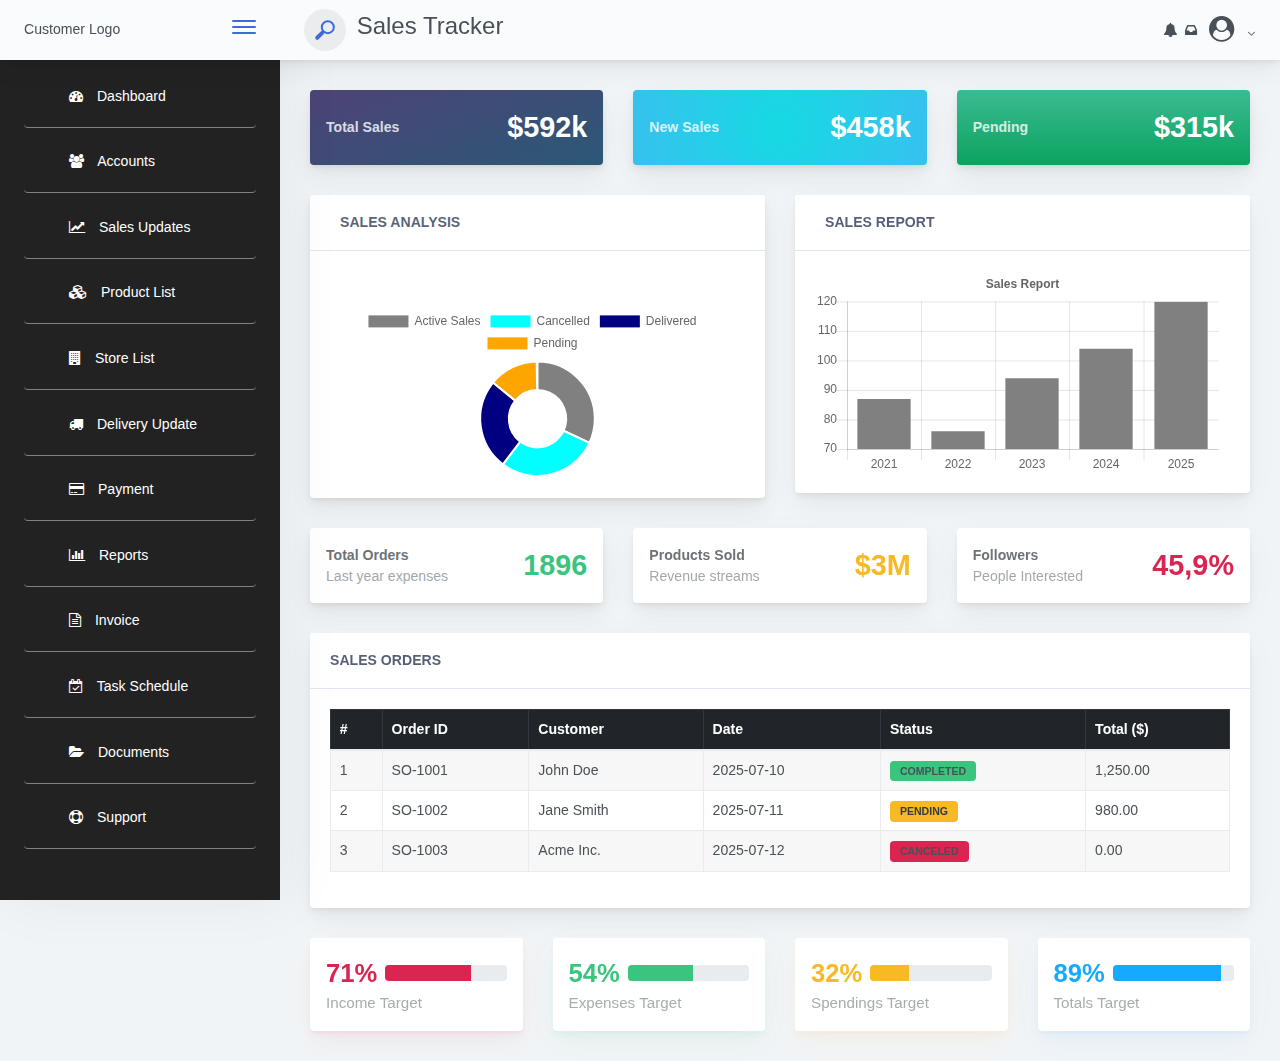
<file: index.html>
<!doctype html>
<html lang="en">
<head>
    <meta charset="utf-8">
    <meta http-equiv="X-UA-Compatible" content="IE=edge">
    <meta http-equiv="Content-Language" content="en">
    <meta http-equiv="Content-Type" content="text/html; charset=utf-8" />
    <title>Sales Tracker</title>
    <meta name="viewport"
        content="width=device-width, initial-scale=1, maximum-scale=1, user-scalable=no, shrink-to-fit=no"/>
    <meta name="description" content="">
    <meta name="msapplication-tap-highlight" content="no">
    <link rel="stylesheet" href="custom.css">
    <link rel="stylesheet" href="https://cdnjs.cloudflare.com/ajax/libs/font-awesome/4.7.0/css/font-awesome.min.css">


    <div class="app-container app-theme-white body-tabs-shadow fixed-sidebar fixed-header">
        <div class="app-header header-shadow">
            <div class="app-header__logo">
                <div><span>Customer Logo</span></div>
                <div class="header__pane ml-auto">
                    <div>
                        <button type="button" class="hamburger close-sidebar-btn hamburger--elastic"
                            data-class="closed-sidebar">
                            <span class="hamburger-box">
                                <span class="hamburger-inner"></span>
                            </span>
                        </button>
                    </div>
                </div>
            </div>
            <div class="app-header__mobile-menu">
                <div>
                    <button type="button" class="hamburger hamburger--elastic mobile-toggle-nav">
                        <span class="hamburger-box">
                            <span class="hamburger-inner"></span>
                        </span>
                    </button>
                </div>
            </div>
            <div class="app-header__menu">
                <span>
                    <button type="button"
                        class="btn-icon btn-icon-only btn btn-primary btn-sm mobile-toggle-header-nav">
                        <span class="btn-icon-wrapper">
                            <i class="fa fa-ellipsis-v fa-w-6"></i>
                        </span>
                    </button>
                </span>
            </div>
            <div class="app-header__content">
                <div class="app-header-left">
                    <div class="search-wrapper">
                        <div class="input-holder">
                            <input type="text" class="search-input" placeholder="Type to search">
                            <button class="search-icon"><span></span></button>
                        </div>
                        <button class="close"></button>
                    </div>
                    <div class="heading">
                        <h4 class="fw-bold">Sales Tracker</h4>
                    </div>

                </div>

                <div class="app-header-right">
                    <div class="header-btn-lg pr-0">
                        <div class="widget-content p-0">
                            <div class="widget-content-wrapper">
                                <div class="widget-content-left">
                                    <div class="btn-group">
                                        <i class="fa fa-bell fa-x mr-2"></i>
                                        <i class="fa fa-inbox fa-x mr-2"></i>

                                    </div>
                                    <div class="btn-group">
                                        <a data-toggle="dropdown" aria-haspopup="true" aria-expanded="false"
                                            class="p-0 btn">
                                            <i class="fa fa-2x fa-user-circle"></i>
                                            <i class="fa fa-angle-down ml-2 opacity-8"></i>
                                        </a>
                                        <div tabindex="-1" role="menu" aria-hidden="true"
                                            class="dropdown-menu dropdown-menu-right">
                                            <button type="button" tabindex="0" class="dropdown-item">User
                                                Account</button>
                                            <button type="button" tabindex="0" class="dropdown-item">Settings</button>

                                        </div>
                                    </div>
                                </div>
                                <div class="widget-content-left  ml-3 header-user-info">
                                    <div class="widget-heading">
                                        Nayna Dubey
                                    </div>
                                    <div class="widget-subheading">
                                        Software Developer
                                    </div>
                                </div>

                            </div>
                        </div>
                    </div>
                </div>
            </div>
        </div>
        <div class="ui-theme-settings">
            <button type="button" id="TooltipDemo" class="btn-open-options btn btn-warning">
                <i class="fa fa-cog fa-w-16 fa-spin fa-2x"></i>
            </button>

        </div>
        <div class="app-main">
            <div class="app-sidebar sidebar-shadow">
                <div class="app-header__logo">
                    <div class="logo-src"></div>
                    <div class="header__pane ml-auto">
                        <div>
                            <button type="button" class="hamburger close-sidebar-btn hamburger--elastic"
                                data-class="closed-sidebar">
                                <span class="hamburger-box">
                                    <span class="hamburger-inner"></span>
                                </span>
                            </button>
                        </div>
                    </div>
                </div>
                <div class="app-header__mobile-menu">
                    <div>
                        <button type="button" class="hamburger hamburger--elastic mobile-toggle-nav">
                            <span class="hamburger-box">
                                <span class="hamburger-inner"></span>
                            </span>
                        </button>
                    </div>
                </div>
                <div class="app-header__menu">
                    <span>
                        <button type="button"
                            class="btn-icon btn-icon-only btn btn-primary btn-sm mobile-toggle-header-nav">
                            <span class="btn-icon-wrapper">
                                <i class="fa fa-ellipsis-v fa-w-6"></i>
                            </span>
                        </button>
                    </span>
                </div>
                <div class="scrollbar-sidebar">
                    <div class="app-sidebar__inner">
                        <ul class="vertical-nav-menu">


                            <li>
                                <a href="dashboard.html">
                                    <i class="fa fa-dashboard"></i>
                                    Dashboard
                                </a>
                            </li>
                            <li>
                                <a href="accounts.html">
                                    <i class="fa fa-users"></i>
                                    Accounts
                                </a>
                            </li>
                            <li>
                                <a href="sales-updates.html">
                                    <i class="fa fa-line-chart"></i>
                                    Sales Updates
                                </a>
                            </li>
                            <li>
                                <a href="product-list.html">
                                    <i class="fa fa-cubes"></i>
                                    Product List
                                </a>
                            </li>
                            <li>
                                <a href="store-list.html">
                                    <i class="fa fa-building"></i>
                                    Store List
                                </a>
                            </li>
                            <li>
                                <a href="delivery-update.html">
                                    <i class="fa fa-truck"></i>
                                    Delivery Update
                                </a>
                            </li>
                            <li>
                                <a href="payment.html">
                                    <i class="fa fa-credit-card"></i>
                                    Payment
                                </a>
                            </li>
                            <li>
                                <a href="reports.html">
                                    <i class="fa fa-bar-chart"></i>
                                    Reports
                                </a>
                            </li>
                            <li>
                                <a href="invoice.html">
                                    <i class="fa fa-file-text-o"></i>
                                    Invoice
                                </a>
                            </li>
                            <li>
                                <a href="task-schedule.html">
                                    <i class="fa fa-calendar-check-o"></i>
                                    Task Schedule
                                </a>
                            </li>
                            <li>
                                <a href="documents.html">
                                    <i class="fa fa-folder-open"></i>
                                    Documents
                                </a>
                            </li>
                            <li>
                                <a href="support.html">
                                    <i class="fa fa-life-ring"></i>
                                    Support
                                </a>
                            </li>
                        </ul>
                    </div>
                </div>
            </div>
            <div class="app-main__outer">
                <div class="app-main__inner">
                    <div class="row">
                        <div class="col-md-6 col-xl-4">
                            <div class="card mb-3 widget-content bg-midnight-bloom">
                                <div class="widget-content-wrapper text-white">
                                    <div class="widget-content-left">
                                        <div class="widget-heading">Total Sales</div>

                                    </div>
                                    <div class="widget-content-right">
                                        <div class="widget-numbers text-white"><span>$592k</span></div>
                                    </div>
                                </div>
                            </div>
                        </div>
                        <div class="col-md-6 col-xl-4">
                            <div class="card mb-3 widget-content bg-arielle-smile">
                                <div class="widget-content-wrapper text-white">
                                    <div class="widget-content-left">
                                        <div class="widget-heading">New Sales</div>

                                    </div>
                                    <div class="widget-content-right">
                                        <div class="widget-numbers text-white"><span>$458k</span></div>
                                    </div>
                                </div>
                            </div>
                        </div>
                        <div class="col-md-6 col-xl-4">
                            <div class="card mb-3 widget-content bg-grow-early">
                                <div class="widget-content-wrapper text-white">
                                    <div class="widget-content-left">
                                        <div class="widget-heading">Pending</div>

                                    </div>
                                    <div class="widget-content-right">
                                        <div class="widget-numbers text-white"><span>$315k</span></div>
                                    </div>
                                </div>
                            </div>
                        </div>
                        <div class="d-xl-none d-lg-block col-md-6 col-xl-4">
                            <div class="card mb-3 widget-content bg-premium-dark">
                                <div class="widget-content-wrapper text-white">
                                    <div class="widget-content-left">
                                        <div class="widget-heading">Products Sold</div>
                                        <div class="widget-subheading">Revenue streams</div>
                                    </div>
                                    <div class="widget-content-right">
                                        <div class="widget-numbers text-warning"><span>$14M</span></div>
                                    </div>
                                </div>
                            </div>
                        </div>
                    </div>
                    <div class="row">
                        <div class="col-md-12 col-lg-6">
                            <div class="mb-3 card">
                                <div class="card-header-tab card-header-tab-animation card-header">
                                    <div class="card-header-title">
                                        <i class="header-icon lnr-apartment icon-gradient bg-love-kiss"> </i>
                                        Sales Analysis
                                    </div>

                                </div>
                                <div class="card-body">



                                    <div class="widget-chat-wrapper-outer">
                                        <canvas id="myChart" style="width:100%;max-width:600px"></canvas>
                                    </div>

                                </div>
                            </div>
                        </div>

                        <div class="col-md-12 col-lg-6">
                            <div class="mb-3 card">
                                <div class="card-header-tab card-header">
                                    <div class="card-header-title">
                                        <i class="header-icon lnr-rocket icon-gradient bg-tempting-azure"> </i>
                                        Sales Report
                                    </div>

                                </div>

                                <div class="widget-chart p-3">
                                    <div>
                                        <canvas id="myChart2" style="width:100%;max-width:600px"></canvas>
                                    </div>

                                </div>


                            </div>
                        </div>

                    </div>

                    <div class="row">
                        <div class="col-md-6 col-xl-4">
                            <div class="card mb-3 widget-content">
                                <div class="widget-content-outer">
                                    <div class="widget-content-wrapper">
                                        <div class="widget-content-left">
                                            <div class="widget-heading">Total Orders</div>
                                            <div class="widget-subheading">Last year expenses</div>
                                        </div>
                                        <div class="widget-content-right">
                                            <div class="widget-numbers text-success">1896</div>
                                        </div>
                                    </div>
                                </div>
                            </div>
                        </div>
                        <div class="col-md-6 col-xl-4">
                            <div class="card mb-3 widget-content">
                                <div class="widget-content-outer">
                                    <div class="widget-content-wrapper">
                                        <div class="widget-content-left">
                                            <div class="widget-heading">Products Sold</div>
                                            <div class="widget-subheading">Revenue streams</div>
                                        </div>
                                        <div class="widget-content-right">
                                            <div class="widget-numbers text-warning">$3M</div>
                                        </div>
                                    </div>
                                </div>
                            </div>
                        </div>
                        <div class="col-md-6 col-xl-4">
                            <div class="card mb-3 widget-content">
                                <div class="widget-content-outer">
                                    <div class="widget-content-wrapper">
                                        <div class="widget-content-left">
                                            <div class="widget-heading">Followers</div>
                                            <div class="widget-subheading">People Interested</div>
                                        </div>
                                        <div class="widget-content-right">
                                            <div class="widget-numbers text-danger">45,9%</div>
                                        </div>
                                    </div>
                                </div>
                            </div>
                        </div>
                        <div class="d-xl-none d-lg-block col-md-6 col-xl-4">
                            <div class="card mb-3 widget-content">
                                <div class="widget-content-outer">
                                    <div class="widget-content-wrapper">
                                        <div class="widget-content-left">
                                            <div class="widget-heading">Income</div>
                                            <div class="widget-subheading">Expected totals</div>
                                        </div>
                                        <div class="widget-content-right">
                                            <div class="widget-numbers text-focus">$147</div>
                                        </div>
                                    </div>
                                    <div class="widget-progress-wrapper">
                                        <div class="progress-bar-sm progress-bar-animated-alt progress">
                                            <div class="progress-bar bg-info" role="progressbar" aria-valuenow="54"
                                                aria-valuemin="0" aria-valuemax="100" style="width: 54%;"></div>
                                        </div>
                                        <div class="progress-sub-label">
                                            <div class="sub-label-left">Expenses</div>
                                            <div class="sub-label-right">100%</div>
                                        </div>
                                    </div>
                                </div>
                            </div>
                        </div>
                    </div>
                    <div class="row">
                        <div class="col-md-12">
                            <div class="main-card mb-3 card">
                                <div class="card-header">Sales Orders
                                </div>

                                <div class="card-body">
                                    <table class="table table-bordered table-hover table-striped ">
                                        <thead class="table-dark">
                                            <tr>
                                                <th>#</th>
                                                <th>Order ID</th>
                                                <th>Customer</th>
                                                <th>Date</th>
                                                <th>Status</th>
                                                <th>Total ($)</th>
                                            </tr>
                                        </thead>
                                        <tbody>
                                            <tr>
                                                <td>1</td>
                                                <td>SO-1001</td>
                                                <td>John Doe</td>
                                                <td>2025-07-10</td>
                                                <td><span class="badge bg-success">Completed</span></td>
                                                <td>1,250.00</td>
                                            </tr>
                                            <tr>
                                                <td>2</td>
                                                <td>SO-1002</td>
                                                <td>Jane Smith</td>
                                                <td>2025-07-11</td>
                                                <td><span class="badge bg-warning text-dark">Pending</span></td>
                                                <td>980.00</td>
                                            </tr>
                                            <tr>
                                                <td>3</td>
                                                <td>SO-1003</td>
                                                <td>Acme Inc.</td>
                                                <td>2025-07-12</td>
                                                <td><span class="badge bg-danger">Canceled</span></td>
                                                <td>0.00</td>
                                            </tr>
                                        </tbody>
                                    </table>
                                </div>
                            </div>
                        </div>
                    </div>
                    <div class="row">
                        <div class="col-md-6 col-lg-3">
                            <div class="card-shadow-danger mb-3 widget-chart widget-chart2 text-left card">
                                <div class="widget-content">
                                    <div class="widget-content-outer">
                                        <div class="widget-content-wrapper">
                                            <div class="widget-content-left pr-2 fsize-1">
                                                <div class="widget-numbers mt-0 fsize-3 text-danger">71%</div>
                                            </div>
                                            <div class="widget-content-right w-100">
                                                <div class="progress-bar-xs progress">
                                                    <div class="progress-bar bg-danger" role="progressbar"
                                                        aria-valuenow="71" aria-valuemin="0" aria-valuemax="100"
                                                        style="width: 71%;"></div>
                                                </div>
                                            </div>
                                        </div>
                                        <div class="widget-content-left fsize-1">
                                            <div class="text-muted opacity-6">Income Target</div>
                                        </div>
                                    </div>
                                </div>
                            </div>
                        </div>
                        <div class="col-md-6 col-lg-3">
                            <div class="card-shadow-success mb-3 widget-chart widget-chart2 text-left card">
                                <div class="widget-content">
                                    <div class="widget-content-outer">
                                        <div class="widget-content-wrapper">
                                            <div class="widget-content-left pr-2 fsize-1">
                                                <div class="widget-numbers mt-0 fsize-3 text-success">54%</div>
                                            </div>
                                            <div class="widget-content-right w-100">
                                                <div class="progress-bar-xs progress">
                                                    <div class="progress-bar bg-success" role="progressbar"
                                                        aria-valuenow="54" aria-valuemin="0" aria-valuemax="100"
                                                        style="width: 54%;"></div>
                                                </div>
                                            </div>
                                        </div>
                                        <div class="widget-content-left fsize-1">
                                            <div class="text-muted opacity-6">Expenses Target</div>
                                        </div>
                                    </div>
                                </div>
                            </div>
                        </div>
                        <div class="col-md-6 col-lg-3">
                            <div class="card-shadow-warning mb-3 widget-chart widget-chart2 text-left card">
                                <div class="widget-content">
                                    <div class="widget-content-outer">
                                        <div class="widget-content-wrapper">
                                            <div class="widget-content-left pr-2 fsize-1">
                                                <div class="widget-numbers mt-0 fsize-3 text-warning">32%</div>
                                            </div>
                                            <div class="widget-content-right w-100">
                                                <div class="progress-bar-xs progress">
                                                    <div class="progress-bar bg-warning" role="progressbar"
                                                        aria-valuenow="32" aria-valuemin="0" aria-valuemax="100"
                                                        style="width: 32%;"></div>
                                                </div>
                                            </div>
                                        </div>
                                        <div class="widget-content-left fsize-1">
                                            <div class="text-muted opacity-6">Spendings Target</div>
                                        </div>
                                    </div>
                                </div>
                            </div>
                        </div>
                        <div class="col-md-6 col-lg-3">
                            <div class="card-shadow-info mb-3 widget-chart widget-chart2 text-left card">
                                <div class="widget-content">
                                    <div class="widget-content-outer">
                                        <div class="widget-content-wrapper">
                                            <div class="widget-content-left pr-2 fsize-1">
                                                <div class="widget-numbers mt-0 fsize-3 text-info">89%</div>
                                            </div>
                                            <div class="widget-content-right w-100">
                                                <div class="progress-bar-xs progress">
                                                    <div class="progress-bar bg-info" role="progressbar"
                                                        aria-valuenow="89" aria-valuemin="0" aria-valuemax="100"
                                                        style="width: 89%;"></div>
                                                </div>
                                            </div>
                                        </div>
                                        <div class="widget-content-left fsize-1">
                                            <div class="text-muted opacity-6">Totals Target</div>
                                        </div>
                                    </div>
                                </div>
                            </div>
                        </div>
                    </div>
                </div>
            </div>

        </div>
    </div>
    <script type="text/javascript" src="custom.js"></script>
    </body>

</html>
</file>
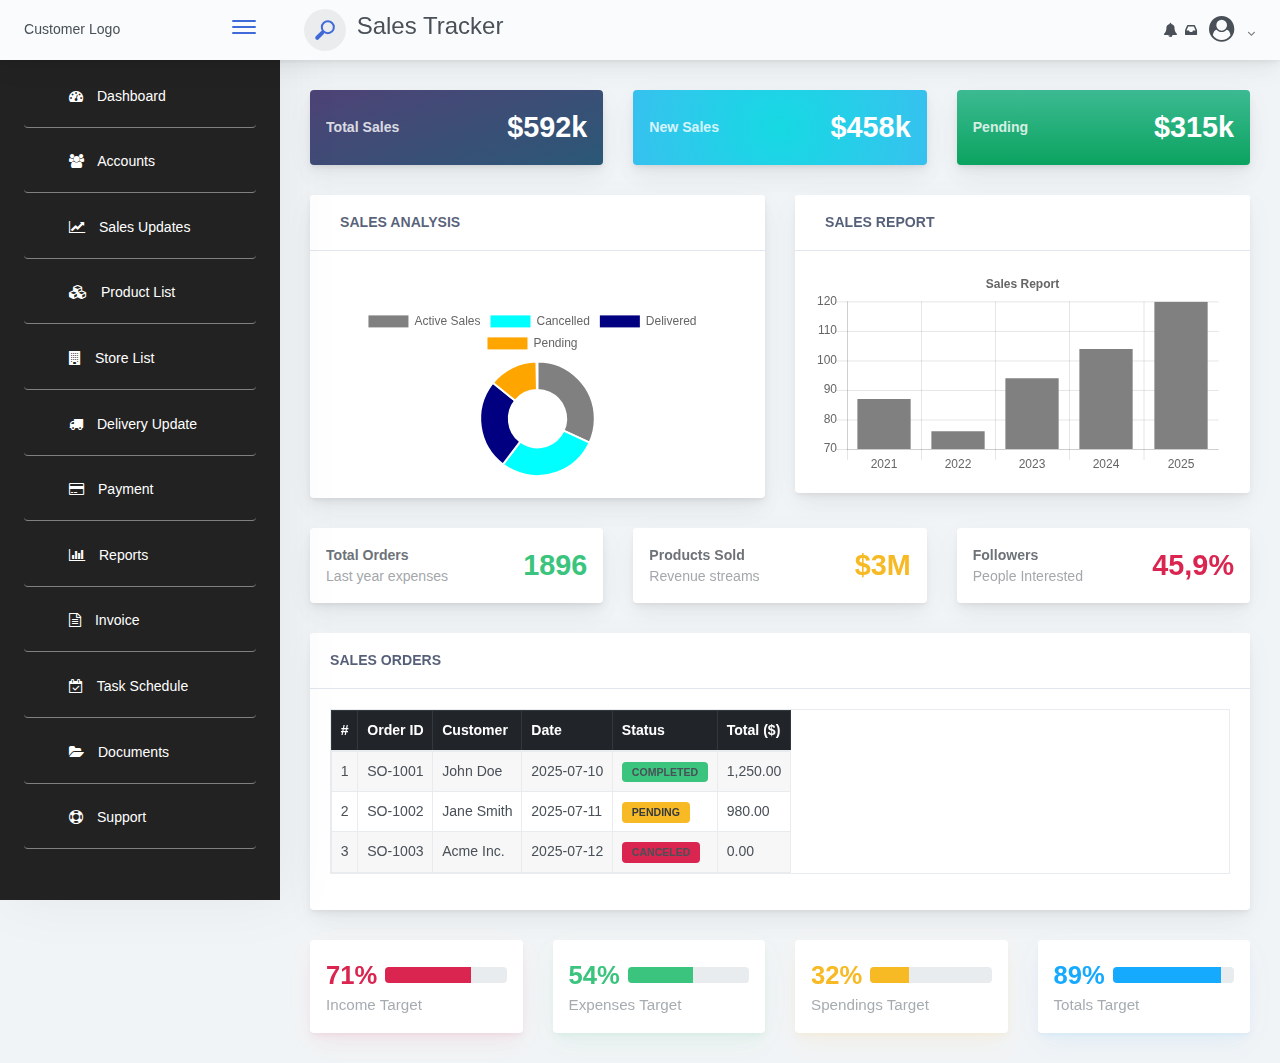
<file: dashboard.html>
<!doctype html>
<html lang="en">
<head>
    <meta charset="utf-8">
    <meta http-equiv="X-UA-Compatible" content="IE=edge">
    <meta http-equiv="Content-Language" content="en">
    <meta http-equiv="Content-Type" content="text/html; charset=utf-8" />
    <title>Sales Tracker</title>
    <meta name="viewport"
        content="width=device-width, initial-scale=1, maximum-scale=1, user-scalable=no, shrink-to-fit=no" />
    <meta name="description" content="">
    <meta name="msapplication-tap-highlight" content="no">
    <link rel="stylesheet" href="custom.css">
    <link rel="stylesheet" href="https://cdnjs.cloudflare.com/ajax/libs/font-awesome/4.7.0/css/font-awesome.min.css">


    <div class="app-container app-theme-white body-tabs-shadow fixed-sidebar fixed-header">
        <div class="app-header header-shadow">
            <div class="app-header__logo">
                <div><span>Customer Logo</span></div>
                <div class="header__pane ml-auto">
                    <div>
                        <button type="button" class="hamburger close-sidebar-btn hamburger--elastic"
                            data-class="closed-sidebar">
                            <span class="hamburger-box">
                                <span class="hamburger-inner"></span>
                            </span>
                        </button>
                    </div>
                </div>
            </div>
            <div class="app-header__mobile-menu">
                <div>
                    <button type="button" class="hamburger hamburger--elastic mobile-toggle-nav">
                        <span class="hamburger-box">
                            <span class="hamburger-inner"></span>
                        </span>
                    </button>
                </div>
            </div>
            <div class="app-header__menu">
                <span>
                    <button type="button"
                        class="btn-icon btn-icon-only btn btn-primary btn-sm mobile-toggle-header-nav">
                        <span class="btn-icon-wrapper">
                            <i class="fa fa-ellipsis-v fa-w-6"></i>
                        </span>
                    </button>
                </span>
            </div>
            <div class="app-header__content">
                <div class="app-header-left">
                    <div class="search-wrapper">
                        <div class="input-holder">
                            <input type="text" class="search-input" placeholder="Type to search">
                            <button class="search-icon"><span></span></button>
                        </div>
                        <button class="close"></button>
                    </div>
                    <div class="heading">
                        <h4 class="fw-bold">Sales Tracker</h4>
                    </div>

                </div>

                <div class="app-header-right">
                    <div class="header-btn-lg pr-0">
                        <div class="widget-content p-0">
                            <div class="widget-content-wrapper">
                                <div class="widget-content-left">
                                    <div class="btn-group">
                                        <i class="fa fa-bell fa-x mr-2"></i>
                                        <i class="fa fa-inbox fa-x mr-2"></i>

                                    </div>
                                    <div class="btn-group">
                                        <a data-toggle="dropdown" aria-haspopup="true" aria-expanded="false"
                                            class="p-0 btn">
                                            <i class="fa fa-2x fa-user-circle"></i>
                                            <i class="fa fa-angle-down ml-2 opacity-8"></i>
                                        </a>
                                        <div tabindex="-1" role="menu" aria-hidden="true"
                                            class="dropdown-menu dropdown-menu-right">
                                            <button type="button" tabindex="0" class="dropdown-item">User
                                                Account</button>
                                            <button type="button" tabindex="0" class="dropdown-item">Settings</button>

                                        </div>
                                    </div>
                                </div>
                                <div class="widget-content-left  ml-3 header-user-info">
                                    <div class="widget-heading">
                                        Nayna Dubey
                                    </div>
                                    <div class="widget-subheading">
                                        Software Developer
                                    </div>
                                </div>

                            </div>
                        </div>
                    </div>
                </div>
            </div>
        </div>
        <div class="ui-theme-settings">
            <button type="button" id="TooltipDemo" class="btn-open-options btn btn-warning">
                <i class="fa fa-cog fa-w-16 fa-spin fa-2x"></i>
            </button>

        </div>
        <div class="app-main">
            <div class="app-sidebar sidebar-shadow">
                <div class="app-header__logo">
                    <div class="logo-src"></div>
                    <div class="header__pane ml-auto">
                        <div>
                            <button type="button" class="hamburger close-sidebar-btn hamburger--elastic"
                                data-class="closed-sidebar">
                                <span class="hamburger-box">
                                    <span class="hamburger-inner"></span>
                                </span>
                            </button>
                        </div>
                    </div>
                </div>
                <div class="app-header__mobile-menu">
                    <div>
                        <button type="button" class="hamburger hamburger--elastic mobile-toggle-nav">
                            <span class="hamburger-box">
                                <span class="hamburger-inner"></span>
                            </span>
                        </button>
                    </div>
                </div>
                <div class="app-header__menu">
                    <span>
                        <button type="button"
                            class="btn-icon btn-icon-only btn btn-primary btn-sm mobile-toggle-header-nav">
                            <span class="btn-icon-wrapper">
                                <i class="fa fa-ellipsis-v fa-w-6"></i>
                            </span>
                        </button>
                    </span>
                </div>
                <div class="scrollbar-sidebar">
                    <div class="app-sidebar__inner">
                        <ul class="vertical-nav-menu">


                            <li>
                                <a href="dashboard.html">
                                    <i class="fa fa-dashboard"></i>
                                    Dashboard
                                </a>
                            </li>
                            <li>
                                <a href="accounts.html">
                                    <i class="fa fa-users"></i>
                                    Accounts
                                </a>
                            </li>
                            <li>
                                <a href="sales-updates.html">
                                    <i class="fa fa-line-chart"></i>
                                    Sales Updates
                                </a>
                            </li>
                            <li>
                                <a href="product-list.html">
                                    <i class="fa fa-cubes"></i>
                                    Product List
                                </a>
                            </li>
                            <li>
                                <a href="store-list.html">
                                    <i class="fa fa-building"></i>
                                    Store List
                                </a>
                            </li>
                            <li>
                                <a href="delivery-update.html">
                                    <i class="fa fa-truck"></i>
                                    Delivery Update
                                </a>
                            </li>
                            <li>
                                <a href="payment.html">
                                    <i class="fa fa-credit-card"></i>
                                    Payment
                                </a>
                            </li>
                            <li>
                                <a href="reports.html">
                                    <i class="fa fa-bar-chart"></i>
                                    Reports
                                </a>
                            </li>
                            <li>
                                <a href="invoice.html">
                                    <i class="fa fa-file-text-o"></i>
                                    Invoice
                                </a>
                            </li>
                            <li>
                                <a href="task-schedule.html">
                                    <i class="fa fa-calendar-check-o"></i>
                                    Task Schedule
                                </a>
                            </li>
                            <li>
                                <a href="documents.html">
                                    <i class="fa fa-folder-open"></i>
                                    Documents
                                </a>
                            </li>
                            <li>
                                <a href="support.html">
                                    <i class="fa fa-life-ring"></i>
                                    Support
                                </a>
                            </li>
                        </ul>
                    </div>
                </div>
            </div>
            <div class="app-main__outer">
                <div class="app-main__inner">
                    <div class="row">
                        <div class="col-md-6 col-xl-4">
                            <div class="card mb-3 widget-content bg-midnight-bloom">
                                <div class="widget-content-wrapper text-white">
                                    <div class="widget-content-left">
                                        <div class="widget-heading">Total Sales</div>

                                    </div>
                                    <div class="widget-content-right">
                                        <div class="widget-numbers text-white"><span>$592k</span></div>
                                    </div>
                                </div>
                            </div>
                        </div>
                        <div class="col-md-6 col-xl-4">
                            <div class="card mb-3 widget-content bg-arielle-smile">
                                <div class="widget-content-wrapper text-white">
                                    <div class="widget-content-left">
                                        <div class="widget-heading">New Sales</div>

                                    </div>
                                    <div class="widget-content-right">
                                        <div class="widget-numbers text-white"><span>$458k</span></div>
                                    </div>
                                </div>
                            </div>
                        </div>
                        <div class="col-md-6 col-xl-4">
                            <div class="card mb-3 widget-content bg-grow-early">
                                <div class="widget-content-wrapper text-white">
                                    <div class="widget-content-left">
                                        <div class="widget-heading">Pending</div>

                                    </div>
                                    <div class="widget-content-right">
                                        <div class="widget-numbers text-white"><span>$315k</span></div>
                                    </div>
                                </div>
                            </div>
                        </div>
                        <div class="d-xl-none d-lg-block col-md-6 col-xl-4">
                            <div class="card mb-3 widget-content bg-premium-dark">
                                <div class="widget-content-wrapper text-white">
                                    <div class="widget-content-left">
                                        <div class="widget-heading">Products Sold</div>
                                        <div class="widget-subheading">Revenue streams</div>
                                    </div>
                                    <div class="widget-content-right">
                                        <div class="widget-numbers text-warning"><span>$14M</span></div>
                                    </div>
                                </div>
                            </div>
                        </div>
                    </div>
                    <div class="row">
                        <div class="col-md-12 col-lg-6">
                            <div class="mb-3 card">
                                <div class="card-header-tab card-header-tab-animation card-header">
                                    <div class="card-header-title">
                                        <i class="header-icon lnr-apartment icon-gradient bg-love-kiss"> </i>
                                        Sales Analysis
                                    </div>

                                </div>
                                <div class="card-body">



                                    <div class="widget-chat-wrapper-outer">
                                        <canvas id="myChart" style="width:100%;max-width:600px"></canvas>
                                    </div>

                                </div>
                            </div>
                        </div>

                        <div class="col-md-12 col-lg-6">
                            <div class="mb-3 card">
                                <div class="card-header-tab card-header">
                                    <div class="card-header-title">
                                        <i class="header-icon lnr-rocket icon-gradient bg-tempting-azure"> </i>
                                        Sales Report
                                    </div>

                                </div>

                                <div class="widget-chart p-3">
                                    <div>
                                        <canvas id="myChart2" style="width:100%;max-width:600px"></canvas>
                                    </div>

                                </div>


                            </div>
                        </div>

                    </div>

                    <div class="row">
                        <div class="col-md-6 col-xl-4">
                            <div class="card mb-3 widget-content">
                                <div class="widget-content-outer">
                                    <div class="widget-content-wrapper">
                                        <div class="widget-content-left">
                                            <div class="widget-heading">Total Orders</div>
                                            <div class="widget-subheading">Last year expenses</div>
                                        </div>
                                        <div class="widget-content-right">
                                            <div class="widget-numbers text-success">1896</div>
                                        </div>
                                    </div>
                                </div>
                            </div>
                        </div>
                        <div class="col-md-6 col-xl-4">
                            <div class="card mb-3 widget-content">
                                <div class="widget-content-outer">
                                    <div class="widget-content-wrapper">
                                        <div class="widget-content-left">
                                            <div class="widget-heading">Products Sold</div>
                                            <div class="widget-subheading">Revenue streams</div>
                                        </div>
                                        <div class="widget-content-right">
                                            <div class="widget-numbers text-warning">$3M</div>
                                        </div>
                                    </div>
                                </div>
                            </div>
                        </div>
                        <div class="col-md-6 col-xl-4">
                            <div class="card mb-3 widget-content">
                                <div class="widget-content-outer">
                                    <div class="widget-content-wrapper">
                                        <div class="widget-content-left">
                                            <div class="widget-heading">Followers</div>
                                            <div class="widget-subheading">People Interested</div>
                                        </div>
                                        <div class="widget-content-right">
                                            <div class="widget-numbers text-danger">45,9%</div>
                                        </div>
                                    </div>
                                </div>
                            </div>
                        </div>
                        <div class="d-xl-none d-lg-block col-md-6 col-xl-4">
                            <div class="card mb-3 widget-content">
                                <div class="widget-content-outer">
                                    <div class="widget-content-wrapper">
                                        <div class="widget-content-left">
                                            <div class="widget-heading">Income</div>
                                            <div class="widget-subheading">Expected totals</div>
                                        </div>
                                        <div class="widget-content-right">
                                            <div class="widget-numbers text-focus">$147</div>
                                        </div>
                                    </div>
                                    <div class="widget-progress-wrapper">
                                        <div class="progress-bar-sm progress-bar-animated-alt progress">
                                            <div class="progress-bar bg-info" role="progressbar" aria-valuenow="54"
                                                aria-valuemin="0" aria-valuemax="100" style="width: 54%;"></div>
                                        </div>
                                        <div class="progress-sub-label">
                                            <div class="sub-label-left">Expenses</div>
                                            <div class="sub-label-right">100%</div>
                                        </div>
                                    </div>
                                </div>
                            </div>
                        </div>
                    </div>
                    <div class="row">
                        <div class="col-md-12">
                            <div class="main-card mb-3 card">
                                <div class="card-header">Sales Orders
                                </div>

                                <div class="card-body">
                                    <table class="table table-bordered table-hover table-striped table-responsive">
                                        <thead class="table-dark">
                                            <tr>
                                                <th>#</th>
                                                <th>Order ID</th>
                                                <th>Customer</th>
                                                <th>Date</th>
                                                <th>Status</th>
                                                <th>Total ($)</th>
                                            </tr>
                                        </thead>
                                        <tbody>
                                            <tr>
                                                <td>1</td>
                                                <td>SO-1001</td>
                                                <td>John Doe</td>
                                                <td>2025-07-10</td>
                                                <td><span class="badge bg-success">Completed</span></td>
                                                <td>1,250.00</td>
                                            </tr>
                                            <tr>
                                                <td>2</td>
                                                <td>SO-1002</td>
                                                <td>Jane Smith</td>
                                                <td>2025-07-11</td>
                                                <td><span class="badge bg-warning text-dark">Pending</span></td>
                                                <td>980.00</td>
                                            </tr>
                                            <tr>
                                                <td>3</td>
                                                <td>SO-1003</td>
                                                <td>Acme Inc.</td>
                                                <td>2025-07-12</td>
                                                <td><span class="badge bg-danger">Canceled</span></td>
                                                <td>0.00</td>
                                            </tr>
                                        </tbody>
                                    </table>
                                </div>
                            </div>
                        </div>
                    </div>
                    <div class="row">
                        <div class="col-md-6 col-lg-3">
                            <div class="card-shadow-danger mb-3 widget-chart widget-chart2 text-left card">
                                <div class="widget-content">
                                    <div class="widget-content-outer">
                                        <div class="widget-content-wrapper">
                                            <div class="widget-content-left pr-2 fsize-1">
                                                <div class="widget-numbers mt-0 fsize-3 text-danger">71%</div>
                                            </div>
                                            <div class="widget-content-right w-100">
                                                <div class="progress-bar-xs progress">
                                                    <div class="progress-bar bg-danger" role="progressbar"
                                                        aria-valuenow="71" aria-valuemin="0" aria-valuemax="100"
                                                        style="width: 71%;"></div>
                                                </div>
                                            </div>
                                        </div>
                                        <div class="widget-content-left fsize-1">
                                            <div class="text-muted opacity-6">Income Target</div>
                                        </div>
                                    </div>
                                </div>
                            </div>
                        </div>
                        <div class="col-md-6 col-lg-3">
                            <div class="card-shadow-success mb-3 widget-chart widget-chart2 text-left card">
                                <div class="widget-content">
                                    <div class="widget-content-outer">
                                        <div class="widget-content-wrapper">
                                            <div class="widget-content-left pr-2 fsize-1">
                                                <div class="widget-numbers mt-0 fsize-3 text-success">54%</div>
                                            </div>
                                            <div class="widget-content-right w-100">
                                                <div class="progress-bar-xs progress">
                                                    <div class="progress-bar bg-success" role="progressbar"
                                                        aria-valuenow="54" aria-valuemin="0" aria-valuemax="100"
                                                        style="width: 54%;"></div>
                                                </div>
                                            </div>
                                        </div>
                                        <div class="widget-content-left fsize-1">
                                            <div class="text-muted opacity-6">Expenses Target</div>
                                        </div>
                                    </div>
                                </div>
                            </div>
                        </div>
                        <div class="col-md-6 col-lg-3">
                            <div class="card-shadow-warning mb-3 widget-chart widget-chart2 text-left card">
                                <div class="widget-content">
                                    <div class="widget-content-outer">
                                        <div class="widget-content-wrapper">
                                            <div class="widget-content-left pr-2 fsize-1">
                                                <div class="widget-numbers mt-0 fsize-3 text-warning">32%</div>
                                            </div>
                                            <div class="widget-content-right w-100">
                                                <div class="progress-bar-xs progress">
                                                    <div class="progress-bar bg-warning" role="progressbar"
                                                        aria-valuenow="32" aria-valuemin="0" aria-valuemax="100"
                                                        style="width: 32%;"></div>
                                                </div>
                                            </div>
                                        </div>
                                        <div class="widget-content-left fsize-1">
                                            <div class="text-muted opacity-6">Spendings Target</div>
                                        </div>
                                    </div>
                                </div>
                            </div>
                        </div>
                        <div class="col-md-6 col-lg-3">
                            <div class="card-shadow-info mb-3 widget-chart widget-chart2 text-left card">
                                <div class="widget-content">
                                    <div class="widget-content-outer">
                                        <div class="widget-content-wrapper">
                                            <div class="widget-content-left pr-2 fsize-1">
                                                <div class="widget-numbers mt-0 fsize-3 text-info">89%</div>
                                            </div>
                                            <div class="widget-content-right w-100">
                                                <div class="progress-bar-xs progress">
                                                    <div class="progress-bar bg-info" role="progressbar"
                                                        aria-valuenow="89" aria-valuemin="0" aria-valuemax="100"
                                                        style="width: 89%;"></div>
                                                </div>
                                            </div>
                                        </div>
                                        <div class="widget-content-left fsize-1">
                                            <div class="text-muted opacity-6">Totals Target</div>
                                        </div>
                                    </div>
                                </div>
                            </div>
                        </div>
                    </div>
                </div>
            </div>

        </div>
    </div>
    <script type="text/javascript" src="custom.js"></script>
    </body>

</html>
</file>
<file: custom.css>
.scrollbar-sidebar{background-color: #222222;}
.scrollbar-sidebar li a{color: #ffffff !important;}
.vertical-nav-menu li a{border-bottom: 1px solid gray;line-height:4rem !important;height:4rem !important;}
.vertical-nav-menu li .fa{margin-right:10px !important;}
.sr-only-focusable:active,.sr-only-focusable:focus{position:static;width:auto;height:auto;margin:0;overflow:visible;clip:auto}
 .border-primary{border-color:#3f6ad8}.border-secondary{border-color:#6c757d}.border-success{border-color:#3ac47d}.border-info{border-color:#16aaff}.border-warning{border-color:#f7b924}.border-danger{border-color:#d92550}.border-light{border-color:#eee}.border-dark{border-color:#343a40}.border-focus{border-color:#444054}.border-alternate{border-color:#794c8a}.list-group-item-primary{color:#213770;background-color:#c9d5f4}.list-group-item-primary.list-group-item-action:hover,.list-group-item-primary.list-group-item-action:focus{color:#213770;background-color:#b4c5f0}.list-group-item-primary.list-group-item-action.active{color:#fff;background-color:#213770;border-color:#213770}.list-group-item-secondary{color:#383d41;background-color:#d6d8db}.list-group-item-secondary.list-group-item-action:hover,.list-group-item-secondary.list-group-item-action:focus{color:#383d41;background-color:#c8cbcf}.list-group-item-secondary.list-group-item-action.active{color:#fff;background-color:#383d41;border-color:#383d41}.list-group-item-success{color:#1e6641;background-color:#c8eedb}.list-group-item-success.list-group-item-action:hover,.list-group-item-success.list-group-item-action:focus{color:#1e6641;background-color:#b5e8ce}.list-group-item-success.list-group-item-action.active{color:#fff;background-color:#1e6641;border-color:#1e6641}.list-group-item-info{color:#0b5885;background-color:#bee7ff}.list-group-item-info.list-group-item-action:hover,.list-group-item-info.list-group-item-action:focus{color:#0b5885;background-color:#a5deff}.list-group-item-info.list-group-item-action.active{color:#fff;background-color:#0b5885;border-color:#0b5885}.list-group-item-warning{color:#806013;background-color:#fdebc2}.list-group-item-warning.list-group-item-action:hover,.list-group-item-warning.list-group-item-action:focus{color:#806013;background-color:#fce3a9}.list-group-item-warning.list-group-item-action.active{color:#fff;background-color:#806013;border-color:#806013}.list-group-item-danger{color:#71132a;background-color:#f4c2ce}.list-group-item-danger.list-group-item-action:hover,.list-group-item-danger.list-group-item-action:focus{color:#71132a;background-color:#f0acbd}.list-group-item-danger.list-group-item-action.active{color:#fff;background-color:#71132a;border-color:#71132a}.list-group-item-light{color:#7c7c7c;background-color:#fafafa}.list-group-item-light.list-group-item-action:hover,.list-group-item-light.list-group-item-action:focus{color:#7c7c7c;background-color:#ededed}.list-group-item-light.list-group-item-action.active{color:#fff;background-color:#7c7c7c;border-color:#7c7c7c}.list-group-item-dark{color:#1b1e21;background-color:#c6c8ca}.list-group-item-dark.list-group-item-action:hover,.list-group-item-dark.list-group-item-action:focus{color:#1b1e21;background-color:#b9bbbe}.list-group-item-dark.list-group-item-action.active{color:#fff;background-color:#1b1e21;border-color:#1b1e21}.list-group-item-focus{color:#23212c;background-color:#cbcacf}.list-group-item-focus.list-group-item-action:hover,.list-group-item-focus.list-group-item-action:focus{color:#23212c;background-color:#bebdc3}.list-group-item-focus.list-group-item-action.active{color:#fff;background-color:#23212c;border-color:#23212c}.list-group-item-alternate{color:#3f2848;background-color:#d9cdde}.list-group-item-alternate.list-group-item-action:hover,.list-group-item-alternate.list-group-item-action:focus{color:#3f2848;background-color:#cdbed4}.list-group-item-alternate.list-group-item-action.active{color:#fff;background-color:#3f2848;border-color:#3f2848}.bg-primary{background-color:#3f6ad8 !important}a.bg-primary:hover,a.bg-primary:focus,button.bg-primary:hover,button.bg-primary:focus{background-color:#2651be !important}.bg-secondary{background-color:#6c757d !important}a.bg-secondary:hover,a.bg-secondary:focus,button.bg-secondary:hover,button.bg-secondary:focus{background-color:#545b62 !important}.bg-success{background-color:#3ac47d !important}a.bg-success:hover,a.bg-success:focus,button.bg-success:hover,button.bg-success:focus{background-color:#2e9d64 !important}.bg-info{background-color:#16aaff !important}a.bg-info:hover,a.bg-info:focus,button.bg-info:hover,button.bg-info:focus{background-color:#0090e2 !important}.bg-warning{background-color:#f7b924 !important}a.bg-warning:hover,a.bg-warning:focus,button.bg-warning:hover,button.bg-warning:focus{background-color:#e0a008 !important}.bg-danger{background-color:#d92550 !important}a.bg-danger:hover,a.bg-danger:focus,button.bg-danger:hover,button.bg-danger:focus{background-color:#ad1e40 !important}.bg-light{background-color:#eee !important}a.bg-light:hover,a.bg-light:focus,button.bg-light:hover,button.bg-light:focus{background-color:#d5d5d5 !important}.bg-dark{background-color:#343a40 !important}a.bg-dark:hover,a.bg-dark:focus,button.bg-dark:hover,button.bg-dark:focus{background-color:#1d2124 !important}.bg-focus{background-color:#444054 !important}a.bg-focus:hover,a.bg-focus:focus,button.bg-focus:hover,button.bg-focus:focus{background-color:#2d2a37 !important}.bg-alternate{background-color:#794c8a !important}a.bg-alternate:hover,a.bg-alternate:focus,button.bg-alternate:hover,button.bg-alternate:focus{background-color:#5c3a69 !important}:root{--blue: #007bff;--indigo: #6610f2;--purple: #6f42c1;--pink: #e83e8c;--red: #dc3545;--orange: #fd7e14;--yellow: #ffc107;--green: #28a745;--teal: #20c997;--cyan: #17a2b8;--white: #fff;--gray: #6c757d;--gray-dark: #343a40;--primary: #3f6ad8;--secondary: #6c757d;--success: #3ac47d;--info: #16aaff;--warning: #f7b924;--danger: #d92550;--light: #eee;--dark: #343a40;--focus: #444054;--alternate: #794c8a;--breakpoint-xs: 0;--breakpoint-sm: 576px;--breakpoint-md: 768px;--breakpoint-lg: 992px;--breakpoint-xl: 1200px;--font-family-sans-serif: -apple-system, BlinkMacSystemFont, "Segoe UI", Roboto, "Helvetica Neue", Arial, "Noto Sans", sans-serif, "Apple Color Emoji", "Segoe UI Emoji", "Segoe UI Symbol", "Noto Color Emoji";--font-family-monospace: SFMono-Regular, Menlo, Monaco, Consolas, "Liberation Mono", "Courier New", monospace}*,*::before,*::after{box-sizing:border-box}html{font-family:sans-serif;line-height:1.15;-webkit-text-size-adjust:100%;-webkit-tap-highlight-color:rgba(0,0,0,0)}article,aside,figcaption,figure,footer,header,hgroup,main,nav,section{display:block}body{margin:0;font-family:-apple-system,BlinkMacSystemFont,"Segoe UI",Roboto,"Helvetica Neue",Arial,"Noto Sans",sans-serif,"Apple Color Emoji","Segoe UI Emoji","Segoe UI Symbol","Noto Color Emoji";font-size:.88rem;font-weight:400;line-height:1.5;color:#495057;text-align:left;background-color:#fff}[tabindex="-1"]:focus{outline:0 !important}hr{box-sizing:content-box;height:0;overflow:visible}h1,h2,h3,h4,h5,h6{margin-top:0;margin-bottom:.5rem}p{margin-top:0;margin-bottom:1rem}abbr[title],abbr[data-original-title]{text-decoration:underline;text-decoration:underline dotted;cursor:help;border-bottom:0;text-decoration-skip-ink:none}address{margin-bottom:1rem;font-style:normal;line-height:inherit}ol,ul,dl{margin-top:0;margin-bottom:1rem}ol ol,ul ul,ol ul,ul ol{margin-bottom:0}dt{font-weight:700}dd{margin-bottom:.5rem;margin-left:0}blockquote{margin:0 0 1rem}b,strong{font-weight:bolder}small{font-size:80%}sub,sup{position:relative;font-size:75%;line-height:0;vertical-align:baseline}sub{bottom:-.25em}sup{top:-.5em}a{color:#3f6ad8;text-decoration:none;background-color:transparent}a:hover{color:#0056b3;text-decoration:underline}a:not([href]):not([tabindex]){color:inherit;text-decoration:none}a:not([href]):not([tabindex]):hover,a:not([href]):not([tabindex]):focus{color:inherit;text-decoration:none}a:not([href]):not([tabindex]):focus{outline:0}pre,code,kbd,samp{font-family:SFMono-Regular,Menlo,Monaco,Consolas,"Liberation Mono","Courier New",monospace;font-size:1em}pre{margin-top:0;margin-bottom:1rem;overflow:auto}figure{margin:0 0 1rem}img{vertical-align:middle;border-style:none}svg{overflow:hidden;vertical-align:middle}table{border-collapse:collapse}caption{padding-top:.55rem;padding-bottom:.55rem;color:#6c757d;text-align:left;caption-side:bottom}th{text-align:inherit}label{display:inline-block;margin-bottom:.5rem}button{border-radius:0}button:focus{outline:1px dotted;outline:5px auto -webkit-focus-ring-color}input,button,select,optgroup,textarea{margin:0;font-family:inherit;font-size:inherit;line-height:inherit}button,input{overflow:visible}button,select{text-transform:none}button,[type="button"],[type="reset"],[type="submit"]{-webkit-appearance:button}button::-moz-focus-inner,[type="button"]::-moz-focus-inner,[type="reset"]::-moz-focus-inner,[type="submit"]::-moz-focus-inner{padding:0;border-style:none}input[type="radio"],input[type="checkbox"]{box-sizing:border-box;padding:0}input[type="date"],input[type="time"],input[type="datetime-local"],input[type="month"]{-webkit-appearance:listbox}textarea{overflow:auto;resize:vertical}fieldset{min-width:0;padding:0;margin:0;border:0}legend{display:block;width:100%;max-width:100%;padding:0;margin-bottom:.5rem;font-size:1.5rem;line-height:inherit;color:inherit;white-space:normal}progress{vertical-align:baseline}[type="number"]::-webkit-inner-spin-button,[type="number"]::-webkit-outer-spin-button{height:auto}[type="search"]{outline-offset:-2px;-webkit-appearance:none}[type="search"]::-webkit-search-decoration{-webkit-appearance:none}::-webkit-file-upload-button{font:inherit;-webkit-appearance:button}output{display:inline-block}summary{display:list-item;cursor:pointer}template{display:none}[hidden]{display:none !important}h1,h2,h3,h4,h5,h6,.h1,.h2,.h3,.h4,.h5,.h6{margin-bottom:.5rem;font-family:inherit;font-weight:400;line-height:1.2;color:inherit}h1,.h1{font-size:2.5rem}h2,.h2{font-size:2rem}h3,.h3{font-size:1.75rem}h4,.h4{font-size:1.5rem}h5,.h5{font-size:1.25rem}h6,.h6{font-size:1rem}.lead{font-size:1.25rem;font-weight:300}.display-1{font-size:6rem;font-weight:300;line-height:1.2}.display-2{font-size:5.5rem;font-weight:300;line-height:1.2}.display-3{font-size:4.5rem;font-weight:300;line-height:1.2}.display-4{font-size:3.5rem;font-weight:300;line-height:1.2}hr{margin-top:1rem;margin-bottom:1rem;border:0;border-top:1px solid rgba(0,0,0,0.1)}small,.small{font-size:80%;font-weight:400}mark,.mark{padding:.2em;background-color:#fcf8e3}.list-unstyled{padding-left:0;list-style:none}.list-inline{padding-left:0;list-style:none}.list-inline-item{display:inline-block}.list-inline-item:not(:last-child){margin-right:.5rem}.initialism{font-size:90%;text-transform:uppercase}.blockquote{margin-bottom:1rem;font-size:1.25rem}.blockquote-footer{display:block;font-size:80%;color:#6c757d}.blockquote-footer::before{content:"\2014\00A0"}.img-fluid{max-width:100%;height:auto}.img-thumbnail{padding:.25rem;background-color:#fff;border:1px solid #dee2e6;border-radius:.25rem;max-width:100%;height:auto}.figure{display:inline-block}.figure-img{margin-bottom:.5rem;line-height:1}.figure-caption{font-size:90%;color:#6c757d}code{font-size:87.5%;color:#e83e8c;word-break:break-word}a>code{color:inherit}kbd{padding:.2rem .4rem;font-size:87.5%;color:#fff;background-color:#212529;border-radius:.2rem}kbd kbd{padding:0;font-size:100%;font-weight:700}pre{display:block;font-size:87.5%;color:#212529}pre code{font-size:inherit;color:inherit;word-break:normal}.pre-scrollable{max-height:340px;overflow-y:scroll}.container{width:100%;padding-right:15px;padding-left:15px;margin-right:auto;margin-left:auto}@media (min-width: 576px){.container{max-width:540px}}@media (min-width: 768px){.container{max-width:720px}}@media (min-width: 992px){.container{max-width:960px}}@media (min-width: 1200px){.container{max-width:1140px}}.container-fluid{width:100%;padding-right:15px;padding-left:15px;margin-right:auto;margin-left:auto}.row{display:flex;flex-wrap:wrap;margin-right:-15px;margin-left:-15px}.no-gutters{margin-right:0;margin-left:0}.no-gutters>.col,.no-gutters>[class*="col-"]{padding-right:0;padding-left:0}.col-1,.col-2,.col-3,.col-4,.col-5,.col-6,.col-7,.col-8,.col-9,.col-10,.col-11,.col-12,.col,.col-auto,.col-sm-1,.col-sm-2,.col-sm-3,.col-sm-4,.col-sm-5,.col-sm-6,.col-sm-7,.col-sm-8,.col-sm-9,.col-sm-10,.col-sm-11,.col-sm-12,.col-sm,.col-sm-auto,.col-md-1,.col-md-2,.col-md-3,.col-md-4,.col-md-5,.col-md-6,.col-md-7,.col-md-8,.col-md-9,.col-md-10,.col-md-11,.col-md-12,.col-md,.col-md-auto,.col-lg-1,.col-lg-2,.col-lg-3,.col-lg-4,.col-lg-5,.col-lg-6,.col-lg-7,.col-lg-8,.col-lg-9,.col-lg-10,.col-lg-11,.col-lg-12,.col-lg,.col-lg-auto,.col-xl-1,.col-xl-2,.col-xl-3,.col-xl-4,.col-xl-5,.col-xl-6,.col-xl-7,.col-xl-8,.col-xl-9,.col-xl-10,.col-xl-11,.col-xl-12,.col-xl,.col-xl-auto{position:relative;width:100%;padding-right:15px;padding-left:15px}.col{flex-basis:0;flex-grow:1;max-width:100%}.col-auto{flex:0 0 auto;width:auto;max-width:100%}.col-1{flex:0 0 8.33333%;max-width:8.33333%}.col-2{flex:0 0 16.66667%;max-width:16.66667%}.col-3{flex:0 0 25%;max-width:25%}.col-4{flex:0 0 33.33333%;max-width:33.33333%}.col-5{flex:0 0 41.66667%;max-width:41.66667%}.col-6{flex:0 0 50%;max-width:50%}.col-7{flex:0 0 58.33333%;max-width:58.33333%}.col-8{flex:0 0 66.66667%;max-width:66.66667%}.col-9{flex:0 0 75%;max-width:75%}.col-10{flex:0 0 83.33333%;max-width:83.33333%}.col-11{flex:0 0 91.66667%;max-width:91.66667%}.col-12{flex:0 0 100%;max-width:100%}.order-first{order:-1}.order-last{order:13}.order-0{order:0}.order-1{order:1}.order-2{order:2}.order-3{order:3}.order-4{order:4}.order-5{order:5}.order-6{order:6}.order-7{order:7}.order-8{order:8}.order-9{order:9}.order-10{order:10}.order-11{order:11}.order-12{order:12}.offset-1{margin-left:8.33333%}.offset-2{margin-left:16.66667%}.offset-3{margin-left:25%}.offset-4{margin-left:33.33333%}.offset-5{margin-left:41.66667%}.offset-6{margin-left:50%}.offset-7{margin-left:58.33333%}.offset-8{margin-left:66.66667%}.offset-9{margin-left:75%}.offset-10{margin-left:83.33333%}.offset-11{margin-left:91.66667%}@media (min-width: 576px){.col-sm{flex-basis:0;flex-grow:1;max-width:100%}.col-sm-auto{flex:0 0 auto;width:auto;max-width:100%}.col-sm-1{flex:0 0 8.33333%;max-width:8.33333%}.col-sm-2{flex:0 0 16.66667%;max-width:16.66667%}.col-sm-3{flex:0 0 25%;max-width:25%}.col-sm-4{flex:0 0 33.33333%;max-width:33.33333%}.col-sm-5{flex:0 0 41.66667%;max-width:41.66667%}.col-sm-6{flex:0 0 50%;max-width:50%}.col-sm-7{flex:0 0 58.33333%;max-width:58.33333%}.col-sm-8{flex:0 0 66.66667%;max-width:66.66667%}.col-sm-9{flex:0 0 75%;max-width:75%}.col-sm-10{flex:0 0 83.33333%;max-width:83.33333%}.col-sm-11{flex:0 0 91.66667%;max-width:91.66667%}.col-sm-12{flex:0 0 100%;max-width:100%}.order-sm-first{order:-1}.order-sm-last{order:13}.order-sm-0{order:0}.order-sm-1{order:1}.order-sm-2{order:2}.order-sm-3{order:3}.order-sm-4{order:4}.order-sm-5{order:5}.order-sm-6{order:6}.order-sm-7{order:7}.order-sm-8{order:8}.order-sm-9{order:9}.order-sm-10{order:10}.order-sm-11{order:11}.order-sm-12{order:12}.offset-sm-0{margin-left:0}.offset-sm-1{margin-left:8.33333%}.offset-sm-2{margin-left:16.66667%}.offset-sm-3{margin-left:25%}.offset-sm-4{margin-left:33.33333%}.offset-sm-5{margin-left:41.66667%}.offset-sm-6{margin-left:50%}.offset-sm-7{margin-left:58.33333%}.offset-sm-8{margin-left:66.66667%}.offset-sm-9{margin-left:75%}.offset-sm-10{margin-left:83.33333%}.offset-sm-11{margin-left:91.66667%}}@media (min-width: 768px){.col-md{flex-basis:0;flex-grow:1;max-width:100%}.col-md-auto{flex:0 0 auto;width:auto;max-width:100%}.col-md-1{flex:0 0 8.33333%;max-width:8.33333%}.col-md-2{flex:0 0 16.66667%;max-width:16.66667%}.col-md-3{flex:0 0 25%;max-width:25%}.col-md-4{flex:0 0 33.33333%;max-width:33.33333%}.col-md-5{flex:0 0 41.66667%;max-width:41.66667%}.col-md-6{flex:0 0 50%;max-width:50%}.col-md-7{flex:0 0 58.33333%;max-width:58.33333%}.col-md-8{flex:0 0 66.66667%;max-width:66.66667%}.col-md-9{flex:0 0 75%;max-width:75%}.col-md-10{flex:0 0 83.33333%;max-width:83.33333%}.col-md-11{flex:0 0 91.66667%;max-width:91.66667%}.col-md-12{flex:0 0 100%;max-width:100%}.order-md-first{order:-1}.order-md-last{order:13}.order-md-0{order:0}.order-md-1{order:1}.order-md-2{order:2}.order-md-3{order:3}.order-md-4{order:4}.order-md-5{order:5}.order-md-6{order:6}.order-md-7{order:7}.order-md-8{order:8}.order-md-9{order:9}.order-md-10{order:10}.order-md-11{order:11}.order-md-12{order:12}.offset-md-0{margin-left:0}.offset-md-1{margin-left:8.33333%}.offset-md-2{margin-left:16.66667%}.offset-md-3{margin-left:25%}.offset-md-4{margin-left:33.33333%}.offset-md-5{margin-left:41.66667%}.offset-md-6{margin-left:50%}.offset-md-7{margin-left:58.33333%}.offset-md-8{margin-left:66.66667%}.offset-md-9{margin-left:75%}.offset-md-10{margin-left:83.33333%}.offset-md-11{margin-left:91.66667%}}@media (min-width: 992px){.col-lg{flex-basis:0;flex-grow:1;max-width:100%}.col-lg-auto{flex:0 0 auto;width:auto;max-width:100%}.col-lg-1{flex:0 0 8.33333%;max-width:8.33333%}.col-lg-2{flex:0 0 16.66667%;max-width:16.66667%}.col-lg-3{flex:0 0 25%;max-width:25%}.col-lg-4{flex:0 0 33.33333%;max-width:33.33333%}.col-lg-5{flex:0 0 41.66667%;max-width:41.66667%}.col-lg-6{flex:0 0 50%;max-width:50%}.col-lg-7{flex:0 0 58.33333%;max-width:58.33333%}.col-lg-8{flex:0 0 66.66667%;max-width:66.66667%}.col-lg-9{flex:0 0 75%;max-width:75%}.col-lg-10{flex:0 0 83.33333%;max-width:83.33333%}.col-lg-11{flex:0 0 91.66667%;max-width:91.66667%}.col-lg-12{flex:0 0 100%;max-width:100%}.order-lg-first{order:-1}.order-lg-last{order:13}.order-lg-0{order:0}.order-lg-1{order:1}.order-lg-2{order:2}.order-lg-3{order:3}.order-lg-4{order:4}.order-lg-5{order:5}.order-lg-6{order:6}.order-lg-7{order:7}.order-lg-8{order:8}.order-lg-9{order:9}.order-lg-10{order:10}.order-lg-11{order:11}.order-lg-12{order:12}.offset-lg-0{margin-left:0}.offset-lg-1{margin-left:8.33333%}.offset-lg-2{margin-left:16.66667%}.offset-lg-3{margin-left:25%}.offset-lg-4{margin-left:33.33333%}.offset-lg-5{margin-left:41.66667%}.offset-lg-6{margin-left:50%}.offset-lg-7{margin-left:58.33333%}.offset-lg-8{margin-left:66.66667%}.offset-lg-9{margin-left:75%}.offset-lg-10{margin-left:83.33333%}.offset-lg-11{margin-left:91.66667%}}@media (min-width: 1200px){.col-xl{flex-basis:0;flex-grow:1;max-width:100%}.col-xl-auto{flex:0 0 auto;width:auto;max-width:100%}.col-xl-1{flex:0 0 8.33333%;max-width:8.33333%}.col-xl-2{flex:0 0 16.66667%;max-width:16.66667%}.col-xl-3{flex:0 0 25%;max-width:25%}.col-xl-4{flex:0 0 33.33333%;max-width:33.33333%}.col-xl-5{flex:0 0 41.66667%;max-width:41.66667%}.col-xl-6{flex:0 0 50%;max-width:50%}.col-xl-7{flex:0 0 58.33333%;max-width:58.33333%}.col-xl-8{flex:0 0 66.66667%;max-width:66.66667%}.col-xl-9{flex:0 0 75%;max-width:75%}.col-xl-10{flex:0 0 83.33333%;max-width:83.33333%}.col-xl-11{flex:0 0 91.66667%;max-width:91.66667%}.col-xl-12{flex:0 0 100%;max-width:100%}.order-xl-first{order:-1}.order-xl-last{order:13}.order-xl-0{order:0}.order-xl-1{order:1}.order-xl-2{order:2}.order-xl-3{order:3}.order-xl-4{order:4}.order-xl-5{order:5}.order-xl-6{order:6}.order-xl-7{order:7}.order-xl-8{order:8}.order-xl-9{order:9}.order-xl-10{order:10}.order-xl-11{order:11}.order-xl-12{order:12}.offset-xl-0{margin-left:0}.offset-xl-1{margin-left:8.33333%}.offset-xl-2{margin-left:16.66667%}.offset-xl-3{margin-left:25%}.offset-xl-4{margin-left:33.33333%}.offset-xl-5{margin-left:41.66667%}.offset-xl-6{margin-left:50%}.offset-xl-7{margin-left:58.33333%}.offset-xl-8{margin-left:66.66667%}.offset-xl-9{margin-left:75%}.offset-xl-10{margin-left:83.33333%}.offset-xl-11{margin-left:91.66667%}}.table{width:100%;margin-bottom:1rem;background-color:rgba(0,0,0,0)}.table th,.table td{padding:.55rem;vertical-align:top;border-top:1px solid #e9ecef}.table thead th{vertical-align:bottom;border-bottom:2px solid #e9ecef}.table tbody+tbody{border-top:2px solid #e9ecef}.table .table{background-color:#fff}.table-sm th,.table-sm td{padding:.3rem}.table-bordered{border:1px solid #e9ecef}.table-bordered th,.table-bordered td{border:1px solid #e9ecef}.table-bordered thead th,.table-bordered thead td{border-bottom-width:2px}.table-borderless th,.table-borderless td,.table-borderless thead th,.table-borderless tbody+tbody{border:0}.table-striped tbody tr:nth-of-type(odd){background-color:rgba(0,0,0,0.03)}.table-hover tbody tr:hover{background-color:#e0f3ff}.table-primary,.table-primary>th,.table-primary>td{background-color:#c9d5f4}.table-primary th,.table-primary td,.table-primary thead th,.table-primary tbody+tbody{border-color:#9bb2eb}.table-hover .table-primary:hover{background-color:#b4c5f0}.table-hover .table-primary:hover>td,.table-hover .table-primary:hover>th{background-color:#b4c5f0}.table-secondary,.table-secondary>th,.table-secondary>td{background-color:#d6d8db}.table-secondary th,.table-secondary td,.table-secondary thead th,.table-secondary tbody+tbody{border-color:#b3b7bb}.table-hover .table-secondary:hover{background-color:#c8cbcf}.table-hover .table-secondary:hover>td,.table-hover .table-secondary:hover>th{background-color:#c8cbcf}.table-success,.table-success>th,.table-success>td{background-color:#c8eedb}.table-success th,.table-success td,.table-success thead th,.table-success tbody+tbody{border-color:#99e0bb}.table-hover .table-success:hover{background-color:#b5e8ce}.table-hover .table-success:hover>td,.table-hover .table-success:hover>th{background-color:#b5e8ce}.table-info,.table-info>th,.table-info>td{background-color:#bee7ff}.table-info th,.table-info td,.table-info thead th,.table-info tbody+tbody{border-color:#86d3ff}.table-hover .table-info:hover{background-color:#a5deff}.table-hover .table-info:hover>td,.table-hover .table-info:hover>th{background-color:#a5deff}.table-warning,.table-warning>th,.table-warning>td{background-color:#fdebc2}.table-warning th,.table-warning td,.table-warning thead th,.table-warning tbody+tbody{border-color:#fbdb8d}.table-hover .table-warning:hover{background-color:#fce3a9}.table-hover .table-warning:hover>td,.table-hover .table-warning:hover>th{background-color:#fce3a9}.table-danger,.table-danger>th,.table-danger>td{background-color:#f4c2ce}.table-danger th,.table-danger td,.table-danger thead th,.table-danger tbody+tbody{border-color:#eb8ea4}.table-hover .table-danger:hover{background-color:#f0acbd}.table-hover .table-danger:hover>td,.table-hover .table-danger:hover>th{background-color:#f0acbd}.table-light,.table-light>th,.table-light>td{background-color:#fafafa}.table-light th,.table-light td,.table-light thead th,.table-light tbody+tbody{border-color:#f6f6f6}.table-hover .table-light:hover{background-color:#ededed}.table-hover .table-light:hover>td,.table-hover .table-light:hover>th{background-color:#ededed}.table-dark,.table-dark>th,.table-dark>td{background-color:#c6c8ca}.table-dark th,.table-dark td,.table-dark thead th,.table-dark tbody+tbody{border-color:#95999c}.table-hover .table-dark:hover{background-color:#b9bbbe}.table-hover .table-dark:hover>td,.table-hover .table-dark:hover>th{background-color:#b9bbbe}.table-focus,.table-focus>th,.table-focus>td{background-color:#cbcacf}.table-focus th,.table-focus td,.table-focus thead th,.table-focus tbody+tbody{border-color:#9e9ca6}.table-hover .table-focus:hover{background-color:#bebdc3}.table-hover .table-focus:hover>td,.table-hover .table-focus:hover>th{background-color:#bebdc3}.table-alternate,.table-alternate>th,.table-alternate>td{background-color:#d9cdde}.table-alternate th,.table-alternate td,.table-alternate thead th,.table-alternate tbody+tbody{border-color:#b9a2c2}.table-hover .table-alternate:hover{background-color:#cdbed4}.table-hover .table-alternate:hover>td,.table-hover .table-alternate:hover>th{background-color:#cdbed4}.table-active,.table-active>th,.table-active>td{background-color:#e0f3ff}.table-hover .table-active:hover{background-color:#c7e9ff}.table-hover .table-active:hover>td,.table-hover .table-active:hover>th{background-color:#c7e9ff}.table .thead-dark th{color:#fff;background-color:#212529;border-color:#32383e}.table .thead-light th{color:#6c757d;background-color:#f8f9fa;border-color:#e9ecef}.table-dark{color:#fff;background-color:#212529}.table-dark th,.table-dark td,.table-dark thead th{border-color:#32383e}.table-dark.table-bordered{border:0}.table-dark.table-striped tbody tr:nth-of-type(odd){background-color:rgba(255,255,255,0.05)}.table-dark.table-hover tbody tr:hover{background-color:rgba(255,255,255,0.075)}@media (max-width: 575.98px){.table-responsive-sm{display:block;width:100%;overflow-x:auto;-webkit-overflow-scrolling:touch;-ms-overflow-style:-ms-autohiding-scrollbar}.table-responsive-sm>.table-bordered{border:0}}@media (max-width: 767.98px){.table-responsive-md{display:block;width:100%;overflow-x:auto;-webkit-overflow-scrolling:touch;-ms-overflow-style:-ms-autohiding-scrollbar}.table-responsive-md>.table-bordered{border:0}}@media (max-width: 991.98px){.table-responsive-lg{display:block;width:100%;overflow-x:auto;-webkit-overflow-scrolling:touch;-ms-overflow-style:-ms-autohiding-scrollbar}.table-responsive-lg>.table-bordered{border:0}}@media (max-width: 1199.98px){.table-responsive-xl{display:block;width:100%;overflow-x:auto;-webkit-overflow-scrolling:touch;-ms-overflow-style:-ms-autohiding-scrollbar}.table-responsive-xl>.table-bordered{border:0}}.table-responsive{display:block;width:100%;overflow-x:auto;-webkit-overflow-scrolling:touch;-ms-overflow-style:-ms-autohiding-scrollbar}.table-responsive>.table-bordered{border:0}.form-control{display:block;width:100%;height:calc(2.25rem + 2px);padding:.375rem .75rem;font-size:1rem;font-weight:400;line-height:1.5;color:#495057;background-color:#fff;background-clip:padding-box;border:1px solid #ced4da;border-radius:.25rem;transition:border-color 0.15s ease-in-out,box-shadow 0.15s ease-in-out}@media screen and (prefers-reduced-motion: reduce){.form-control{transition:none}}.form-control::-ms-expand{background-color:transparent;border:0}.form-control:focus{color:#495057;background-color:#fff;border-color:#a9bcee;outline:0;box-shadow:0 0 0 .2rem rgba(0,123,255,0.25)}.form-control::placeholder{color:#6c757d;opacity:1}.form-control:disabled,.form-control[readonly]{background-color:#e9ecef;opacity:1}select.form-control:focus::-ms-value{color:#495057;background-color:#fff}.form-control-file,.form-control-range{display:block;width:100%}.col-form-label{padding-top:calc(.375rem + 1px);padding-bottom:calc(.375rem + 1px);margin-bottom:0;font-size:inherit;line-height:1.5}.col-form-label-lg{padding-top:calc(.5rem + 1px);padding-bottom:calc(.5rem + 1px);font-size:1.25rem;line-height:1.5}.col-form-label-sm{padding-top:calc(.25rem + 1px);padding-bottom:calc(.25rem + 1px);font-size:.875rem;line-height:1.5}.form-control-plaintext{display:block;width:100%;padding-top:.375rem;padding-bottom:.375rem;margin-bottom:0;line-height:1.5;color:#212529;background-color:transparent;border:solid transparent;border-width:1px 0}.form-control-plaintext.form-control-sm,.form-control-plaintext.form-control-lg{padding-right:0;padding-left:0}.form-control-sm{height:calc(1.8125rem + 2px);padding:.25rem .5rem;font-size:.875rem;line-height:1.5;border-radius:.2rem}.form-control-lg{height:calc(2.875rem + 2px);padding:.5rem 1rem;font-size:1.25rem;line-height:1.5;border-radius:.3rem}select.form-control[size],select.form-control[multiple]{height:auto}textarea.form-control{height:auto}.form-group{margin-bottom:1rem}.form-text{display:block;margin-top:.25rem}.form-row{display:flex;flex-wrap:wrap;margin-right:-5px;margin-left:-5px}.form-row>.col,.form-row>[class*="col-"]{padding-right:5px;padding-left:5px}.form-check{position:relative;display:block;padding-left:1.25rem}.form-check-input{position:absolute;margin-top:.3rem;margin-left:-1.25rem}.form-check-input:disabled ~ .form-check-label{color:#6c757d}.form-check-label{margin-bottom:0}.form-check-inline{display:inline-flex;align-items:center;padding-left:0;margin-right:.75rem}.form-check-inline .form-check-input{position:static;margin-top:0;margin-right:.3125rem;margin-left:0}.valid-feedback{display:none;width:100%;margin-top:.25rem;font-size:80%;color:#3ac47d}.valid-tooltip{position:absolute;top:100%;z-index:5;display:none;max-width:100%;padding:.25rem .5rem;margin-top:.1rem;font-size:.875rem;line-height:1.5;color:#fff;background-color:rgba(58,196,125,0.9);border-radius:.25rem}.was-validated .form-control:valid,.form-control.is-valid{border-color:#3ac47d;padding-right:2.25rem;background-repeat:no-repeat;background-position:center right calc(2.25rem / 4);background-size:calc(2.25rem / 2) calc(2.25rem / 2);background-image:url("data:image/svg+xml,%3csvg xmlns='http://www.w3.org/2000/svg' viewBox='0 0 8 8'%3e%3cpath fill='%2328a745' d='M2.3 6.73L.6 4.53c-.4-1.04.46-1.4 1.1-.8l1.1 1.4 3.4-3.8c.6-.63 1.6-.27 1.2.7l-4 4.6c-.43.5-.8.4-1.1.1z'/%3e%3c/svg%3e")}.was-validated .form-control:valid:focus,.form-control.is-valid:focus{border-color:#3ac47d;box-shadow:0 0 0 .2rem rgba(58,196,125,0.25)}.was-validated .form-control:valid ~ .valid-feedback,.was-validated .form-control:valid ~ .valid-tooltip,.form-control.is-valid ~ .valid-feedback,.form-control.is-valid ~ .valid-tooltip{display:block}.was-validated textarea.form-control:valid,textarea.form-control.is-valid{padding-right:2.25rem;background-position:top calc(2.25rem / 4) right calc(2.25rem / 4)}.was-validated .custom-select:valid,.custom-select.is-valid{border-color:#3ac47d;padding-right:3.4375rem;background:url("data:image/svg+xml,%3csvg xmlns='http://www.w3.org/2000/svg' viewBox='0 0 4 5'%3e%3cpath fill='%23343a40' d='M2 0L0 2h4zm0 5L0 3h4z'/%3e%3c/svg%3e") no-repeat right .75rem center/8px 10px,url("data:image/svg+xml,%3csvg xmlns='http://www.w3.org/2000/svg' viewBox='0 0 8 8'%3e%3cpath fill='%2328a745' d='M2.3 6.73L.6 4.53c-.4-1.04.46-1.4 1.1-.8l1.1 1.4 3.4-3.8c.6-.63 1.6-.27 1.2.7l-4 4.6c-.43.5-.8.4-1.1.1z'/%3e%3c/svg%3e") no-repeat center right 1.75rem/1.125rem 1.125rem}.was-validated .custom-select:valid:focus,.custom-select.is-valid:focus{border-color:#3ac47d;box-shadow:0 0 0 .2rem rgba(58,196,125,0.25)}.was-validated .custom-select:valid ~ .valid-feedback,.was-validated .custom-select:valid ~ .valid-tooltip,.custom-select.is-valid ~ .valid-feedback,.custom-select.is-valid ~ .valid-tooltip{display:block}.was-validated .form-control-file:valid ~ .valid-feedback,.was-validated .form-control-file:valid ~ .valid-tooltip,.form-control-file.is-valid ~ .valid-feedback,.form-control-file.is-valid ~ .valid-tooltip{display:block}.was-validated .form-check-input:valid ~ .form-check-label,.form-check-input.is-valid ~ .form-check-label{color:#3ac47d}.was-validated .form-check-input:valid ~ .valid-feedback,.was-validated .form-check-input:valid ~ .valid-tooltip,.form-check-input.is-valid ~ .valid-feedback,.form-check-input.is-valid ~ .valid-tooltip{display:block}.was-validated .custom-control-input:valid ~ .custom-control-label,.custom-control-input.is-valid ~ .custom-control-label{color:#3ac47d}.was-validated .custom-control-input:valid ~ .custom-control-label::before,.custom-control-input.is-valid ~ .custom-control-label::before{border-color:#3ac47d}.was-validated .custom-control-input:valid ~ .valid-feedback,.was-validated .custom-control-input:valid ~ .valid-tooltip,.custom-control-input.is-valid ~ .valid-feedback,.custom-control-input.is-valid ~ .valid-tooltip{display:block}.was-validated .custom-control-input:valid:checked ~ .custom-control-label::before,.custom-control-input.is-valid:checked ~ .custom-control-label::before{border-color:#61d097;background-color:#61d097}.was-validated .custom-control-input:valid:focus ~ .custom-control-label::before,.custom-control-input.is-valid:focus ~ .custom-control-label::before{box-shadow:0 0 0 .2rem rgba(58,196,125,0.25)}.was-validated .custom-control-input:valid:focus:not(:checked) ~ .custom-control-label::before,.custom-control-input.is-valid:focus:not(:checked) ~ .custom-control-label::before{border-color:#3ac47d}.was-validated .custom-file-input:valid ~ .custom-file-label,.custom-file-input.is-valid ~ .custom-file-label{border-color:#3ac47d}.was-validated .custom-file-input:valid ~ .valid-feedback,.was-validated .custom-file-input:valid ~ .valid-tooltip,.custom-file-input.is-valid ~ .valid-feedback,.custom-file-input.is-valid ~ .valid-tooltip{display:block}.was-validated .custom-file-input:valid:focus ~ .custom-file-label,.custom-file-input.is-valid:focus ~ .custom-file-label{border-color:#3ac47d;box-shadow:0 0 0 .2rem rgba(58,196,125,0.25)}.invalid-feedback{display:none;width:100%;margin-top:.25rem;font-size:80%;color:#d92550}.invalid-tooltip{position:absolute;top:100%;z-index:5;display:none;max-width:100%;padding:.25rem .5rem;margin-top:.1rem;font-size:.875rem;line-height:1.5;color:#fff;background-color:rgba(217,37,80,0.9);border-radius:.25rem}.was-validated .form-control:invalid,.form-control.is-invalid{border-color:#d92550;padding-right:2.25rem;background-repeat:no-repeat;background-position:center right calc(2.25rem / 4);background-size:calc(2.25rem / 2) calc(2.25rem / 2);background-image:url("data:image/svg+xml,%3csvg xmlns='http://www.w3.org/2000/svg' fill='%23dc3545' viewBox='-2 -2 7 7'%3e%3cpath stroke='%23d9534f' d='M0 0l3 3m0-3L0 3'/%3e%3ccircle r='.5'/%3e%3ccircle cx='3' r='.5'/%3e%3ccircle cy='3' r='.5'/%3e%3ccircle cx='3' cy='3' r='.5'/%3e%3c/svg%3E")}.was-validated .form-control:invalid:focus,.form-control.is-invalid:focus{border-color:#d92550;box-shadow:0 0 0 .2rem rgba(217,37,80,0.25)}.was-validated .form-control:invalid ~ .invalid-feedback,.was-validated .form-control:invalid ~ .invalid-tooltip,.form-control.is-invalid ~ .invalid-feedback,.form-control.is-invalid ~ .invalid-tooltip{display:block}.was-validated textarea.form-control:invalid,textarea.form-control.is-invalid{padding-right:2.25rem;background-position:top calc(2.25rem / 4) right calc(2.25rem / 4)}.was-validated .custom-select:invalid,.custom-select.is-invalid{border-color:#d92550;padding-right:3.4375rem;background:url("data:image/svg+xml,%3csvg xmlns='http://www.w3.org/2000/svg' viewBox='0 0 4 5'%3e%3cpath fill='%23343a40' d='M2 0L0 2h4zm0 5L0 3h4z'/%3e%3c/svg%3e") no-repeat right .75rem center/8px 10px,url("data:image/svg+xml,%3csvg xmlns='http://www.w3.org/2000/svg' fill='%23dc3545' viewBox='-2 -2 7 7'%3e%3cpath stroke='%23d9534f' d='M0 0l3 3m0-3L0 3'/%3e%3ccircle r='.5'/%3e%3ccircle cx='3' r='.5'/%3e%3ccircle cy='3' r='.5'/%3e%3ccircle cx='3' cy='3' r='.5'/%3e%3c/svg%3E") no-repeat center right 1.75rem/1.125rem 1.125rem}.was-validated .custom-select:invalid:focus,.custom-select.is-invalid:focus{border-color:#d92550;box-shadow:0 0 0 .2rem rgba(217,37,80,0.25)}.was-validated .custom-select:invalid ~ .invalid-feedback,.was-validated .custom-select:invalid ~ .invalid-tooltip,.custom-select.is-invalid ~ .invalid-feedback,.custom-select.is-invalid ~ .invalid-tooltip{display:block}.was-validated .form-control-file:invalid ~ .invalid-feedback,.was-validated .form-control-file:invalid ~ .invalid-tooltip,.form-control-file.is-invalid ~ .invalid-feedback,.form-control-file.is-invalid ~ .invalid-tooltip{display:block}.was-validated .form-check-input:invalid ~ .form-check-label,.form-check-input.is-invalid ~ .form-check-label{color:#d92550}.was-validated .form-check-input:invalid ~ .invalid-feedback,.was-validated .form-check-input:invalid ~ .invalid-tooltip,.form-check-input.is-invalid ~ .invalid-feedback,.form-check-input.is-invalid ~ .invalid-tooltip{display:block}.was-validated .custom-control-input:invalid ~ .custom-control-label,.custom-control-input.is-invalid ~ .custom-control-label{color:#d92550}.was-validated .custom-control-input:invalid ~ .custom-control-label::before,.custom-control-input.is-invalid ~ .custom-control-label::before{border-color:#d92550}.was-validated .custom-control-input:invalid ~ .invalid-feedback,.was-validated .custom-control-input:invalid ~ .invalid-tooltip,.custom-control-input.is-invalid ~ .invalid-feedback,.custom-control-input.is-invalid ~ .invalid-tooltip{display:block}.was-validated .custom-control-input:invalid:checked ~ .custom-control-label::before,.custom-control-input.is-invalid:checked ~ .custom-control-label::before{border-color:#e15073;background-color:#e15073}.was-validated .custom-control-input:invalid:focus ~ .custom-control-label::before,.custom-control-input.is-invalid:focus ~ .custom-control-label::before{box-shadow:0 0 0 .2rem rgba(217,37,80,0.25)}.was-validated .custom-control-input:invalid:focus:not(:checked) ~ .custom-control-label::before,.custom-control-input.is-invalid:focus:not(:checked) ~ .custom-control-label::before{border-color:#d92550}.was-validated .custom-file-input:invalid ~ .custom-file-label,.custom-file-input.is-invalid ~ .custom-file-label{border-color:#d92550}.was-validated .custom-file-input:invalid ~ .invalid-feedback,.was-validated .custom-file-input:invalid ~ .invalid-tooltip,.custom-file-input.is-invalid ~ .invalid-feedback,.custom-file-input.is-invalid ~ .invalid-tooltip{display:block}.was-validated .custom-file-input:invalid:focus ~ .custom-file-label,.custom-file-input.is-invalid:focus ~ .custom-file-label{border-color:#d92550;box-shadow:0 0 0 .2rem rgba(217,37,80,0.25)}.form-inline{display:flex;flex-flow:row wrap;align-items:center}.form-inline .form-check{width:100%}@media (min-width: 576px){.form-inline label{display:flex;align-items:center;justify-content:center;margin-bottom:0}.form-inline .form-group{display:flex;flex:0 0 auto;flex-flow:row wrap;align-items:center;margin-bottom:0}.form-inline .form-control{display:inline-block;width:auto;vertical-align:middle}.form-inline .form-control-plaintext{display:inline-block}.form-inline .input-group,.form-inline .custom-select{width:auto}.form-inline .form-check{display:flex;align-items:center;justify-content:center;width:auto;padding-left:0}.form-inline .form-check-input{position:relative;margin-top:0;margin-right:.25rem;margin-left:0}.form-inline .custom-control{align-items:center;justify-content:center}.form-inline .custom-control-label{margin-bottom:0}}.btn{display:inline-block;font-weight:400;color:#495057;text-align:center;vertical-align:middle;user-select:none;background-color:transparent;border:1px solid transparent;padding:.375rem .75rem;font-size:1rem;line-height:1.5;border-radius:.25rem;transition:color 0.15s,background-color 0.15s,border-color 0.15s,box-shadow 0.15s}@media screen and (prefers-reduced-motion: reduce){.btn{transition:none}}.btn:hover{color:#495057;text-decoration:none}.btn:focus,.btn.focus{outline:0;box-shadow:none}.btn.disabled,.btn:disabled{opacity:.65}.btn:not(:disabled):not(.disabled){cursor:pointer}a.btn.disabled,fieldset:disabled a.btn{pointer-events:none}.btn-primary{color:#fff;background-color:#3f6ad8;border-color:#3f6ad8}.btn-primary:hover{color:#fff;background-color:#2955c8;border-color:#2651be}.btn-primary:focus,.btn-primary.focus{box-shadow:0 0 0 0 rgba(92,128,222,0.5)}.btn-primary.disabled,.btn-primary:disabled{color:#fff;background-color:#3f6ad8;border-color:#3f6ad8}.btn-primary:not(:disabled):not(.disabled):active,.btn-primary:not(:disabled):not(.disabled).active,.show>.btn-primary.dropdown-toggle{color:#fff;background-color:#2651be;border-color:#244cb3}.btn-primary:not(:disabled):not(.disabled):active:focus,.btn-primary:not(:disabled):not(.disabled).active:focus,.show>.btn-primary.dropdown-toggle:focus{box-shadow:0 0 0 0 rgba(92,128,222,0.5)}.btn-secondary{color:#fff;background-color:#6c757d;border-color:#6c757d}.btn-secondary:hover{color:#fff;background-color:#5a6268;border-color:#545b62}.btn-secondary:focus,.btn-secondary.focus{box-shadow:0 0 0 0 rgba(130,138,145,0.5)}.btn-secondary.disabled,.btn-secondary:disabled{color:#fff;background-color:#6c757d;border-color:#6c757d}.btn-secondary:not(:disabled):not(.disabled):active,.btn-secondary:not(:disabled):not(.disabled).active,.show>.btn-secondary.dropdown-toggle{color:#fff;background-color:#545b62;border-color:#4e555b}.btn-secondary:not(:disabled):not(.disabled):active:focus,.btn-secondary:not(:disabled):not(.disabled).active:focus,.show>.btn-secondary.dropdown-toggle:focus{box-shadow:0 0 0 0 rgba(130,138,145,0.5)}.btn-success{color:#fff;background-color:#3ac47d;border-color:#3ac47d}.btn-success:hover{color:#fff;background-color:#31a66a;border-color:#2e9d64}.btn-success:focus,.btn-success.focus{box-shadow:0 0 0 0 rgba(88,205,145,0.5)}.btn-success.disabled,.btn-success:disabled{color:#fff;background-color:#3ac47d;border-color:#3ac47d}.btn-success:not(:disabled):not(.disabled):active,.btn-success:not(:disabled):not(.disabled).active,.show>.btn-success.dropdown-toggle{color:#fff;background-color:#2e9d64;border-color:#2b935e}.btn-success:not(:disabled):not(.disabled):active:focus,.btn-success:not(:disabled):not(.disabled).active:focus,.show>.btn-success.dropdown-toggle:focus{box-shadow:0 0 0 0 rgba(88,205,145,0.5)}.btn-info{color:#fff;background-color:#16aaff;border-color:#16aaff}.btn-info:hover{color:#fff;background-color:#0098ef;border-color:#0090e2}.btn-info:focus,.btn-info.focus{box-shadow:0 0 0 0 rgba(57,183,255,0.5)}.btn-info.disabled,.btn-info:disabled{color:#fff;background-color:#16aaff;border-color:#16aaff}.btn-info:not(:disabled):not(.disabled):active,.btn-info:not(:disabled):not(.disabled).active,.show>.btn-info.dropdown-toggle{color:#fff;background-color:#0090e2;border-color:#0087d5}.btn-info:not(:disabled):not(.disabled):active:focus,.btn-info:not(:disabled):not(.disabled).active:focus,.show>.btn-info.dropdown-toggle:focus{box-shadow:0 0 0 0 rgba(57,183,255,0.5)}.btn-warning{color:#212529;background-color:#f7b924;border-color:#f7b924}.btn-warning:hover{color:#212529;background-color:#eca909;border-color:#e0a008}.btn-warning:focus,.btn-warning.focus{box-shadow:0 0 0 0 rgba(215,163,37,0.5)}.btn-warning.disabled,.btn-warning:disabled{color:#212529;background-color:#f7b924;border-color:#f7b924}.btn-warning:not(:disabled):not(.disabled):active,.btn-warning:not(:disabled):not(.disabled).active,.show>.btn-warning.dropdown-toggle{color:#212529;background-color:#e0a008;border-color:#d49808}.btn-warning:not(:disabled):not(.disabled):active:focus,.btn-warning:not(:disabled):not(.disabled).active:focus,.show>.btn-warning.dropdown-toggle:focus{box-shadow:0 0 0 0 rgba(215,163,37,0.5)}.btn-danger{color:#fff;background-color:#d92550;border-color:#d92550}.btn-danger:hover{color:#fff;background-color:#b81f44;border-color:#ad1e40}.btn-danger:focus,.btn-danger.focus{box-shadow:0 0 0 0 rgba(223,70,106,0.5)}.btn-danger.disabled,.btn-danger:disabled{color:#fff;background-color:#d92550;border-color:#d92550}.btn-danger:not(:disabled):not(.disabled):active,.btn-danger:not(:disabled):not(.disabled).active,.show>.btn-danger.dropdown-toggle{color:#fff;background-color:#ad1e40;border-color:#a31c3c}.btn-danger:not(:disabled):not(.disabled):active:focus,.btn-danger:not(:disabled):not(.disabled).active:focus,.show>.btn-danger.dropdown-toggle:focus{box-shadow:0 0 0 0 rgba(223,70,106,0.5)}.btn-light{color:#212529;background-color:#eee;border-color:#eee}.btn-light:hover{color:#212529;background-color:#dbdbdb;border-color:#d5d5d5}.btn-light:focus,.btn-light.focus{box-shadow:0 0 0 0 rgba(207,208,208,0.5)}.btn-light.disabled,.btn-light:disabled{color:#212529;background-color:#eee;border-color:#eee}.btn-light:not(:disabled):not(.disabled):active,.btn-light:not(:disabled):not(.disabled).active,.show>.btn-light.dropdown-toggle{color:#212529;background-color:#d5d5d5;border-color:#cecece}.btn-light:not(:disabled):not(.disabled):active:focus,.btn-light:not(:disabled):not(.disabled).active:focus,.show>.btn-light.dropdown-toggle:focus{box-shadow:0 0 0 0 rgba(207,208,208,0.5)}.btn-dark{color:#fff;background-color:#343a40;border-color:#343a40}.btn-dark:hover{color:#fff;background-color:#23272b;border-color:#1d2124}.btn-dark:focus,.btn-dark.focus{box-shadow:0 0 0 0 rgba(82,88,93,0.5)}.btn-dark.disabled,.btn-dark:disabled{color:#fff;background-color:#343a40;border-color:#343a40}.btn-dark:not(:disabled):not(.disabled):active,.btn-dark:not(:disabled):not(.disabled).active,.show>.btn-dark.dropdown-toggle{color:#fff;background-color:#1d2124;border-color:#171a1d}.btn-dark:not(:disabled):not(.disabled):active:focus,.btn-dark:not(:disabled):not(.disabled).active:focus,.show>.btn-dark.dropdown-toggle:focus{box-shadow:0 0 0 0 rgba(82,88,93,0.5)}.btn-focus{color:#fff;background-color:#444054;border-color:#444054}.btn-focus:hover{color:#fff;background-color:#322f3e;border-color:#2d2a37}.btn-focus:focus,.btn-focus.focus{box-shadow:0 0 0 0 rgba(96,93,110,0.5)}.btn-focus.disabled,.btn-focus:disabled{color:#fff;background-color:#444054;border-color:#444054}.btn-focus:not(:disabled):not(.disabled):active,.btn-focus:not(:disabled):not(.disabled).active,.show>.btn-focus.dropdown-toggle{color:#fff;background-color:#2d2a37;border-color:#272430}.btn-focus:not(:disabled):not(.disabled):active:focus,.btn-focus:not(:disabled):not(.disabled).active:focus,.show>.btn-focus.dropdown-toggle:focus{box-shadow:0 0 0 0 rgba(96,93,110,0.5)}.btn-alternate{color:#fff;background-color:#794c8a;border-color:#794c8a}.btn-alternate:hover{color:#fff;background-color:#633e71;border-color:#5c3a69}.btn-alternate:focus,.btn-alternate.focus{box-shadow:0 0 0 0 rgba(141,103,156,0.5)}.btn-alternate.disabled,.btn-alternate:disabled{color:#fff;background-color:#794c8a;border-color:#794c8a}.btn-alternate:not(:disabled):not(.disabled):active,.btn-alternate:not(:disabled):not(.disabled).active,.show>.btn-alternate.dropdown-toggle{color:#fff;background-color:#5c3a69;border-color:#553561}.btn-alternate:not(:disabled):not(.disabled):active:focus,.btn-alternate:not(:disabled):not(.disabled).active:focus,.show>.btn-alternate.dropdown-toggle:focus{box-shadow:0 0 0 0 rgba(141,103,156,0.5)}.btn-outline-primary{color:#3f6ad8;border-color:#3f6ad8}.btn-outline-primary:hover{color:#fff;background-color:#3f6ad8;border-color:#3f6ad8}.btn-outline-primary:focus,.btn-outline-primary.focus{box-shadow:0 0 0 0 rgba(63,106,216,0.5)}.btn-outline-primary.disabled,.btn-outline-primary:disabled{color:#3f6ad8;background-color:transparent}.btn-outline-primary:not(:disabled):not(.disabled):active,.btn-outline-primary:not(:disabled):not(.disabled).active,.show>.btn-outline-primary.dropdown-toggle{color:#fff;background-color:#3f6ad8;border-color:#3f6ad8}.btn-outline-primary:not(:disabled):not(.disabled):active:focus,.btn-outline-primary:not(:disabled):not(.disabled).active:focus,.show>.btn-outline-primary.dropdown-toggle:focus{box-shadow:0 0 0 0 rgba(63,106,216,0.5)}.btn-outline-secondary{color:#6c757d;border-color:#6c757d}.btn-outline-secondary:hover{color:#fff;background-color:#6c757d;border-color:#6c757d}.btn-outline-secondary:focus,.btn-outline-secondary.focus{box-shadow:0 0 0 0 rgba(108,117,125,0.5)}.btn-outline-secondary.disabled,.btn-outline-secondary:disabled{color:#6c757d;background-color:transparent}.btn-outline-secondary:not(:disabled):not(.disabled):active,.btn-outline-secondary:not(:disabled):not(.disabled).active,.show>.btn-outline-secondary.dropdown-toggle{color:#fff;background-color:#6c757d;border-color:#6c757d}.btn-outline-secondary:not(:disabled):not(.disabled):active:focus,.btn-outline-secondary:not(:disabled):not(.disabled).active:focus,.show>.btn-outline-secondary.dropdown-toggle:focus{box-shadow:0 0 0 0 rgba(108,117,125,0.5)}.btn-outline-success{color:#3ac47d;border-color:#3ac47d}.btn-outline-success:hover{color:#fff;background-color:#3ac47d;border-color:#3ac47d}.btn-outline-success:focus,.btn-outline-success.focus{box-shadow:0 0 0 0 rgba(58,196,125,0.5)}.btn-outline-success.disabled,.btn-outline-success:disabled{color:#3ac47d;background-color:transparent}.btn-outline-success:not(:disabled):not(.disabled):active,.btn-outline-success:not(:disabled):not(.disabled).active,.show>.btn-outline-success.dropdown-toggle{color:#fff;background-color:#3ac47d;border-color:#3ac47d}.btn-outline-success:not(:disabled):not(.disabled):active:focus,.btn-outline-success:not(:disabled):not(.disabled).active:focus,.show>.btn-outline-success.dropdown-toggle:focus{box-shadow:0 0 0 0 rgba(58,196,125,0.5)}.btn-outline-info{color:#16aaff;border-color:#16aaff}.btn-outline-info:hover{color:#fff;background-color:#16aaff;border-color:#16aaff}.btn-outline-info:focus,.btn-outline-info.focus{box-shadow:0 0 0 0 rgba(22,170,255,0.5)}.btn-outline-info.disabled,.btn-outline-info:disabled{color:#16aaff;background-color:transparent}.btn-outline-info:not(:disabled):not(.disabled):active,.btn-outline-info:not(:disabled):not(.disabled).active,.show>.btn-outline-info.dropdown-toggle{color:#fff;background-color:#16aaff;border-color:#16aaff}.btn-outline-info:not(:disabled):not(.disabled):active:focus,.btn-outline-info:not(:disabled):not(.disabled).active:focus,.show>.btn-outline-info.dropdown-toggle:focus{box-shadow:0 0 0 0 rgba(22,170,255,0.5)}.btn-outline-warning{color:#f7b924;border-color:#f7b924}.btn-outline-warning:hover{color:#212529;background-color:#f7b924;border-color:#f7b924}.btn-outline-warning:focus,.btn-outline-warning.focus{box-shadow:0 0 0 0 rgba(247,185,36,0.5)}.btn-outline-warning.disabled,.btn-outline-warning:disabled{color:#f7b924;background-color:transparent}.btn-outline-warning:not(:disabled):not(.disabled):active,.btn-outline-warning:not(:disabled):not(.disabled).active,.show>.btn-outline-warning.dropdown-toggle{color:#212529;background-color:#f7b924;border-color:#f7b924}.btn-outline-warning:not(:disabled):not(.disabled):active:focus,.btn-outline-warning:not(:disabled):not(.disabled).active:focus,.show>.btn-outline-warning.dropdown-toggle:focus{box-shadow:0 0 0 0 rgba(247,185,36,0.5)}.btn-outline-danger{color:#d92550;border-color:#d92550}.btn-outline-danger:hover{color:#fff;background-color:#d92550;border-color:#d92550}.btn-outline-danger:focus,.btn-outline-danger.focus{box-shadow:0 0 0 0 rgba(217,37,80,0.5)}.btn-outline-danger.disabled,.btn-outline-danger:disabled{color:#d92550;background-color:transparent}.btn-outline-danger:not(:disabled):not(.disabled):active,.btn-outline-danger:not(:disabled):not(.disabled).active,.show>.btn-outline-danger.dropdown-toggle{color:#fff;background-color:#d92550;border-color:#d92550}.btn-outline-danger:not(:disabled):not(.disabled):active:focus,.btn-outline-danger:not(:disabled):not(.disabled).active:focus,.show>.btn-outline-danger.dropdown-toggle:focus{box-shadow:0 0 0 0 rgba(217,37,80,0.5)}.btn-outline-light{color:#eee;border-color:#eee}.btn-outline-light:hover{color:#212529;background-color:#eee;border-color:#eee}.btn-outline-light:focus,.btn-outline-light.focus{box-shadow:0 0 0 0 rgba(238,238,238,0.5)}.btn-outline-light.disabled,.btn-outline-light:disabled{color:#eee;background-color:transparent}.btn-outline-light:not(:disabled):not(.disabled):active,.btn-outline-light:not(:disabled):not(.disabled).active,.show>.btn-outline-light.dropdown-toggle{color:#212529;background-color:#eee;border-color:#eee}.btn-outline-light:not(:disabled):not(.disabled):active:focus,.btn-outline-light:not(:disabled):not(.disabled).active:focus,.show>.btn-outline-light.dropdown-toggle:focus{box-shadow:0 0 0 0 rgba(238,238,238,0.5)}.btn-outline-dark{color:#343a40;border-color:#343a40}.btn-outline-dark:hover{color:#fff;background-color:#343a40;border-color:#343a40}.btn-outline-dark:focus,.btn-outline-dark.focus{box-shadow:0 0 0 0 rgba(52,58,64,0.5)}.btn-outline-dark.disabled,.btn-outline-dark:disabled{color:#343a40;background-color:transparent}.btn-outline-dark:not(:disabled):not(.disabled):active,.btn-outline-dark:not(:disabled):not(.disabled).active,.show>.btn-outline-dark.dropdown-toggle{color:#fff;background-color:#343a40;border-color:#343a40}.btn-outline-dark:not(:disabled):not(.disabled):active:focus,.btn-outline-dark:not(:disabled):not(.disabled).active:focus,.show>.btn-outline-dark.dropdown-toggle:focus{box-shadow:0 0 0 0 rgba(52,58,64,0.5)}.btn-outline-focus{color:#444054;border-color:#444054}.btn-outline-focus:hover{color:#fff;background-color:#444054;border-color:#444054}.btn-outline-focus:focus,.btn-outline-focus.focus{box-shadow:0 0 0 0 rgba(68,64,84,0.5)}.btn-outline-focus.disabled,.btn-outline-focus:disabled{color:#444054;background-color:transparent}.btn-outline-focus:not(:disabled):not(.disabled):active,.btn-outline-focus:not(:disabled):not(.disabled).active,.show>.btn-outline-focus.dropdown-toggle{color:#fff;background-color:#444054;border-color:#444054}.btn-outline-focus:not(:disabled):not(.disabled):active:focus,.btn-outline-focus:not(:disabled):not(.disabled).active:focus,.show>.btn-outline-focus.dropdown-toggle:focus{box-shadow:0 0 0 0 rgba(68,64,84,0.5)}.btn-outline-alternate{color:#794c8a;border-color:#794c8a}.btn-outline-alternate:hover{color:#fff;background-color:#794c8a;border-color:#794c8a}.btn-outline-alternate:focus,.btn-outline-alternate.focus{box-shadow:0 0 0 0 rgba(121,76,138,0.5)}.btn-outline-alternate.disabled,.btn-outline-alternate:disabled{color:#794c8a;background-color:transparent}.btn-outline-alternate:not(:disabled):not(.disabled):active,.btn-outline-alternate:not(:disabled):not(.disabled).active,.show>.btn-outline-alternate.dropdown-toggle{color:#fff;background-color:#794c8a;border-color:#794c8a}.btn-outline-alternate:not(:disabled):not(.disabled):active:focus,.btn-outline-alternate:not(:disabled):not(.disabled).active:focus,.show>.btn-outline-alternate.dropdown-toggle:focus{box-shadow:0 0 0 0 rgba(121,76,138,0.5)}.btn-link{font-weight:400;color:#3f6ad8}.btn-link:hover{color:#0056b3;text-decoration:underline}.btn-link:focus,.btn-link.focus{text-decoration:underline;box-shadow:none}.btn-link:disabled,.btn-link.disabled{color:#6c757d;pointer-events:none}.btn-lg,.btn-group-lg>.btn{padding:.5rem 1rem;font-size:1.25rem;line-height:1.5;border-radius:.3rem}.btn-sm,.btn-group-sm>.btn{padding:.25rem .5rem;font-size:.875rem;line-height:1.5;border-radius:.2rem}.btn-block{display:block;width:100%}.btn-block+.btn-block{margin-top:.5rem}input[type="submit"].btn-block,input[type="reset"].btn-block,input[type="button"].btn-block{width:100%}.fade{transition:opacity 0.15s linear}@media screen and (prefers-reduced-motion: reduce){.fade{transition:none}}.fade:not(.show){opacity:0}.collapse:not(.show){display:none}.collapsing{position:relative;height:0;overflow:hidden;transition:height 0.35s ease}@media screen and (prefers-reduced-motion: reduce){.collapsing{transition:none}}.dropup,.dropright,.dropdown,.dropleft{position:relative}.dropdown-toggle::after{display:inline-block;margin-left:.255em;vertical-align:.255em;content:"";border-top:.3em solid;border-right:.3em solid transparent;border-bottom:0;border-left:.3em solid transparent}.dropdown-toggle:empty::after{margin-left:0}.dropdown-menu{position:absolute;top:100%;left:0;z-index:1000;display:none;float:left;min-width:15rem;padding:.65rem 0;margin:.125rem 0 0;font-size:.88rem;color:#495057;text-align:left;list-style:none;background-color:#fff;background-clip:padding-box;border:1px solid rgba(0,0,0,0.15);border-radius:.25rem}.dropdown-menu-right{right:0;left:auto}@media (min-width: 576px){.dropdown-menu-sm-right{right:0;left:auto}}@media (min-width: 768px){.dropdown-menu-md-right{right:0;left:auto}}@media (min-width: 992px){.dropdown-menu-lg-right{right:0;left:auto}}@media (min-width: 1200px){.dropdown-menu-xl-right{right:0;left:auto}}.dropdown-menu-left{right:auto;left:0}@media (min-width: 576px){.dropdown-menu-sm-left{right:auto;left:0}}@media (min-width: 768px){.dropdown-menu-md-left{right:auto;left:0}}@media (min-width: 992px){.dropdown-menu-lg-left{right:auto;left:0}}@media (min-width: 1200px){.dropdown-menu-xl-left{right:auto;left:0}}.dropup .dropdown-menu{top:auto;bottom:100%;margin-top:0;margin-bottom:.125rem}.dropup .dropdown-toggle::after{display:inline-block;margin-left:.255em;vertical-align:.255em;content:"";border-top:0;border-right:.3em solid transparent;border-bottom:.3em solid;border-left:.3em solid transparent}.dropup .dropdown-toggle:empty::after{margin-left:0}.dropright .dropdown-menu{top:0;right:auto;left:100%;margin-top:0;margin-left:.125rem}.dropright .dropdown-toggle::after{display:inline-block;margin-left:.255em;vertical-align:.255em;content:"";border-top:.3em solid transparent;border-right:0;border-bottom:.3em solid transparent;border-left:.3em solid}.dropright .dropdown-toggle:empty::after{margin-left:0}.dropright .dropdown-toggle::after{vertical-align:0}.dropleft .dropdown-menu{top:0;right:100%;left:auto;margin-top:0;margin-right:.125rem}.dropleft .dropdown-toggle::after{display:inline-block;margin-left:.255em;vertical-align:.255em;content:""}.dropleft .dropdown-toggle::after{display:none}.dropleft .dropdown-toggle::before{display:inline-block;margin-right:.255em;vertical-align:.255em;content:"";border-top:.3em solid transparent;border-right:.3em solid;border-bottom:.3em solid transparent}.dropleft .dropdown-toggle:empty::after{margin-left:0}.dropleft .dropdown-toggle::before{vertical-align:0}.dropdown-menu[x-placement^="top"],.dropdown-menu[x-placement^="right"],.dropdown-menu[x-placement^="bottom"],.dropdown-menu[x-placement^="left"]{right:auto;bottom:auto}.dropdown-divider{height:0;margin:.5rem 0;overflow:hidden;border-top:1px solid #e9ecef}.dropdown-item{display:block;width:100%;padding:.4rem 1.5rem;clear:both;font-weight:400;color:#212529;text-align:inherit;white-space:nowrap;background-color:transparent;border:0}.dropdown-item:first-child{border-top-left-radius:calc(.25rem - 1px);border-top-right-radius:calc(.25rem - 1px)}.dropdown-item:last-child{border-bottom-right-radius:calc(.25rem - 1px);border-bottom-left-radius:calc(.25rem - 1px)}.dropdown-item:hover,.dropdown-item:focus{color:#16181b;text-decoration:none;background-color:#e0f3ff}.dropdown-item.active,.dropdown-item:active{color:#fff;text-decoration:none;background-color:#3f6ad8}.dropdown-item.disabled,.dropdown-item:disabled{color:#6c757d;pointer-events:none;background-color:transparent}.dropdown-menu.show{display:block}.dropdown-header{display:block;padding:.65rem 1.5rem;margin-bottom:0;font-size:.968rem;color:#6c757d;white-space:nowrap}.dropdown-item-text{display:block;padding:.4rem 1.5rem;color:#212529}.btn-group,.btn-group-vertical{position:relative;display:inline-flex;vertical-align:middle}.btn-group>.btn,.btn-group-vertical>.btn{position:relative;flex:1 1 auto}.btn-group>.btn:hover,.btn-group-vertical>.btn:hover{z-index:1}.btn-group>.btn:focus,.btn-group>.btn:active,.btn-group>.btn.active,.btn-group-vertical>.btn:focus,.btn-group-vertical>.btn:active,.btn-group-vertical>.btn.active{z-index:1}.btn-toolbar{display:flex;flex-wrap:wrap;justify-content:flex-start}.btn-toolbar .input-group{width:auto}.btn-group>.btn:not(:first-child),.btn-group>.btn-group:not(:first-child){margin-left:-1px}.btn-group>.btn:not(:last-child):not(.dropdown-toggle),.btn-group>.btn-group:not(:last-child)>.btn{border-top-right-radius:0;border-bottom-right-radius:0}.btn-group>.btn:not(:first-child),.btn-group>.btn-group:not(:first-child)>.btn{border-top-left-radius:0;border-bottom-left-radius:0}.dropdown-toggle-split{padding-right:.5625rem;padding-left:.5625rem}.dropdown-toggle-split::after,.dropup .dropdown-toggle-split::after,.dropright .dropdown-toggle-split::after{margin-left:0}.dropleft .dropdown-toggle-split::before{margin-right:0}.btn-sm+.dropdown-toggle-split,.btn-group-sm>.btn+.dropdown-toggle-split{padding-right:.375rem;padding-left:.375rem}.btn-lg+.dropdown-toggle-split,.btn-group-lg>.btn+.dropdown-toggle-split{padding-right:.75rem;padding-left:.75rem}.btn-group-vertical{flex-direction:column;align-items:flex-start;justify-content:center}.btn-group-vertical>.btn,.btn-group-vertical>.btn-group{width:100%}.btn-group-vertical>.btn:not(:first-child),.btn-group-vertical>.btn-group:not(:first-child){margin-top:-1px}.btn-group-vertical>.btn:not(:last-child):not(.dropdown-toggle),.btn-group-vertical>.btn-group:not(:last-child)>.btn{border-bottom-right-radius:0;border-bottom-left-radius:0}.btn-group-vertical>.btn:not(:first-child),.btn-group-vertical>.btn-group:not(:first-child)>.btn{border-top-left-radius:0;border-top-right-radius:0}.btn-group-toggle>.btn,.btn-group-toggle>.btn-group>.btn{margin-bottom:0}.btn-group-toggle>.btn input[type="radio"],.btn-group-toggle>.btn input[type="checkbox"],.btn-group-toggle>.btn-group>.btn input[type="radio"],.btn-group-toggle>.btn-group>.btn input[type="checkbox"]{position:absolute;clip:rect(0, 0, 0, 0);pointer-events:none}.input-group{position:relative;display:flex;flex-wrap:wrap;align-items:stretch;width:100%}.input-group>.form-control,.input-group>.form-control-plaintext,.input-group>.custom-select,.input-group>.custom-file{position:relative;flex:1 1 auto;width:1%;margin-bottom:0}.input-group>.form-control+.form-control,.input-group>.form-control+.custom-select,.input-group>.form-control+.custom-file,.input-group>.form-control-plaintext+.form-control,.input-group>.form-control-plaintext+.custom-select,.input-group>.form-control-plaintext+.custom-file,.input-group>.custom-select+.form-control,.input-group>.custom-select+.custom-select,.input-group>.custom-select+.custom-file,.input-group>.custom-file+.form-control,.input-group>.custom-file+.custom-select,.input-group>.custom-file+.custom-file{margin-left:-1px}.input-group>.form-control:focus,.input-group>.custom-select:focus,.input-group>.custom-file .custom-file-input:focus ~ .custom-file-label{z-index:3}.input-group>.custom-file .custom-file-input:focus{z-index:4}.input-group>.form-control:not(:last-child),.input-group>.custom-select:not(:last-child){border-top-right-radius:0;border-bottom-right-radius:0}.input-group>.form-control:not(:first-child),.input-group>.custom-select:not(:first-child){border-top-left-radius:0;border-bottom-left-radius:0}.input-group>.custom-file{display:flex;align-items:center}.input-group>.custom-file:not(:last-child) .custom-file-label,.input-group>.custom-file:not(:last-child) .custom-file-label::after{border-top-right-radius:0;border-bottom-right-radius:0}.input-group>.custom-file:not(:first-child) .custom-file-label{border-top-left-radius:0;border-bottom-left-radius:0}.input-group-prepend,.input-group-append{display:flex}.input-group-prepend .btn,.input-group-append .btn{position:relative;z-index:2}.input-group-prepend .btn:focus,.input-group-append .btn:focus{z-index:3}.input-group-prepend .btn+.btn,.input-group-prepend .btn+.input-group-text,.input-group-prepend .input-group-text+.input-group-text,.input-group-prepend .input-group-text+.btn,.input-group-append .btn+.btn,.input-group-append .btn+.input-group-text,.input-group-append .input-group-text+.input-group-text,.input-group-append .input-group-text+.btn{margin-left:-1px}.input-group-prepend{margin-right:-1px}.input-group-append{margin-left:-1px}.input-group-text{display:flex;align-items:center;padding:.375rem .75rem;margin-bottom:0;font-size:.88rem;font-weight:400;line-height:1.5;color:#495057;text-align:center;white-space:nowrap;background-color:#eff9ff;border:1px solid #ced4da;border-radius:.25rem}.input-group-text input[type="radio"],.input-group-text input[type="checkbox"]{margin-top:0}.input-group-lg>.form-control:not(textarea),.input-group-lg>.custom-select{height:calc(2.875rem + 2px)}.input-group-lg>.form-control,.input-group-lg>.custom-select,.input-group-lg>.input-group-prepend>.input-group-text,.input-group-lg>.input-group-append>.input-group-text,.input-group-lg>.input-group-prepend>.btn,.input-group-lg>.input-group-append>.btn{padding:.5rem 1rem;font-size:1.25rem;line-height:1.5;border-radius:.3rem}.input-group-sm>.form-control:not(textarea),.input-group-sm>.custom-select{height:calc(1.8125rem + 2px)}.input-group-sm>.form-control,.input-group-sm>.custom-select,.input-group-sm>.input-group-prepend>.input-group-text,.input-group-sm>.input-group-append>.input-group-text,.input-group-sm>.input-group-prepend>.btn,.input-group-sm>.input-group-append>.btn{padding:.25rem .5rem;font-size:.875rem;line-height:1.5;border-radius:.2rem}.input-group-lg>.custom-select,.input-group-sm>.custom-select{padding-right:1.75rem}.input-group>.input-group-prepend>.btn,.input-group>.input-group-prepend>.input-group-text,.input-group>.input-group-append:not(:last-child)>.btn,.input-group>.input-group-append:not(:last-child)>.input-group-text,.input-group>.input-group-append:last-child>.btn:not(:last-child):not(.dropdown-toggle),.input-group>.input-group-append:last-child>.input-group-text:not(:last-child){border-top-right-radius:0;border-bottom-right-radius:0}.input-group>.input-group-append>.btn,.input-group>.input-group-append>.input-group-text,.input-group>.input-group-prepend:not(:first-child)>.btn,.input-group>.input-group-prepend:not(:first-child)>.input-group-text,.input-group>.input-group-prepend:first-child>.btn:not(:first-child),.input-group>.input-group-prepend:first-child>.input-group-text:not(:first-child){border-top-left-radius:0;border-bottom-left-radius:0}.custom-control{position:relative;display:block;min-height:1.32rem;padding-left:1.5rem}.custom-control-inline{display:inline-flex;margin-right:1rem}.custom-control-input{position:absolute;z-index:-1;opacity:0}.custom-control-input:checked ~ .custom-control-label::before{color:#fff;border-color:#007bff;background-color:#3f6ad8}.custom-control-input:focus ~ .custom-control-label::before{box-shadow:0 0 0 .2rem rgba(0,123,255,0.25)}.custom-control-input:focus:not(:checked) ~ .custom-control-label::before{border-color:#80bdff}.custom-control-input:not(:disabled):active ~ .custom-control-label::before{color:#fff;background-color:#d3ddf6;border-color:#b3d7ff}.custom-control-input:disabled ~ .custom-control-label{color:#6c757d}.custom-control-input:disabled ~ .custom-control-label::before{background-color:#e9ecef}.custom-control-label{position:relative;margin-bottom:0;vertical-align:top}.custom-control-label::before{position:absolute;top:.16rem;left:-1.5rem;display:block;width:1rem;height:1rem;pointer-events:none;content:"";background-color:#fff;border:#adb5bd solid 1px}.custom-control-label::after{position:absolute;top:.16rem;left:-1.5rem;display:block;width:1rem;height:1rem;content:"";background-repeat:no-repeat;background-position:center center;background-size:50% 50%}.custom-checkbox .custom-control-label::before{border-radius:.25rem}.custom-checkbox .custom-control-input:checked ~ .custom-control-label::after{background-image:url("data:image/svg+xml,%3csvg xmlns='http://www.w3.org/2000/svg' viewBox='0 0 8 8'%3e%3cpath fill='%23fff' d='M6.564.75l-3.59 3.612-1.538-1.55L0 4.26 2.974 7.25 8 2.193z'/%3e%3c/svg%3e")}.custom-checkbox .custom-control-input:indeterminate ~ .custom-control-label::before{border-color:#007bff;background-color:#3f6ad8}.custom-checkbox .custom-control-input:indeterminate ~ .custom-control-label::after{background-image:url("data:image/svg+xml,%3csvg xmlns='http://www.w3.org/2000/svg' viewBox='0 0 4 4'%3e%3cpath stroke='%23fff' d='M0 2h4'/%3e%3c/svg%3e")}.custom-checkbox .custom-control-input:disabled:checked ~ .custom-control-label::before{background-color:rgba(63,106,216,0.5)}.custom-checkbox .custom-control-input:disabled:indeterminate ~ .custom-control-label::before{background-color:rgba(63,106,216,0.5)}.custom-radio .custom-control-label::before{border-radius:50%}.custom-radio .custom-control-input:checked ~ .custom-control-label::after{background-image:url("data:image/svg+xml,%3csvg xmlns='http://www.w3.org/2000/svg' viewBox='-4 -4 8 8'%3e%3ccircle r='3' fill='%23fff'/%3e%3c/svg%3e")}.custom-radio .custom-control-input:disabled:checked ~ .custom-control-label::before{background-color:rgba(63,106,216,0.5)}.custom-switch{padding-left:2.25rem}.custom-switch .custom-control-label::before{left:-2.25rem;width:1.75rem;pointer-events:all;border-radius:.5rem}.custom-switch .custom-control-label::after{top:calc(.16rem + 2px);left:calc(-2.25rem + 2px);width:calc(1rem - 4px);height:calc(1rem - 4px);background-color:#adb5bd;border-radius:.5rem;transition:transform 0.15s ease-in-out,background-color 0.15s ease-in-out,border-color 0.15s ease-in-out,box-shadow 0.15s ease-in-out}@media screen and (prefers-reduced-motion: reduce){.custom-switch .custom-control-label::after{transition:none}}.custom-switch .custom-control-input:checked ~ .custom-control-label::after{background-color:#fff;transform:translateX(.75rem)}.custom-switch .custom-control-input:disabled:checked ~ .custom-control-label::before{background-color:rgba(63,106,216,0.5)}.custom-select{display:inline-block;width:100%;height:calc(2.25rem + 2px);padding:.375rem 1.75rem .375rem .75rem;font-weight:400;line-height:1.5;color:#495057;vertical-align:middle;background:url("data:image/svg+xml,%3csvg xmlns='http://www.w3.org/2000/svg' viewBox='0 0 4 5'%3e%3cpath fill='%23343a40' d='M2 0L0 2h4zm0 5L0 3h4z'/%3e%3c/svg%3e") no-repeat right .75rem center/8px 10px;background-color:#fff;border:1px solid #ced4da;border-radius:.25rem;appearance:none}.custom-select:focus{border-color:#80bdff;outline:0;box-shadow:0 0 0 .2rem rgba(128,189,255,0.5)}.custom-select:focus::-ms-value{color:#495057;background-color:#fff}.custom-select[multiple],.custom-select[size]:not([size="1"]){height:auto;padding-right:.75rem;background-image:none}.custom-select:disabled{color:#6c757d;background-color:#e9ecef}.custom-select::-ms-expand{opacity:0}.custom-select-sm{height:calc(1.8125rem + 2px);padding-top:.25rem;padding-bottom:.25rem;padding-left:.5rem;font-size:.875rem}.custom-select-lg{height:calc(2.875rem + 2px);padding-top:.5rem;padding-bottom:.5rem;padding-left:1rem;font-size:1.25rem}.custom-file{position:relative;display:inline-block;width:100%;height:calc(2.25rem + 2px);margin-bottom:0}.custom-file-input{position:relative;z-index:2;width:100%;height:calc(2.25rem + 2px);margin:0;opacity:0}.custom-file-input:focus ~ .custom-file-label{border-color:#80bdff;box-shadow:0 0 0 .2rem rgba(0,123,255,0.25)}.custom-file-input:disabled ~ .custom-file-label{background-color:#e9ecef}.custom-file-input:lang(en) ~ .custom-file-label::after{content:"Browse"}.custom-file-input ~ .custom-file-label[data-browse]::after{content:attr(data-browse)}.custom-file-label{position:absolute;top:0;right:0;left:0;z-index:1;height:calc(2.25rem + 2px);padding:.375rem .75rem;font-weight:400;line-height:1.5;color:#495057;background-color:#fff;border:1px solid #ced4da;border-radius:.25rem}.custom-file-label::after{position:absolute;top:0;right:0;bottom:0;z-index:3;display:block;height:2.25rem;padding:.375rem .75rem;line-height:1.5;color:#495057;content:"Browse";background-color:#e9ecef;border-left:inherit;border-radius:0 .25rem .25rem 0}.custom-range{width:100%;height:calc(1rem + .4rem);padding:0;background-color:transparent;appearance:none}.custom-range:focus{outline:none}.custom-range:focus::-webkit-slider-thumb{box-shadow:0 0 0 1px #fff,0 0 0 .2rem rgba(0,123,255,0.25)}.custom-range:focus::-moz-range-thumb{box-shadow:0 0 0 1px #fff,0 0 0 .2rem rgba(0,123,255,0.25)}.custom-range:focus::-ms-thumb{box-shadow:0 0 0 1px #fff,0 0 0 .2rem rgba(0,123,255,0.25)}.custom-range::-moz-focus-outer{border:0}.custom-range::-webkit-slider-thumb{width:1rem;height:1rem;margin-top:-.25rem;background-color:#3f6ad8;border:0;border-radius:1rem;transition:background-color 0.15s ease-in-out,border-color 0.15s ease-in-out,box-shadow 0.15s ease-in-out;appearance:none}@media screen and (prefers-reduced-motion: reduce){.custom-range::-webkit-slider-thumb{transition:none}}.custom-range::-webkit-slider-thumb:active{background-color:#d3ddf6}.custom-range::-webkit-slider-runnable-track{width:100%;height:.5rem;color:transparent;cursor:pointer;background-color:#dee2e6;border-color:transparent;border-radius:1rem}.custom-range::-moz-range-thumb{width:1rem;height:1rem;background-color:#3f6ad8;border:0;border-radius:1rem;transition:background-color 0.15s ease-in-out,border-color 0.15s ease-in-out,box-shadow 0.15s ease-in-out;appearance:none}@media screen and (prefers-reduced-motion: reduce){.custom-range::-moz-range-thumb{transition:none}}.custom-range::-moz-range-thumb:active{background-color:#d3ddf6}.custom-range::-moz-range-track{width:100%;height:.5rem;color:transparent;cursor:pointer;background-color:#dee2e6;border-color:transparent;border-radius:1rem}.custom-range::-ms-thumb{width:1rem;height:1rem;margin-top:0;margin-right:.2rem;margin-left:.2rem;background-color:#3f6ad8;border:0;border-radius:1rem;transition:background-color 0.15s ease-in-out,border-color 0.15s ease-in-out,box-shadow 0.15s ease-in-out;appearance:none}@media screen and (prefers-reduced-motion: reduce){.custom-range::-ms-thumb{transition:none}}.custom-range::-ms-thumb:active{background-color:#d3ddf6}.custom-range::-ms-track{width:100%;height:.5rem;color:transparent;cursor:pointer;background-color:transparent;border-color:transparent;border-width:.5rem}.custom-range::-ms-fill-lower{background-color:#dee2e6;border-radius:1rem}.custom-range::-ms-fill-upper{margin-right:15px;background-color:#dee2e6;border-radius:1rem}.custom-range:disabled::-webkit-slider-thumb{background-color:#adb5bd}.custom-range:disabled::-webkit-slider-runnable-track{cursor:default}.custom-range:disabled::-moz-range-thumb{background-color:#adb5bd}.custom-range:disabled::-moz-range-track{cursor:default}.custom-range:disabled::-ms-thumb{background-color:#adb5bd}.custom-control-label::before,.custom-file-label,.custom-select{transition:background-color 0.15s ease-in-out,border-color 0.15s ease-in-out,box-shadow 0.15s ease-in-out}@media screen and (prefers-reduced-motion: reduce){.custom-control-label::before,.custom-file-label,.custom-select{transition:none}}.nav{display:flex;flex-wrap:wrap;padding-left:0;margin-bottom:0;list-style:none}.nav-link{display:block;padding:.5rem 1rem}.nav-link:hover,.nav-link:focus{text-decoration:none}.nav-link.disabled{color:#6c757d;pointer-events:none;cursor:default}.nav-tabs{border-bottom:1px solid #dee2e6}.nav-tabs .nav-item{margin-bottom:-1px}.nav-tabs .nav-link{border:1px solid transparent;border-top-left-radius:.25rem;border-top-right-radius:.25rem}.nav-tabs .nav-link:hover,.nav-tabs .nav-link:focus{border-color:#e9ecef #e9ecef #dee2e6}.nav-tabs .nav-link.disabled{color:#6c757d;background-color:transparent;border-color:transparent}.nav-tabs .nav-link.active,.nav-tabs .nav-item.show .nav-link{color:#495057;background-color:#fff;border-color:#dee2e6 #dee2e6 #fff}.nav-tabs .dropdown-menu{margin-top:-1px;border-top-left-radius:0;border-top-right-radius:0}.nav-pills .nav-link{border-radius:.25rem}.nav-pills .nav-link.active,.nav-pills .show>.nav-link{color:#fff;background-color:#3f6ad8}.nav-fill .nav-item{flex:1 1 auto;text-align:center}.nav-justified .nav-item{flex-basis:0;flex-grow:1;text-align:center}.tab-content>.tab-pane{display:none}.tab-content>.active{display:block}.navbar{position:relative;display:flex;flex-wrap:wrap;align-items:center;justify-content:space-between;padding:.5rem 1rem}.navbar>.container,.navbar>.container-fluid{display:flex;flex-wrap:wrap;align-items:center;justify-content:space-between}.navbar-brand{display:inline-block;padding-top:.3125rem;padding-bottom:.3125rem;margin-right:1rem;font-size:1.25rem;line-height:inherit;white-space:nowrap}.navbar-brand:hover,.navbar-brand:focus{text-decoration:none}.navbar-nav{display:flex;flex-direction:column;padding-left:0;margin-bottom:0;list-style:none}.navbar-nav .nav-link{padding-right:0;padding-left:0}.navbar-nav .dropdown-menu{position:static;float:none}.navbar-text{display:inline-block;padding-top:.5rem;padding-bottom:.5rem}.navbar-collapse{flex-basis:100%;flex-grow:1;align-items:center}.navbar-toggler{padding:.25rem .75rem;font-size:1.25rem;line-height:1;background-color:transparent;border:1px solid transparent;border-radius:.25rem}.navbar-toggler:hover,.navbar-toggler:focus{text-decoration:none}.navbar-toggler:not(:disabled):not(.disabled){cursor:pointer}.navbar-toggler-icon{display:inline-block;width:1.5em;height:1.5em;vertical-align:middle;content:"";background:no-repeat center center;background-size:100% 100%}@media (max-width: 575.98px){.navbar-expand-sm>.container,.navbar-expand-sm>.container-fluid{padding-right:0;padding-left:0}}@media (min-width: 576px){.navbar-expand-sm{flex-flow:row nowrap;justify-content:flex-start}.navbar-expand-sm .navbar-nav{flex-direction:row}.navbar-expand-sm .navbar-nav .dropdown-menu{position:absolute}.navbar-expand-sm .navbar-nav .nav-link{padding-right:.5rem;padding-left:.5rem}.navbar-expand-sm>.container,.navbar-expand-sm>.container-fluid{flex-wrap:nowrap}.navbar-expand-sm .navbar-collapse{display:flex !important;flex-basis:auto}.navbar-expand-sm .navbar-toggler{display:none}}@media (max-width: 767.98px){.navbar-expand-md>.container,.navbar-expand-md>.container-fluid{padding-right:0;padding-left:0}}@media (min-width: 768px){.navbar-expand-md{flex-flow:row nowrap;justify-content:flex-start}.navbar-expand-md .navbar-nav{flex-direction:row}.navbar-expand-md .navbar-nav .dropdown-menu{position:absolute}.navbar-expand-md .navbar-nav .nav-link{padding-right:.5rem;padding-left:.5rem}.navbar-expand-md>.container,.navbar-expand-md>.container-fluid{flex-wrap:nowrap}.navbar-expand-md .navbar-collapse{display:flex !important;flex-basis:auto}.navbar-expand-md .navbar-toggler{display:none}}@media (max-width: 991.98px){.navbar-expand-lg>.container,.navbar-expand-lg>.container-fluid{padding-right:0;padding-left:0}}@media (min-width: 992px){.navbar-expand-lg{flex-flow:row nowrap;justify-content:flex-start}.navbar-expand-lg .navbar-nav{flex-direction:row}.navbar-expand-lg .navbar-nav .dropdown-menu{position:absolute}.navbar-expand-lg .navbar-nav .nav-link{padding-right:.5rem;padding-left:.5rem}.navbar-expand-lg>.container,.navbar-expand-lg>.container-fluid{flex-wrap:nowrap}.navbar-expand-lg .navbar-collapse{display:flex !important;flex-basis:auto}.navbar-expand-lg .navbar-toggler{display:none}}@media (max-width: 1199.98px){.navbar-expand-xl>.container,.navbar-expand-xl>.container-fluid{padding-right:0;padding-left:0}}@media (min-width: 1200px){.navbar-expand-xl{flex-flow:row nowrap;justify-content:flex-start}.navbar-expand-xl .navbar-nav{flex-direction:row}.navbar-expand-xl .navbar-nav .dropdown-menu{position:absolute}.navbar-expand-xl .navbar-nav .nav-link{padding-right:.5rem;padding-left:.5rem}.navbar-expand-xl>.container,.navbar-expand-xl>.container-fluid{flex-wrap:nowrap}.navbar-expand-xl .navbar-collapse{display:flex !important;flex-basis:auto}.navbar-expand-xl .navbar-toggler{display:none}}.navbar-expand{flex-flow:row nowrap;justify-content:flex-start}.navbar-expand>.container,.navbar-expand>.container-fluid{padding-right:0;padding-left:0}.navbar-expand .navbar-nav{flex-direction:row}.navbar-expand .navbar-nav .dropdown-menu{position:absolute}.navbar-expand .navbar-nav .nav-link{padding-right:.5rem;padding-left:.5rem}.navbar-expand>.container,.navbar-expand>.container-fluid{flex-wrap:nowrap}.navbar-expand .navbar-collapse{display:flex !important;flex-basis:auto}.navbar-expand .navbar-toggler{display:none}.navbar-light .navbar-brand{color:rgba(0,0,0,0.9)}.navbar-light .navbar-brand:hover,.navbar-light .navbar-brand:focus{color:rgba(0,0,0,0.9)}.navbar-light .navbar-nav .nav-link{color:rgba(0,0,0,0.5)}.navbar-light .navbar-nav .nav-link:hover,.navbar-light .navbar-nav .nav-link:focus{color:rgba(0,0,0,0.7)}.navbar-light .navbar-nav .nav-link.disabled{color:rgba(0,0,0,0.3)}.navbar-light .navbar-nav .show>.nav-link,.navbar-light .navbar-nav .active>.nav-link,.navbar-light .navbar-nav .nav-link.show,.navbar-light .navbar-nav .nav-link.active{color:rgba(0,0,0,0.9)}.navbar-light .navbar-toggler{color:rgba(0,0,0,0.5);border-color:rgba(0,0,0,0.1)}.navbar-light .navbar-toggler-icon{background-image:url("data:image/svg+xml,%3csvg viewBox='0 0 30 30' xmlns='http://www.w3.org/2000/svg'%3e%3cpath stroke='rgba(0,0,0,0.5)' stroke-width='2' stroke-linecap='round' stroke-miterlimit='10' d='M4 7h22M4 15h22M4 23h22'/%3e%3c/svg%3e")}.navbar-light .navbar-text{color:rgba(0,0,0,0.5)}.navbar-light .navbar-text a{color:rgba(0,0,0,0.9)}.navbar-light .navbar-text a:hover,.navbar-light .navbar-text a:focus{color:rgba(0,0,0,0.9)}.navbar-dark .navbar-brand{color:#fff}.navbar-dark .navbar-brand:hover,.navbar-dark .navbar-brand:focus{color:#fff}.navbar-dark .navbar-nav .nav-link{color:rgba(255,255,255,0.5)}.navbar-dark .navbar-nav .nav-link:hover,.navbar-dark .navbar-nav .nav-link:focus{color:rgba(255,255,255,0.75)}.navbar-dark .navbar-nav .nav-link.disabled{color:rgba(255,255,255,0.25)}.navbar-dark .navbar-nav .show>.nav-link,.navbar-dark .navbar-nav .active>.nav-link,.navbar-dark .navbar-nav .nav-link.show,.navbar-dark .navbar-nav .nav-link.active{color:#fff}.navbar-dark .navbar-toggler{color:rgba(255,255,255,0.5);border-color:rgba(255,255,255,0.1)}.navbar-dark .navbar-toggler-icon{background-image:url("data:image/svg+xml,%3csvg viewBox='0 0 30 30' xmlns='http://www.w3.org/2000/svg'%3e%3cpath stroke='rgba(255,255,255,0.5)' stroke-width='2' stroke-linecap='round' stroke-miterlimit='10' d='M4 7h22M4 15h22M4 23h22'/%3e%3c/svg%3e")}.navbar-dark .navbar-text{color:rgba(255,255,255,0.5)}.navbar-dark .navbar-text a{color:#fff}.navbar-dark .navbar-text a:hover,.navbar-dark .navbar-text a:focus{color:#fff}.card{position:relative;display:flex;flex-direction:column;min-width:0;word-wrap:break-word;background-color:#fff;background-clip:border-box;border:1px solid rgba(26,54,126,0.125);border-radius:.25rem}.card>hr{margin-right:0;margin-left:0}.card>.list-group:first-child .list-group-item:first-child{border-top-left-radius:.25rem;border-top-right-radius:.25rem}.card>.list-group:last-child .list-group-item:last-child{border-bottom-right-radius:.25rem;border-bottom-left-radius:.25rem}.card-body{flex:1 1 auto;padding:1.25rem}.card-title{margin-bottom:.75rem}.card-subtitle{margin-top:-.375rem;margin-bottom:0}.card-text:last-child{margin-bottom:0}.card-link:hover{text-decoration:none}.card-link+.card-link{margin-left:1.25rem}.card-header{padding:.75rem 1.25rem;margin-bottom:0;color:inherit;background-color:#fff;border-bottom:1px solid rgba(26,54,126,0.125)}.card-header:first-child{border-radius:calc(.25rem - 1px) calc(.25rem - 1px) 0 0}.card-header+.list-group .list-group-item:first-child{border-top:0}.card-footer{padding:.75rem 1.25rem;background-color:#fff;border-top:1px solid rgba(26,54,126,0.125)}.card-footer:last-child{border-radius:0 0 calc(.25rem - 1px) calc(.25rem - 1px)}.card-header-tabs{margin-right:-.625rem;margin-bottom:-.75rem;margin-left:-.625rem;border-bottom:0}.card-header-pills{margin-right:-.625rem;margin-left:-.625rem}.card-img-overlay{position:absolute;top:0;right:0;bottom:0;left:0;padding:1.25rem}.card-img{width:100%;border-radius:calc(.25rem - 1px)}.card-img-top{width:100%;border-top-left-radius:calc(.25rem - 1px);border-top-right-radius:calc(.25rem - 1px)}.card-img-bottom{width:100%;border-bottom-right-radius:calc(.25rem - 1px);border-bottom-left-radius:calc(.25rem - 1px)}.card-deck{display:flex;flex-direction:column}.card-deck .card{margin-bottom:15px}@media (min-width: 576px){.card-deck{flex-flow:row wrap;margin-right:-15px;margin-left:-15px}.card-deck .card{display:flex;flex:1 0 0%;flex-direction:column;margin-right:15px;margin-bottom:0;margin-left:15px}}.card-group{display:flex;flex-direction:column}.card-group>.card{margin-bottom:15px}@media (min-width: 576px){.card-group{flex-flow:row wrap}.card-group>.card{flex:1 0 0%;margin-bottom:0}.card-group>.card+.card{margin-left:0;border-left:0}.card-group>.card:first-child{border-top-right-radius:0;border-bottom-right-radius:0}.card-group>.card:first-child .card-img-top,.card-group>.card:first-child .card-header{border-top-right-radius:0}.card-group>.card:first-child .card-img-bottom,.card-group>.card:first-child .card-footer{border-bottom-right-radius:0}.card-group>.card:last-child{border-top-left-radius:0;border-bottom-left-radius:0}.card-group>.card:last-child .card-img-top,.card-group>.card:last-child .card-header{border-top-left-radius:0}.card-group>.card:last-child .card-img-bottom,.card-group>.card:last-child .card-footer{border-bottom-left-radius:0}.card-group>.card:only-child{border-radius:.25rem}.card-group>.card:only-child .card-img-top,.card-group>.card:only-child .card-header{border-top-left-radius:.25rem;border-top-right-radius:.25rem}.card-group>.card:only-child .card-img-bottom,.card-group>.card:only-child .card-footer{border-bottom-right-radius:.25rem;border-bottom-left-radius:.25rem}.card-group>.card:not(:first-child):not(:last-child):not(:only-child){border-radius:0}.card-group>.card:not(:first-child):not(:last-child):not(:only-child) .card-img-top,.card-group>.card:not(:first-child):not(:last-child):not(:only-child) .card-img-bottom,.card-group>.card:not(:first-child):not(:last-child):not(:only-child) .card-header,.card-group>.card:not(:first-child):not(:last-child):not(:only-child) .card-footer{border-radius:0}}.card-columns .card{margin-bottom:.75rem}@media (min-width: 576px){.card-columns{column-count:3;column-gap:1.25rem;orphans:1;widows:1}.card-columns .card{display:inline-block;width:100%}}.accordion .card{overflow:hidden}.accordion .card:not(:first-of-type) .card-header:first-child{border-radius:0}.accordion .card:not(:first-of-type):not(:last-of-type){border-bottom:0;border-radius:0}.accordion .card:first-of-type{border-bottom:0;border-bottom-right-radius:0;border-bottom-left-radius:0}.accordion .card:last-of-type{border-top-left-radius:0;border-top-right-radius:0}.accordion .card .card-header{margin-bottom:-1px}.breadcrumb{display:flex;flex-wrap:wrap;padding:.75rem 1rem;margin-bottom:1rem;list-style:none;background-color:#e9ecef;border-radius:.25rem}.breadcrumb-item+.breadcrumb-item{padding-left:.5rem}.breadcrumb-item+.breadcrumb-item::before{display:inline-block;padding-right:.5rem;color:#6c757d;content:"/"}.breadcrumb-item+.breadcrumb-item:hover::before{text-decoration:underline}.breadcrumb-item+.breadcrumb-item:hover::before{text-decoration:none}.breadcrumb-item.active{color:#6c757d}.pagination{display:flex;padding-left:0;list-style:none;border-radius:.25rem}.page-link{position:relative;display:block;padding:.5rem .75rem;margin-left:-1px;line-height:1.25;color:#007bff;background-color:#fff;border:1px solid #dee2e6}.page-link:hover{z-index:2;color:#0056b3;text-decoration:none;background-color:#e9ecef;border-color:#dee2e6}.page-link:focus{z-index:2;outline:0;box-shadow:none}.page-link:not(:disabled):not(.disabled){cursor:pointer}.page-item:first-child .page-link,.pagination .page-number:first-child .page-link{margin-left:0;border-top-left-radius:.25rem;border-bottom-left-radius:.25rem}.page-item:last-child .page-link,.pagination .page-number:last-child .page-link{border-top-right-radius:.25rem;border-bottom-right-radius:.25rem}.page-item.active .page-link,.pagination .active.page-number .page-link{z-index:1;color:#fff;background-color:#3f6ad8;border-color:#007bff}.page-item.disabled .page-link,.pagination .disabled.page-number .page-link{color:#6c757d;pointer-events:none;cursor:auto;background-color:#fff;border-color:#dee2e6}.pagination-lg .page-link{padding:.75rem 1.5rem;font-size:1.1rem;line-height:1.5}.pagination-lg .page-item:first-child .page-link,.pagination-lg .pagination .page-number:first-child .page-link,.pagination .pagination-lg .page-number:first-child .page-link{border-top-left-radius:.3rem;border-bottom-left-radius:.3rem}.pagination-lg .page-item:last-child .page-link,.pagination-lg .pagination .page-number:last-child .page-link,.pagination .pagination-lg .page-number:last-child .page-link{border-top-right-radius:.3rem;border-bottom-right-radius:.3rem}.pagination-sm .page-link{padding:.25rem .5rem;font-size:.968rem;line-height:1.5}.pagination-sm .page-item:first-child .page-link,.pagination-sm .pagination .page-number:first-child .page-link,.pagination .pagination-sm .page-number:first-child .page-link{border-top-left-radius:.2rem;border-bottom-left-radius:.2rem}.pagination-sm .page-item:last-child .page-link,.pagination-sm .pagination .page-number:last-child .page-link,.pagination .pagination-sm .page-number:last-child .page-link{border-top-right-radius:.2rem;border-bottom-right-radius:.2rem}.badge{display:inline-block;padding:.25em .4em;font-size:75%;font-weight:700;line-height:1;text-align:center;white-space:nowrap;vertical-align:baseline;border-radius:.25rem}a.badge:hover,a.badge:focus{text-decoration:none}.badge:empty{display:none}.btn .badge{position:relative;top:-1px}.badge-pill{padding-right:.6em;padding-left:.6em;border-radius:10rem}.badge-primary{color:#fff;background-color:#3f6ad8}a.badge-primary:hover,a.badge-primary:focus{color:#fff;background-color:#2651be}.badge-secondary{color:#fff;background-color:#6c757d}a.badge-secondary:hover,a.badge-secondary:focus{color:#fff;background-color:#545b62}.badge-success{color:#fff;background-color:#3ac47d}a.badge-success:hover,a.badge-success:focus{color:#fff;background-color:#2e9d64}.badge-info{color:#fff;background-color:#16aaff}a.badge-info:hover,a.badge-info:focus{color:#fff;background-color:#0090e2}.badge-warning{color:#212529;background-color:#f7b924}a.badge-warning:hover,a.badge-warning:focus{color:#212529;background-color:#e0a008}.badge-danger{color:#fff;background-color:#d92550}a.badge-danger:hover,a.badge-danger:focus{color:#fff;background-color:#ad1e40}.badge-light{color:#212529;background-color:#eee}a.badge-light:hover,a.badge-light:focus{color:#212529;background-color:#d5d5d5}.badge-dark{color:#fff;background-color:#343a40}a.badge-dark:hover,a.badge-dark:focus{color:#fff;background-color:#1d2124}.badge-focus{color:#fff;background-color:#444054}a.badge-focus:hover,a.badge-focus:focus{color:#fff;background-color:#2d2a37}.badge-alternate{color:#fff;background-color:#794c8a}a.badge-alternate:hover,a.badge-alternate:focus{color:#fff;background-color:#5c3a69}.jumbotron{padding:2rem 1rem;margin-bottom:2rem;background-color:#e9ecef;border-radius:.3rem}@media (min-width: 576px){.jumbotron{padding:4rem 2rem}}.jumbotron-fluid{padding-right:0;padding-left:0;border-radius:0}.alert{position:relative;padding:.75rem 1.25rem;margin-bottom:1rem;border:1px solid transparent;border-radius:.25rem}.alert-heading{color:inherit}.alert-link{font-weight:700}.alert-dismissible{padding-right:4rem}.alert-dismissible .close{position:absolute;top:0;right:0;padding:.75rem 1.25rem;color:inherit}.alert-primary{color:#213770;background-color:#d9e1f7;border-color:#c9d5f4}.alert-primary hr{border-top-color:#b4c5f0}.alert-primary .alert-link{color:#152449}.alert-secondary{color:#383d41;background-color:#e2e3e5;border-color:#d6d8db}.alert-secondary hr{border-top-color:#c8cbcf}.alert-secondary .alert-link{color:#202326}.alert-success{color:#1e6641;background-color:#d8f3e5;border-color:#c8eedb}.alert-success hr{border-top-color:#b5e8ce}.alert-success .alert-link{color:#123f28}.alert-info{color:#0b5885;background-color:#d0eeff;border-color:#bee7ff}.alert-info hr{border-top-color:#a5deff}.alert-info .alert-link{color:#073956}.alert-warning{color:#806013;background-color:#fdf1d3;border-color:#fdebc2}.alert-warning hr{border-top-color:#fce3a9}.alert-warning .alert-link{color:#543f0c}.alert-danger{color:#71132a;background-color:#f7d3dc;border-color:#f4c2ce}.alert-danger hr{border-top-color:#f0acbd}.alert-danger .alert-link{color:#450c1a}.alert-light{color:#7c7c7c;background-color:#fcfcfc;border-color:#fafafa}.alert-light hr{border-top-color:#ededed}.alert-light .alert-link{color:#636363}.alert-dark{color:#1b1e21;background-color:#d6d8d9;border-color:#c6c8ca}.alert-dark hr{border-top-color:#b9bbbe}.alert-dark .alert-link{color:#040505}.alert-focus{color:#23212c;background-color:#dad9dd;border-color:#cbcacf}.alert-focus hr{border-top-color:#bebdc3}.alert-focus .alert-link{color:#0c0b0f}.alert-alternate{color:#3f2848;background-color:#e4dbe8;border-color:#d9cdde}.alert-alternate hr{border-top-color:#cdbed4}.alert-alternate .alert-link{color:#221627}@keyframes progress-bar-stripes{from{background-position:1rem 0}to{background-position:0 0}}.progress{display:flex;height:1rem;overflow:hidden;font-size:.75rem;background-color:#e9ecef;border-radius:.25rem}.progress-bar{display:flex;flex-direction:column;justify-content:center;color:#fff;text-align:center;white-space:nowrap;background-color:#3f6ad8;transition:width 0.6s ease}@media screen and (prefers-reduced-motion: reduce){.progress-bar{transition:none}}.progress-bar-striped{background-image:linear-gradient(45deg, rgba(255,255,255,0.15) 25%, transparent 25%, transparent 50%, rgba(255,255,255,0.15) 50%, rgba(255,255,255,0.15) 75%, transparent 75%, transparent);background-size:1rem 1rem}.progress-bar-animated{animation:progress-bar-stripes 1s linear infinite}.media{display:flex;align-items:flex-start}.media-body{flex:1}.list-group{display:flex;flex-direction:column;padding-left:0;margin-bottom:0}.list-group-item-action{width:100%;color:#495057;text-align:inherit}.list-group-item-action:hover,.list-group-item-action:focus{color:#495057;text-decoration:none;background-color:#f8f9fa}.list-group-item-action:active{color:#212529;background-color:#e9ecef}.list-group-item{position:relative;display:block;padding:.75rem 1.25rem;margin-bottom:-1px;background-color:#fff;border:1px solid rgba(0,0,0,0.125)}.list-group-item:first-child{border-top-left-radius:.25rem;border-top-right-radius:.25rem}.list-group-item:last-child{margin-bottom:0;border-bottom-right-radius:.25rem;border-bottom-left-radius:.25rem}.list-group-item:hover,.list-group-item:focus{z-index:1;text-decoration:none}.list-group-item.disabled,.list-group-item:disabled{color:#6c757d;pointer-events:none;background-color:#fff}.list-group-item.active{z-index:2;color:#fff;background-color:#3f6ad8;border-color:#007bff}.list-group-flush .list-group-item{border-right:0;border-left:0;border-radius:0}.list-group-flush .list-group-item:last-child{margin-bottom:-1px}.list-group-flush:first-child .list-group-item:first-child{border-top:0}.list-group-flush:last-child .list-group-item:last-child{margin-bottom:0;border-bottom:0}.list-group-item-primary{color:#213770;background-color:#c9d5f4}.list-group-item-primary.list-group-item-action:hover,.list-group-item-primary.list-group-item-action:focus{color:#213770;background-color:#b4c5f0}.list-group-item-primary.list-group-item-action.active{color:#fff;background-color:#213770;border-color:#213770}.list-group-item-secondary{color:#383d41;background-color:#d6d8db}.list-group-item-secondary.list-group-item-action:hover,.list-group-item-secondary.list-group-item-action:focus{color:#383d41;background-color:#c8cbcf}.list-group-item-secondary.list-group-item-action.active{color:#fff;background-color:#383d41;border-color:#383d41}.list-group-item-success{color:#1e6641;background-color:#c8eedb}.list-group-item-success.list-group-item-action:hover,.list-group-item-success.list-group-item-action:focus{color:#1e6641;background-color:#b5e8ce}.list-group-item-success.list-group-item-action.active{color:#fff;background-color:#1e6641;border-color:#1e6641}.list-group-item-info{color:#0b5885;background-color:#bee7ff}.list-group-item-info.list-group-item-action:hover,.list-group-item-info.list-group-item-action:focus{color:#0b5885;background-color:#a5deff}.list-group-item-info.list-group-item-action.active{color:#fff;background-color:#0b5885;border-color:#0b5885}.list-group-item-warning{color:#806013;background-color:#fdebc2}.list-group-item-warning.list-group-item-action:hover,.list-group-item-warning.list-group-item-action:focus{color:#806013;background-color:#fce3a9}.list-group-item-warning.list-group-item-action.active{color:#fff;background-color:#806013;border-color:#806013}.list-group-item-danger{color:#71132a;background-color:#f4c2ce}.list-group-item-danger.list-group-item-action:hover,.list-group-item-danger.list-group-item-action:focus{color:#71132a;background-color:#f0acbd}.list-group-item-danger.list-group-item-action.active{color:#fff;background-color:#71132a;border-color:#71132a}.list-group-item-light{color:#7c7c7c;background-color:#fafafa}.list-group-item-light.list-group-item-action:hover,.list-group-item-light.list-group-item-action:focus{color:#7c7c7c;background-color:#ededed}.list-group-item-light.list-group-item-action.active{color:#fff;background-color:#7c7c7c;border-color:#7c7c7c}.list-group-item-dark{color:#1b1e21;background-color:#c6c8ca}.list-group-item-dark.list-group-item-action:hover,.list-group-item-dark.list-group-item-action:focus{color:#1b1e21;background-color:#b9bbbe}.list-group-item-dark.list-group-item-action.active{color:#fff;background-color:#1b1e21;border-color:#1b1e21}.list-group-item-focus{color:#23212c;background-color:#cbcacf}.list-group-item-focus.list-group-item-action:hover,.list-group-item-focus.list-group-item-action:focus{color:#23212c;background-color:#bebdc3}.list-group-item-focus.list-group-item-action.active{color:#fff;background-color:#23212c;border-color:#23212c}.list-group-item-alternate{color:#3f2848;background-color:#d9cdde}.list-group-item-alternate.list-group-item-action:hover,.list-group-item-alternate.list-group-item-action:focus{color:#3f2848;background-color:#cdbed4}.list-group-item-alternate.list-group-item-action.active{color:#fff;background-color:#3f2848;border-color:#3f2848}.close{float:right;font-size:1.5rem;font-weight:700;line-height:1;color:#000;text-shadow:0 1px 0 #fff;opacity:.5}.close:hover{color:#000;text-decoration:none}.close:not(:disabled):not(.disabled){cursor:pointer}.close:not(:disabled):not(.disabled):hover,.close:not(:disabled):not(.disabled):focus{opacity:.75}button.close{padding:0;background-color:transparent;border:0;appearance:none}a.close.disabled{pointer-events:none}.toast{max-width:350px;overflow:hidden;font-size:.875rem;background-color:rgba(255,255,255,0.85);background-clip:padding-box;border:1px solid rgba(0,0,0,0.1);border-radius:.25rem;box-shadow:0 0.25rem 0.75rem rgba(0,0,0,0.1);backdrop-filter:blur(10px);opacity:0}.toast:not(:last-child){margin-bottom:.75rem}.toast.showing{opacity:1}.toast.show{display:block;opacity:1}.toast.hide{display:none}.toast-header{display:flex;align-items:center;padding:.25rem .75rem;color:#6c757d;background-color:rgba(255,255,255,0.85);background-clip:padding-box;border-bottom:1px solid rgba(0,0,0,0.05)}.toast-body{padding:.75rem}.modal-open{overflow:hidden}.modal-open .modal{overflow-x:hidden;overflow-y:auto}.modal{position:fixed;top:0;left:0;z-index:1050;display:none;width:100%;height:100%;overflow:hidden;outline:0}.modal-dialog{position:relative;width:auto;margin:.5rem;pointer-events:none}.modal.fade .modal-dialog{transition:transform 0.3s ease-out;transform:translate(0, -50px)}@media screen and (prefers-reduced-motion: reduce){.modal.fade .modal-dialog{transition:none}}.modal.show .modal-dialog{transform:none}.modal-dialog-centered{display:flex;align-items:center;min-height:calc(100% - (.5rem * 2))}.modal-dialog-centered::before{display:block;height:calc(100vh - (.5rem * 2));content:""}.modal-content{position:relative;display:flex;flex-direction:column;width:100%;pointer-events:auto;background-color:#fff;background-clip:padding-box;border:1px solid rgba(0,0,0,0.2);border-radius:.3rem;outline:0}.modal-backdrop{position:fixed;top:0;left:0;z-index:1040;width:100vw;height:100vh;background-color:#000}.modal-backdrop.fade{opacity:0}.modal-backdrop.show{opacity:.5}.modal-header{display:flex;align-items:flex-start;justify-content:space-between;padding:1rem 1rem;border-bottom:1px solid #e9ecef;border-top-left-radius:.3rem;border-top-right-radius:.3rem}.modal-header .close{padding:1rem 1rem;margin:-1rem -1rem -1rem auto}.modal-title{margin-bottom:0;line-height:1.5}.modal-body{position:relative;flex:1 1 auto;padding:1rem}.modal-footer{display:flex;align-items:center;justify-content:flex-end;padding:1rem;border-top:1px solid #e9ecef;border-bottom-right-radius:.3rem;border-bottom-left-radius:.3rem}.modal-footer>:not(:first-child){margin-left:.25rem}.modal-footer>:not(:last-child){margin-right:.25rem}.modal-scrollbar-measure{position:absolute;top:-9999px;width:50px;height:50px;overflow:scroll}@media (min-width: 576px){.modal-dialog{max-width:500px;margin:1.75rem auto}.modal-dialog-centered{min-height:calc(100% - (1.75rem * 2))}.modal-dialog-centered::before{height:calc(100vh - (1.75rem * 2))}.modal-sm{max-width:300px}}@media (min-width: 992px){.modal-lg,.modal-xl{max-width:800px}}@media (min-width: 1200px){.modal-xl{max-width:1140px}}.tooltip{position:absolute;z-index:1070;display:block;margin:0;font-family:-apple-system,BlinkMacSystemFont,"Segoe UI",Roboto,"Helvetica Neue",Arial,"Noto Sans",sans-serif,"Apple Color Emoji","Segoe UI Emoji","Segoe UI Symbol","Noto Color Emoji";font-style:normal;font-weight:400;line-height:1.5;text-align:left;text-align:start;text-decoration:none;text-shadow:none;text-transform:none;letter-spacing:normal;word-break:normal;word-spacing:normal;white-space:normal;line-break:auto;font-size:.875rem;word-wrap:break-word;opacity:0}.tooltip.show{opacity:.9}.tooltip .arrow{position:absolute;display:block;width:.8rem;height:.4rem}.tooltip .arrow::before{position:absolute;content:"";border-color:transparent;border-style:solid}.bs-tooltip-top,.bs-tooltip-auto[x-placement^="top"]{padding:.4rem 0}.bs-tooltip-top .arrow,.bs-tooltip-auto[x-placement^="top"] .arrow{bottom:0}.bs-tooltip-top .arrow::before,.bs-tooltip-auto[x-placement^="top"] .arrow::before{top:0;border-width:.4rem .4rem 0;border-top-color:#000}.bs-tooltip-right,.bs-tooltip-auto[x-placement^="right"]{padding:0 .4rem}.bs-tooltip-right .arrow,.bs-tooltip-auto[x-placement^="right"] .arrow{left:0;width:.4rem;height:.8rem}.bs-tooltip-right .arrow::before,.bs-tooltip-auto[x-placement^="right"] .arrow::before{right:0;border-width:.4rem .4rem .4rem 0;border-right-color:#000}.bs-tooltip-bottom,.bs-tooltip-auto[x-placement^="bottom"]{padding:.4rem 0}.bs-tooltip-bottom .arrow,.bs-tooltip-auto[x-placement^="bottom"] .arrow{top:0}.bs-tooltip-bottom .arrow::before,.bs-tooltip-auto[x-placement^="bottom"] .arrow::before{bottom:0;border-width:0 .4rem .4rem;border-bottom-color:#000}.bs-tooltip-left,.bs-tooltip-auto[x-placement^="left"]{padding:0 .4rem}.bs-tooltip-left .arrow,.bs-tooltip-auto[x-placement^="left"] .arrow{right:0;width:.4rem;height:.8rem}.bs-tooltip-left .arrow::before,.bs-tooltip-auto[x-placement^="left"] .arrow::before{left:0;border-width:.4rem 0 .4rem .4rem;border-left-color:#000}.tooltip-inner{max-width:200px;padding:.25rem .5rem;color:#fff;text-align:center;background-color:#000;border-radius:.25rem}.popover{position:absolute;top:0;left:0;z-index:1060;display:block;max-width:320px;font-family:-apple-system,BlinkMacSystemFont,"Segoe UI",Roboto,"Helvetica Neue",Arial,"Noto Sans",sans-serif,"Apple Color Emoji","Segoe UI Emoji","Segoe UI Symbol","Noto Color Emoji";font-style:normal;font-weight:400;line-height:1.5;text-align:left;text-align:start;text-decoration:none;text-shadow:none;text-transform:none;letter-spacing:normal;word-break:normal;word-spacing:normal;white-space:normal;line-break:auto;font-size:.875rem;word-wrap:break-word;background-color:#fff;background-clip:padding-box;border:1px solid rgba(26,54,126,0.125);border-radius:.3rem}.popover .arrow{position:absolute;display:block;width:1rem;height:.5rem;margin:0 .3rem}.popover .arrow::before,.popover .arrow::after{position:absolute;display:block;content:"";border-color:transparent;border-style:solid}.bs-popover-top,.bs-popover-auto[x-placement^="top"]{margin-bottom:.5rem}.bs-popover-top .arrow,.bs-popover-auto[x-placement^="top"] .arrow{bottom:calc((.5rem + 1px) * -1)}.bs-popover-top .arrow::before,.bs-popover-auto[x-placement^="top"] .arrow::before,.bs-popover-top .arrow::after,.bs-popover-auto[x-placement^="top"] .arrow::after{border-width:.5rem .5rem 0}.bs-popover-top .arrow::before,.bs-popover-auto[x-placement^="top"] .arrow::before{bottom:0;border-top-color:rgba(0,0,0,0.25)}.bs-popover-top .arrow::after,.bs-popover-auto[x-placement^="top"] .arrow::after{bottom:1px;border-top-color:#fff}.bs-popover-right,.bs-popover-auto[x-placement^="right"]{margin-left:.5rem}.bs-popover-right .arrow,.bs-popover-auto[x-placement^="right"] .arrow{left:calc((.5rem + 1px) * -1);width:.5rem;height:1rem;margin:.3rem 0}.bs-popover-right .arrow::before,.bs-popover-auto[x-placement^="right"] .arrow::before,.bs-popover-right .arrow::after,.bs-popover-auto[x-placement^="right"] .arrow::after{border-width:.5rem .5rem .5rem 0}.bs-popover-right .arrow::before,.bs-popover-auto[x-placement^="right"] .arrow::before{left:0;border-right-color:rgba(0,0,0,0.25)}.bs-popover-right .arrow::after,.bs-popover-auto[x-placement^="right"] .arrow::after{left:1px;border-right-color:#fff}.bs-popover-bottom,.bs-popover-auto[x-placement^="bottom"]{margin-top:.5rem}.bs-popover-bottom .arrow,.bs-popover-auto[x-placement^="bottom"] .arrow{top:calc((.5rem + 1px) * -1)}.bs-popover-bottom .arrow::before,.bs-popover-auto[x-placement^="bottom"] .arrow::before,.bs-popover-bottom .arrow::after,.bs-popover-auto[x-placement^="bottom"] .arrow::after{border-width:0 .5rem .5rem .5rem}.bs-popover-bottom .arrow::before,.bs-popover-auto[x-placement^="bottom"] .arrow::before{top:0;border-bottom-color:rgba(0,0,0,0.25)}.bs-popover-bottom .arrow::after,.bs-popover-auto[x-placement^="bottom"] .arrow::after{top:1px;border-bottom-color:#fff}.bs-popover-bottom .popover-header::before,.bs-popover-auto[x-placement^="bottom"] .popover-header::before{position:absolute;top:0;left:50%;display:block;width:1rem;margin-left:-.5rem;content:"";border-bottom:1px solid #fff}.bs-popover-left,.bs-popover-auto[x-placement^="left"]{margin-right:.5rem}.bs-popover-left .arrow,.bs-popover-auto[x-placement^="left"] .arrow{right:calc((.5rem + 1px) * -1);width:.5rem;height:1rem;margin:.3rem 0}.bs-popover-left .arrow::before,.bs-popover-auto[x-placement^="left"] .arrow::before,.bs-popover-left .arrow::after,.bs-popover-auto[x-placement^="left"] .arrow::after{border-width:.5rem 0 .5rem .5rem}.bs-popover-left .arrow::before,.bs-popover-auto[x-placement^="left"] .arrow::before{right:0;border-left-color:rgba(0,0,0,0.25)}.bs-popover-left .arrow::after,.bs-popover-auto[x-placement^="left"] .arrow::after{right:1px;border-left-color:#fff}.popover-header{padding:.5rem .75rem;margin-bottom:0;font-size:.88rem;color:inherit;background-color:#fff;border-bottom:1px solid #f2f2f2;border-top-left-radius:calc(.3rem - 1px);border-top-right-radius:calc(.3rem - 1px)}.popover-header:empty{display:none}.popover-body{padding:.5rem .75rem;color:#212529}.carousel{position:relative}.carousel.pointer-event{touch-action:pan-y}.carousel-inner{position:relative;width:100%;overflow:hidden}.carousel-inner::after{display:block;clear:both;content:""}.carousel-item{position:relative;display:none;float:left;width:100%;margin-right:-100%;backface-visibility:hidden;transition:transform .6s ease-in-out}@media screen and (prefers-reduced-motion: reduce){.carousel-item{transition:none}}.carousel-item.active,.carousel-item-next,.carousel-item-prev{display:block}.carousel-item-next:not(.carousel-item-left),.active.carousel-item-right{transform:translateX(100%)}.carousel-item-prev:not(.carousel-item-right),.active.carousel-item-left{transform:translateX(-100%)}.carousel-fade .carousel-item{opacity:0;transition-property:opacity;transform:none}.carousel-fade .carousel-item.active,.carousel-fade .carousel-item-next.carousel-item-left,.carousel-fade .carousel-item-prev.carousel-item-right{z-index:1;opacity:1}.carousel-fade .active.carousel-item-left,.carousel-fade .active.carousel-item-right{z-index:0;opacity:0;transition:0s .6s opacity}@media screen and (prefers-reduced-motion: reduce){.carousel-fade .active.carousel-item-left,.carousel-fade .active.carousel-item-right{transition:none}}.carousel-control-prev,.carousel-control-next{position:absolute;top:0;bottom:0;z-index:1;display:flex;align-items:center;justify-content:center;width:15%;color:#fff;text-align:center;opacity:.5;transition:opacity 0.15s ease}@media screen and (prefers-reduced-motion: reduce){.carousel-control-prev,.carousel-control-next{transition:none}}.carousel-control-prev:hover,.carousel-control-prev:focus,.carousel-control-next:hover,.carousel-control-next:focus{color:#fff;text-decoration:none;outline:0;opacity:.9}.carousel-control-prev{left:0}.carousel-control-next{right:0}.carousel-control-prev-icon,.carousel-control-next-icon{display:inline-block;width:20px;height:20px;background:transparent no-repeat center center;background-size:100% 100%}.carousel-control-prev-icon{background-image:url("data:image/svg+xml,%3csvg xmlns='http://www.w3.org/2000/svg' fill='%23fff' viewBox='0 0 8 8'%3e%3cpath d='M5.25 0l-4 4 4 4 1.5-1.5-2.5-2.5 2.5-2.5-1.5-1.5z'/%3e%3c/svg%3e")}.carousel-control-next-icon{background-image:url("data:image/svg+xml,%3csvg xmlns='http://www.w3.org/2000/svg' fill='%23fff' viewBox='0 0 8 8'%3e%3cpath d='M2.75 0l-1.5 1.5 2.5 2.5-2.5 2.5 1.5 1.5 4-4-4-4z'/%3e%3c/svg%3e")}.carousel-indicators{position:absolute;right:0;bottom:0;left:0;z-index:15;display:flex;justify-content:center;padding-left:0;margin-right:15%;margin-left:15%;list-style:none}.carousel-indicators li{box-sizing:content-box;flex:0 1 auto;width:30px;height:3px;margin-right:3px;margin-left:3px;text-indent:-999px;cursor:pointer;background-color:#fff;background-clip:padding-box;border-top:10px solid transparent;border-bottom:10px solid transparent;opacity:.5;transition:opacity 0.6s ease}@media screen and (prefers-reduced-motion: reduce){.carousel-indicators li{transition:none}}.carousel-indicators .active{opacity:1}.carousel-caption{position:absolute;right:15%;bottom:20px;left:15%;z-index:10;padding-top:20px;padding-bottom:20px;color:#fff;text-align:center}@keyframes spinner-border{to{transform:rotate(360deg)}}.spinner-border{display:inline-block;width:2rem;height:2rem;vertical-align:text-bottom;border:.25em solid currentColor;border-right-color:transparent;border-radius:50%;animation:spinner-border .75s linear infinite}.spinner-border-sm{width:1rem;height:1rem;border-width:.2em}@keyframes spinner-grow{0%{transform:scale(0)}50%{opacity:1}}.spinner-grow{display:inline-block;width:2rem;height:2rem;vertical-align:text-bottom;background-color:currentColor;border-radius:50%;opacity:0;animation:spinner-grow .75s linear infinite}.spinner-grow-sm{width:1rem;height:1rem}.align-baseline{vertical-align:baseline !important}.align-top{vertical-align:top !important}.align-middle{vertical-align:middle !important}.align-bottom{vertical-align:bottom !important}.align-text-bottom{vertical-align:text-bottom !important}.align-text-top{vertical-align:text-top !important}.bg-primary{background-color:#3f6ad8 !important}a.bg-primary:hover,a.bg-primary:focus,button.bg-primary:hover,button.bg-primary:focus{background-color:#2651be !important}.bg-secondary{background-color:#6c757d !important}a.bg-secondary:hover,a.bg-secondary:focus,button.bg-secondary:hover,button.bg-secondary:focus{background-color:#545b62 !important}.bg-success{background-color:#3ac47d !important}a.bg-success:hover,a.bg-success:focus,button.bg-success:hover,button.bg-success:focus{background-color:#2e9d64 !important}.bg-info{background-color:#16aaff !important}a.bg-info:hover,a.bg-info:focus,button.bg-info:hover,button.bg-info:focus{background-color:#0090e2 !important}.bg-warning{background-color:#f7b924 !important}a.bg-warning:hover,a.bg-warning:focus,button.bg-warning:hover,button.bg-warning:focus{background-color:#e0a008 !important}.bg-danger{background-color:#d92550 !important}a.bg-danger:hover,a.bg-danger:focus,button.bg-danger:hover,button.bg-danger:focus{background-color:#ad1e40 !important}.bg-light{background-color:#eee !important}a.bg-light:hover,a.bg-light:focus,button.bg-light:hover,button.bg-light:focus{background-color:#d5d5d5 !important}.bg-dark{background-color:#343a40 !important}a.bg-dark:hover,a.bg-dark:focus,button.bg-dark:hover,button.bg-dark:focus{background-color:#1d2124 !important}.bg-focus{background-color:#444054 !important}a.bg-focus:hover,a.bg-focus:focus,button.bg-focus:hover,button.bg-focus:focus{background-color:#2d2a37 !important}.bg-alternate{background-color:#794c8a !important}a.bg-alternate:hover,a.bg-alternate:focus,button.bg-alternate:hover,button.bg-alternate:focus{background-color:#5c3a69 !important}.bg-white{background-color:#fff !important}.bg-transparent{background-color:transparent !important}.border{border:1px solid #dee2e6 !important}.border-top{border-top:1px solid #dee2e6 !important}.border-right{border-right:1px solid #dee2e6 !important}.border-bottom{border-bottom:1px solid #dee2e6 !important}.border-left{border-left:1px solid #dee2e6 !important}.border-0{border:0 !important}.border-top-0{border-top:0 !important}.border-right-0{border-right:0 !important}.border-bottom-0{border-bottom:0 !important}.border-left-0{border-left:0 !important}.border-primary{border-color:#3f6ad8 !important}.border-secondary{border-color:#6c757d !important}.border-success{border-color:#3ac47d !important}.border-info{border-color:#16aaff !important}.border-warning{border-color:#f7b924 !important}.border-danger{border-color:#d92550 !important}.border-light{border-color:#eee !important}.border-dark{border-color:#343a40 !important}.border-focus{border-color:#444054 !important}.border-alternate{border-color:#794c8a !important}.border-white{border-color:#fff !important}.rounded{border-radius:.25rem !important}.rounded-top{border-top-left-radius:.25rem !important;border-top-right-radius:.25rem !important}.rounded-right{border-top-right-radius:.25rem !important;border-bottom-right-radius:.25rem !important}.rounded-bottom{border-bottom-right-radius:.25rem !important;border-bottom-left-radius:.25rem !important}.rounded-left{border-top-left-radius:.25rem !important;border-bottom-left-radius:.25rem !important}.rounded-circle{border-radius:50% !important}.rounded-pill{border-radius:50rem !important}.rounded-0{border-radius:0 !important}.clearfix::after{display:block;clear:both;content:""}.d-none{display:none !important}.d-inline{display:inline !important}.d-inline-block{display:inline-block !important}.d-block{display:block !important}.d-table{display:table !important}.d-table-row{display:table-row !important}.d-table-cell{display:table-cell !important}.d-flex{display:flex !important}.d-inline-flex{display:inline-flex !important}@media (min-width: 576px){.d-sm-none{display:none !important}.d-sm-inline{display:inline !important}.d-sm-inline-block{display:inline-block !important}.d-sm-block{display:block !important}.d-sm-table{display:table !important}.d-sm-table-row{display:table-row !important}.d-sm-table-cell{display:table-cell !important}.d-sm-flex{display:flex !important}.d-sm-inline-flex{display:inline-flex !important}}@media (min-width: 768px){.d-md-none{display:none !important}.d-md-inline{display:inline !important}.d-md-inline-block{display:inline-block !important}.d-md-block{display:block !important}.d-md-table{display:table !important}.d-md-table-row{display:table-row !important}.d-md-table-cell{display:table-cell !important}.d-md-flex{display:flex !important}.d-md-inline-flex{display:inline-flex !important}}@media (min-width: 992px){.d-lg-none{display:none !important}.d-lg-inline{display:inline !important}.d-lg-inline-block{display:inline-block !important}.d-lg-block{display:block !important}.d-lg-table{display:table !important}.d-lg-table-row{display:table-row !important}.d-lg-table-cell{display:table-cell !important}.d-lg-flex{display:flex !important}.d-lg-inline-flex{display:inline-flex !important}}@media (min-width: 1200px){.d-xl-none{display:none !important}.d-xl-inline{display:inline !important}.d-xl-inline-block{display:inline-block !important}.d-xl-block{display:block !important}.d-xl-table{display:table !important}.d-xl-table-row{display:table-row !important}.d-xl-table-cell{display:table-cell !important}.d-xl-flex{display:flex !important}.d-xl-inline-flex{display:inline-flex !important}}@media print{.d-print-none{display:none !important}.d-print-inline{display:inline !important}.d-print-inline-block{display:inline-block !important}.d-print-block{display:block !important}.d-print-table{display:table !important}.d-print-table-row{display:table-row !important}.d-print-table-cell{display:table-cell !important}.d-print-flex{display:flex !important}.d-print-inline-flex{display:inline-flex !important}}.embed-responsive{position:relative;display:block;width:100%;padding:0;overflow:hidden}.embed-responsive::before{display:block;content:""}.embed-responsive .embed-responsive-item,.embed-responsive iframe,.embed-responsive embed,.embed-responsive object,.embed-responsive video{position:absolute;top:0;bottom:0;left:0;width:100%;height:100%;border:0}.embed-responsive-21by9::before{padding-top:42.85714%}.embed-responsive-16by9::before{padding-top:56.25%}.embed-responsive-3by4::before{padding-top:133.33333%}.embed-responsive-1by1::before{padding-top:100%}.flex-row{flex-direction:row !important}.flex-column{flex-direction:column !important}.flex-row-reverse{flex-direction:row-reverse !important}.flex-column-reverse{flex-direction:column-reverse !important}.flex-wrap{flex-wrap:wrap !important}.flex-nowrap{flex-wrap:nowrap !important}.flex-wrap-reverse{flex-wrap:wrap-reverse !important}.flex-fill{flex:1 1 auto !important}.flex-grow-0{flex-grow:0 !important}.flex-grow-1{flex-grow:1 !important}.flex-shrink-0{flex-shrink:0 !important}.flex-shrink-1{flex-shrink:1 !important}.justify-content-start{justify-content:flex-start !important}.justify-content-end{justify-content:flex-end !important}.justify-content-center{justify-content:center !important}.justify-content-between{justify-content:space-between !important}.justify-content-around{justify-content:space-around !important}.align-items-start{align-items:flex-start !important}.align-items-end{align-items:flex-end !important}.align-items-center{align-items:center !important}.align-items-baseline{align-items:baseline !important}.align-items-stretch{align-items:stretch !important}.align-content-start{align-content:flex-start !important}.align-content-end{align-content:flex-end !important}.align-content-center{align-content:center !important}.align-content-between{align-content:space-between !important}.align-content-around{align-content:space-around !important}.align-content-stretch{align-content:stretch !important}.align-self-auto{align-self:auto !important}.align-self-start{align-self:flex-start !important}.align-self-end{align-self:flex-end !important}.align-self-center{align-self:center !important}.align-self-baseline{align-self:baseline !important}.align-self-stretch{align-self:stretch !important}@media (min-width: 576px){.flex-sm-row{flex-direction:row !important}.flex-sm-column{flex-direction:column !important}.flex-sm-row-reverse{flex-direction:row-reverse !important}.flex-sm-column-reverse{flex-direction:column-reverse !important}.flex-sm-wrap{flex-wrap:wrap !important}.flex-sm-nowrap{flex-wrap:nowrap !important}.flex-sm-wrap-reverse{flex-wrap:wrap-reverse !important}.flex-sm-fill{flex:1 1 auto !important}.flex-sm-grow-0{flex-grow:0 !important}.flex-sm-grow-1{flex-grow:1 !important}.flex-sm-shrink-0{flex-shrink:0 !important}.flex-sm-shrink-1{flex-shrink:1 !important}.justify-content-sm-start{justify-content:flex-start !important}.justify-content-sm-end{justify-content:flex-end !important}.justify-content-sm-center{justify-content:center !important}.justify-content-sm-between{justify-content:space-between !important}.justify-content-sm-around{justify-content:space-around !important}.align-items-sm-start{align-items:flex-start !important}.align-items-sm-end{align-items:flex-end !important}.align-items-sm-center{align-items:center !important}.align-items-sm-baseline{align-items:baseline !important}.align-items-sm-stretch{align-items:stretch !important}.align-content-sm-start{align-content:flex-start !important}.align-content-sm-end{align-content:flex-end !important}.align-content-sm-center{align-content:center !important}.align-content-sm-between{align-content:space-between !important}.align-content-sm-around{align-content:space-around !important}.align-content-sm-stretch{align-content:stretch !important}.align-self-sm-auto{align-self:auto !important}.align-self-sm-start{align-self:flex-start !important}.align-self-sm-end{align-self:flex-end !important}.align-self-sm-center{align-self:center !important}.align-self-sm-baseline{align-self:baseline !important}.align-self-sm-stretch{align-self:stretch !important}}@media (min-width: 768px){.flex-md-row{flex-direction:row !important}.flex-md-column{flex-direction:column !important}.flex-md-row-reverse{flex-direction:row-reverse !important}.flex-md-column-reverse{flex-direction:column-reverse !important}.flex-md-wrap{flex-wrap:wrap !important}.flex-md-nowrap{flex-wrap:nowrap !important}.flex-md-wrap-reverse{flex-wrap:wrap-reverse !important}.flex-md-fill{flex:1 1 auto !important}.flex-md-grow-0{flex-grow:0 !important}.flex-md-grow-1{flex-grow:1 !important}.flex-md-shrink-0{flex-shrink:0 !important}.flex-md-shrink-1{flex-shrink:1 !important}.justify-content-md-start{justify-content:flex-start !important}.justify-content-md-end{justify-content:flex-end !important}.justify-content-md-center{justify-content:center !important}.justify-content-md-between{justify-content:space-between !important}.justify-content-md-around{justify-content:space-around !important}.align-items-md-start{align-items:flex-start !important}.align-items-md-end{align-items:flex-end !important}.align-items-md-center{align-items:center !important}.align-items-md-baseline{align-items:baseline !important}.align-items-md-stretch{align-items:stretch !important}.align-content-md-start{align-content:flex-start !important}.align-content-md-end{align-content:flex-end !important}.align-content-md-center{align-content:center !important}.align-content-md-between{align-content:space-between !important}.align-content-md-around{align-content:space-around !important}.align-content-md-stretch{align-content:stretch !important}.align-self-md-auto{align-self:auto !important}.align-self-md-start{align-self:flex-start !important}.align-self-md-end{align-self:flex-end !important}.align-self-md-center{align-self:center !important}.align-self-md-baseline{align-self:baseline !important}.align-self-md-stretch{align-self:stretch !important}}@media (min-width: 992px){.flex-lg-row{flex-direction:row !important}.flex-lg-column{flex-direction:column !important}.flex-lg-row-reverse{flex-direction:row-reverse !important}.flex-lg-column-reverse{flex-direction:column-reverse !important}.flex-lg-wrap{flex-wrap:wrap !important}.flex-lg-nowrap{flex-wrap:nowrap !important}.flex-lg-wrap-reverse{flex-wrap:wrap-reverse !important}.flex-lg-fill{flex:1 1 auto !important}.flex-lg-grow-0{flex-grow:0 !important}.flex-lg-grow-1{flex-grow:1 !important}.flex-lg-shrink-0{flex-shrink:0 !important}.flex-lg-shrink-1{flex-shrink:1 !important}.justify-content-lg-start{justify-content:flex-start !important}.justify-content-lg-end{justify-content:flex-end !important}.justify-content-lg-center{justify-content:center !important}.justify-content-lg-between{justify-content:space-between !important}.justify-content-lg-around{justify-content:space-around !important}.align-items-lg-start{align-items:flex-start !important}.align-items-lg-end{align-items:flex-end !important}.align-items-lg-center{align-items:center !important}.align-items-lg-baseline{align-items:baseline !important}.align-items-lg-stretch{align-items:stretch !important}.align-content-lg-start{align-content:flex-start !important}.align-content-lg-end{align-content:flex-end !important}.align-content-lg-center{align-content:center !important}.align-content-lg-between{align-content:space-between !important}.align-content-lg-around{align-content:space-around !important}.align-content-lg-stretch{align-content:stretch !important}.align-self-lg-auto{align-self:auto !important}.align-self-lg-start{align-self:flex-start !important}.align-self-lg-end{align-self:flex-end !important}.align-self-lg-center{align-self:center !important}.align-self-lg-baseline{align-self:baseline !important}.align-self-lg-stretch{align-self:stretch !important}}@media (min-width: 1200px){.flex-xl-row{flex-direction:row !important}.flex-xl-column{flex-direction:column !important}.flex-xl-row-reverse{flex-direction:row-reverse !important}.flex-xl-column-reverse{flex-direction:column-reverse !important}.flex-xl-wrap{flex-wrap:wrap !important}.flex-xl-nowrap{flex-wrap:nowrap !important}.flex-xl-wrap-reverse{flex-wrap:wrap-reverse !important}.flex-xl-fill{flex:1 1 auto !important}.flex-xl-grow-0{flex-grow:0 !important}.flex-xl-grow-1{flex-grow:1 !important}.flex-xl-shrink-0{flex-shrink:0 !important}.flex-xl-shrink-1{flex-shrink:1 !important}.justify-content-xl-start{justify-content:flex-start !important}.justify-content-xl-end{justify-content:flex-end !important}.justify-content-xl-center{justify-content:center !important}.justify-content-xl-between{justify-content:space-between !important}.justify-content-xl-around{justify-content:space-around !important}.align-items-xl-start{align-items:flex-start !important}.align-items-xl-end{align-items:flex-end !important}.align-items-xl-center{align-items:center !important}.align-items-xl-baseline{align-items:baseline !important}.align-items-xl-stretch{align-items:stretch !important}.align-content-xl-start{align-content:flex-start !important}.align-content-xl-end{align-content:flex-end !important}.align-content-xl-center{align-content:center !important}.align-content-xl-between{align-content:space-between !important}.align-content-xl-around{align-content:space-around !important}.align-content-xl-stretch{align-content:stretch !important}.align-self-xl-auto{align-self:auto !important}.align-self-xl-start{align-self:flex-start !important}.align-self-xl-end{align-self:flex-end !important}.align-self-xl-center{align-self:center !important}.align-self-xl-baseline{align-self:baseline !important}.align-self-xl-stretch{align-self:stretch !important}}.float-left{float:left !important}.float-right{float:right !important}.float-none{float:none !important}@media (min-width: 576px){.float-sm-left{float:left !important}.float-sm-right{float:right !important}.float-sm-none{float:none !important}}@media (min-width: 768px){.float-md-left{float:left !important}.float-md-right{float:right !important}.float-md-none{float:none !important}}@media (min-width: 992px){.float-lg-left{float:left !important}.float-lg-right{float:right !important}.float-lg-none{float:none !important}}@media (min-width: 1200px){.float-xl-left{float:left !important}.float-xl-right{float:right !important}.float-xl-none{float:none !important}}.overflow-auto{overflow:auto !important}.overflow-hidden{overflow:hidden !important}.position-static{position:static !important}.position-relative{position:relative !important}.position-absolute{position:absolute !important}.position-fixed{position:fixed !important}.position-sticky{position:sticky !important}.fixed-top{position:fixed;top:0;right:0;left:0;z-index:1030}.fixed-bottom{position:fixed;right:0;bottom:0;left:0;z-index:1030}@supports (position: sticky){.sticky-top{position:sticky;top:0;z-index:1020}}.sr-only{position:absolute;width:1px;height:1px;padding:0;overflow:hidden;clip:rect(0, 0, 0, 0);white-space:nowrap;border:0}.sr-only-focusable:active,.sr-only-focusable:focus{position:static;width:auto;height:auto;overflow:visible;clip:auto;white-space:normal}.shadow-sm{box-shadow:0 0.125rem 0.25rem rgba(0,0,0,0.075) !important}.shadow{box-shadow:0 0.5rem 1rem rgba(0,0,0,0.15) !important}.shadow-lg{box-shadow:0 1rem 3rem rgba(0,0,0,0.175) !important}.shadow-none{box-shadow:none !important}.w-25{width:25% !important}.w-50{width:50% !important}.w-75{width:75% !important}.w-100{width:100% !important}.w-auto{width:auto !important}.h-25{height:25% !important}.h-50{height:50% !important}.h-75{height:75% !important}.h-100{height:100% !important}.h-auto{height:auto !important}.mw-100{max-width:100% !important}.mh-100{max-height:100% !important}.min-vw-100{min-width:100vw !important}.min-vh-100{min-height:100vh !important}.vw-100{width:100vw !important}.vh-100{height:100vh !important}.m-0{margin:0 !important}.mt-0,.my-0{margin-top:0 !important}.mr-0,.mx-0{margin-right:0 !important}.mb-0,.my-0{margin-bottom:0 !important}.ml-0,.mx-0{margin-left:0 !important}.m-1{margin:.25rem !important}.mt-1,.my-1{margin-top:.25rem !important}.mr-1,.mx-1{margin-right:.25rem !important}.mb-1,.my-1{margin-bottom:.25rem !important}.ml-1,.mx-1{margin-left:.25rem !important}.m-2{margin:.5rem !important}.mt-2,.my-2{margin-top:.5rem !important}.mr-2,.mx-2{margin-right:.5rem !important}.mb-2,.my-2{margin-bottom:.5rem !important}.ml-2,.mx-2{margin-left:.5rem !important}.m-3{margin:1rem !important}.mt-3,.my-3{margin-top:1rem !important}.mr-3,.mx-3{margin-right:1rem !important}.mb-3,.my-3{margin-bottom:1rem !important}.ml-3,.mx-3{margin-left:1rem !important}.m-4{margin:1.5rem !important}.mt-4,.my-4{margin-top:1.5rem !important}.mr-4,.mx-4{margin-right:1.5rem !important}.mb-4,.my-4{margin-bottom:1.5rem !important}.ml-4,.mx-4{margin-left:1.5rem !important}.m-5{margin:3rem !important}.mt-5,.my-5{margin-top:3rem !important}.mr-5,.mx-5{margin-right:3rem !important}.mb-5,.my-5{margin-bottom:3rem !important}.ml-5,.mx-5{margin-left:3rem !important}.p-0{padding:0 !important}.pt-0,.py-0{padding-top:0 !important}.pr-0,.px-0{padding-right:0 !important}.pb-0,.py-0{padding-bottom:0 !important}.pl-0,.px-0{padding-left:0 !important}.p-1{padding:.25rem !important}.pt-1,.py-1{padding-top:.25rem !important}.pr-1,.px-1{padding-right:.25rem !important}.pb-1,.py-1{padding-bottom:.25rem !important}.pl-1,.px-1{padding-left:.25rem !important}.p-2{padding:.5rem !important}.pt-2,.py-2{padding-top:.5rem !important}.pr-2,.px-2{padding-right:.5rem !important}.pb-2,.py-2{padding-bottom:.5rem !important}.pl-2,.px-2{padding-left:.5rem !important}.p-3{padding:1rem !important}.pt-3,.py-3{padding-top:1rem !important}.pr-3,.px-3{padding-right:1rem !important}.pb-3,.py-3{padding-bottom:1rem !important}.pl-3,.px-3{padding-left:1rem !important}.p-4{padding:1.5rem !important}.pt-4,.py-4{padding-top:1.5rem !important}.pr-4,.px-4{padding-right:1.5rem !important}.pb-4,.py-4{padding-bottom:1.5rem !important}.pl-4,.px-4{padding-left:1.5rem !important}.p-5{padding:3rem !important}.pt-5,.py-5{padding-top:3rem !important}.pr-5,.px-5{padding-right:3rem !important}.pb-5,.py-5{padding-bottom:3rem !important}.pl-5,.px-5{padding-left:3rem !important}.m-n1{margin:-.25rem !important}.mt-n1,.my-n1{margin-top:-.25rem !important}.mr-n1,.mx-n1{margin-right:-.25rem !important}.mb-n1,.my-n1{margin-bottom:-.25rem !important}.ml-n1,.mx-n1{margin-left:-.25rem !important}.m-n2{margin:-.5rem !important}.mt-n2,.my-n2{margin-top:-.5rem !important}.mr-n2,.mx-n2{margin-right:-.5rem !important}.mb-n2,.my-n2{margin-bottom:-.5rem !important}.ml-n2,.mx-n2{margin-left:-.5rem !important}.m-n3{margin:-1rem !important}.mt-n3,.my-n3{margin-top:-1rem !important}.mr-n3,.mx-n3{margin-right:-1rem !important}.mb-n3,.my-n3{margin-bottom:-1rem !important}.ml-n3,.mx-n3{margin-left:-1rem !important}.m-n4{margin:-1.5rem !important}.mt-n4,.my-n4{margin-top:-1.5rem !important}.mr-n4,.mx-n4{margin-right:-1.5rem !important}.mb-n4,.my-n4{margin-bottom:-1.5rem !important}.ml-n4,.mx-n4{margin-left:-1.5rem !important}.m-n5{margin:-3rem !important}.mt-n5,.my-n5{margin-top:-3rem !important}.mr-n5,.mx-n5{margin-right:-3rem !important}.mb-n5,.my-n5{margin-bottom:-3rem !important}.ml-n5,.mx-n5{margin-left:-3rem !important}.m-auto{margin:auto !important}.mt-auto,.my-auto{margin-top:auto !important}.mr-auto,.mx-auto{margin-right:auto !important}.mb-auto,.my-auto{margin-bottom:auto !important}.ml-auto,.mx-auto{margin-left:auto !important}@media (min-width: 576px){.m-sm-0{margin:0 !important}.mt-sm-0,.my-sm-0{margin-top:0 !important}.mr-sm-0,.mx-sm-0{margin-right:0 !important}.mb-sm-0,.my-sm-0{margin-bottom:0 !important}.ml-sm-0,.mx-sm-0{margin-left:0 !important}.m-sm-1{margin:.25rem !important}.mt-sm-1,.my-sm-1{margin-top:.25rem !important}.mr-sm-1,.mx-sm-1{margin-right:.25rem !important}.mb-sm-1,.my-sm-1{margin-bottom:.25rem !important}.ml-sm-1,.mx-sm-1{margin-left:.25rem !important}.m-sm-2{margin:.5rem !important}.mt-sm-2,.my-sm-2{margin-top:.5rem !important}.mr-sm-2,.mx-sm-2{margin-right:.5rem !important}.mb-sm-2,.my-sm-2{margin-bottom:.5rem !important}.ml-sm-2,.mx-sm-2{margin-left:.5rem !important}.m-sm-3{margin:1rem !important}.mt-sm-3,.my-sm-3{margin-top:1rem !important}.mr-sm-3,.mx-sm-3{margin-right:1rem !important}.mb-sm-3,.my-sm-3{margin-bottom:1rem !important}.ml-sm-3,.mx-sm-3{margin-left:1rem !important}.m-sm-4{margin:1.5rem !important}.mt-sm-4,.my-sm-4{margin-top:1.5rem !important}.mr-sm-4,.mx-sm-4{margin-right:1.5rem !important}.mb-sm-4,.my-sm-4{margin-bottom:1.5rem !important}.ml-sm-4,.mx-sm-4{margin-left:1.5rem !important}.m-sm-5{margin:3rem !important}.mt-sm-5,.my-sm-5{margin-top:3rem !important}.mr-sm-5,.mx-sm-5{margin-right:3rem !important}.mb-sm-5,.my-sm-5{margin-bottom:3rem !important}.ml-sm-5,.mx-sm-5{margin-left:3rem !important}.p-sm-0{padding:0 !important}.pt-sm-0,.py-sm-0{padding-top:0 !important}.pr-sm-0,.px-sm-0{padding-right:0 !important}.pb-sm-0,.py-sm-0{padding-bottom:0 !important}.pl-sm-0,.px-sm-0{padding-left:0 !important}.p-sm-1{padding:.25rem !important}.pt-sm-1,.py-sm-1{padding-top:.25rem !important}.pr-sm-1,.px-sm-1{padding-right:.25rem !important}.pb-sm-1,.py-sm-1{padding-bottom:.25rem !important}.pl-sm-1,.px-sm-1{padding-left:.25rem !important}.p-sm-2{padding:.5rem !important}.pt-sm-2,.py-sm-2{padding-top:.5rem !important}.pr-sm-2,.px-sm-2{padding-right:.5rem !important}.pb-sm-2,.py-sm-2{padding-bottom:.5rem !important}.pl-sm-2,.px-sm-2{padding-left:.5rem !important}.p-sm-3{padding:1rem !important}.pt-sm-3,.py-sm-3{padding-top:1rem !important}.pr-sm-3,.px-sm-3{padding-right:1rem !important}.pb-sm-3,.py-sm-3{padding-bottom:1rem !important}.pl-sm-3,.px-sm-3{padding-left:1rem !important}.p-sm-4{padding:1.5rem !important}.pt-sm-4,.py-sm-4{padding-top:1.5rem !important}.pr-sm-4,.px-sm-4{padding-right:1.5rem !important}.pb-sm-4,.py-sm-4{padding-bottom:1.5rem !important}.pl-sm-4,.px-sm-4{padding-left:1.5rem !important}.p-sm-5{padding:3rem !important}.pt-sm-5,.py-sm-5{padding-top:3rem !important}.pr-sm-5,.px-sm-5{padding-right:3rem !important}.pb-sm-5,.py-sm-5{padding-bottom:3rem !important}.pl-sm-5,.px-sm-5{padding-left:3rem !important}.m-sm-n1{margin:-.25rem !important}.mt-sm-n1,.my-sm-n1{margin-top:-.25rem !important}.mr-sm-n1,.mx-sm-n1{margin-right:-.25rem !important}.mb-sm-n1,.my-sm-n1{margin-bottom:-.25rem !important}.ml-sm-n1,.mx-sm-n1{margin-left:-.25rem !important}.m-sm-n2{margin:-.5rem !important}.mt-sm-n2,.my-sm-n2{margin-top:-.5rem !important}.mr-sm-n2,.mx-sm-n2{margin-right:-.5rem !important}.mb-sm-n2,.my-sm-n2{margin-bottom:-.5rem !important}.ml-sm-n2,.mx-sm-n2{margin-left:-.5rem !important}.m-sm-n3{margin:-1rem !important}.mt-sm-n3,.my-sm-n3{margin-top:-1rem !important}.mr-sm-n3,.mx-sm-n3{margin-right:-1rem !important}.mb-sm-n3,.my-sm-n3{margin-bottom:-1rem !important}.ml-sm-n3,.mx-sm-n3{margin-left:-1rem !important}.m-sm-n4{margin:-1.5rem !important}.mt-sm-n4,.my-sm-n4{margin-top:-1.5rem !important}.mr-sm-n4,.mx-sm-n4{margin-right:-1.5rem !important}.mb-sm-n4,.my-sm-n4{margin-bottom:-1.5rem !important}.ml-sm-n4,.mx-sm-n4{margin-left:-1.5rem !important}.m-sm-n5{margin:-3rem !important}.mt-sm-n5,.my-sm-n5{margin-top:-3rem !important}.mr-sm-n5,.mx-sm-n5{margin-right:-3rem !important}.mb-sm-n5,.my-sm-n5{margin-bottom:-3rem !important}.ml-sm-n5,.mx-sm-n5{margin-left:-3rem !important}.m-sm-auto{margin:auto !important}.mt-sm-auto,.my-sm-auto{margin-top:auto !important}.mr-sm-auto,.mx-sm-auto{margin-right:auto !important}.mb-sm-auto,.my-sm-auto{margin-bottom:auto !important}.ml-sm-auto,.mx-sm-auto{margin-left:auto !important}}@media (min-width: 768px){.m-md-0{margin:0 !important}.mt-md-0,.my-md-0{margin-top:0 !important}.mr-md-0,.mx-md-0{margin-right:0 !important}.mb-md-0,.my-md-0{margin-bottom:0 !important}.ml-md-0,.mx-md-0{margin-left:0 !important}.m-md-1{margin:.25rem !important}.mt-md-1,.my-md-1{margin-top:.25rem !important}.mr-md-1,.mx-md-1{margin-right:.25rem !important}.mb-md-1,.my-md-1{margin-bottom:.25rem !important}.ml-md-1,.mx-md-1{margin-left:.25rem !important}.m-md-2{margin:.5rem !important}.mt-md-2,.my-md-2{margin-top:.5rem !important}.mr-md-2,.mx-md-2{margin-right:.5rem !important}.mb-md-2,.my-md-2{margin-bottom:.5rem !important}.ml-md-2,.mx-md-2{margin-left:.5rem !important}.m-md-3{margin:1rem !important}.mt-md-3,.my-md-3{margin-top:1rem !important}.mr-md-3,.mx-md-3{margin-right:1rem !important}.mb-md-3,.my-md-3{margin-bottom:1rem !important}.ml-md-3,.mx-md-3{margin-left:1rem !important}.m-md-4{margin:1.5rem !important}.mt-md-4,.my-md-4{margin-top:1.5rem !important}.mr-md-4,.mx-md-4{margin-right:1.5rem !important}.mb-md-4,.my-md-4{margin-bottom:1.5rem !important}.ml-md-4,.mx-md-4{margin-left:1.5rem !important}.m-md-5{margin:3rem !important}.mt-md-5,.my-md-5{margin-top:3rem !important}.mr-md-5,.mx-md-5{margin-right:3rem !important}.mb-md-5,.my-md-5{margin-bottom:3rem !important}.ml-md-5,.mx-md-5{margin-left:3rem !important}.p-md-0{padding:0 !important}.pt-md-0,.py-md-0{padding-top:0 !important}.pr-md-0,.px-md-0{padding-right:0 !important}.pb-md-0,.py-md-0{padding-bottom:0 !important}.pl-md-0,.px-md-0{padding-left:0 !important}.p-md-1{padding:.25rem !important}.pt-md-1,.py-md-1{padding-top:.25rem !important}.pr-md-1,.px-md-1{padding-right:.25rem !important}.pb-md-1,.py-md-1{padding-bottom:.25rem !important}.pl-md-1,.px-md-1{padding-left:.25rem !important}.p-md-2{padding:.5rem !important}.pt-md-2,.py-md-2{padding-top:.5rem !important}.pr-md-2,.px-md-2{padding-right:.5rem !important}.pb-md-2,.py-md-2{padding-bottom:.5rem !important}.pl-md-2,.px-md-2{padding-left:.5rem !important}.p-md-3{padding:1rem !important}.pt-md-3,.py-md-3{padding-top:1rem !important}.pr-md-3,.px-md-3{padding-right:1rem !important}.pb-md-3,.py-md-3{padding-bottom:1rem !important}.pl-md-3,.px-md-3{padding-left:1rem !important}.p-md-4{padding:1.5rem !important}.pt-md-4,.py-md-4{padding-top:1.5rem !important}.pr-md-4,.px-md-4{padding-right:1.5rem !important}.pb-md-4,.py-md-4{padding-bottom:1.5rem !important}.pl-md-4,.px-md-4{padding-left:1.5rem !important}.p-md-5{padding:3rem !important}.pt-md-5,.py-md-5{padding-top:3rem !important}.pr-md-5,.px-md-5{padding-right:3rem !important}.pb-md-5,.py-md-5{padding-bottom:3rem !important}.pl-md-5,.px-md-5{padding-left:3rem !important}.m-md-n1{margin:-.25rem !important}.mt-md-n1,.my-md-n1{margin-top:-.25rem !important}.mr-md-n1,.mx-md-n1{margin-right:-.25rem !important}.mb-md-n1,.my-md-n1{margin-bottom:-.25rem !important}.ml-md-n1,.mx-md-n1{margin-left:-.25rem !important}.m-md-n2{margin:-.5rem !important}.mt-md-n2,.my-md-n2{margin-top:-.5rem !important}.mr-md-n2,.mx-md-n2{margin-right:-.5rem !important}.mb-md-n2,.my-md-n2{margin-bottom:-.5rem !important}.ml-md-n2,.mx-md-n2{margin-left:-.5rem !important}.m-md-n3{margin:-1rem !important}.mt-md-n3,.my-md-n3{margin-top:-1rem !important}.mr-md-n3,.mx-md-n3{margin-right:-1rem !important}.mb-md-n3,.my-md-n3{margin-bottom:-1rem !important}.ml-md-n3,.mx-md-n3{margin-left:-1rem !important}.m-md-n4{margin:-1.5rem !important}.mt-md-n4,.my-md-n4{margin-top:-1.5rem !important}.mr-md-n4,.mx-md-n4{margin-right:-1.5rem !important}.mb-md-n4,.my-md-n4{margin-bottom:-1.5rem !important}.ml-md-n4,.mx-md-n4{margin-left:-1.5rem !important}.m-md-n5{margin:-3rem !important}.mt-md-n5,.my-md-n5{margin-top:-3rem !important}.mr-md-n5,.mx-md-n5{margin-right:-3rem !important}.mb-md-n5,.my-md-n5{margin-bottom:-3rem !important}.ml-md-n5,.mx-md-n5{margin-left:-3rem !important}.m-md-auto{margin:auto !important}.mt-md-auto,.my-md-auto{margin-top:auto !important}.mr-md-auto,.mx-md-auto{margin-right:auto !important}.mb-md-auto,.my-md-auto{margin-bottom:auto !important}.ml-md-auto,.mx-md-auto{margin-left:auto !important}}@media (min-width: 992px){.m-lg-0{margin:0 !important}.mt-lg-0,.my-lg-0{margin-top:0 !important}.mr-lg-0,.mx-lg-0{margin-right:0 !important}.mb-lg-0,.my-lg-0{margin-bottom:0 !important}.ml-lg-0,.mx-lg-0{margin-left:0 !important}.m-lg-1{margin:.25rem !important}.mt-lg-1,.my-lg-1{margin-top:.25rem !important}.mr-lg-1,.mx-lg-1{margin-right:.25rem !important}.mb-lg-1,.my-lg-1{margin-bottom:.25rem !important}.ml-lg-1,.mx-lg-1{margin-left:.25rem !important}.m-lg-2{margin:.5rem !important}.mt-lg-2,.my-lg-2{margin-top:.5rem !important}.mr-lg-2,.mx-lg-2{margin-right:.5rem !important}.mb-lg-2,.my-lg-2{margin-bottom:.5rem !important}.ml-lg-2,.mx-lg-2{margin-left:.5rem !important}.m-lg-3{margin:1rem !important}.mt-lg-3,.my-lg-3{margin-top:1rem !important}.mr-lg-3,.mx-lg-3{margin-right:1rem !important}.mb-lg-3,.my-lg-3{margin-bottom:1rem !important}.ml-lg-3,.mx-lg-3{margin-left:1rem !important}.m-lg-4{margin:1.5rem !important}.mt-lg-4,.my-lg-4{margin-top:1.5rem !important}.mr-lg-4,.mx-lg-4{margin-right:1.5rem !important}.mb-lg-4,.my-lg-4{margin-bottom:1.5rem !important}.ml-lg-4,.mx-lg-4{margin-left:1.5rem !important}.m-lg-5{margin:3rem !important}.mt-lg-5,.my-lg-5{margin-top:3rem !important}.mr-lg-5,.mx-lg-5{margin-right:3rem !important}.mb-lg-5,.my-lg-5{margin-bottom:3rem !important}.ml-lg-5,.mx-lg-5{margin-left:3rem !important}.p-lg-0{padding:0 !important}.pt-lg-0,.py-lg-0{padding-top:0 !important}.pr-lg-0,.px-lg-0{padding-right:0 !important}.pb-lg-0,.py-lg-0{padding-bottom:0 !important}.pl-lg-0,.px-lg-0{padding-left:0 !important}.p-lg-1{padding:.25rem !important}.pt-lg-1,.py-lg-1{padding-top:.25rem !important}.pr-lg-1,.px-lg-1{padding-right:.25rem !important}.pb-lg-1,.py-lg-1{padding-bottom:.25rem !important}.pl-lg-1,.px-lg-1{padding-left:.25rem !important}.p-lg-2{padding:.5rem !important}.pt-lg-2,.py-lg-2{padding-top:.5rem !important}.pr-lg-2,.px-lg-2{padding-right:.5rem !important}.pb-lg-2,.py-lg-2{padding-bottom:.5rem !important}.pl-lg-2,.px-lg-2{padding-left:.5rem !important}.p-lg-3{padding:1rem !important}.pt-lg-3,.py-lg-3{padding-top:1rem !important}.pr-lg-3,.px-lg-3{padding-right:1rem !important}.pb-lg-3,.py-lg-3{padding-bottom:1rem !important}.pl-lg-3,.px-lg-3{padding-left:1rem !important}.p-lg-4{padding:1.5rem !important}.pt-lg-4,.py-lg-4{padding-top:1.5rem !important}.pr-lg-4,.px-lg-4{padding-right:1.5rem !important}.pb-lg-4,.py-lg-4{padding-bottom:1.5rem !important}.pl-lg-4,.px-lg-4{padding-left:1.5rem !important}.p-lg-5{padding:3rem !important}.pt-lg-5,.py-lg-5{padding-top:3rem !important}.pr-lg-5,.px-lg-5{padding-right:3rem !important}.pb-lg-5,.py-lg-5{padding-bottom:3rem !important}.pl-lg-5,.px-lg-5{padding-left:3rem !important}.m-lg-n1{margin:-.25rem !important}.mt-lg-n1,.my-lg-n1{margin-top:-.25rem !important}.mr-lg-n1,.mx-lg-n1{margin-right:-.25rem !important}.mb-lg-n1,.my-lg-n1{margin-bottom:-.25rem !important}.ml-lg-n1,.mx-lg-n1{margin-left:-.25rem !important}.m-lg-n2{margin:-.5rem !important}.mt-lg-n2,.my-lg-n2{margin-top:-.5rem !important}.mr-lg-n2,.mx-lg-n2{margin-right:-.5rem !important}.mb-lg-n2,.my-lg-n2{margin-bottom:-.5rem !important}.ml-lg-n2,.mx-lg-n2{margin-left:-.5rem !important}.m-lg-n3{margin:-1rem !important}.mt-lg-n3,.my-lg-n3{margin-top:-1rem !important}.mr-lg-n3,.mx-lg-n3{margin-right:-1rem !important}.mb-lg-n3,.my-lg-n3{margin-bottom:-1rem !important}.ml-lg-n3,.mx-lg-n3{margin-left:-1rem !important}.m-lg-n4{margin:-1.5rem !important}.mt-lg-n4,.my-lg-n4{margin-top:-1.5rem !important}.mr-lg-n4,.mx-lg-n4{margin-right:-1.5rem !important}.mb-lg-n4,.my-lg-n4{margin-bottom:-1.5rem !important}.ml-lg-n4,.mx-lg-n4{margin-left:-1.5rem !important}.m-lg-n5{margin:-3rem !important}.mt-lg-n5,.my-lg-n5{margin-top:-3rem !important}.mr-lg-n5,.mx-lg-n5{margin-right:-3rem !important}.mb-lg-n5,.my-lg-n5{margin-bottom:-3rem !important}.ml-lg-n5,.mx-lg-n5{margin-left:-3rem !important}.m-lg-auto{margin:auto !important}.mt-lg-auto,.my-lg-auto{margin-top:auto !important}.mr-lg-auto,.mx-lg-auto{margin-right:auto !important}.mb-lg-auto,.my-lg-auto{margin-bottom:auto !important}.ml-lg-auto,.mx-lg-auto{margin-left:auto !important}}@media (min-width: 1200px){.m-xl-0{margin:0 !important}.mt-xl-0,.my-xl-0{margin-top:0 !important}.mr-xl-0,.mx-xl-0{margin-right:0 !important}.mb-xl-0,.my-xl-0{margin-bottom:0 !important}.ml-xl-0,.mx-xl-0{margin-left:0 !important}.m-xl-1{margin:.25rem !important}.mt-xl-1,.my-xl-1{margin-top:.25rem !important}.mr-xl-1,.mx-xl-1{margin-right:.25rem !important}.mb-xl-1,.my-xl-1{margin-bottom:.25rem !important}.ml-xl-1,.mx-xl-1{margin-left:.25rem !important}.m-xl-2{margin:.5rem !important}.mt-xl-2,.my-xl-2{margin-top:.5rem !important}.mr-xl-2,.mx-xl-2{margin-right:.5rem !important}.mb-xl-2,.my-xl-2{margin-bottom:.5rem !important}.ml-xl-2,.mx-xl-2{margin-left:.5rem !important}.m-xl-3{margin:1rem !important}.mt-xl-3,.my-xl-3{margin-top:1rem !important}.mr-xl-3,.mx-xl-3{margin-right:1rem !important}.mb-xl-3,.my-xl-3{margin-bottom:1rem !important}.ml-xl-3,.mx-xl-3{margin-left:1rem !important}.m-xl-4{margin:1.5rem !important}.mt-xl-4,.my-xl-4{margin-top:1.5rem !important}.mr-xl-4,.mx-xl-4{margin-right:1.5rem !important}.mb-xl-4,.my-xl-4{margin-bottom:1.5rem !important}.ml-xl-4,.mx-xl-4{margin-left:1.5rem !important}.m-xl-5{margin:3rem !important}.mt-xl-5,.my-xl-5{margin-top:3rem !important}.mr-xl-5,.mx-xl-5{margin-right:3rem !important}.mb-xl-5,.my-xl-5{margin-bottom:3rem !important}.ml-xl-5,.mx-xl-5{margin-left:3rem !important}.p-xl-0{padding:0 !important}.pt-xl-0,.py-xl-0{padding-top:0 !important}.pr-xl-0,.px-xl-0{padding-right:0 !important}.pb-xl-0,.py-xl-0{padding-bottom:0 !important}.pl-xl-0,.px-xl-0{padding-left:0 !important}.p-xl-1{padding:.25rem !important}.pt-xl-1,.py-xl-1{padding-top:.25rem !important}.pr-xl-1,.px-xl-1{padding-right:.25rem !important}.pb-xl-1,.py-xl-1{padding-bottom:.25rem !important}.pl-xl-1,.px-xl-1{padding-left:.25rem !important}.p-xl-2{padding:.5rem !important}.pt-xl-2,.py-xl-2{padding-top:.5rem !important}.pr-xl-2,.px-xl-2{padding-right:.5rem !important}.pb-xl-2,.py-xl-2{padding-bottom:.5rem !important}.pl-xl-2,.px-xl-2{padding-left:.5rem !important}.p-xl-3{padding:1rem !important}.pt-xl-3,.py-xl-3{padding-top:1rem !important}.pr-xl-3,.px-xl-3{padding-right:1rem !important}.pb-xl-3,.py-xl-3{padding-bottom:1rem !important}.pl-xl-3,.px-xl-3{padding-left:1rem !important}.p-xl-4{padding:1.5rem !important}.pt-xl-4,.py-xl-4{padding-top:1.5rem !important}.pr-xl-4,.px-xl-4{padding-right:1.5rem !important}.pb-xl-4,.py-xl-4{padding-bottom:1.5rem !important}.pl-xl-4,.px-xl-4{padding-left:1.5rem !important}.p-xl-5{padding:3rem !important}.pt-xl-5,.py-xl-5{padding-top:3rem !important}.pr-xl-5,.px-xl-5{padding-right:3rem !important}.pb-xl-5,.py-xl-5{padding-bottom:3rem !important}.pl-xl-5,.px-xl-5{padding-left:3rem !important}.m-xl-n1{margin:-.25rem !important}.mt-xl-n1,.my-xl-n1{margin-top:-.25rem !important}.mr-xl-n1,.mx-xl-n1{margin-right:-.25rem !important}.mb-xl-n1,.my-xl-n1{margin-bottom:-.25rem !important}.ml-xl-n1,.mx-xl-n1{margin-left:-.25rem !important}.m-xl-n2{margin:-.5rem !important}.mt-xl-n2,.my-xl-n2{margin-top:-.5rem !important}.mr-xl-n2,.mx-xl-n2{margin-right:-.5rem !important}.mb-xl-n2,.my-xl-n2{margin-bottom:-.5rem !important}.ml-xl-n2,.mx-xl-n2{margin-left:-.5rem !important}.m-xl-n3{margin:-1rem !important}.mt-xl-n3,.my-xl-n3{margin-top:-1rem !important}.mr-xl-n3,.mx-xl-n3{margin-right:-1rem !important}.mb-xl-n3,.my-xl-n3{margin-bottom:-1rem !important}.ml-xl-n3,.mx-xl-n3{margin-left:-1rem !important}.m-xl-n4{margin:-1.5rem !important}.mt-xl-n4,.my-xl-n4{margin-top:-1.5rem !important}.mr-xl-n4,.mx-xl-n4{margin-right:-1.5rem !important}.mb-xl-n4,.my-xl-n4{margin-bottom:-1.5rem !important}.ml-xl-n4,.mx-xl-n4{margin-left:-1.5rem !important}.m-xl-n5{margin:-3rem !important}.mt-xl-n5,.my-xl-n5{margin-top:-3rem !important}.mr-xl-n5,.mx-xl-n5{margin-right:-3rem !important}.mb-xl-n5,.my-xl-n5{margin-bottom:-3rem !important}.ml-xl-n5,.mx-xl-n5{margin-left:-3rem !important}.m-xl-auto{margin:auto !important}.mt-xl-auto,.my-xl-auto{margin-top:auto !important}.mr-xl-auto,.mx-xl-auto{margin-right:auto !important}.mb-xl-auto,.my-xl-auto{margin-bottom:auto !important}.ml-xl-auto,.mx-xl-auto{margin-left:auto !important}}.text-monospace{font-family:SFMono-Regular,Menlo,Monaco,Consolas,"Liberation Mono","Courier New",monospace}.text-justify{text-align:justify !important}.text-wrap{white-space:normal !important}.text-nowrap{white-space:nowrap !important}.text-truncate{overflow:hidden;text-overflow:ellipsis;white-space:nowrap}.text-left{text-align:left !important}.text-right{text-align:right !important}.text-center{text-align:center !important}@media (min-width: 576px){.text-sm-left{text-align:left !important}.text-sm-right{text-align:right !important}.text-sm-center{text-align:center !important}}@media (min-width: 768px){.text-md-left{text-align:left !important}.text-md-right{text-align:right !important}.text-md-center{text-align:center !important}}@media (min-width: 992px){.text-lg-left{text-align:left !important}.text-lg-right{text-align:right !important}.text-lg-center{text-align:center !important}}@media (min-width: 1200px){.text-xl-left{text-align:left !important}.text-xl-right{text-align:right !important}.text-xl-center{text-align:center !important}}.text-lowercase{text-transform:lowercase !important}.text-uppercase{text-transform:uppercase !important}.text-capitalize{text-transform:capitalize !important}.font-weight-light{font-weight:300 !important}.font-weight-lighter{font-weight:lighter !important}.font-weight-normal{font-weight:400 !important}.font-weight-bold{font-weight:700 !important}.font-weight-bolder{font-weight:bolder !important}.font-italic{font-style:italic !important}.text-white{color:#fff !important}.text-primary{color:#3f6ad8 !important}a.text-primary:hover,a.text-primary:focus{color:#2248a8 !important}.text-secondary{color:#6c757d !important}a.text-secondary:hover,a.text-secondary:focus{color:#494f54 !important}.text-success{color:#3ac47d !important}a.text-success:hover,a.text-success:focus{color:#298957 !important}.text-info{color:#16aaff !important}a.text-info:hover,a.text-info:focus{color:#007fc9 !important}.text-warning{color:#f7b924 !important}a.text-warning:hover,a.text-warning:focus{color:#c78f07 !important}.text-danger{color:#d92550 !important}a.text-danger:hover,a.text-danger:focus{color:#981a38 !important}.text-light{color:#eee !important}a.text-light:hover,a.text-light:focus{color:#c8c8c8 !important}.text-dark{color:#343a40 !important}a.text-dark:hover,a.text-dark:focus{color:#121416 !important}.text-focus{color:#444054 !important}a.text-focus:hover,a.text-focus:focus{color:#211f29 !important}.text-alternate{color:#794c8a !important}a.text-alternate:hover,a.text-alternate:focus{color:#4e3159 !important}.text-body{color:#495057 !important}.text-muted{color:#6c757d !important}.text-black-50{color:rgba(0,0,0,0.5) !important}.text-white-50{color:rgba(255,255,255,0.5) !important}.text-hide{font:0/0 a;color:transparent;text-shadow:none;background-color:transparent;border:0}.text-decoration-none{text-decoration:none !important}.text-reset{color:inherit !important}.visible{visibility:visible !important}.invisible{visibility:hidden !important}a,button,.btn{outline:none !important}.app-container{display:flex;min-height:100vh;flex-direction:column;margin:0}.table th,.table td{vertical-align:middle}.app-header{height:60px;display:flex;align-items:center;align-content:center;position:relative;z-index:10;transition:all .2s}.app-header.header-shadow{box-shadow:0 0.46875rem 2.1875rem rgba(4,9,20,0.03),0 0.9375rem 1.40625rem rgba(4,9,20,0.03),0 0.25rem 0.53125rem rgba(4,9,20,0.05),0 0.125rem 0.1875rem rgba(4,9,20,0.03)}.app-header .app-header__content{display:flex;align-items:center;align-content:center;flex:1;padding:0 1.5rem;height:60px}.app-header .app-header__content .app-header-left{display:flex;align-items:center}.app-header .app-header__content .header-menu .nav-link{color:#6c757d}.app-header .app-header__content .header-menu .nav-link i{color:#adb5bd}.app-header .app-header__content .header-menu .nav-link:hover{color:#212529}.app-header .app-header__content .app-header-right{align-items:center;display:flex;margin-left:auto}.app-header .header-user-info>.widget-heading,.app-header .header-user-info>.widget-subheading{white-space:nowrap}.app-header .header-user-info>.widget-subheading{font-size:.8rem}.app-header__logo{padding:0 1.5rem;height:60px;width:280px;display:flex;align-items:center;transition:width .2s}.app-header__logo .logo-src{height:23px;width:97px;background:url(assets/images/logo-inverse.png)}.app-header__menu,.app-header__mobile-menu{display:none;padding:0 1.5rem;height:60px;align-items:center}.fixed-header .app-header{position:fixed;width:100%;top:0}.fixed-header .app-header .app-header__logo{visibility:visible}.fixed-header .app-main{padding-top:60px}.fixed-header:not(.fixed-sidebar):not(.closed-sidebar) .app-sidebar .app-header__logo{visibility:hidden}.app-header.header-text-light .app-header-left>.nav>li>.nav-link{color:rgba(255,255,255,0.7)}.app-header.header-text-light .app-header-left>.nav>li>.nav-link .nav-link-icon{color:rgba(255,255,255,0.8)}.app-header.header-text-light .app-header-left>.nav>li>.nav-link:hover{color:#fff}.app-header.header-text-light .app-header-right .icon-wrapper-alt .fa,.app-header.header-text-light .app-header-right .icon-wrapper-alt .icon{color:rgba(255,255,255,0.7) !important;transition:all .2s}.app-header.header-text-light .app-header-right .icon-wrapper-alt .icon-wrapper-bg{background:rgba(255,255,255,0.1) !important;transition:all .2s;opacity:1}.app-header.header-text-light .app-header-right .icon-wrapper-alt:hover .fa,.app-header.header-text-light .app-header-right .icon-wrapper-alt:hover .icon{color:rgba(255,255,255,0.9) !important}.app-header.header-text-light .app-header-right .icon-wrapper-alt:hover .icon-wrapper-bg{background:rgba(255,255,255,0.15) !important}.app-header.header-text-light .app-header-right .icon-wrapper-alt .badge-dot{border-color:transparent}.app-header.header-text-light .app-header-right>.header-btn-lg .widget-content-left .btn-group>.btn,.app-header.header-text-light .app-header-right>.header-btn-lg .widget-heading,.app-header.header-text-light .app-header-right>.header-btn-lg .widget-subheading{color:rgba(255,255,255,0.8)}.app-header.header-text-light .app-header-right>.header-btn-lg .header-user-info>.btn-shadow{box-shadow:0 0.125rem 0.625rem rgba(0,0,0,0.1),0 0.0625rem 0.125rem rgba(0,0,0,0.2)}.app-header.header-text-light .search-wrapper .input-holder .search-icon{background:rgba(0,0,0,0.1)}.app-header.header-text-light .search-wrapper .input-holder .search-input::placeholder,.app-header.header-text-light .search-wrapper .input-holder .search-input::-webkit-input-placeholder,.app-header.header-text-light .search-wrapper .input-holder .search-input:-ms-input-placeholder,.app-header.header-text-light .search-wrapper .input-holder .search-input:-moz-placeholder,.app-header.header-text-light .search-wrapper .input-holder .search-input::-moz-placeholder{color:rgba(255,255,255,0.5) !important}.app-header.header-text-light .search-wrapper.active .input-holder{background:rgba(255,255,255,0.1)}.app-header.header-text-light .search-wrapper.active .input-holder .search-input{color:rgba(255,255,255,0.8)}.app-header.header-text-light .search-wrapper.active .input-holder .search-icon{background:rgba(255,255,255,0.1)}.app-header.header-text-light .header-btn-lg::before{background:rgba(255,255,255,0.2)}.app-header.header-text-light .header-btn-lg .hamburger-inner,.app-header.header-text-light .header-btn-lg .hamburger.is-active .hamburger-inner,.app-header.header-text-light .header-btn-lg .hamburger-inner::before,.app-header.header-text-light .header-btn-lg .hamburger-inner::after,.app-header.header-text-light .header__pane .hamburger-inner,.app-header.header-text-light .header__pane .hamburger.is-active .hamburger-inner,.app-header.header-text-light .header__pane .hamburger-inner::before,.app-header.header-text-light .header__pane .hamburger-inner::after{background-color:rgba(255,255,255,0.8) !important}.app-header.header-text-light .search-wrapper .input-holder .search-icon span::after{border-color:rgba(255,255,255,0.8)}.app-header.header-text-light .search-wrapper .close::before,.app-header.header-text-light .search-wrapper .close::after,.app-header.header-text-light .search-wrapper .input-holder .search-icon span::before{background:rgba(255,255,255,0.8)}.app-header.header-text-light .app-header__logo .logo-src{background:url(assets/images/logo.png)}.app-header.header-text-light .app-header__mobile-menu .hamburger-inner,.app-header.header-text-light .app-header__mobile-menu .hamburger-inner::before,.app-header.header-text-light .app-header__mobile-menu .hamburger-inner::after{background:rgba(255,255,255,0.9)}.app-header.header-text-dark .app-header-left>.nav>li>.nav-link{color:rgba(0,0,0,0.7)}.app-header.header-text-dark .app-header-left>.nav>li>.nav-link .nav-link-icon{color:rgba(0,0,0,0.8)}.app-header.header-text-dark .app-header-left>.nav>li>.nav-link:hover{color:#000}.app-header.header-text-dark .app-header-right .icon-wrapper-alt .fa,.app-header.header-text-dark .app-header-right .icon-wrapper-alt .icon{color:rgba(0,0,0,0.7) !important;transition:all .2s}.app-header.header-text-dark .app-header-right .icon-wrapper-alt .icon-wrapper-bg{background:rgba(0,0,0,0.1) !important;transition:all .2s;opacity:1}.app-header.header-text-dark .app-header-right .icon-wrapper-alt:hover .fa,.app-header.header-text-dark .app-header-right .icon-wrapper-alt:hover .icon{color:rgba(0,0,0,0.95) !important}.app-header.header-text-dark .app-header-right .icon-wrapper-alt:hover .icon-wrapper-bg{background:rgba(0,0,0,0.15) !important}.app-header.header-text-dark .app-header-right .icon-wrapper-alt .badge-dot{border-color:transparent}.app-header.header-text-dark .app-header-right>.header-btn-lg .widget-content-left .btn-group>.btn,.app-header.header-text-dark .app-header-right>.header-btn-lg .widget-heading,.app-header.header-text-dark .app-header-right>.header-btn-lg .widget-subheading{color:rgba(0,0,0,0.8)}.app-header.header-text-dark .app-header-right>.header-btn-lg .header-user-info>.btn-shadow{box-shadow:0 0.125rem 0.625rem rgba(0,0,0,0.1),0 0.0625rem 0.125rem rgba(0,0,0,0.2)}.app-header.header-text-dark .search-wrapper .input-holder .search-icon{background:rgba(0,0,0,0.1)}.app-header.header-text-dark .search-wrapper.active .input-holder{background:rgba(0,0,0,0.1)}.app-header.header-text-dark .search-wrapper.active .input-holder .search-input{color:rgba(0,0,0,0.8)}.app-header.header-text-dark .search-wrapper.active .input-holder .search-icon{background:rgba(0,0,0,0.1)}.app-header.header-text-dark .header-btn-lg::before{background:rgba(0,0,0,0.2)}.app-header.header-text-dark .header-btn-lg .hamburger-inner,.app-header.header-text-dark .header-btn-lg .hamburger.is-active .hamburger-inner,.app-header.header-text-dark .header-btn-lg .hamburger-inner::before,.app-header.header-text-dark .header-btn-lg .hamburger-inner::after,.app-header.header-text-dark .header__pane .hamburger-inner,.app-header.header-text-dark .header__pane .hamburger.is-active .hamburger-inner,.app-header.header-text-dark .header__pane .hamburger-inner::before,.app-header.header-text-dark .header__pane .hamburger-inner::after{background-color:rgba(0,0,0,0.8) !important}.app-header.header-text-dark .search-wrapper .input-holder .search-icon span::after{border-color:rgba(0,0,0,0.8)}.app-header.header-text-dark .search-wrapper .close::before,.app-header.header-text-dark .search-wrapper .close::after,.app-header.header-text-dark .search-wrapper .input-holder .search-icon span::before{background:rgba(0,0,0,0.8)}.app-header.header-text-dark .app-header__logo .logo-src{background:url(assets/images/logo-inverse.png)}.app-sidebar{width:280px;display:flex;z-index:11;overflow:hidden;min-width:280px;position:relative;flex:0 0 280px;margin-top:-60px;padding-top:60px;transition:all .2s}.app-sidebar .app-sidebar__inner{padding:2px 1.5rem 1.5rem}.app-sidebar .scrollbar-sidebar{z-index:15;width:100%}.app-sidebar .app-sidebar-bg{position:absolute;left:0;top:0;height:100%;width:100%;opacity:0.05;background-size:cover;z-index:10}.app-sidebar .app-header__logo{position:absolute;left:0;top:0;display:none;z-index:11}.app-sidebar.sidebar-shadow{box-shadow:7px 0 60px rgba(0,0,0,0.05)}.app-sidebar__heading{text-transform:uppercase;font-size:.8rem;margin:.75rem 0;font-weight:bold;color:#3f6ad8;white-space:nowrap;position:relative}.sidebar-mobile-overlay{display:none;position:fixed;width:100%;height:100%;background:#333;opacity:.6;left:0;top:0;z-index:12}.vertical-nav-menu{margin:0;padding:0;position:relative;list-style:none}.vertical-nav-menu::after{content:" ";pointer-events:none;position:absolute;bottom:0;left:0;right:0;top:0}.vertical-nav-menu .mm-collapse:not(.mm-show){display:none}.vertical-nav-menu .mm-collapsing{position:relative;height:0;overflow:hidden;transition-timing-function:ease;transition-duration:.25s;transition-property:height, visibility}.vertical-nav-menu ul{margin:0;padding:0;position:relative;list-style:none}.vertical-nav-menu:before{opacity:0;transition:opacity 300ms}.vertical-nav-menu li a{display:block;line-height:2.4rem;height:2.4rem;padding:0 1.5rem 0 45px;position:relative;border-radius:.25rem;color:#343a40;white-space:nowrap;transition:all .2s;margin:.1rem 0}.vertical-nav-menu li a:hover{background:#e0f3ff;text-decoration:none}.vertical-nav-menu li a:hover i.metismenu-icon{opacity:.6}.vertical-nav-menu li a:hover i.metismenu-state-icon{opacity:1}.vertical-nav-menu li.mm-active>a{font-weight:bold}.vertical-nav-menu li.mm-active>a i.metismenu-state-icon{transform:rotate(-180deg)}.vertical-nav-menu li a.mm-active{color:#343a40;background:#e0f3ff;font-weight:bold}.vertical-nav-menu i.metismenu-state-icon,.vertical-nav-menu i.metismenu-icon{text-align:center;width:34px;height:34px;line-height:34px;position:absolute;left:5px;top:50%;margin-top:-17px;font-size:1.5rem;opacity:.3;transition:color 300ms}.vertical-nav-menu i.metismenu-state-icon{transition:transform 300ms;left:auto;right:0}.vertical-nav-menu ul{transition:padding 300ms;padding:.5em 0 0 2rem}.vertical-nav-menu ul:before{content:'';height:100%;opacity:1;width:3px;background:#e0f3ff;position:absolute;left:20px;top:0;border-radius:15px}.vertical-nav-menu ul>li>a{color:#6c757d;height:2rem;line-height:2rem;padding:0 1.5rem 0}.vertical-nav-menu ul>li>a:hover{color:#3f6ad8}.vertical-nav-menu ul>li>a .metismenu-icon{display:none}.vertical-nav-menu ul>li>a.mm-active{color:#3f6ad8;background:#e0f3ff;font-weight:bold}.app-sidebar.sidebar-text-light{border-right:0 !important}.app-sidebar.sidebar-text-light .app-sidebar__heading{color:rgba(255,255,255,0.6)}.app-sidebar.sidebar-text-light .app-sidebar__heading::before{background:rgba(255,255,255,0.5) !important}.app-sidebar.sidebar-text-light .vertical-nav-menu li a{color:rgba(255,255,255,0.7)}.app-sidebar.sidebar-text-light .vertical-nav-menu li a i.metismenu-icon{opacity:.5}.app-sidebar.sidebar-text-light .vertical-nav-menu li a i.metismenu-state-icon{opacity:.5}.app-sidebar.sidebar-text-light .vertical-nav-menu li a:hover{background:rgba(255,255,255,0.15);color:#fff}.app-sidebar.sidebar-text-light .vertical-nav-menu li a:hover i.metismenu-icon{opacity:.8}.app-sidebar.sidebar-text-light .vertical-nav-menu li a:hover i.metismenu-state-icon{opacity:1}.app-sidebar.sidebar-text-light .vertical-nav-menu li a.mm-active{color:rgba(255,255,255,0.7);background:rgba(255,255,255,0.15)}.app-sidebar.sidebar-text-light .vertical-nav-menu ul:before{background:rgba(255,255,255,0.1)}.app-sidebar.sidebar-text-light .vertical-nav-menu ul>li>a{color:rgba(255,255,255,0.6)}.app-sidebar.sidebar-text-light .vertical-nav-menu ul>li>a:hover{color:#fff}.app-sidebar.sidebar-text-light .vertical-nav-menu ul>li>a.mm-active{color:#fff;background:rgba(255,255,255,0.15)}.app-sidebar.sidebar-text-light .ps__thumb-y{background:rgba(255,255,255,0.3)}.app-sidebar.sidebar-text-light .ps__rail-y:hover .ps__thumb-y{background:rgba(255,255,255,0.2)}.app-sidebar.sidebar-text-light .app-header__logo .logo-src{background:url(assets/images/logo.png)}.app-sidebar.sidebar-text-light .app-header__logo .hamburger-inner,.app-sidebar.sidebar-text-light .app-header__logo .hamburger-inner::before,.app-sidebar.sidebar-text-light .app-header__logo .hamburger-inner::after{background-color:rgba(255,255,255,0.8)}.app-sidebar.sidebar-text-dark{border-right:0 !important}.app-sidebar.sidebar-text-dark .app-sidebar__heading{color:rgba(0,0,0,0.6)}.app-sidebar.sidebar-text-dark .app-sidebar__heading::before{background:rgba(0,0,0,0.5) !important}.app-sidebar.sidebar-text-dark .vertical-nav-menu li a{color:rgba(0,0,0,0.6)}.app-sidebar.sidebar-text-dark .vertical-nav-menu li a i.metismenu-icon{opacity:.5}.app-sidebar.sidebar-text-dark .vertical-nav-menu li a i.metismenu-state-icon{opacity:.5}.app-sidebar.sidebar-text-dark .vertical-nav-menu li a:hover{background:rgba(0,0,0,0.15);color:rgba(0,0,0,0.7)}.app-sidebar.sidebar-text-dark .vertical-nav-menu li a:hover i.metismenu-icon{opacity:.7}.app-sidebar.sidebar-text-dark .vertical-nav-menu li a:hover i.metismenu-state-icon{opacity:1}.app-sidebar.sidebar-text-dark .vertical-nav-menu li a.mm-active{color:rgba(0,0,0,0.7);background:rgba(0,0,0,0.15)}.app-sidebar.sidebar-text-dark .vertical-nav-menu ul:before{background:rgba(0,0,0,0.1)}.app-sidebar.sidebar-text-dark .vertical-nav-menu ul>li>a{color:rgba(0,0,0,0.4)}.app-sidebar.sidebar-text-dark .vertical-nav-menu ul>li>a:hover{color:rgba(0,0,0,0.7)}.app-sidebar.sidebar-text-dark .vertical-nav-menu ul>li>a.mm-active{color:rgba(0,0,0,0.7);background:rgba(0,0,0,0.15)}.app-sidebar.sidebar-text-dark .ps__thumb-y{background:rgba(0,0,0,0.3)}.app-sidebar.sidebar-text-dark .ps__rail-y:hover .ps__thumb-y{background:rgba(0,0,0,0.2)}.app-sidebar.sidebar-text-dark .app-header__logo .hamburger-inner,.app-sidebar.sidebar-text-dark .app-header__logo .hamburger-inner::before,.app-sidebar.sidebar-text-dark .app-header__logo .hamburger-inner::after{background-color:rgba(0,0,0,0.8)}.fixed-sidebar .app-sidebar{position:fixed;height:100vh}.fixed-sidebar .app-main .app-main__outer{z-index:9;padding-left:280px}.fixed-sidebar.fixed-header .app-sidebar .app-header__logo{display:none}.fixed-sidebar:not(.fixed-header) .app-sidebar .app-header__logo{display:flex}.fixed-sidebar:not(.fixed-header) .app-header{margin-left:280px}.fixed-sidebar:not(.fixed-header) .app-header .app-header__logo{display:none}.fixed-sidebar.closed-sidebar:not(.fixed-header) .app-header{margin-left:80px}.fixed-sidebar.closed-sidebar:not(.fixed-header) .app-sidebar .app-header__logo{width:80px;padding:0}.fixed-sidebar.closed-sidebar:not(.fixed-header) .app-sidebar .app-header__logo .logo-src{display:none}.fixed-sidebar.closed-sidebar:not(.fixed-header) .app-sidebar .app-header__logo .header__pane{margin-right:auto}.closed-sidebar .app-sidebar{transition:all .3s ease;width:80px;min-width:80px;flex:0 0 80px;z-index:13}.closed-sidebar .app-sidebar .app-sidebar__inner .app-sidebar__heading{text-indent:-999em}.closed-sidebar .app-sidebar .app-sidebar__inner .app-sidebar__heading::before{content:'';position:absolute;top:50%;left:0;width:100%;height:1px;background:#e0f3ff;text-indent:1px}.closed-sidebar .app-sidebar .app-sidebar__inner ul li a{text-indent:-99rem;padding:0}.closed-sidebar .app-sidebar .app-sidebar__inner .metismenu-icon{text-indent:0;left:50%;margin-left:-17px}.closed-sidebar .app-sidebar .app-sidebar__inner .metismenu-state-icon{visibility:hidden}.closed-sidebar .app-sidebar .app-sidebar__inner ul::before{display:none}.closed-sidebar .app-sidebar .app-sidebar__inner ul.mm-show{padding:0}.closed-sidebar .app-sidebar .app-sidebar__inner ul.mm-show>li>a{height:0}.closed-sidebar .app-sidebar:hover{flex:0 0 280px !important;width:280px !important}.closed-sidebar .app-sidebar:hover .app-sidebar__inner .app-sidebar__heading{text-indent:initial}.closed-sidebar .app-sidebar:hover .app-sidebar__inner .app-sidebar__heading::before{display:none}.closed-sidebar .app-sidebar:hover .app-sidebar__inner ul::before{display:block}.closed-sidebar .app-sidebar:hover .app-sidebar__inner ul li a{text-indent:initial;padding:0 1.5rem 0 45px}.closed-sidebar .app-sidebar:hover .app-sidebar__inner .metismenu-icon{text-indent:initial;left:5px;margin-left:0}.closed-sidebar .app-sidebar:hover .app-sidebar__inner .metismenu-state-icon{visibility:visible}.closed-sidebar .app-sidebar:hover .app-sidebar__inner ul.mm-show{padding:.5em 0 0 2rem}.closed-sidebar .app-sidebar:hover .app-sidebar__inner ul.mm-show>li>a{height:2.3em}.closed-sidebar .app-sidebar:hover .app-sidebar__inner ul ul li a{padding-left:1em}.closed-sidebar:not(.sidebar-mobile-open) .app-sidebar .scrollbar-sidebar{position:static;height:auto;overflow:initial !important}.closed-sidebar:not(.sidebar-mobile-open) .app-sidebar:hover .scrollbar-sidebar{position:absolute;height:100%;overflow:hidden !important}.closed-sidebar:not(.closed-sidebar-mobile) .app-header .app-header__logo{width:80px}.closed-sidebar:not(.closed-sidebar-mobile) .app-header .app-header__logo .logo-src{display:none}.closed-sidebar:not(.closed-sidebar-mobile) .app-header .app-header__logo .header__pane{margin-right:auto}.closed-sidebar.fixed-sidebar .app-main__outer{padding-left:80px}.closed-sidebar.fixed-header:not(.fixed-sidebar) .app-sidebar .app-header__logo{visibility:hidden}.closed-sidebar.closed-sidebar-mobile .app-sidebar .app-header__logo,.closed-sidebar.closed-sidebar-mobile .app-header .app-header__logo{width:auto;display:flex}.closed-sidebar.closed-sidebar-mobile .app-sidebar .app-header__logo .header__pane,.closed-sidebar.closed-sidebar-mobile .app-header .app-header__logo .header__pane{display:none}.closed-sidebar.closed-sidebar-mobile .app-sidebar .app-header__logo{display:flex;width:80px;padding:0 1.5rem !important}.closed-sidebar.closed-sidebar-mobile .app-sidebar .app-header__logo .logo-src{display:block !important;margin:0 auto;width:21px}.closed-sidebar.closed-sidebar-mobile .app-sidebar .app-header__logo .header__pane{display:none}.closed-sidebar.closed-sidebar-mobile .app-sidebar:hover .app-header__logo{width:280px}.closed-sidebar.closed-sidebar-mobile .app-sidebar:hover .app-header__logo .logo-src{width:97px;margin:0}.closed-sidebar.closed-sidebar-mobile .app-header{margin-left:0 !important}.closed-sidebar.fixed-footer .app-footer__inner{margin-left:0 !important}.app-main{flex:1;display:flex;z-index:8;position:relative}.app-main .app-main__outer{flex:1;flex-direction:column;display:flex;z-index:12}.app-main .app-main__inner{padding:30px 30px 0;flex:1}.app-theme-white.app-container{background:#f1f4f6}.app-theme-white .app-sidebar{background:#fff}.app-theme-white .app-page-title{background:rgba(255,255,255,0.45)}.app-theme-white .app-footer .app-footer__inner,.app-theme-white .app-header{background:#fafbfc}.app-theme-white.fixed-header .app-header__logo{background:rgba(250,251,252,0.1)}.app-footer{height:60px}.app-footer .app-footer__inner{padding:0 1.5rem 0 .75rem;height:60px;display:flex;align-content:center;align-items:center}.app-footer .app-footer__inner .app-footer-left{display:flex;align-items:center}.app-footer .app-footer__inner .app-footer-right{margin-left:auto;display:flex}.fixed-footer .app-footer{position:fixed;width:100%;bottom:0;left:0;z-index:7}.fixed-footer .app-footer .app-footer__inner{margin-left:280px;box-shadow:0.3rem -0.46875rem 2.1875rem rgba(4,9,20,0.02),0.3rem -0.9375rem 1.40625rem rgba(4,9,20,0.02),0.3rem -0.25rem 0.53125rem rgba(4,9,20,0.04),0.3rem -0.125rem 0.1875rem rgba(4,9,20,0.02)}.fixed-footer .app-main .app-main__outer{padding-bottom:60px}.app-page-title{padding:30px;margin:-30px -30px 30px;position:relative}.app-page-title+.body-tabs-layout{margin-top:-30px !important}.app-page-title .page-title-wrapper{position:relative;display:flex;align-items:center}.app-page-title .page-title-heading,.app-page-title .page-title-subheading{margin:0;padding:0}.app-page-title .page-title-heading{font-size:1.25rem;font-weight:400;display:flex;align-content:center;align-items:center}.app-page-title .page-title-subheading{padding:3px 0 0;font-size:.88rem;opacity:.6}.app-page-title .page-title-subheading .breadcrumb{padding:0;margin:3px 0 0;background:transparent}.app-page-title .page-title-actions{margin-left:auto}.app-page-title .page-title-actions .breadcrumb{margin:0;padding:0;background:transparent}.app-page-title .page-title-icon{font-size:2rem;display:flex;align-items:center;align-content:center;text-align:center;padding:.83333rem;margin:0 30px 0 0;background:#fff;box-shadow:0 0.46875rem 2.1875rem rgba(4,9,20,0.03),0 0.9375rem 1.40625rem rgba(4,9,20,0.03),0 0.25rem 0.53125rem rgba(4,9,20,0.05),0 0.125rem 0.1875rem rgba(4,9,20,0.03);border-radius:.25rem;width:60px;height:60px}.app-page-title .page-title-icon i{margin:auto}.app-page-title .page-title-icon.rounded-circle{margin:0 20px 0 0}.app-page-title+.RRT__container{margin-top:-23.07692px}.app-page-title.app-page-title-simple{margin:0;background:none !important;padding-left:0;padding-right:0;padding-top:0}.page-title-icon-rounded .page-title-icon{border-radius:50px}.search-wrapper{position:relative;margin-right:.66667rem}.search-wrapper .input-holder{height:42px;width:42px;overflow:hidden;position:relative;transition:all 0.3s ease-in-out}.search-wrapper .input-holder .search-input{width:100%;padding:0 70px 0 20px;opacity:0;position:absolute;top:0;left:0;background:transparent;box-sizing:border-box;border:none;outline:none;transform:translate(0, 60px);transition:all 0.3s cubic-bezier(0, 0.105, 0.035, 1.57);transition-delay:0.3s;font-size:.88rem}.search-wrapper .input-holder .search-icon{width:42px;height:42px;border:none;padding:0;outline:none;position:relative;z-index:2;float:right;cursor:pointer;transition:all 0.3s ease-in-out;background:rgba(0,0,0,0.06);border-radius:30px}.search-wrapper .input-holder .search-icon span{width:22px;height:22px;display:inline-block;vertical-align:middle;position:relative;transform:rotate(45deg);transition:all 0.4s cubic-bezier(0.65, -0.6, 0.24, 1.65)}.search-wrapper .input-holder .search-icon span::before,.search-wrapper .input-holder .search-icon span::after{position:absolute;content:''}.search-wrapper .input-holder .search-icon span::before{width:4px;height:11px;left:9px;top:13px;border-radius:2px;background:#3f6ad8}.search-wrapper .input-holder .search-icon span::after{width:14px;height:14px;left:4px;top:0;border-radius:16px;border:2px solid #3f6ad8}.search-wrapper .close{position:absolute;z-index:1;top:50%;left:0;width:20px;height:20px;margin-top:-10px;cursor:pointer;opacity:0 !important;transform:rotate(-180deg);transition:all 0.2s cubic-bezier(0.285, -0.45, 0.935, 0.11);transition-delay:0.1s}.search-wrapper .close::before,.search-wrapper .close::after{position:absolute;content:'';background:#3f6ad8;border-radius:2px}.search-wrapper .close::before{width:2px;height:20px;left:9px;top:0}.search-wrapper .close::after{width:20px;height:2px;left:0;top:9px}.search-wrapper.active{width:330px}.search-wrapper.active .input-holder{width:290px;border-radius:50px;background:rgba(0,0,0,0.05);transition:all 0.5s cubic-bezier(0, 0.105, 0.035, 1.57)}.search-wrapper.active .input-holder .search-input{opacity:1;transform:translate(0, 11px)}.search-wrapper.active .input-holder .search-icon{width:42px;height:42px;margin:0;border-radius:30px}.search-wrapper.active .input-holder .search-icon span{transform:rotate(-45deg)}.search-wrapper.active .close{left:300px;opacity:.6 !important;transform:rotate(45deg);transition:all 0.6s cubic-bezier(0, 0.105, 0.035, 1.57);transition-delay:0.5s}.search-wrapper.active .close:hover{opacity:1 !important}.search-wrapper.active+.header-menu{opacity:0}.opacity-01{opacity:.01 !important}.opacity-02{opacity:.02 !important}.opacity-03{opacity:.03 !important}.opacity-04{opacity:.04 !important}.opacity-05{opacity:.05 !important}.opacity-06{opacity:.06 !important}.opacity-07{opacity:.07 !important}.opacity-08{opacity:.08 !important}.opacity-09{opacity:.09 !important}.opacity-1{opacity:.1 !important}.opacity-15{opacity:.15 !important}.opacity-2{opacity:.2 !important}.opacity-3{opacity:.3 !important}.opacity-4{opacity:.4 !important}.opacity-5{opacity:.5 !important}.opacity-6{opacity:.6 !important}.opacity-7{opacity:.7 !important}.opacity-8{opacity:.8 !important}.opacity-9{opacity:.9 !important}.opacity-10{opacity:1 !important}.filter-grayscale-5{filter:grayscale(5%) !important}.filter-grayscale-10{filter:grayscale(10%) !important}.filter-grayscale-20{filter:grayscale(20%) !important}.filter-grayscale-30{filter:grayscale(30%) !important}.filter-grayscale-40{filter:grayscale(40%) !important}.filter-grayscale-50{filter:grayscale(50%) !important}.filter-grayscale-80{filter:grayscale(80%) !important}.filter-grayscale-100{filter:grayscale(100%) !important}.br-tl{border-top-left-radius:.25rem !important}.br-tr{border-top-right-radius:.25rem !important}.br-bl{border-bottom-left-radius:.25rem !important}.br-br{border-bottom-right-radius:.25rem !important}.b-radius-0{border-radius:0 !important}.rm-border{border-width:0 !important}.br-a{border-radius:.25rem}.margin-h-center{margin-left:auto !important;margin-right:auto !important}.center-svg{margin:0 auto}.center-svg svg{margin:0 auto}.apexcharts-canvas{margin:0 auto}.apexcharts-donut{display:flex;align-items:center;align-content:center}.alert-dismissible .close{top:0;right:5px;padding:5px}.icon-gradient{-webkit-background-clip:text;-webkit-text-fill-color:transparent;background-clip:text;text-fill-color:transparent}.font-size-xlg{font-size:1.3rem !important}.font-size-md{font-size:.9rem !important}.font-size-lg{font-size:1.1rem !important}.no-shadow{box-shadow:0 0 0 transparent !important}.h-100{height:100vh !important}.he-auto{height:auto !important}.he-100{height:100%}.h-sm{height:150px}.text-nowrap{white-space:nowrap}.fsize-1{font-size:.95rem !important}.fsize-2{font-size:1.3rem !important}.fsize-3{font-size:1.6rem !important}.fsize-4{font-size:2rem !important}.z-index-6{z-index:6}.line-height-1{line-height:1}.center-elem{display:flex;align-items:center;align-content:center}.flex2{flex:2}.divider{margin-top:1rem;margin-bottom:1rem;height:1px;overflow:hidden;background:#e9ecef}.list-group-item:hover{z-index:initial}.no-results{padding:1.5rem;text-align:center}.no-results .results-title{color:#495057;font-size:1.25rem}.no-results .results-subtitle{color:#adb5bd;font-size:1.1rem}.bg-animation{animation:bg-pan-left 8s both}@-webkit-keyframes bg-pan-left{0%{background-position:100% 50%}100%{background-position:0% 50%}}@keyframes bg-pan-left{0%{background-position:100% 50%}100%{background-position:0% 50%}}.w-100{width:100%}.mb--2{margin-bottom:-1.5rem}.mbg-3{margin-bottom:30px}.circle-progress{position:relative}.circle-progress small{position:absolute;height:100%;width:100%;font-weight:bold;left:0;top:0;vertical-align:middle;text-align:center;display:flex;align-items:center;align-content:center}.circle-progress small span{margin:0 auto}.circle-progress canvas{display:block}.bg-warm-flame{background-image:linear-gradient(45deg, #ff9a9e 0%, #fad0c4 99%, #fad0c4 100%) !important}.bg-night-fade{background-image:linear-gradient(to top, #a18cd1 0%, #fbc2eb 100%) !important}.bg-sunny-morning{background-image:linear-gradient(120deg, #f6d365 0%, #fda085 100%) !important}.bg-tempting-azure{background-image:linear-gradient(120deg, #84fab0 0%, #8fd3f4 100%) !important}.bg-amy-crisp{background-image:linear-gradient(120deg, #a6c0fe 0%, #f68084 100%) !important}.bg-heavy-rain{background-image:linear-gradient(to top, #cfd9df 0%, #e2ebf0 100%) !important}.bg-mean-fruit{background-image:linear-gradient(120deg, #fccb90 0%, #d57eeb 100%) !important}.bg-malibu-beach{background-image:linear-gradient(to right, #4facfe 0%, #00f2fe 100%) !important}.bg-deep-blue{background-image:linear-gradient(120deg, #e0c3fc 0%, #8ec5fc 100%) !important}.bg-ripe-malin{background-image:linear-gradient(120deg, #f093fb 0%, #f5576c 100%) !important}.bg-arielle-smile{background-image:radial-gradient(circle 248px at center, #16d9e3 0%, #30c7ec 47%, #46aef7 100%) !important}.bg-plum-plate{background-image:linear-gradient(135deg, #667eea 0%, #764ba2 100%) !important}.bg-happy-fisher{background-image:linear-gradient(120deg, #89f7fe 0%, #66a6ff 100%) !important}.bg-happy-itmeo{background-image:linear-gradient(180deg, #2af598 0%, #009efd 100%) !important}.bg-mixed-hopes{background-image:linear-gradient(to top, #c471f5 0%, #fa71cd 100%) !important}.bg-strong-bliss{background-image:linear-gradient(to right, #f78ca0 0%, #f9748f 19%, #fd868c 60%, #fe9a8b 100%) !important}.bg-grow-early{background-image:linear-gradient(to top, #0ba360 0%, #3cba92 100%) !important}.bg-love-kiss{background-image:linear-gradient(to top, #ff0844 0%, #ffb199 100%) !important}.bg-premium-dark{background-image:linear-gradient(to right, #434343 0%, black 100%) !important}.bg-happy-green{background-image:linear-gradient(to bottom, #00b09b, #96c93d) !important}.bg-vicious-stance{background-image:linear-gradient(60deg, #29323c 0%, #485563 100%) !important}.bg-midnight-bloom{background-image:linear-gradient(-20deg, #2b5876 0%, #4e4376 100%) !important}.bg-night-sky{background-image:linear-gradient(to top, #1e3c72 0%, #1e3c72 1%, #2a5298 100%) !important}.bg-slick-carbon{background-image:linear-gradient(to bottom, #323232 0%, #3F3F3F 40%, #1C1C1C 150%),linear-gradient(to top, rgba(255,255,255,0.4) 0%, rgba(0,0,0,0.25) 200%) !important;background-blend-mode:multiply}.bg-royal{background-image:linear-gradient(to right, #141e30, #243b55) !important}.bg-asteroid{background-image:linear-gradient(to right, #0f2027, #203a43, #2c5364) !important}.bg-transparent{background:transparent !important}/*!
Animate.css - http://daneden.me/animate
Licensed under the MIT license - http://opensource.org/licenses/MIT
Copyright (c) 2015 Daniel Eden
*/body{-webkit-backface-visibility:hidden}.animated{-webkit-animation-duration:calc( 1s);animation-duration:calc( 1s);-webkit-animation-fill-mode:both;animation-fill-mode:both}.animated.infinite{animation-iteration-count:infinite}.animated.hinge{-webkit-animation-duration:calc( 1s * 2);animation-duration:calc( 1s * 2)}.animated.bounceIn,.animated.bounceOut{-webkit-animation-duration:calc( 1s * 0.75);animation-duration:calc( 1s * 0.75)}.animated.flipOutX,.animated.flipOutY{-webkit-animation-duration:calc( 1s * 0.75);animation-duration:calc( 1s * 0.75)}@-webkit-keyframes bounce{0%,20%,50%,80%,100%{-webkit-transform:translateY(0)}40%{-webkit-transform:translateY(-30px)}60%{-webkit-transform:translateY(-15px)}}@keyframes bounce{0%,20%,50%,80%,100%{transform:translateY(0)}40%{transform:translateY(-30px)}60%{transform:translateY(-15px)}}.bounce{-webkit-animation-name:bounce;animation-name:bounce}@-webkit-keyframes flash{0%,50%,100%{opacity:1}25%,75%{opacity:0}}@keyframes flash{0%,50%,100%{opacity:1}25%,75%{opacity:0}}.flash{-webkit-animation-name:flash;animation-name:flash}@-webkit-keyframes pulse{0%{-webkit-transform:scale(1)}50%{-webkit-transform:scale(1.1)}100%{-webkit-transform:scale(1)}}@keyframes pulse{0%{transform:scale(1)}50%{transform:scale(1.1)}100%{transform:scale(1)}}.pulse{-webkit-animation-name:pulse;animation-name:pulse}@-webkit-keyframes shake{0%,100%{-webkit-transform:translateX(0)}10%,30%,50%,70%,90%{-webkit-transform:translateX(-10px)}20%,40%,60%,80%{-webkit-transform:translateX(10px)}}@keyframes shake{0%,100%{transform:translateX(0)}10%,30%,50%,70%,90%{transform:translateX(-10px)}20%,40%,60%,80%{transform:translateX(10px)}}.shake{-webkit-animation-name:shake;animation-name:shake}@-webkit-keyframes swing{20%,40%,60%,80%,100%{-webkit-transform-origin:top center}20%{-webkit-transform:rotate(15deg)}40%{-webkit-transform:rotate(-10deg)}60%{-webkit-transform:rotate(5deg)}80%{-webkit-transform:rotate(-5deg)}100%{-webkit-transform:rotate(0deg)}}@keyframes swing{20%{transform:rotate(15deg)}40%{transform:rotate(-10deg)}60%{transform:rotate(5deg)}80%{transform:rotate(-5deg)}100%{transform:rotate(0deg)}}.swing{-webkit-transform-origin:top center;transform-origin:top center;-webkit-animation-name:swing;animation-name:swing}@-webkit-keyframes wiggle{0%{-webkit-transform:skewX(9deg)}10%{-webkit-transform:skewX(-8deg)}20%{-webkit-transform:skewX(7deg)}30%{-webkit-transform:skewX(-6deg)}40%{-webkit-transform:skewX(5deg)}50%{-webkit-transform:skewX(-4deg)}60%{-webkit-transform:skewX(3deg)}70%{-webkit-transform:skewX(-2deg)}80%{-webkit-transform:skewX(1deg)}90%{-webkit-transform:skewX(0deg)}100%{-webkit-transform:skewX(0deg)}}@keyframes wiggle{0%{transform:skewX(9deg)}10%{transform:skewX(-8deg)}20%{transform:skewX(7deg)}30%{transform:skewX(-6deg)}40%{transform:skewX(5deg)}50%{transform:skewX(-4deg)}60%{transform:skewX(3deg)}70%{transform:skewX(-2deg)}80%{transform:skewX(1deg)}90%{transform:skewX(0deg)}100%{transform:skewX(0deg)}}.wiggle{-webkit-animation-name:wiggle;animation-name:wiggle;-webkit-animation-timing-function:ease-in;animation-timing-function:ease-in}@-webkit-keyframes wobble{0%{-webkit-transform:translateX(0%)}15%{-webkit-transform:translateX(-25%) rotate(-5deg)}30%{-webkit-transform:translateX(20%) rotate(3deg)}45%{-webkit-transform:translateX(-15%) rotate(-3deg)}60%{-webkit-transform:translateX(10%) rotate(2deg)}75%{-webkit-transform:translateX(-5%) rotate(-1deg)}100%{-webkit-transform:translateX(0%)}}@keyframes wobble{0%{transform:translateX(0%)}15%{transform:translateX(-25%) rotate(-5deg)}30%{transform:translateX(20%) rotate(3deg)}45%{transform:translateX(-15%) rotate(-3deg)}60%{transform:translateX(10%) rotate(2deg)}75%{transform:translateX(-5%) rotate(-1deg)}100%{transform:translateX(0%)}}.wobble{-webkit-animation-name:wobble;animation-name:wobble}@-webkit-keyframes tada{0%{-webkit-transform:scale(1)}10%,20%{-webkit-transform:scale(0.9) rotate(-3deg)}30%,50%,70%,90%{-webkit-transform:scale(1.1) rotate(3deg)}40%,60%,80%{-webkit-transform:scale(1.1) rotate(-3deg)}100%{-webkit-transform:scale(1) rotate(0)}}@keyframes tada{0%{transform:scale(1)}10%,20%{transform:scale(0.9) rotate(-3deg)}30%,50%,70%,90%{transform:scale(1.1) rotate(3deg)}40%,60%,80%{transform:scale(1.1) rotate(-3deg)}100%{transform:scale(1) rotate(0)}}.tada{-webkit-animation-name:tada;animation-name:tada}@-webkit-keyframes bounceIn{0%{opacity:0;-webkit-transform:scale(0.3)}50%{opacity:1;-webkit-transform:scale(1.05)}70%{-webkit-transform:scale(0.9)}100%{-webkit-transform:scale(1)}}@keyframes bounceIn{0%{opacity:0;transform:scale(0.3)}50%{opacity:1;transform:scale(1.05)}70%{transform:scale(0.9)}100%{transform:scale(1)}}.bounceIn{-webkit-animation-name:bounceIn;animation-name:bounceIn}@-webkit-keyframes bounceInDown{0%{opacity:0;-webkit-transform:translateY(-2000px)}60%{opacity:1;-webkit-transform:translateY(30px)}80%{-webkit-transform:translateY(-10px)}100%{-webkit-transform:translateY(0)}}@keyframes bounceInDown{0%{opacity:0;transform:translateY(-2000px)}60%{opacity:1;transform:translateY(30px)}80%{transform:translateY(-10px)}100%{transform:translateY(0)}}.bounceInDown{-webkit-animation-name:bounceInDown;animation-name:bounceInDown}@-webkit-keyframes bounceInLeft{0%{opacity:0;-webkit-transform:translateX(-2000px)}60%{opacity:1;-webkit-transform:translateX(30px)}80%{-webkit-transform:translateX(-10px)}100%{-webkit-transform:translateX(0)}}@keyframes bounceInLeft{0%{opacity:0;transform:translateX(-2000px)}60%{opacity:1;transform:translateX(30px)}80%{transform:translateX(-10px)}100%{transform:translateX(0)}}.bounceInLeft{-webkit-animation-name:bounceInLeft;animation-name:bounceInLeft}@-webkit-keyframes bounceInRight{0%{opacity:0;-webkit-transform:translateX(2000px)}60%{opacity:1;-webkit-transform:translateX(-30px)}80%{-webkit-transform:translateX(10px)}100%{-webkit-transform:translateX(0)}}@keyframes bounceInRight{0%{opacity:0;transform:translateX(2000px)}60%{opacity:1;transform:translateX(-30px)}80%{transform:translateX(10px)}100%{transform:translateX(0)}}.bounceInRight{-webkit-animation-name:bounceInRight;animation-name:bounceInRight}@-webkit-keyframes bounceInUp{0%{opacity:0;-webkit-transform:translateY(2000px)}60%{opacity:1;-webkit-transform:translateY(-30px)}80%{-webkit-transform:translateY(10px)}100%{-webkit-transform:translateY(0)}}@keyframes bounceInUp{0%{opacity:0;transform:translateY(2000px)}60%{opacity:1;transform:translateY(-30px)}80%{transform:translateY(10px)}100%{transform:translateY(0)}}.bounceInUp{-webkit-animation-name:bounceInUp;animation-name:bounceInUp}@-webkit-keyframes bounceOut{0%{-webkit-transform:scale(1)}25%{-webkit-transform:scale(0.95)}50%{opacity:1;-webkit-transform:scale(1.1)}100%{opacity:0;-webkit-transform:scale(0.3)}}@keyframes bounceOut{0%{transform:scale(1)}25%{transform:scale(0.95)}50%{opacity:1;transform:scale(1.1)}100%{opacity:0;transform:scale(0.3)}}.bounceOut{-webkit-animation-name:bounceOut;animation-name:bounceOut}@-webkit-keyframes bounceOutDown{0%{-webkit-transform:translateY(0)}20%{opacity:1;-webkit-transform:translateY(-20px)}100%{opacity:0;-webkit-transform:translateY(2000px)}}@keyframes bounceOutDown{0%{transform:translateY(0)}20%{opacity:1;transform:translateY(-20px)}100%{opacity:0;transform:translateY(2000px)}}.bounceOutDown{-webkit-animation-name:bounceOutDown;animation-name:bounceOutDown}@-webkit-keyframes bounceOutLeft{0%{-webkit-transform:translateX(0)}20%{opacity:1;-webkit-transform:translateX(20px)}100%{opacity:0;-webkit-transform:translateX(-2000px)}}@keyframes bounceOutLeft{0%{transform:translateX(0)}20%{opacity:1;transform:translateX(20px)}100%{opacity:0;transform:translateX(-2000px)}}.bounceOutLeft{-webkit-animation-name:bounceOutLeft;animation-name:bounceOutLeft}@-webkit-keyframes bounceOutRight{0%{-webkit-transform:translateX(0)}20%{opacity:1;-webkit-transform:translateX(-20px)}100%{opacity:0;-webkit-transform:translateX(2000px)}}@keyframes bounceOutRight{0%{transform:translateX(0)}20%{opacity:1;transform:translateX(-20px)}100%{opacity:0;transform:translateX(2000px)}}.bounceOutRight{-webkit-animation-name:bounceOutRight;animation-name:bounceOutRight}@-webkit-keyframes bounceOutUp{0%{-webkit-transform:translateY(0)}20%{opacity:1;-webkit-transform:translateY(20px)}100%{opacity:0;-webkit-transform:translateY(-2000px)}}@keyframes bounceOutUp{0%{transform:translateY(0)}20%{opacity:1;transform:translateY(20px)}100%{opacity:0;transform:translateY(-2000px)}}.bounceOutUp{-webkit-animation-name:bounceOutUp;animation-name:bounceOutUp}@-webkit-keyframes fadeIn{0%{opacity:0}100%{opacity:1}}@keyframes fadeIn{0%{opacity:0}100%{opacity:1}}.fadeIn{-webkit-animation-name:fadeIn;animation-name:fadeIn}@-webkit-keyframes fadeInDown{0%{opacity:0;-webkit-transform:translateY(-20px)}100%{opacity:1;-webkit-transform:translateY(0)}}@keyframes fadeInDown{0%{opacity:0;transform:translateY(-20px)}100%{opacity:1;transform:translateY(0)}}.fadeInDown{-webkit-animation-name:fadeInDown;animation-name:fadeInDown}@-webkit-keyframes fadeInDownBig{0%{opacity:0;-webkit-transform:translateY(-2000px)}100%{opacity:1;-webkit-transform:translateY(0)}}@keyframes fadeInDownBig{0%{opacity:0;transform:translateY(-2000px)}100%{opacity:1;transform:translateY(0)}}.fadeInDownBig{-webkit-animation-name:fadeInDownBig;animation-name:fadeInDownBig}@-webkit-keyframes fadeInLeft{0%{opacity:0;-webkit-transform:translateX(-20px)}100%{opacity:1;-webkit-transform:translateX(0)}}@keyframes fadeInLeft{0%{opacity:0;transform:translateX(-20px)}100%{opacity:1;transform:translateX(0)}}.fadeInLeft{-webkit-animation-name:fadeInLeft;animation-name:fadeInLeft}@-webkit-keyframes fadeInLeftBig{0%{opacity:0;-webkit-transform:translateX(-2000px)}100%{opacity:1;-webkit-transform:translateX(0)}}@keyframes fadeInLeftBig{0%{opacity:0;transform:translateX(-2000px)}100%{opacity:1;transform:translateX(0)}}.fadeInLeftBig{-webkit-animation-name:fadeInLeftBig;animation-name:fadeInLeftBig}@-webkit-keyframes fadeInRight{0%{opacity:0;-webkit-transform:translateX(20px)}100%{opacity:1;-webkit-transform:translateX(0)}}@keyframes fadeInRight{0%{opacity:0;transform:translateX(20px)}100%{opacity:1;transform:translateX(0)}}.fadeInRight{-webkit-animation-name:fadeInRight;animation-name:fadeInRight}@-webkit-keyframes fadeInRightBig{0%{opacity:0;-webkit-transform:translateX(2000px)}100%{opacity:1;-webkit-transform:translateX(0)}}@keyframes fadeInRightBig{0%{opacity:0;transform:translateX(2000px)}100%{opacity:1;transform:translateX(0)}}.fadeInRightBig{-webkit-animation-name:fadeInRightBig;animation-name:fadeInRightBig}@-webkit-keyframes fadeInUp{0%{opacity:0;-webkit-transform:translateY(20px)}100%{opacity:1;-webkit-transform:translateY(0)}}@keyframes fadeInUp{0%{opacity:0;transform:translateY(20px)}100%{opacity:1;transform:translateY(0)}}.fadeInUp{-webkit-animation-name:fadeInUp;animation-name:fadeInUp}@-webkit-keyframes fadeInUpBig{0%{opacity:0;-webkit-transform:translateY(2000px)}100%{opacity:1;-webkit-transform:translateY(0)}}@keyframes fadeInUpBig{0%{opacity:0;transform:translateY(2000px)}100%{opacity:1;transform:translateY(0)}}.fadeInUpBig{-webkit-animation-name:fadeInUpBig;animation-name:fadeInUpBig}@-webkit-keyframes fadeOut{0%{opacity:1}100%{opacity:0}}@keyframes fadeOut{0%{opacity:1}100%{opacity:0}}.fadeOut{-webkit-animation-name:fadeOut;animation-name:fadeOut}@-webkit-keyframes fadeOutDown{0%{opacity:1;-webkit-transform:translateY(0)}100%{opacity:0;-webkit-transform:translateY(20px)}}@keyframes fadeOutDown{0%{opacity:1;transform:translateY(0)}100%{opacity:0;transform:translateY(20px)}}.fadeOutDown{-webkit-animation-name:fadeOutDown;animation-name:fadeOutDown}@-webkit-keyframes fadeOutDownBig{0%{opacity:1;-webkit-transform:translateY(0)}100%{opacity:0;-webkit-transform:translateY(2000px)}}@keyframes fadeOutDownBig{0%{opacity:1;transform:translateY(0)}100%{opacity:0;transform:translateY(2000px)}}.fadeOutDownBig{-webkit-animation-name:fadeOutDownBig;animation-name:fadeOutDownBig}@-webkit-keyframes fadeOutLeft{0%{opacity:1;-webkit-transform:translateX(0)}100%{opacity:0;-webkit-transform:translateX(-20px)}}@keyframes fadeOutLeft{0%{opacity:1;transform:translateX(0)}100%{opacity:0;transform:translateX(-20px)}}.fadeOutLeft{-webkit-animation-name:fadeOutLeft;animation-name:fadeOutLeft}@-webkit-keyframes fadeOutLeftBig{0%{opacity:1;-webkit-transform:translateX(0)}100%{opacity:0;-webkit-transform:translateX(-2000px)}}@keyframes fadeOutLeftBig{0%{opacity:1;transform:translateX(0)}100%{opacity:0;transform:translateX(-2000px)}}.fadeOutLeftBig{-webkit-animation-name:fadeOutLeftBig;animation-name:fadeOutLeftBig}@-webkit-keyframes fadeOutRight{0%{opacity:1;-webkit-transform:translateX(0)}100%{opacity:0;-webkit-transform:translateX(20px)}}@keyframes fadeOutRight{0%{opacity:1;transform:translateX(0)}100%{opacity:0;transform:translateX(20px)}}.fadeOutRight{-webkit-animation-name:fadeOutRight;animation-name:fadeOutRight}@-webkit-keyframes fadeOutRightBig{0%{opacity:1;-webkit-transform:translateX(0)}100%{opacity:0;-webkit-transform:translateX(2000px)}}@keyframes fadeOutRightBig{0%{opacity:1;transform:translateX(0)}100%{opacity:0;transform:translateX(2000px)}}.fadeOutRightBig{-webkit-animation-name:fadeOutRightBig;animation-name:fadeOutRightBig}@-webkit-keyframes fadeOutUp{0%{opacity:1;-webkit-transform:translateY(0)}100%{opacity:0;-webkit-transform:translateY(-20px)}}@keyframes fadeOutUp{0%{opacity:1;transform:translateY(0)}100%{opacity:0;transform:translateY(-20px)}}.fadeOutUp{-webkit-animation-name:fadeOutUp;animation-name:fadeOutUp}@-webkit-keyframes fadeOutUpBig{0%{opacity:1;-webkit-transform:translateY(0)}100%{opacity:0;-webkit-transform:translateY(-2000px)}}@keyframes fadeOutUpBig{0%{opacity:1;transform:translateY(0)}100%{opacity:0;transform:translateY(-2000px)}}.fadeOutUpBig{-webkit-animation-name:fadeOutUpBig;animation-name:fadeOutUpBig}@-webkit-keyframes flip{0%{-webkit-transform:perspective(400px) rotateY(0);-webkit-animation-timing-function:ease-out}40%{-webkit-transform:perspective(400px) translateZ(150px) rotateY(170deg);-webkit-animation-timing-function:ease-out}50%{-webkit-transform:perspective(400px) translateZ(150px) rotateY(190deg) scale(1);-webkit-animation-timing-function:ease-in}80%{-webkit-transform:perspective(400px) rotateY(360deg) scale(0.95);-webkit-animation-timing-function:ease-in}100%{-webkit-transform:perspective(400px) scale(1);-webkit-animation-timing-function:ease-in}}@keyframes flip{0%{transform:perspective(400px) rotateY(0);animation-timing-function:ease-out}40%{transform:perspective(400px) translateZ(150px) rotateY(170deg);animation-timing-function:ease-out}50%{transform:perspective(400px) translateZ(150px) rotateY(190deg) scale(1);animation-timing-function:ease-in}80%{transform:perspective(400px) rotateY(360deg) scale(0.95);animation-timing-function:ease-in}100%{transform:perspective(400px) scale(1);animation-timing-function:ease-in}}.flip{-webkit-transform-style:preserve-3d;transform-style:preserve-3d;-webkit-backface-visibility:visible !important;backface-visibility:visible !important;-webkit-animation-name:flip;animation-name:flip}@-webkit-keyframes flipInX{0%{-webkit-transform:perspective(400px) rotateX(90deg);opacity:0}40%{-webkit-transform:perspective(400px) rotateX(-10deg)}70%{-webkit-transform:perspective(400px) rotateX(10deg)}100%{-webkit-transform:perspective(400px) rotateX(0deg);opacity:1}}@keyframes flipInX{0%{transform:perspective(400px) rotateX(90deg);opacity:0}40%{transform:perspective(400px) rotateX(-10deg)}70%{transform:perspective(400px) rotateX(10deg)}100%{transform:perspective(400px) rotateX(0deg);opacity:1}}.flipInX{-webkit-backface-visibility:visible !important;backface-visibility:visible !important;-webkit-animation-name:flipInX;animation-name:flipInX}@-webkit-keyframes flipInY{0%{-webkit-transform:perspective(400px) rotateY(90deg);opacity:0}40%{-webkit-transform:perspective(400px) rotateY(-10deg)}70%{-webkit-transform:perspective(400px) rotateY(10deg)}100%{-webkit-transform:perspective(400px) rotateY(0deg);opacity:1}}@keyframes flipInY{0%{transform:perspective(400px) rotateY(90deg);opacity:0}40%{transform:perspective(400px) rotateY(-10deg)}70%{transform:perspective(400px) rotateY(10deg)}100%{transform:perspective(400px) rotateY(0deg);opacity:1}}.flipInY{-webkit-backface-visibility:visible !important;backface-visibility:visible !important;-webkit-animation-name:flipInY;animation-name:flipInY}@-webkit-keyframes flipOutX{0%{-webkit-transform:perspective(400px) rotateX(0deg);opacity:1}100%{-webkit-transform:perspective(400px) rotateX(90deg);opacity:0}}@keyframes flipOutX{0%{transform:perspective(400px) rotateX(0deg);opacity:1}100%{transform:perspective(400px) rotateX(90deg);opacity:0}}.flipOutX{-webkit-animation-name:flipOutX;animation-name:flipOutX;-webkit-backface-visibility:visible !important;backface-visibility:visible !important}@-webkit-keyframes flipOutY{0%{-webkit-transform:perspective(400px) rotateY(0deg);opacity:1}100%{-webkit-transform:perspective(400px) rotateY(90deg);opacity:0}}@keyframes flipOutY{0%{transform:perspective(400px) rotateY(0deg);opacity:1}100%{transform:perspective(400px) rotateY(90deg);opacity:0}}.flipOutY{-webkit-backface-visibility:visible !important;backface-visibility:visible !important;-webkit-animation-name:flipOutY;animation-name:flipOutY}@-webkit-keyframes lightSpeedIn{0%{-webkit-transform:translateX(100%) skewX(-30deg);opacity:0}60%{-webkit-transform:translateX(-20%) skewX(30deg);opacity:1}80%{-webkit-transform:translateX(0%) skewX(-15deg);opacity:1}100%{-webkit-transform:translateX(0%) skewX(0deg);opacity:1}}@keyframes lightSpeedIn{0%{transform:translateX(100%) skewX(-30deg);opacity:0}60%{transform:translateX(-20%) skewX(30deg);opacity:1}80%{transform:translateX(0%) skewX(-15deg);opacity:1}100%{transform:translateX(0%) skewX(0deg);opacity:1}}.lightSpeedIn{-webkit-animation-name:lightSpeedIn;animation-name:lightSpeedIn;-webkit-animation-timing-function:ease-out;animation-timing-function:ease-out}@-webkit-keyframes lightSpeedOut{0%{-webkit-transform:translateX(0%) skewX(0deg);opacity:1}100%{-webkit-transform:translateX(100%) skewX(-30deg);opacity:0}}@keyframes lightSpeedOut{0%{transform:translateX(0%) skewX(0deg);opacity:1}100%{transform:translateX(100%) skewX(-30deg);opacity:0}}.lightSpeedOut{-webkit-animation-name:lightSpeedOut;animation-name:lightSpeedOut;-webkit-animation-timing-function:ease-in;animation-timing-function:ease-in}@-webkit-keyframes rotateIn{0%{-webkit-transform-origin:center center;-webkit-transform:rotate(-200deg);opacity:0}100%{-webkit-transform-origin:center center;-webkit-transform:rotate(0);opacity:1}}@keyframes rotateIn{0%{transform-origin:center center;transform:rotate(-200deg);opacity:0}100%{transform-origin:center center;transform:rotate(0);opacity:1}}.rotateIn{-webkit-animation-name:rotateIn;animation-name:rotateIn}@-webkit-keyframes rotateInDownLeft{0%{-webkit-transform-origin:left bottom;-webkit-transform:rotate(-90deg);opacity:0}100%{-webkit-transform-origin:left bottom;-webkit-transform:rotate(0);opacity:1}}@keyframes rotateInDownLeft{0%{transform-origin:left bottom;transform:rotate(-90deg);opacity:0}100%{transform-origin:left bottom;transform:rotate(0);opacity:1}}.rotateInDownLeft{-webkit-animation-name:rotateInDownLeft;animation-name:rotateInDownLeft}@-webkit-keyframes rotateInDownRight{0%{-webkit-transform-origin:right bottom;-webkit-transform:rotate(90deg);opacity:0}100%{-webkit-transform-origin:right bottom;-webkit-transform:rotate(0);opacity:1}}@keyframes rotateInDownRight{0%{transform-origin:right bottom;transform:rotate(90deg);opacity:0}100%{transform-origin:right bottom;transform:rotate(0);opacity:1}}.rotateInDownRight{-webkit-animation-name:rotateInDownRight;animation-name:rotateInDownRight}@-webkit-keyframes rotateInUpLeft{0%{-webkit-transform-origin:left bottom;-webkit-transform:rotate(90deg);opacity:0}100%{-webkit-transform-origin:left bottom;-webkit-transform:rotate(0);opacity:1}}@keyframes rotateInUpLeft{0%{transform-origin:left bottom;transform:rotate(90deg);opacity:0}100%{transform-origin:left bottom;transform:rotate(0);opacity:1}}.rotateInUpLeft{-webkit-animation-name:rotateInUpLeft;animation-name:rotateInUpLeft}@-webkit-keyframes rotateInUpRight{0%{-webkit-transform-origin:right bottom;-webkit-transform:rotate(-90deg);opacity:0}100%{-webkit-transform-origin:right bottom;-webkit-transform:rotate(0);opacity:1}}@keyframes rotateInUpRight{0%{transform-origin:right bottom;transform:rotate(-90deg);opacity:0}100%{transform-origin:right bottom;transform:rotate(0);opacity:1}}.rotateInUpRight{-webkit-animation-name:rotateInUpRight;animation-name:rotateInUpRight}@-webkit-keyframes rotateOut{0%{-webkit-transform-origin:center center;-webkit-transform:rotate(0);opacity:1}100%{-webkit-transform-origin:center center;-webkit-transform:rotate(200deg);opacity:0}}@keyframes rotateOut{0%{transform-origin:center center;transform:rotate(0);opacity:1}100%{transform-origin:center center;transform:rotate(200deg);opacity:0}}.rotateOut{-webkit-animation-name:rotateOut;animation-name:rotateOut}@-webkit-keyframes rotateOutDownLeft{0%{-webkit-transform-origin:left bottom;-webkit-transform:rotate(0);opacity:1}100%{-webkit-transform-origin:left bottom;-webkit-transform:rotate(90deg);opacity:0}}@keyframes rotateOutDownLeft{0%{transform-origin:left bottom;transform:rotate(0);opacity:1}100%{transform-origin:left bottom;transform:rotate(90deg);opacity:0}}.rotateOutDownLeft{-webkit-animation-name:rotateOutDownLeft;animation-name:rotateOutDownLeft}@-webkit-keyframes rotateOutDownRight{0%{-webkit-transform-origin:right bottom;-webkit-transform:rotate(0);opacity:1}100%{-webkit-transform-origin:right bottom;-webkit-transform:rotate(-90deg);opacity:0}}@keyframes rotateOutDownRight{0%{transform-origin:right bottom;transform:rotate(0);opacity:1}100%{transform-origin:right bottom;transform:rotate(-90deg);opacity:0}}.rotateOutDownRight{-webkit-animation-name:rotateOutDownRight;animation-name:rotateOutDownRight}@-webkit-keyframes rotateOutUpLeft{0%{-webkit-transform-origin:left bottom;-webkit-transform:rotate(0);opacity:1}100%{-webkit-transform-origin:left bottom;-webkit-transform:rotate(-90deg);opacity:0}}@keyframes rotateOutUpLeft{0%{transform-origin:left bottom;transform:rotate(0);opacity:1}100%{-transform-origin:left bottom;-transform:rotate(-90deg);opacity:0}}.rotateOutUpLeft{-webkit-animation-name:rotateOutUpLeft;animation-name:rotateOutUpLeft}@-webkit-keyframes rotateOutUpRight{0%{-webkit-transform-origin:right bottom;-webkit-transform:rotate(0);opacity:1}100%{-webkit-transform-origin:right bottom;-webkit-transform:rotate(90deg);opacity:0}}@keyframes rotateOutUpRight{0%{transform-origin:right bottom;transform:rotate(0);opacity:1}100%{transform-origin:right bottom;transform:rotate(90deg);opacity:0}}.rotateOutUpRight{-webkit-animation-name:rotateOutUpRight;animation-name:rotateOutUpRight}@-webkit-keyframes slideInDown{0%{-webkit-transform:translate3d(0, -100%, 0);visibility:visible}100%{-webkit-transform:translate3d(0, 0, 0)}}@keyframes slideInDown{0%{transform:translate3d(0, -100%, 0);visibility:visible}100%{transform:translate3d(0, 0, 0)}}.slideInDown{-webkit-animation-name:slideInDown;animation-name:slideInDown}@-webkit-keyframes slideInLeft{0%{-webkit-transform:translate3d(-100%, 0, 0);visibility:visible}100%{-webkit-transform:translate3d(0, 0, 0)}}@keyframes slideInLeft{0%{transform:translate3d(-100%, 0, 0);visibility:visible}100%{transform:translate3d(0, 0, 0)}}.slideInLeft{-webkit-animation-name:slideInLeft;animation-name:slideInLeft}@-webkit-keyframes slideInRight{0%{-webkit-transform:translate3d(100%, 0, 0);visibility:visible}100%{-webkit-transform:translate3d(0, 0, 0)}}@keyframes slideInRight{0%{transform:translate3d(100%, 0, 0);visibility:visible}100%{transform:translate3d(0, 0, 0)}}.slideInRight{-webkit-animation-name:slideInRight;animation-name:slideInRight}@-webkit-keyframes slideInUp{0%{-webkit-transform:translate3d(0, 100%, 0);visibility:visible}100%{-webkit-transform:translate3d(0, 0, 0)}}@keyframes slideInUp{0%{transform:translate3d(0, 100%, 0);visibility:visible}100%{transform:translate3d(0, 0, 0)}}.slideInUp{-webkit-animation-name:slideInUp;animation-name:slideInUp}@-webkit-keyframes slideOutDown{0%{-webkit-transform:translate3d(0, 0, 0);visibility:visible}100%{-webkit-transform:translate3d(0, 100%, 0)}}@keyframes slideOutDown{0%{transform:translate3d(0, 0, 0);visibility:visible}100%{transform:translate3d(0, 100%, 0)}}.slideOutDown{-webkit-animation-name:slideOutDown;animation-name:slideOutDown}@-webkit-keyframes slideOutLeft{0%{-webkit-transform:translate3d(0, 0, 0);visibility:visible}100%{-webkit-transform:translate3d(-100%, 0, 0)}}@keyframes slideOutLeft{0%{transform:translate3d(0, 0, 0);visibility:visible}100%{transform:translate3d(-100%, 0, 0)}}.slideOutLeft{-webkit-animation-name:slideOutLeft;animation-name:slideOutLeft}@-webkit-keyframes slideOutRight{0%{-webkit-transform:translate3d(0, 0, 0);visibility:visible}100%{-webkit-transform:translate3d(100%, 0, 0)}}@keyframes slideOutRight{0%{transform:translate3d(0, 0, 0);visibility:visible}100%{transform:translate3d(100%, 0, 0)}}.slideOutRight{-webkit-animation-name:slideOutRight;animation-name:slideOutRight}@-webkit-keyframes slideOutUp{0%{-webkit-transform:translate3d(0, 0, 0);visibility:visible}100%{-webkit-transform:translate3d(0, -100%, 0)}}@keyframes slideOutUp{0%{transform:translate3d(0, 0, 0);visibility:visible}100%{transform:translate3d(0, -100%, 0)}}.slideOutUp{-webkit-animation-name:slideOutUp;animation-name:slideOutUp}@-webkit-keyframes hinge{0%{-webkit-transform:rotate(0);-webkit-transform-origin:top left;-webkit-animation-timing-function:ease-in-out}20%,60%{-webkit-transform:rotate(80deg);-webkit-transform-origin:top left;-webkit-animation-timing-function:ease-in-out}40%{-webkit-transform:rotate(60deg);-webkit-transform-origin:top left;-webkit-animation-timing-function:ease-in-out}80%{-webkit-transform:rotate(60deg) translateY(0);opacity:1;-webkit-transform-origin:top left;-webkit-animation-timing-function:ease-in-out}100%{-webkit-transform:translateY(700px);opacity:0}}@keyframes hinge{0%{transform:rotate(0);transform-origin:top left;animation-timing-function:ease-in-out}20%,60%{transform:rotate(80deg);transform-origin:top left;animation-timing-function:ease-in-out}40%{transform:rotate(60deg);transform-origin:top left;animation-timing-function:ease-in-out}80%{transform:rotate(60deg) translateY(0);opacity:1;transform-origin:top left;animation-timing-function:ease-in-out}100%{transform:translateY(700px);opacity:0}}.hinge{-webkit-animation-name:hinge;animation-name:hinge}@-webkit-keyframes rollIn{0%{opacity:0;-webkit-transform:translateX(-100%) rotate(-120deg)}100%{opacity:1;-webkit-transform:translateX(0px) rotate(0deg)}}@keyframes rollIn{0%{opacity:0;transform:translateX(-100%) rotate(-120deg)}100%{opacity:1;transform:translateX(0px) rotate(0deg)}}.rollIn{-webkit-animation-name:rollIn;animation-name:rollIn}@-webkit-keyframes rollOut{0%{opacity:1;-webkit-transform:translateX(0px) rotate(0deg)}100%{opacity:0;-webkit-transform:translateX(100%) rotate(120deg)}}@keyframes rollOut{0%{opacity:1;transform:translateX(0px) rotate(0deg)}100%{opacity:0;transform:translateX(100%) rotate(120deg)}}.rollOut{-webkit-animation-name:rollOut;animation-name:rollOut}@-webkit-keyframes zoomIn{0%{opacity:0;-webkit-transform:scale3d(0.3, 0.3, 0.3)}50%{opacity:1}}@keyframes zoomIn{0%{opacity:0;transform:scale3d(0.3, 0.3, 0.3)}50%{opacity:1}}.zoomIn{-webkit-animation-name:zoomIn;animation-name:zoomIn}@-webkit-keyframes zoomInDown{0%{opacity:0;-webkit-transform:scale3d(0.1, 0.1, 0.1) translate3d(0, -1000px, 0);-webkit-animation-timing-function:cubic-bezier(0.55, 0.055, 0.675, 0.19)}60%{opacity:1;-webkit-transform:scale3d(0.475, 0.475, 0.475) translate3d(0, 60px, 0);-webkit-animation-timing-function:cubic-bezier(0.175, 0.885, 0.32, 1)}}@keyframes zoomInDown{0%{opacity:0;transform:scale3d(0.1, 0.1, 0.1) translate3d(0, -1000px, 0);animation-timing-function:cubic-bezier(0.55, 0.055, 0.675, 0.19)}60%{opacity:1;transform:scale3d(0.475, 0.475, 0.475) translate3d(0, 60px, 0);animation-timing-function:cubic-bezier(0.175, 0.885, 0.32, 1)}}.zoomInDown{-webkit-animation-name:zoomInDown;animation-name:zoomInDown}@-webkit-keyframes zoomInLeft{0%{opacity:0;-webkit-transform:scale3d(0.1, 0.1, 0.1) translate3d(-1000px, 0, 0);-webkit-animation-timing-function:cubic-bezier(0.55, 0.055, 0.675, 0.19)}60%{opacity:1;-webkit-transform:scale3d(0.475, 0.475, 0.475) translate3d(10px, 0, 0);-webkit-animation-timing-function:cubic-bezier(0.175, 0.885, 0.32, 1)}}@keyframes zoomInLeft{0%{opacity:0;transform:scale3d(0.1, 0.1, 0.1) translate3d(-1000px, 0, 0);animation-timing-function:cubic-bezier(0.55, 0.055, 0.675, 0.19)}60%{opacity:1;transform:scale3d(0.475, 0.475, 0.475) translate3d(10px, 0, 0);animation-timing-function:cubic-bezier(0.175, 0.885, 0.32, 1)}}.zoomInLeft{-webkit-animation-name:zoomInLeft;animation-name:zoomInLeft}@-webkit-keyframes zoomInRight{0%{opacity:0;-webkit-transform:scale3d(0.1, 0.1, 0.1) translate3d(1000px, 0, 0);-webkit-animation-timing-function:cubic-bezier(0.55, 0.055, 0.675, 0.19)}60%{opacity:1;-webkit-transform:scale3d(0.475, 0.475, 0.475) translate3d(-10px, 0, 0);-webkit-animation-timing-function:cubic-bezier(0.175, 0.885, 0.32, 1)}}@keyframes zoomInRight{0%{opacity:0;transform:scale3d(0.1, 0.1, 0.1) translate3d(1000px, 0, 0);animation-timing-function:cubic-bezier(0.55, 0.055, 0.675, 0.19)}60%{opacity:1;transform:scale3d(0.475, 0.475, 0.475) translate3d(-10px, 0, 0);animation-timing-function:cubic-bezier(0.175, 0.885, 0.32, 1)}}.zoomInRight{-webkit-animation-name:zoomInRight;animation-name:zoomInRight}@-webkit-keyframes zoomInUp{0%{opacity:0;-webkit-transform:scale3d(0.1, 0.1, 0.1) translate3d(0, 1000px, 0);-webkit-animation-timing-function:cubic-bezier(0.55, 0.055, 0.675, 0.19)}60%{opacity:1;-webkit-transform:scale3d(0.475, 0.475, 0.475) translate3d(0, -60px, 0);-webkit-animation-timing-function:cubic-bezier(0.175, 0.885, 0.32, 1)}}@keyframes zoomInUp{0%{opacity:0;transform:scale3d(0.1, 0.1, 0.1) translate3d(0, 1000px, 0);animation-timing-function:cubic-bezier(0.55, 0.055, 0.675, 0.19)}60%{opacity:1;transform:scale3d(0.475, 0.475, 0.475) translate3d(0, -60px, 0);animation-timing-function:cubic-bezier(0.175, 0.885, 0.32, 1)}}.zoomInUp{-webkit-animation-name:zoomInUp;animation-name:zoomInUp}@-webkit-keyframes zoomOut{0%{opacity:1}50%{opacity:0;-webkit-transform:scale3d(0.3, 0.3, 0.3)}100%{opacity:0}}@keyframes zoomOut{0%{opacity:1}50%{opacity:0;transform:scale3d(0.3, 0.3, 0.3)}100%{opacity:0}}.zoomOut{-webkit-animation-name:zoomOut;animation-name:zoomOut}@-webkit-keyframes zoomOutDown{40%{opacity:1;-webkit-transform:scale3d(0.475, 0.475, 0.475) translate3d(0, -60px, 0);-webkit-animation-timing-function:cubic-bezier(0.55, 0.055, 0.675, 0.19)}100%{opacity:0;-webkit-transform:scale3d(0.1, 0.1, 0.1) translate3d(0, 2000px, 0);-webkit-transform-origin:center bottom;-webkit-animation-timing-function:cubic-bezier(0.175, 0.885, 0.32, 1)}}@keyframes zoomOutDown{40%{opacity:1;transform:scale3d(0.475, 0.475, 0.475) translate3d(0, -60px, 0);animation-timing-function:cubic-bezier(0.55, 0.055, 0.675, 0.19)}100%{opacity:0;transform:scale3d(0.1, 0.1, 0.1) translate3d(0, 2000px, 0);transform-origin:center bottom;animation-timing-function:cubic-bezier(0.175, 0.885, 0.32, 1)}}.zoomOutDown{-webkit-animation-name:zoomOutDown;animation-name:zoomOutDown}@-webkit-keyframes zoomOutLeft{40%{opacity:1;-webkit-transform:scale3d(0.475, 0.475, 0.475) translate3d(42px, 0, 0)}100%{opacity:0;-webkit-transform:scale3d(0.1) translate3d(-2000px, 0, 0);-webkit-transform-origin:left center}}@keyframes zoomOutLeft{40%{opacity:1;transform:scale3d(0.475, 0.475, 0.475) translate3d(42px, 0, 0)}100%{opacity:0;transform:scale3d(0.1) translate3d(-2000px, 0, 0);transform-origin:left center}}.zoomOutLeft{-webkit-animation-name:zoomOutLeft;animation-name:zoomOutLeft}@-webkit-keyframes zoomOutRight{40%{opacity:1;-webkit-transform:scale3d(0.475, 0.475, 0.475) translate3d(-42px, 0, 0)}100%{opacity:0;-webkit-transform:scale3d(0.1) translate3d(2000px, 0, 0);-webkit-transform-origin:right center}}@keyframes zoomOutRight{40%{opacity:1;transform:scale3d(0.475, 0.475, 0.475) translate3d(-42px, 0, 0)}100%{opacity:0;transform:scale3d(0.1) translate3d(2000px, 0, 0);transform-origin:right center}}.zoomOutRight{-webkit-animation-name:zoomOutRight;animation-name:zoomOutRight}@-webkit-keyframes zoomOutUp{40%{opacity:1;-webkit-transform:scale3d(0.475, 0.475, 0.475) translate3d(0, 60px, 0);-webkit-animation-timing-function:cubic-bezier(0.55, 0.055, 0.675, 0.19)}100%{opacity:0;-webkit-transform:scale3d(0.1, 0.1, 0.1) translate3d(0, -2000px, 0);-webkit-transform-origin:center bottom;-webkit-animation-timing-function:cubic-bezier(0.175, 0.885, 0.32, 1)}}@keyframes zoomOutUp{40%{opacity:1;transform:scale3d(0.475, 0.475, 0.475) translate3d(0, 60px, 0);animation-timing-function:cubic-bezier(0.55, 0.055, 0.675, 0.19)}100%{opacity:0;transform:scale3d(0.1, 0.1, 0.1) translate3d(0, -2000px, 0);transform-origin:center bottom;animation-timing-function:cubic-bezier(0.175, 0.885, 0.32, 1)}}.zoomOutUp{-webkit-animation-name:zoomOutUp;animation-name:zoomOutUp}.dropdown-menu.show{animation:fade-in2 0.2s cubic-bezier(0.39, 0.575, 0.565, 1) both}.popover:not([data-placement^="top"]).show{animation:fade-in2 0.2s cubic-bezier(0.39, 0.575, 0.565, 1) both}.dropdown-menu[data-placement^="top"].show{animation:fade-in3 0.2s cubic-bezier(0.39, 0.575, 0.565, 1) both;bottom:auto !important;top:auto !important}@keyframes fade-in2{0%{margin-top:-50px;visibility:hidden;opacity:0}100%{margin-top:0px;visibility:visible;opacity:1}}.form-control{transition:all .2s}.dropdown-toggle::after{position:relative;top:2px;opacity:.8}.dropright .dropdown-toggle::after{top:0}.dropdown-toggle-split{border-left:rgba(255,255,255,0.1) solid 1px}.btn-outline-primary{color:#3f6ad8;border-color:#3f6ad8}.btn-outline-primary:hover{color:#fff;background-color:#3f6ad8;border-color:#3f6ad8}.btn-outline-primary:focus,.btn-outline-primary.focus{box-shadow:0 0 0 0 rgba(63,106,216,0.5)}.btn-outline-primary.disabled,.btn-outline-primary:disabled{color:#3f6ad8;background-color:transparent}.btn-outline-primary:not(:disabled):not(.disabled):active,.btn-outline-primary:not(:disabled):not(.disabled).active,.show>.btn-outline-primary.dropdown-toggle{color:#fff;background-color:#3f6ad8;border-color:#3f6ad8}.btn-outline-primary:not(:disabled):not(.disabled):active:focus,.btn-outline-primary:not(:disabled):not(.disabled).active:focus,.show>.btn-outline-primary.dropdown-toggle:focus{box-shadow:0 0 0 0 rgba(63,106,216,0.5)}.btn-outline-primary.btn-shadow{box-shadow:0 0.125rem 0.625rem rgba(63,106,216,0.4),0 0.0625rem 0.125rem rgba(63,106,216,0.5)}.btn-outline-primary.btn-shadow.active:hover,.btn-outline-primary.btn-shadow.disabled:hover,.btn-outline-primary.btn-shadow:active:hover,.btn-outline-primary.btn-shadow:disabled:hover{box-shadow:0 0.125rem 0.625rem rgba(63,106,216,0.5),0 0.0625rem 0.125rem rgba(63,106,216,0.6)}.btn-outline-primary.btn-shadow:hover{box-shadow:0px 5px 15px 2px rgba(63,106,216,0.19)}.btn-outline-secondary{color:#6c757d;border-color:#6c757d}.btn-outline-secondary:hover{color:#fff;background-color:#6c757d;border-color:#6c757d}.btn-outline-secondary:focus,.btn-outline-secondary.focus{box-shadow:0 0 0 0 rgba(108,117,125,0.5)}.btn-outline-secondary.disabled,.btn-outline-secondary:disabled{color:#6c757d;background-color:transparent}.btn-outline-secondary:not(:disabled):not(.disabled):active,.btn-outline-secondary:not(:disabled):not(.disabled).active,.show>.btn-outline-secondary.dropdown-toggle{color:#fff;background-color:#6c757d;border-color:#6c757d}.btn-outline-secondary:not(:disabled):not(.disabled):active:focus,.btn-outline-secondary:not(:disabled):not(.disabled).active:focus,.show>.btn-outline-secondary.dropdown-toggle:focus{box-shadow:0 0 0 0 rgba(108,117,125,0.5)}.btn-outline-secondary.btn-shadow{box-shadow:0 0.125rem 0.625rem rgba(108,117,125,0.4),0 0.0625rem 0.125rem rgba(108,117,125,0.5)}.btn-outline-secondary.btn-shadow.active:hover,.btn-outline-secondary.btn-shadow.disabled:hover,.btn-outline-secondary.btn-shadow:active:hover,.btn-outline-secondary.btn-shadow:disabled:hover{box-shadow:0 0.125rem 0.625rem rgba(108,117,125,0.5),0 0.0625rem 0.125rem rgba(108,117,125,0.6)}.btn-outline-secondary.btn-shadow:hover{box-shadow:0px 5px 15px 2px rgba(108,117,125,0.19)}.btn-outline-success{color:#3ac47d;border-color:#3ac47d}.btn-outline-success:hover{color:#fff;background-color:#3ac47d;border-color:#3ac47d}.btn-outline-success:focus,.btn-outline-success.focus{box-shadow:0 0 0 0 rgba(58,196,125,0.5)}.btn-outline-success.disabled,.btn-outline-success:disabled{color:#3ac47d;background-color:transparent}.btn-outline-success:not(:disabled):not(.disabled):active,.btn-outline-success:not(:disabled):not(.disabled).active,.show>.btn-outline-success.dropdown-toggle{color:#fff;background-color:#3ac47d;border-color:#3ac47d}.btn-outline-success:not(:disabled):not(.disabled):active:focus,.btn-outline-success:not(:disabled):not(.disabled).active:focus,.show>.btn-outline-success.dropdown-toggle:focus{box-shadow:0 0 0 0 rgba(58,196,125,0.5)}.btn-outline-success.btn-shadow{box-shadow:0 0.125rem 0.625rem rgba(58,196,125,0.4),0 0.0625rem 0.125rem rgba(58,196,125,0.5)}.btn-outline-success.btn-shadow.active:hover,.btn-outline-success.btn-shadow.disabled:hover,.btn-outline-success.btn-shadow:active:hover,.btn-outline-success.btn-shadow:disabled:hover{box-shadow:0 0.125rem 0.625rem rgba(58,196,125,0.5),0 0.0625rem 0.125rem rgba(58,196,125,0.6)}.btn-outline-success.btn-shadow:hover{box-shadow:0px 5px 15px 2px rgba(58,196,125,0.19)}.btn-outline-info{color:#16aaff;border-color:#16aaff}.btn-outline-info:hover{color:#fff;background-color:#16aaff;border-color:#16aaff}.btn-outline-info:focus,.btn-outline-info.focus{box-shadow:0 0 0 0 rgba(22,170,255,0.5)}.btn-outline-info.disabled,.btn-outline-info:disabled{color:#16aaff;background-color:transparent}.btn-outline-info:not(:disabled):not(.disabled):active,.btn-outline-info:not(:disabled):not(.disabled).active,.show>.btn-outline-info.dropdown-toggle{color:#fff;background-color:#16aaff;border-color:#16aaff}.btn-outline-info:not(:disabled):not(.disabled):active:focus,.btn-outline-info:not(:disabled):not(.disabled).active:focus,.show>.btn-outline-info.dropdown-toggle:focus{box-shadow:0 0 0 0 rgba(22,170,255,0.5)}.btn-outline-info.btn-shadow{box-shadow:0 0.125rem 0.625rem rgba(22,170,255,0.4),0 0.0625rem 0.125rem rgba(22,170,255,0.5)}.btn-outline-info.btn-shadow.active:hover,.btn-outline-info.btn-shadow.disabled:hover,.btn-outline-info.btn-shadow:active:hover,.btn-outline-info.btn-shadow:disabled:hover{box-shadow:0 0.125rem 0.625rem rgba(22,170,255,0.5),0 0.0625rem 0.125rem rgba(22,170,255,0.6)}.btn-outline-info.btn-shadow:hover{box-shadow:0px 5px 15px 2px rgba(22,170,255,0.19)}.btn-outline-warning{color:#f7b924;border-color:#f7b924}.btn-outline-warning:hover{color:#212529;background-color:#f7b924;border-color:#f7b924}.btn-outline-warning:focus,.btn-outline-warning.focus{box-shadow:0 0 0 0 rgba(247,185,36,0.5)}.btn-outline-warning.disabled,.btn-outline-warning:disabled{color:#f7b924;background-color:transparent}.btn-outline-warning:not(:disabled):not(.disabled):active,.btn-outline-warning:not(:disabled):not(.disabled).active,.show>.btn-outline-warning.dropdown-toggle{color:#212529;background-color:#f7b924;border-color:#f7b924}.btn-outline-warning:not(:disabled):not(.disabled):active:focus,.btn-outline-warning:not(:disabled):not(.disabled).active:focus,.show>.btn-outline-warning.dropdown-toggle:focus{box-shadow:0 0 0 0 rgba(247,185,36,0.5)}.btn-outline-warning.btn-shadow{box-shadow:0 0.125rem 0.625rem rgba(247,185,36,0.4),0 0.0625rem 0.125rem rgba(247,185,36,0.5)}.btn-outline-warning.btn-shadow.active:hover,.btn-outline-warning.btn-shadow.disabled:hover,.btn-outline-warning.btn-shadow:active:hover,.btn-outline-warning.btn-shadow:disabled:hover{box-shadow:0 0.125rem 0.625rem rgba(247,185,36,0.5),0 0.0625rem 0.125rem rgba(247,185,36,0.6)}.btn-outline-warning.btn-shadow:hover{box-shadow:0px 5px 15px 2px rgba(247,185,36,0.19)}.btn-outline-danger{color:#d92550;border-color:#d92550}.btn-outline-danger:hover{color:#fff;background-color:#d92550;border-color:#d92550}.btn-outline-danger:focus,.btn-outline-danger.focus{box-shadow:0 0 0 0 rgba(217,37,80,0.5)}.btn-outline-danger.disabled,.btn-outline-danger:disabled{color:#d92550;background-color:transparent}.btn-outline-danger:not(:disabled):not(.disabled):active,.btn-outline-danger:not(:disabled):not(.disabled).active,.show>.btn-outline-danger.dropdown-toggle{color:#fff;background-color:#d92550;border-color:#d92550}.btn-outline-danger:not(:disabled):not(.disabled):active:focus,.btn-outline-danger:not(:disabled):not(.disabled).active:focus,.show>.btn-outline-danger.dropdown-toggle:focus{box-shadow:0 0 0 0 rgba(217,37,80,0.5)}.btn-outline-danger.btn-shadow{box-shadow:0 0.125rem 0.625rem rgba(217,37,80,0.4),0 0.0625rem 0.125rem rgba(217,37,80,0.5)}.btn-outline-danger.btn-shadow.active:hover,.btn-outline-danger.btn-shadow.disabled:hover,.btn-outline-danger.btn-shadow:active:hover,.btn-outline-danger.btn-shadow:disabled:hover{box-shadow:0 0.125rem 0.625rem rgba(217,37,80,0.5),0 0.0625rem 0.125rem rgba(217,37,80,0.6)}.btn-outline-danger.btn-shadow:hover{box-shadow:0px 5px 15px 2px rgba(217,37,80,0.19)}.btn-outline-light{color:#eee;border-color:#eee}.btn-outline-light:hover{color:#212529;background-color:#eee;border-color:#eee}.btn-outline-light:focus,.btn-outline-light.focus{box-shadow:0 0 0 0 rgba(238,238,238,0.5)}.btn-outline-light.disabled,.btn-outline-light:disabled{color:#eee;background-color:transparent}.btn-outline-light:not(:disabled):not(.disabled):active,.btn-outline-light:not(:disabled):not(.disabled).active,.show>.btn-outline-light.dropdown-toggle{color:#212529;background-color:#eee;border-color:#eee}.btn-outline-light:not(:disabled):not(.disabled):active:focus,.btn-outline-light:not(:disabled):not(.disabled).active:focus,.show>.btn-outline-light.dropdown-toggle:focus{box-shadow:0 0 0 0 rgba(238,238,238,0.5)}.btn-outline-light.btn-shadow{box-shadow:0 0.125rem 0.625rem rgba(238,238,238,0.4),0 0.0625rem 0.125rem rgba(238,238,238,0.5)}.btn-outline-light.btn-shadow.active:hover,.btn-outline-light.btn-shadow.disabled:hover,.btn-outline-light.btn-shadow:active:hover,.btn-outline-light.btn-shadow:disabled:hover{box-shadow:0 0.125rem 0.625rem rgba(238,238,238,0.5),0 0.0625rem 0.125rem rgba(238,238,238,0.6)}.btn-outline-light.btn-shadow:hover{box-shadow:0px 5px 15px 2px rgba(238,238,238,0.19)}.btn-outline-dark{color:#343a40;border-color:#343a40}.btn-outline-dark:hover{color:#fff;background-color:#343a40;border-color:#343a40}.btn-outline-dark:focus,.btn-outline-dark.focus{box-shadow:0 0 0 0 rgba(52,58,64,0.5)}.btn-outline-dark.disabled,.btn-outline-dark:disabled{color:#343a40;background-color:transparent}.btn-outline-dark:not(:disabled):not(.disabled):active,.btn-outline-dark:not(:disabled):not(.disabled).active,.show>.btn-outline-dark.dropdown-toggle{color:#fff;background-color:#343a40;border-color:#343a40}.btn-outline-dark:not(:disabled):not(.disabled):active:focus,.btn-outline-dark:not(:disabled):not(.disabled).active:focus,.show>.btn-outline-dark.dropdown-toggle:focus{box-shadow:0 0 0 0 rgba(52,58,64,0.5)}.btn-outline-dark.btn-shadow{box-shadow:0 0.125rem 0.625rem rgba(52,58,64,0.4),0 0.0625rem 0.125rem rgba(52,58,64,0.5)}.btn-outline-dark.btn-shadow.active:hover,.btn-outline-dark.btn-shadow.disabled:hover,.btn-outline-dark.btn-shadow:active:hover,.btn-outline-dark.btn-shadow:disabled:hover{box-shadow:0 0.125rem 0.625rem rgba(52,58,64,0.5),0 0.0625rem 0.125rem rgba(52,58,64,0.6)}.btn-outline-dark.btn-shadow:hover{box-shadow:0px 5px 15px 2px rgba(52,58,64,0.19)}.btn-outline-focus{color:#444054;border-color:#444054}.btn-outline-focus:hover{color:#fff;background-color:#444054;border-color:#444054}.btn-outline-focus:focus,.btn-outline-focus.focus{box-shadow:0 0 0 0 rgba(68,64,84,0.5)}.btn-outline-focus.disabled,.btn-outline-focus:disabled{color:#444054;background-color:transparent}.btn-outline-focus:not(:disabled):not(.disabled):active,.btn-outline-focus:not(:disabled):not(.disabled).active,.show>.btn-outline-focus.dropdown-toggle{color:#fff;background-color:#444054;border-color:#444054}.btn-outline-focus:not(:disabled):not(.disabled):active:focus,.btn-outline-focus:not(:disabled):not(.disabled).active:focus,.show>.btn-outline-focus.dropdown-toggle:focus{box-shadow:0 0 0 0 rgba(68,64,84,0.5)}.btn-outline-focus.btn-shadow{box-shadow:0 0.125rem 0.625rem rgba(68,64,84,0.4),0 0.0625rem 0.125rem rgba(68,64,84,0.5)}.btn-outline-focus.btn-shadow.active:hover,.btn-outline-focus.btn-shadow.disabled:hover,.btn-outline-focus.btn-shadow:active:hover,.btn-outline-focus.btn-shadow:disabled:hover{box-shadow:0 0.125rem 0.625rem rgba(68,64,84,0.5),0 0.0625rem 0.125rem rgba(68,64,84,0.6)}.btn-outline-focus.btn-shadow:hover{box-shadow:0px 5px 15px 2px rgba(68,64,84,0.19)}.btn-outline-alternate{color:#794c8a;border-color:#794c8a}.btn-outline-alternate:hover{color:#fff;background-color:#794c8a;border-color:#794c8a}.btn-outline-alternate:focus,.btn-outline-alternate.focus{box-shadow:0 0 0 0 rgba(121,76,138,0.5)}.btn-outline-alternate.disabled,.btn-outline-alternate:disabled{color:#794c8a;background-color:transparent}.btn-outline-alternate:not(:disabled):not(.disabled):active,.btn-outline-alternate:not(:disabled):not(.disabled).active,.show>.btn-outline-alternate.dropdown-toggle{color:#fff;background-color:#794c8a;border-color:#794c8a}.btn-outline-alternate:not(:disabled):not(.disabled):active:focus,.btn-outline-alternate:not(:disabled):not(.disabled).active:focus,.show>.btn-outline-alternate.dropdown-toggle:focus{box-shadow:0 0 0 0 rgba(121,76,138,0.5)}.btn-outline-alternate.btn-shadow{box-shadow:0 0.125rem 0.625rem rgba(121,76,138,0.4),0 0.0625rem 0.125rem rgba(121,76,138,0.5)}.btn-outline-alternate.btn-shadow.active:hover,.btn-outline-alternate.btn-shadow.disabled:hover,.btn-outline-alternate.btn-shadow:active:hover,.btn-outline-alternate.btn-shadow:disabled:hover{box-shadow:0 0.125rem 0.625rem rgba(121,76,138,0.5),0 0.0625rem 0.125rem rgba(121,76,138,0.6)}.btn-outline-alternate.btn-shadow:hover{box-shadow:0px 5px 15px 2px rgba(121,76,138,0.19)}.btn{position:relative;transition:color 0.15s,background-color 0.15s,border-color 0.15s,box-shadow 0.15s;font-size:.8rem}@media screen and (prefers-reduced-motion: reduce){.btn{transition:none}}.btn-light{border-color:#dcdcdc}.btn-outline-light{color:#8f8f8f}.dropdown-menu{box-shadow:0 0.46875rem 2.1875rem rgba(4,9,20,0.03),0 0.9375rem 1.40625rem rgba(4,9,20,0.03),0 0.25rem 0.53125rem rgba(4,9,20,0.05),0 0.125rem 0.1875rem rgba(4,9,20,0.03);margin:.125rem}.dropdown-menu.dropdown-menu-right{right:0 !important}.dropdown-menu .dropdown-header{text-transform:uppercase;font-size:.73333rem;color:#3f6ad8;font-weight:bold}.dropdown-menu .dropdown-item{font-size:.88rem;display:flex;align-items:center;transition:background-color 0.3s ease, color 0.3s ease;cursor:pointer;z-index:6;position:relative}.dropdown-menu .dropdown-item .dropdown-icon{font-size:1rem;margin-right:.325rem;width:30px;text-align:center;opacity:.3;margin-left:-10px}.dropdown-menu .dropdown-item:hover .dropdown-icon{opacity:.7}.dropdown-menu.dropdown-menu-shadow{box-shadow:0 0.66875rem 2.3875rem rgba(4,9,20,0.03),0 1.1375rem 1.60625rem rgba(4,9,20,0.03),0 0.45rem 0.73125rem rgba(4,9,20,0.05),0 0.325rem 0.3875rem rgba(4,9,20,0.03)}.dropdown-toggle::after{position:relative;top:2px;opacity:.8;margin-left:5px}.dropdown-toggle-split::after{margin-left:0}.dropright .dropdown-toggle::after{top:0}.dropdown-toggle-split{border-left:rgba(255,255,255,0.1) solid 2px}.badge-primary{color:#fff;background-color:#3f6ad8}a.badge-primary:hover,a.badge-primary:focus{color:#fff;background-color:#2651be}.badge-secondary{color:#fff;background-color:#6c757d}a.badge-secondary:hover,a.badge-secondary:focus{color:#fff;background-color:#545b62}.badge-success{color:#fff;background-color:#3ac47d}a.badge-success:hover,a.badge-success:focus{color:#fff;background-color:#2e9d64}.badge-info{color:#fff;background-color:#16aaff}a.badge-info:hover,a.badge-info:focus{color:#fff;background-color:#0090e2}.badge-warning{color:#212529;background-color:#f7b924}a.badge-warning:hover,a.badge-warning:focus{color:#212529;background-color:#e0a008}.badge-danger{color:#fff;background-color:#d92550}a.badge-danger:hover,a.badge-danger:focus{color:#fff;background-color:#ad1e40}.badge-light{color:#212529;background-color:#eee}a.badge-light:hover,a.badge-light:focus{color:#212529;background-color:#d5d5d5}.badge-dark{color:#fff;background-color:#343a40}a.badge-dark:hover,a.badge-dark:focus{color:#fff;background-color:#1d2124}.badge-focus{color:#fff;background-color:#444054}a.badge-focus:hover,a.badge-focus:focus{color:#fff;background-color:#2d2a37}.badge-alternate{color:#fff;background-color:#794c8a}a.badge-alternate:hover,a.badge-alternate:focus{color:#fff;background-color:#5c3a69}.badge{font-weight:bold;text-transform:uppercase;padding:5px 10px;min-width:19px}.badge-light{background:#fff}.btn .badge{margin-left:8px}.btn-sm .badge-pill,.btn-group-sm>.btn .badge-pill{position:absolute;top:-4px;right:-4px}.badge-abs{position:absolute;right:-3px;top:-3px}.card{box-shadow:0 0.46875rem 2.1875rem rgba(4,9,20,0.03),0 0.9375rem 1.40625rem rgba(4,9,20,0.03),0 0.25rem 0.53125rem rgba(4,9,20,0.05),0 0.125rem 0.1875rem rgba(4,9,20,0.03);border-width:0;transition:all .2s}.card>.dropdown-menu-header{margin:0}.card>.dropdown-menu-header .dropdown-menu-header-inner{border-top-left-radius:.25rem;border-top-right-radius:.25rem}.card.text-dark.text-white .card-footer,.card.text-dark.text-white .card-header,.card.text-white .card-footer,.card.text-white .card-header{background:rgba(255,255,255,0.1);color:rgba(255,255,255,0.9)}.card.text-dark.text-white .card-footer,.card.text-dark.text-white .card-header{color:rgba(0,0,0,0.9)}.card .card-footer{display:flex;align-items:center}.btn-actions-pane-right{margin-left:auto;white-space:nowrap}.btn-actions-pane-right a{text-transform:none}.btn-actions-pane-left{margin-right:auto}.actions-icon-btn .btn-icon-only{padding-left:0;padding-right:0;color:#495057}.actions-icon-btn .btn-icon-only .btn-icon-wrapper{font-size:1.3rem;width:30px;text-align:center}.actions-icon-btn .btn-icon-only:hover{color:#3f6ad8}.card-header,.card-title{text-transform:uppercase;color:rgba(13,27,62,0.7);font-weight:bold;font-size:.88rem}.card-header{display:flex;align-items:center;border-bottom-width:1px;padding-top:0;padding-bottom:0;padding-right:.625rem;height:3.5rem}.card-header.no-border{border:0;padding:0;height:auto}.card-header .menu-header-subtitle{display:block}.card-header.card-header-tab .nav{width:auto;margin-left:auto}.card-header.card-header-tab .card-header-title{display:flex;align-items:center;white-space:nowrap}.card-header .header-icon{font-size:1.65rem;margin-right:.625rem}.card-header>.nav{margin-left:-.625rem;height:100%;width:100%}.card-header>.nav .nav-item{position:relative;height:100%;display:flex;align-items:center}.card-header>.nav .nav-link{text-transform:none;width:100%;display:block;color:#495057}.card-header>.nav .nav-link::before{content:'';border-radius:15px;background:#3f6ad8;transition:all .2s;height:4px;width:100%;position:absolute;left:0;bottom:-2px;opacity:0}.card-header>.nav .nav-link:hover{color:#3f6ad8}.card-header>.nav .nav-link.active{color:#3f6ad8}.card-header>.nav .nav-link.active::before{opacity:1}.card-border{box-shadow:0 0 0 transparent;border-width:1px}.card-subtitle{margin-bottom:.75rem;font-size:.968rem;color:rgba(13,27,62,0.55)}.card-shadow-primary{box-shadow:0 0.46875rem 2.1875rem rgba(63,106,216,0.03),0 0.9375rem 1.40625rem rgba(63,106,216,0.03),0 0.25rem 0.53125rem rgba(63,106,216,0.05),0 0.125rem 0.1875rem rgba(63,106,216,0.03)}.card-shadow-secondary{box-shadow:0 0.46875rem 2.1875rem rgba(108,117,125,0.03),0 0.9375rem 1.40625rem rgba(108,117,125,0.03),0 0.25rem 0.53125rem rgba(108,117,125,0.05),0 0.125rem 0.1875rem rgba(108,117,125,0.03)}.card-shadow-success{box-shadow:0 0.46875rem 2.1875rem rgba(58,196,125,0.03),0 0.9375rem 1.40625rem rgba(58,196,125,0.03),0 0.25rem 0.53125rem rgba(58,196,125,0.05),0 0.125rem 0.1875rem rgba(58,196,125,0.03)}.card-shadow-info{box-shadow:0 0.46875rem 2.1875rem rgba(22,170,255,0.03),0 0.9375rem 1.40625rem rgba(22,170,255,0.03),0 0.25rem 0.53125rem rgba(22,170,255,0.05),0 0.125rem 0.1875rem rgba(22,170,255,0.03)}.card-shadow-warning{box-shadow:0 0.46875rem 2.1875rem rgba(247,185,36,0.03),0 0.9375rem 1.40625rem rgba(247,185,36,0.03),0 0.25rem 0.53125rem rgba(247,185,36,0.05),0 0.125rem 0.1875rem rgba(247,185,36,0.03)}.card-shadow-danger{box-shadow:0 0.46875rem 2.1875rem rgba(217,37,80,0.03),0 0.9375rem 1.40625rem rgba(217,37,80,0.03),0 0.25rem 0.53125rem rgba(217,37,80,0.05),0 0.125rem 0.1875rem rgba(217,37,80,0.03)}.card-shadow-light{box-shadow:0 0.46875rem 2.1875rem rgba(238,238,238,0.03),0 0.9375rem 1.40625rem rgba(238,238,238,0.03),0 0.25rem 0.53125rem rgba(238,238,238,0.05),0 0.125rem 0.1875rem rgba(238,238,238,0.03)}.card-shadow-dark{box-shadow:0 0.46875rem 2.1875rem rgba(52,58,64,0.03),0 0.9375rem 1.40625rem rgba(52,58,64,0.03),0 0.25rem 0.53125rem rgba(52,58,64,0.05),0 0.125rem 0.1875rem rgba(52,58,64,0.03)}.card-shadow-focus{box-shadow:0 0.46875rem 2.1875rem rgba(68,64,84,0.03),0 0.9375rem 1.40625rem rgba(68,64,84,0.03),0 0.25rem 0.53125rem rgba(68,64,84,0.05),0 0.125rem 0.1875rem rgba(68,64,84,0.03)}.card-shadow-alternate{box-shadow:0 0.46875rem 2.1875rem rgba(121,76,138,0.03),0 0.9375rem 1.40625rem rgba(121,76,138,0.03),0 0.25rem 0.53125rem rgba(121,76,138,0.05),0 0.125rem 0.1875rem rgba(121,76,138,0.03)}.card-header-lg{padding:1.5rem 2.5rem;height:auto}.nav-pills,.nav-tabs{margin-bottom:1rem}.nav-link{font-weight:bold}.nav-link:hover{cursor:pointer}.nav-tabs .nav-link:hover{color:#3f6ad8 !important}.nav-tabs .nav-link.active{color:#3f6ad8}.nav-pills .nav-link:hover{color:#3f6ad8 !important}.nav-pills .nav-link.active{background:#3f6ad8}.nav-pills .nav-link.active:hover{color:#fff !important}.tabs-animated .nav-link{position:relative;padding:1rem;margin:0 .75rem 0 0;color:#495057}.tabs-animated .nav-link::before{transform:scale(0);opacity:1;width:100%;left:0;bottom:-2px;content:"";position:absolute;display:block;border-radius:.25rem;background:#3f6ad8;transition:all .2s;height:4px}.tabs-animated .nav-link.active,.tabs-animated .nav-link:hover{color:#3f6ad8}.tabs-animated .nav-link.active::before,.tabs-animated .nav-link:hover::before{transform:scale(1)}.tabs-animated-shadow .nav-link{padding:.5rem .75rem;margin-bottom:.75rem}.tabs-animated-shadow .nav-link span{position:relative;z-index:5;display:inline-block;width:100%}.tabs-animated-shadow .nav-link::before{height:100%;top:0;z-index:4;bottom:auto;box-shadow:0 16px 26px -10px rgba(63,106,216,0.56),0 4px 25px 0px rgba(0,0,0,0.12),0 8px 10px -5px rgba(63,106,216,0.2);border-radius:100%;opacity:.5}.tabs-animated-shadow .nav-link.active,.tabs-animated-shadow .nav-link:hover{color:#fff}.tabs-animated-shadow .nav-link.active::before,.tabs-animated-shadow .nav-link:hover::before{border-radius:.25rem;opacity:1}.tabs-animated-shadow .nav-item:last-child .nav-link{margin-right:0}.tabs-animated-shadow.tabs-shadow-bordered{border-bottom:rgba(26,54,126,0.125) solid 1px}.tabs-animated-shadow.tabs-shadow-bordered .nav-link{margin-bottom:0}.body-tabs-shadow .body-tabs-animated{padding:.75rem 0}.body-tabs-shadow .body-tabs-animated .nav-link span{position:relative;z-index:5}.body-tabs-shadow .body-tabs-animated .nav-link::before{height:70%;top:15%;z-index:4;bottom:auto;box-shadow:0 16px 26px -10px rgba(63,106,216,0.56),0 4px 25px 0px rgba(0,0,0,0.12),0 8px 10px -5px rgba(63,106,216,0.2);border-radius:100%;opacity:.5}.body-tabs-shadow .body-tabs-animated .nav-link.active,.body-tabs-shadow .body-tabs-animated .nav-link:hover{color:#fff}.body-tabs-shadow .body-tabs-animated .nav-link.active::before,.body-tabs-shadow .body-tabs-animated .nav-link:hover::before{border-radius:.25rem;opacity:1}.body-tabs-line .body-tabs-layout{margin:0 -30px;padding:0 30px;margin-bottom:30px;border-bottom:#dee2e6 solid 1px}.accordion-wrapper{border-radius:.25rem;border:#e9ecef solid 1px}.accordion-wrapper>.card{box-shadow:0 0 0 0 transparent}.accordion-wrapper>.card>.card-header{padding:1rem;height:auto}.accordion-wrapper>.card>.card-header .btn:active,.accordion-wrapper>.card>.card-header .btn:focus,.accordion-wrapper>.card>.card-header .btn:hover{text-decoration:none}.accordion-wrapper>.card>.card-header .form-heading p{margin:0}.accordion-wrapper>.card .collapse{border-bottom:transparent solid 1px}.accordion-wrapper>.card .collapse.show{border-bottom-color:#e9ecef}.modal-header,.modal-footer{background:#f8f9fa}.modal-footer{border-bottom-right-radius:.25rem;border-bottom-left-radius:.25rem}.modal-dialog{box-shadow:0 0.76875rem 2.4875rem rgba(52,58,64,0.3),0 1.3375rem 1.70625rem rgba(52,58,64,0.3),0 0.55rem 0.53125rem rgba(0,0,0,0.05),0 0.225rem 0.4375rem rgba(52,58,64,0.3);border-radius:.25rem}.nav-item .nav-link{font-weight:normal}.nav-link{display:flex;align-items:center;transition:background-color 0.3s ease, color 0.3s ease;cursor:pointer}.nav-link .nav-link-icon{color:#3f6ad8;font-size:1rem;width:30px;text-align:center;opacity:.45;margin-left:-10px}.nav-link:hover{color:#495057}.nav-link:hover .nav-link-icon{opacity:.9;color:#3f6ad8}.nav-link:disabled .nav-link-icon,.nav-link.disabled .nav-link-icon{opacity:.3}.nav-item.nav-item-header{text-transform:uppercase;font-size:.73333rem;color:#6c757d;font-weight:bold;padding:.5rem 1rem}.nav-item.nav-item-btn{padding:.5rem 1rem}.nav-item.nav-item-divider{margin:.5rem 0;height:1px;overflow:hidden;background:#dee2e6}.nav .badge{margin-left:8px}.nav-pills .nav-link.active,.nav-pills .nav-link.active:hover{color:#fff}.nav-pills .nav-link.active .nav-link-icon,.nav-pills .nav-link.active:hover .nav-link-icon{color:#fff;opacity:.8}.nav-pills .nav-link:hover{color:#495057 !important}.nav-justified .nav-link .nav-text{display:block;width:100%;text-align:center}.list-group-flush+.card-footer{border-top:0}.rm-list-borders .list-group-item{border:0;padding:.5rem 0}.rm-list-borders-scroll .list-group-item{border:0;padding-right:1.125rem}legend{font-size:.88rem;font-weight:bold}.form-heading{font-size:1.1rem;margin:0;color:#3f6ad8}.form-heading p{color:#6c757d;padding:0.3rem 0 0;font-size:.88rem}.custom-select{-webkit-appearance:none;-moz-appearance:none}.pagination li a{position:relative;display:block;padding:.5rem .75rem;margin-left:-1px;line-height:1.25;color:#007bff;background-color:#fff;border:1px solid #dee2e6}.pagination li a:hover{z-index:2;color:#0056b3;text-decoration:none;background-color:#e9ecef;border-color:#dee2e6}.pagination li a:focus{z-index:2;outline:0;box-shadow:none}.pagination li a:not(:disabled):not(.disabled){cursor:pointer}.pagination li:first-child a{margin-left:0;border-top-left-radius:.25rem;border-bottom-left-radius:.25rem}.pagination li:last-child a{border-top-right-radius:.25rem;border-bottom-right-radius:.25rem}.pagination li.active a{z-index:1;color:#fff;background-color:#3f6ad8;border-color:#007bff}.pagination li.active a:hover{color:#fff}.pagination li.disabled a{color:#6c757d;pointer-events:none;cursor:auto;background-color:#fff;border-color:#dee2e6}.widget-content{padding:1rem;flex-direction:row;align-items:center}.widget-content .widget-content-wrapper{display:flex;flex:1;position:relative;align-items:center}.widget-content .widget-content-left .widget-heading{opacity:.8;font-weight:bold}.widget-content .widget-content-left .widget-subheading{opacity:.5}.widget-content .widget-content-right{margin-left:auto}.widget-content .widget-numbers{font-weight:bold;font-size:1.8rem;display:block}.widget-content .widget-content-outer{display:flex;flex:1;flex-direction:column}.widget-content .widget-progress-wrapper{margin-top:1rem}.widget-content .widget-progress-wrapper .progress-sub-label{margin-top:.33333rem;opacity:.5;display:flex;align-content:center;align-items:center}.widget-content .widget-progress-wrapper .progress-sub-label .sub-label-right{margin-left:auto}.widget-content .widget-content-right.widget-content-actions{visibility:hidden;opacity:0;transition:opacity .2s}.widget-content:hover .widget-content-right.widget-content-actions{visibility:visible;opacity:1}.ps{overflow:hidden !important;overflow-anchor:none;touch-action:auto}.ps__rail-x{display:none !important;opacity:0;transition:background-color .2s linear, opacity .2s linear;height:15px;bottom:0;position:absolute;z-index:7}.ps__rail-y{display:none;opacity:0;transition:background-color .2s linear, opacity .2s linear;width:15px;right:0;position:absolute;border-radius:50px;z-index:7}.ps--active-x>.ps__rail-x,.ps--active-y>.ps__rail-y{display:block;background-color:transparent}.ps:hover>.ps__rail-x,.ps:hover>.ps__rail-y,.ps--focus>.ps__rail-x,.ps--focus>.ps__rail-y,.ps--scrolling-x>.ps__rail-x,.ps--scrolling-y>.ps__rail-y{opacity:0.6}.ps__rail-x:hover,.ps__rail-y:hover,.ps__rail-x:focus,.ps__rail-y:focus{background-color:rgba(0,0,0,0.1);opacity:0.9}.ps__thumb-x{background-color:rgba(0,0,0,0.1);border-radius:6px;transition:background-color .2s linear, height .2s ease-in-out;height:6px;bottom:2px;position:absolute}.ps__thumb-y{background-color:rgba(0,0,0,0.1);border-radius:6px;transition:background-color .2s linear, width .2s ease-in-out;width:6px;right:2px;position:absolute}.ps__rail-x:hover>.ps__thumb-x,.ps__rail-x:focus>.ps__thumb-x{background-color:rgba(0,0,0,0.12);height:11px}.ps__rail-y:hover>.ps__thumb-y,.ps__rail-y:focus>.ps__thumb-y{background-color:rgba(0,0,0,0.12);width:11px}@supports (-ms-overflow-style: none){.ps{overflow:auto !important}}@media screen and (-ms-high-contrast: active), (-ms-high-contrast: none){.ps{overflow:auto !important}}.scrollbar-sidebar,.scrollbar-container{position:relative;height:100%}.scroll-area{overflow-x:hidden;height:400px}.scroll-area-xs{height:150px;overflow-x:hidden}.scroll-area-sm{height:200px;overflow-x:hidden}.scroll-area-md{height:300px;overflow-x:hidden}.scroll-area-lg{height:400px;overflow-x:hidden}.scroll-area-x{overflow-x:auto;width:100%;max-width:100%}.shadow-overflow{position:relative}.shadow-overflow::after,.shadow-overflow::before{width:100%;bottom:auto;top:0;left:0;height:1.5rem;position:absolute;z-index:10;content:'';background:linear-gradient(to bottom, #fff 20%, rgba(255,255,255,0) 100%);filter:progid:DXImageTransform.Microsoft.gradient(startColorstr='#ffffff', endColorstr='#00ffffff', GradientType=0)}.shadow-overflow::after{bottom:0;top:auto;background:linear-gradient(to bottom, rgba(255,255,255,0) 0%, #fff 80%);filter:progid:DXImageTransform.Microsoft.gradient(startColorstr='#00ffffff', endColorstr='#ffffff', GradientType=0)}/*!
 * Font Awesome Free 5.6.3 by @fontawesome - https://fontawesome.com
 * License - https://fontawesome.com/license/free (Icons: CC BY 4.0, Fonts: SIL OFL 1.1, Code: MIT License)
 */@font-face{font-family:'Font Awesome 5 Free';font-style:normal;font-weight:900;src:url(assets/fonts/fa-solid-900.eot);src:url(assets/fonts/fa-solid-900.eot?#iefix) format("embedded-opentype"),url(assets/fonts/fa-solid-900.woff2) format("woff2"),url(assets/fonts/fa-solid-900.woff) format("woff"),url(assets/fonts/fa-solid-900.ttf) format("truetype"),url(assets/fonts/fa-solid-900.svg#fontawesome) format("svg")}.fa,.fas{font-family:'Font Awesome 5 Free';font-weight:900}.fa,.fas,.far,.fal,.fab{-moz-osx-font-smoothing:grayscale;-webkit-font-smoothing:antialiased;display:inline-block;font-style:normal;font-variant:normal;text-rendering:auto;line-height:1}.fa-lg{font-size:1.33333em;line-height:.75em;vertical-align:-.0667em}.fa-xs{font-size:.75em}.fa-sm{font-size:.875em}.fa-1x{font-size:1em}.fa-2x{font-size:2em}.fa-3x{font-size:3em}.fa-4x{font-size:4em}.fa-5x{font-size:5em}.fa-6x{font-size:6em}.fa-7x{font-size:7em}.fa-8x{font-size:8em}.fa-9x{font-size:9em}.fa-10x{font-size:10em}.fa-fw{text-align:center;width:1.25em}.fa-ul{list-style-type:none;margin-left:2.5em;padding-left:0}.fa-ul>li{position:relative}.fa-li{left:-2em;position:absolute;text-align:center;width:2em;line-height:inherit}.fa-border{border:solid 0.08em #eee;border-radius:.1em;padding:.2em .25em .15em}.fa-pull-left{float:left}.fa-pull-right{float:right}.fa.fa-pull-left,.fas.fa-pull-left,.far.fa-pull-left,.fal.fa-pull-left,.fab.fa-pull-left{margin-right:.3em}.fa.fa-pull-right,.fas.fa-pull-right,.far.fa-pull-right,.fal.fa-pull-right,.fab.fa-pull-right{margin-left:.3em}.fa-spin{animation:fa-spin 2s infinite linear}.fa-pulse{animation:fa-spin 1s infinite steps(8)}@keyframes fa-spin{0%{transform:rotate(0deg)}100%{transform:rotate(360deg)}}.fa-rotate-90{-ms-filter:"progid:DXImageTransform.Microsoft.BasicImage(rotation=1)";transform:rotate(90deg)}.fa-rotate-180{-ms-filter:"progid:DXImageTransform.Microsoft.BasicImage(rotation=2)";transform:rotate(180deg)}.fa-rotate-270{-ms-filter:"progid:DXImageTransform.Microsoft.BasicImage(rotation=3)";transform:rotate(270deg)}.fa-flip-horizontal{-ms-filter:"progid:DXImageTransform.Microsoft.BasicImage(rotation=0, mirror=1)";transform:scale(-1, 1)}.fa-flip-vertical{-ms-filter:"progid:DXImageTransform.Microsoft.BasicImage(rotation=2, mirror=1)";transform:scale(1, -1)}.fa-flip-horizontal.fa-flip-vertical{-ms-filter:"progid:DXImageTransform.Microsoft.BasicImage(rotation=2, mirror=1)";transform:scale(-1, -1)}:root .fa-rotate-90,:root .fa-rotate-180,:root .fa-rotate-270,:root .fa-flip-horizontal,:root .fa-flip-vertical{filter:none}.fa-stack{display:inline-block;height:2em;line-height:2em;position:relative;vertical-align:middle;width:2.5em}.fa-stack-1x,.fa-stack-2x{left:0;position:absolute;text-align:center;width:100%}.fa-stack-1x{line-height:inherit}.fa-stack-2x{font-size:2em}.fa-inverse{color:#fff}.fa-500px:before{content:"\f26e"}.fa-accessible-icon:before{content:"\f368"}.fa-accusoft:before{content:"\f369"}.fa-acquisitions-incorporated:before{content:"\f6af"}.fa-ad:before{content:"\f641"}.fa-address-book:before{content:"\f2b9"}.fa-address-card:before{content:"\f2bb"}.fa-adjust:before{content:"\f042"}.fa-adn:before{content:"\f170"}.fa-adobe:before{content:"\f778"}.fa-adversal:before{content:"\f36a"}.fa-affiliatetheme:before{content:"\f36b"}.fa-air-freshener:before{content:"\f5d0"}.fa-algolia:before{content:"\f36c"}.fa-align-center:before{content:"\f037"}.fa-align-justify:before{content:"\f039"}.fa-align-left:before{content:"\f036"}.fa-align-right:before{content:"\f038"}.fa-alipay:before{content:"\f642"}.fa-allergies:before{content:"\f461"}.fa-amazon:before{content:"\f270"}.fa-amazon-pay:before{content:"\f42c"}.fa-ambulance:before{content:"\f0f9"}.fa-american-sign-language-interpreting:before{content:"\f2a3"}.fa-amilia:before{content:"\f36d"}.fa-anchor:before{content:"\f13d"}.fa-android:before{content:"\f17b"}.fa-angellist:before{content:"\f209"}.fa-angle-double-down:before{content:"\f103"}.fa-angle-double-left:before{content:"\f100"}.fa-angle-double-right:before{content:"\f101"}.fa-angle-double-up:before{content:"\f102"}.fa-angle-down:before{content:"\f107"}.fa-angle-left:before{content:"\f104"}.fa-angle-right:before{content:"\f105"}.fa-angle-up:before{content:"\f106"}.fa-angry:before{content:"\f556"}.fa-angrycreative:before{content:"\f36e"}.fa-angular:before{content:"\f420"}.fa-ankh:before{content:"\f644"}.fa-app-store:before{content:"\f36f"}.fa-app-store-ios:before{content:"\f370"}.fa-apper:before{content:"\f371"}.fa-apple:before{content:"\f179"}.fa-apple-alt:before{content:"\f5d1"}.fa-apple-pay:before{content:"\f415"}.fa-archive:before{content:"\f187"}.fa-archway:before{content:"\f557"}.fa-arrow-alt-circle-down:before{content:"\f358"}.fa-arrow-alt-circle-left:before{content:"\f359"}.fa-arrow-alt-circle-right:before{content:"\f35a"}.fa-arrow-alt-circle-up:before{content:"\f35b"}.fa-arrow-circle-down:before{content:"\f0ab"}.fa-arrow-circle-left:before{content:"\f0a8"}.fa-arrow-circle-right:before{content:"\f0a9"}.fa-arrow-circle-up:before{content:"\f0aa"}.fa-arrow-down:before{content:"\f063"}.fa-arrow-left:before{content:"\f060"}.fa-arrow-right:before{content:"\f061"}.fa-arrow-up:before{content:"\f062"}.fa-arrows-alt:before{content:"\f0b2"}.fa-arrows-alt-h:before{content:"\f337"}.fa-arrows-alt-v:before{content:"\f338"}.fa-artstation:before{content:"\f77a"}.fa-assistive-listening-systems:before{content:"\f2a2"}.fa-asterisk:before{content:"\f069"}.fa-asymmetrik:before{content:"\f372"}.fa-at:before{content:"\f1fa"}.fa-atlas:before{content:"\f558"}.fa-atlassian:before{content:"\f77b"}.fa-atom:before{content:"\f5d2"}.fa-audible:before{content:"\f373"}.fa-audio-description:before{content:"\f29e"}.fa-autoprefixer:before{content:"\f41c"}.fa-avianex:before{content:"\f374"}.fa-aviato:before{content:"\f421"}.fa-award:before{content:"\f559"}.fa-aws:before{content:"\f375"}.fa-baby:before{content:"\f77c"}.fa-baby-carriage:before{content:"\f77d"}.fa-backspace:before{content:"\f55a"}.fa-backward:before{content:"\f04a"}.fa-balance-scale:before{content:"\f24e"}.fa-ban:before{content:"\f05e"}.fa-band-aid:before{content:"\f462"}.fa-bandcamp:before{content:"\f2d5"}.fa-barcode:before{content:"\f02a"}.fa-bars:before{content:"\f0c9"}.fa-baseball-ball:before{content:"\f433"}.fa-basketball-ball:before{content:"\f434"}.fa-bath:before{content:"\f2cd"}.fa-battery-empty:before{content:"\f244"}.fa-battery-full:before{content:"\f240"}.fa-battery-half:before{content:"\f242"}.fa-battery-quarter:before{content:"\f243"}.fa-battery-three-quarters:before{content:"\f241"}.fa-bed:before{content:"\f236"}.fa-beer:before{content:"\f0fc"}.fa-behance:before{content:"\f1b4"}.fa-behance-square:before{content:"\f1b5"}.fa-bell:before{content:"\f0f3"}.fa-bell-slash:before{content:"\f1f6"}.fa-bezier-curve:before{content:"\f55b"}.fa-bible:before{content:"\f647"}.fa-bicycle:before{content:"\f206"}.fa-bimobject:before{content:"\f378"}.fa-binoculars:before{content:"\f1e5"}.fa-biohazard:before{content:"\f780"}.fa-birthday-cake:before{content:"\f1fd"}.fa-bitbucket:before{content:"\f171"}.fa-bitcoin:before{content:"\f379"}.fa-bity:before{content:"\f37a"}.fa-black-tie:before{content:"\f27e"}.fa-blackberry:before{content:"\f37b"}.fa-blender:before{content:"\f517"}.fa-blender-phone:before{content:"\f6b6"}.fa-blind:before{content:"\f29d"}.fa-blog:before{content:"\f781"}.fa-blogger:before{content:"\f37c"}.fa-blogger-b:before{content:"\f37d"}.fa-bluetooth:before{content:"\f293"}.fa-bluetooth-b:before{content:"\f294"}.fa-bold:before{content:"\f032"}.fa-bolt:before{content:"\f0e7"}.fa-bomb:before{content:"\f1e2"}.fa-bone:before{content:"\f5d7"}.fa-bong:before{content:"\f55c"}.fa-book:before{content:"\f02d"}.fa-book-dead:before{content:"\f6b7"}.fa-book-open:before{content:"\f518"}.fa-book-reader:before{content:"\f5da"}.fa-bookmark:before{content:"\f02e"}.fa-bowling-ball:before{content:"\f436"}.fa-box:before{content:"\f466"}.fa-box-open:before{content:"\f49e"}.fa-boxes:before{content:"\f468"}.fa-braille:before{content:"\f2a1"}.fa-brain:before{content:"\f5dc"}.fa-briefcase:before{content:"\f0b1"}.fa-briefcase-medical:before{content:"\f469"}.fa-broadcast-tower:before{content:"\f519"}.fa-broom:before{content:"\f51a"}.fa-brush:before{content:"\f55d"}.fa-btc:before{content:"\f15a"}.fa-bug:before{content:"\f188"}.fa-building:before{content:"\f1ad"}.fa-bullhorn:before{content:"\f0a1"}.fa-bullseye:before{content:"\f140"}.fa-burn:before{content:"\f46a"}.fa-buromobelexperte:before{content:"\f37f"}.fa-bus:before{content:"\f207"}.fa-bus-alt:before{content:"\f55e"}.fa-business-time:before{content:"\f64a"}.fa-buysellads:before{content:"\f20d"}.fa-calculator:before{content:"\f1ec"}.fa-calendar:before{content:"\f133"}.fa-calendar-alt:before{content:"\f073"}.fa-calendar-check:before{content:"\f274"}.fa-calendar-day:before{content:"\f783"}.fa-calendar-minus:before{content:"\f272"}.fa-calendar-plus:before{content:"\f271"}.fa-calendar-times:before{content:"\f273"}.fa-calendar-week:before{content:"\f784"}.fa-camera:before{content:"\f030"}.fa-camera-retro:before{content:"\f083"}.fa-campground:before{content:"\f6bb"}.fa-canadian-maple-leaf:before{content:"\f785"}.fa-candy-cane:before{content:"\f786"}.fa-cannabis:before{content:"\f55f"}.fa-capsules:before{content:"\f46b"}.fa-car:before{content:"\f1b9"}.fa-car-alt:before{content:"\f5de"}.fa-car-battery:before{content:"\f5df"}.fa-car-crash:before{content:"\f5e1"}.fa-car-side:before{content:"\f5e4"}.fa-caret-down:before{content:"\f0d7"}.fa-caret-left:before{content:"\f0d9"}.fa-caret-right:before{content:"\f0da"}.fa-caret-square-down:before{content:"\f150"}.fa-caret-square-left:before{content:"\f191"}.fa-caret-square-right:before{content:"\f152"}.fa-caret-square-up:before{content:"\f151"}.fa-caret-up:before{content:"\f0d8"}.fa-carrot:before{content:"\f787"}.fa-cart-arrow-down:before{content:"\f218"}.fa-cart-plus:before{content:"\f217"}.fa-cash-register:before{content:"\f788"}.fa-cat:before{content:"\f6be"}.fa-cc-amazon-pay:before{content:"\f42d"}.fa-cc-amex:before{content:"\f1f3"}.fa-cc-apple-pay:before{content:"\f416"}.fa-cc-diners-club:before{content:"\f24c"}.fa-cc-discover:before{content:"\f1f2"}.fa-cc-jcb:before{content:"\f24b"}.fa-cc-mastercard:before{content:"\f1f1"}.fa-cc-paypal:before{content:"\f1f4"}.fa-cc-stripe:before{content:"\f1f5"}.fa-cc-visa:before{content:"\f1f0"}.fa-centercode:before{content:"\f380"}.fa-centos:before{content:"\f789"}.fa-certificate:before{content:"\f0a3"}.fa-chair:before{content:"\f6c0"}.fa-chalkboard:before{content:"\f51b"}.fa-chalkboard-teacher:before{content:"\f51c"}.fa-charging-station:before{content:"\f5e7"}.fa-chart-area:before{content:"\f1fe"}.fa-chart-bar:before{content:"\f080"}.fa-chart-line:before{content:"\f201"}.fa-chart-pie:before{content:"\f200"}.fa-check:before{content:"\f00c"}.fa-check-circle:before{content:"\f058"}.fa-check-double:before{content:"\f560"}.fa-check-square:before{content:"\f14a"}.fa-chess:before{content:"\f439"}.fa-chess-bishop:before{content:"\f43a"}.fa-chess-board:before{content:"\f43c"}.fa-chess-king:before{content:"\f43f"}.fa-chess-knight:before{content:"\f441"}.fa-chess-pawn:before{content:"\f443"}.fa-chess-queen:before{content:"\f445"}.fa-chess-rook:before{content:"\f447"}.fa-chevron-circle-down:before{content:"\f13a"}.fa-chevron-circle-left:before{content:"\f137"}.fa-chevron-circle-right:before{content:"\f138"}.fa-chevron-circle-up:before{content:"\f139"}.fa-chevron-down:before{content:"\f078"}.fa-chevron-left:before{content:"\f053"}.fa-chevron-right:before{content:"\f054"}.fa-chevron-up:before{content:"\f077"}.fa-child:before{content:"\f1ae"}.fa-chrome:before{content:"\f268"}.fa-church:before{content:"\f51d"}.fa-circle:before{content:"\f111"}.fa-circle-notch:before{content:"\f1ce"}.fa-city:before{content:"\f64f"}.fa-clipboard:before{content:"\f328"}.fa-clipboard-check:before{content:"\f46c"}.fa-clipboard-list:before{content:"\f46d"}.fa-clock:before{content:"\f017"}.fa-clone:before{content:"\f24d"}.fa-closed-captioning:before{content:"\f20a"}.fa-cloud:before{content:"\f0c2"}.fa-cloud-download-alt:before{content:"\f381"}.fa-cloud-meatball:before{content:"\f73b"}.fa-cloud-moon:before{content:"\f6c3"}.fa-cloud-moon-rain:before{content:"\f73c"}.fa-cloud-rain:before{content:"\f73d"}.fa-cloud-showers-heavy:before{content:"\f740"}.fa-cloud-sun:before{content:"\f6c4"}.fa-cloud-sun-rain:before{content:"\f743"}.fa-cloud-upload-alt:before{content:"\f382"}.fa-cloudscale:before{content:"\f383"}.fa-cloudsmith:before{content:"\f384"}.fa-cloudversify:before{content:"\f385"}.fa-cocktail:before{content:"\f561"}.fa-code:before{content:"\f121"}.fa-code-branch:before{content:"\f126"}.fa-codepen:before{content:"\f1cb"}.fa-codiepie:before{content:"\f284"}.fa-coffee:before{content:"\f0f4"}.fa-cog:before{content:"\f013"}.fa-cogs:before{content:"\f085"}.fa-coins:before{content:"\f51e"}.fa-columns:before{content:"\f0db"}.fa-comment:before{content:"\f075"}.fa-comment-alt:before{content:"\f27a"}.fa-comment-dollar:before{content:"\f651"}.fa-comment-dots:before{content:"\f4ad"}.fa-comment-slash:before{content:"\f4b3"}.fa-comments:before{content:"\f086"}.fa-comments-dollar:before{content:"\f653"}.fa-compact-disc:before{content:"\f51f"}.fa-compass:before{content:"\f14e"}.fa-compress:before{content:"\f066"}.fa-compress-arrows-alt:before{content:"\f78c"}.fa-concierge-bell:before{content:"\f562"}.fa-confluence:before{content:"\f78d"}.fa-connectdevelop:before{content:"\f20e"}.fa-contao:before{content:"\f26d"}.fa-cookie:before{content:"\f563"}.fa-cookie-bite:before{content:"\f564"}.fa-copy:before{content:"\f0c5"}.fa-copyright:before{content:"\f1f9"}.fa-couch:before{content:"\f4b8"}.fa-cpanel:before{content:"\f388"}.fa-creative-commons:before{content:"\f25e"}.fa-creative-commons-by:before{content:"\f4e7"}.fa-creative-commons-nc:before{content:"\f4e8"}.fa-creative-commons-nc-eu:before{content:"\f4e9"}.fa-creative-commons-nc-jp:before{content:"\f4ea"}.fa-creative-commons-nd:before{content:"\f4eb"}.fa-creative-commons-pd:before{content:"\f4ec"}.fa-creative-commons-pd-alt:before{content:"\f4ed"}.fa-creative-commons-remix:before{content:"\f4ee"}.fa-creative-commons-sa:before{content:"\f4ef"}.fa-creative-commons-sampling:before{content:"\f4f0"}.fa-creative-commons-sampling-plus:before{content:"\f4f1"}.fa-creative-commons-share:before{content:"\f4f2"}.fa-creative-commons-zero:before{content:"\f4f3"}.fa-credit-card:before{content:"\f09d"}.fa-critical-role:before{content:"\f6c9"}.fa-crop:before{content:"\f125"}.fa-crop-alt:before{content:"\f565"}.fa-cross:before{content:"\f654"}.fa-crosshairs:before{content:"\f05b"}.fa-crow:before{content:"\f520"}.fa-crown:before{content:"\f521"}.fa-css3:before{content:"\f13c"}.fa-css3-alt:before{content:"\f38b"}.fa-cube:before{content:"\f1b2"}.fa-cubes:before{content:"\f1b3"}.fa-cut:before{content:"\f0c4"}.fa-cuttlefish:before{content:"\f38c"}.fa-d-and-d:before{content:"\f38d"}.fa-d-and-d-beyond:before{content:"\f6ca"}.fa-dashcube:before{content:"\f210"}.fa-database:before{content:"\f1c0"}.fa-deaf:before{content:"\f2a4"}.fa-delicious:before{content:"\f1a5"}.fa-democrat:before{content:"\f747"}.fa-deploydog:before{content:"\f38e"}.fa-deskpro:before{content:"\f38f"}.fa-desktop:before{content:"\f108"}.fa-dev:before{content:"\f6cc"}.fa-deviantart:before{content:"\f1bd"}.fa-dharmachakra:before{content:"\f655"}.fa-dhl:before{content:"\f790"}.fa-diagnoses:before{content:"\f470"}.fa-diaspora:before{content:"\f791"}.fa-dice:before{content:"\f522"}.fa-dice-d20:before{content:"\f6cf"}.fa-dice-d6:before{content:"\f6d1"}.fa-dice-five:before{content:"\f523"}.fa-dice-four:before{content:"\f524"}.fa-dice-one:before{content:"\f525"}.fa-dice-six:before{content:"\f526"}.fa-dice-three:before{content:"\f527"}.fa-dice-two:before{content:"\f528"}.fa-digg:before{content:"\f1a6"}.fa-digital-ocean:before{content:"\f391"}.fa-digital-tachograph:before{content:"\f566"}.fa-directions:before{content:"\f5eb"}.fa-discord:before{content:"\f392"}.fa-discourse:before{content:"\f393"}.fa-divide:before{content:"\f529"}.fa-dizzy:before{content:"\f567"}.fa-dna:before{content:"\f471"}.fa-dochub:before{content:"\f394"}.fa-docker:before{content:"\f395"}.fa-dog:before{content:"\f6d3"}.fa-dollar-sign:before{content:"\f155"}.fa-dolly:before{content:"\f472"}.fa-dolly-flatbed:before{content:"\f474"}.fa-donate:before{content:"\f4b9"}.fa-door-closed:before{content:"\f52a"}.fa-door-open:before{content:"\f52b"}.fa-dot-circle:before{content:"\f192"}.fa-dove:before{content:"\f4ba"}.fa-download:before{content:"\f019"}.fa-draft2digital:before{content:"\f396"}.fa-drafting-compass:before{content:"\f568"}.fa-dragon:before{content:"\f6d5"}.fa-draw-polygon:before{content:"\f5ee"}.fa-dribbble:before{content:"\f17d"}.fa-dribbble-square:before{content:"\f397"}.fa-dropbox:before{content:"\f16b"}.fa-drum:before{content:"\f569"}.fa-drum-steelpan:before{content:"\f56a"}.fa-drumstick-bite:before{content:"\f6d7"}.fa-drupal:before{content:"\f1a9"}.fa-dumbbell:before{content:"\f44b"}.fa-dumpster:before{content:"\f793"}.fa-dumpster-fire:before{content:"\f794"}.fa-dungeon:before{content:"\f6d9"}.fa-dyalog:before{content:"\f399"}.fa-earlybirds:before{content:"\f39a"}.fa-ebay:before{content:"\f4f4"}.fa-edge:before{content:"\f282"}.fa-edit:before{content:"\f044"}.fa-eject:before{content:"\f052"}.fa-elementor:before{content:"\f430"}.fa-ellipsis-h:before{content:"\f141"}.fa-ellipsis-v:before{content:"\f142"}.fa-ello:before{content:"\f5f1"}.fa-ember:before{content:"\f423"}.fa-empire:before{content:"\f1d1"}.fa-envelope:before{content:"\f0e0"}.fa-envelope-open:before{content:"\f2b6"}.fa-envelope-open-text:before{content:"\f658"}.fa-envelope-square:before{content:"\f199"}.fa-envira:before{content:"\f299"}.fa-equals:before{content:"\f52c"}.fa-eraser:before{content:"\f12d"}.fa-erlang:before{content:"\f39d"}.fa-ethereum:before{content:"\f42e"}.fa-ethernet:before{content:"\f796"}.fa-etsy:before{content:"\f2d7"}.fa-euro-sign:before{content:"\f153"}.fa-exchange-alt:before{content:"\f362"}.fa-exclamation:before{content:"\f12a"}.fa-exclamation-circle:before{content:"\f06a"}.fa-exclamation-triangle:before{content:"\f071"}.fa-expand:before{content:"\f065"}.fa-expand-arrows-alt:before{content:"\f31e"}.fa-expeditedssl:before{content:"\f23e"}.fa-external-link-alt:before{content:"\f35d"}.fa-external-link-square-alt:before{content:"\f360"}.fa-eye:before{content:"\f06e"}.fa-eye-dropper:before{content:"\f1fb"}.fa-eye-slash:before{content:"\f070"}.fa-facebook:before{content:"\f09a"}.fa-facebook-f:before{content:"\f39e"}.fa-facebook-messenger:before{content:"\f39f"}.fa-facebook-square:before{content:"\f082"}.fa-fantasy-flight-games:before{content:"\f6dc"}.fa-fast-backward:before{content:"\f049"}.fa-fast-forward:before{content:"\f050"}.fa-fax:before{content:"\f1ac"}.fa-feather:before{content:"\f52d"}.fa-feather-alt:before{content:"\f56b"}.fa-fedex:before{content:"\f797"}.fa-fedora:before{content:"\f798"}.fa-female:before{content:"\f182"}.fa-fighter-jet:before{content:"\f0fb"}.fa-figma:before{content:"\f799"}.fa-file:before{content:"\f15b"}.fa-file-alt:before{content:"\f15c"}.fa-file-archive:before{content:"\f1c6"}.fa-file-audio:before{content:"\f1c7"}.fa-file-code:before{content:"\f1c9"}.fa-file-contract:before{content:"\f56c"}.fa-file-csv:before{content:"\f6dd"}.fa-file-download:before{content:"\f56d"}.fa-file-excel:before{content:"\f1c3"}.fa-file-export:before{content:"\f56e"}.fa-file-image:before{content:"\f1c5"}.fa-file-import:before{content:"\f56f"}.fa-file-invoice:before{content:"\f570"}.fa-file-invoice-dollar:before{content:"\f571"}.fa-file-medical:before{content:"\f477"}.fa-file-medical-alt:before{content:"\f478"}.fa-file-pdf:before{content:"\f1c1"}.fa-file-powerpoint:before{content:"\f1c4"}.fa-file-prescription:before{content:"\f572"}.fa-file-signature:before{content:"\f573"}.fa-file-upload:before{content:"\f574"}.fa-file-video:before{content:"\f1c8"}.fa-file-word:before{content:"\f1c2"}.fa-fill:before{content:"\f575"}.fa-fill-drip:before{content:"\f576"}.fa-film:before{content:"\f008"}.fa-filter:before{content:"\f0b0"}.fa-fingerprint:before{content:"\f577"}.fa-fire:before{content:"\f06d"}.fa-fire-alt:before{content:"\f7e4"}.fa-fire-extinguisher:before{content:"\f134"}.fa-firefox:before{content:"\f269"}.fa-first-aid:before{content:"\f479"}.fa-first-order:before{content:"\f2b0"}.fa-first-order-alt:before{content:"\f50a"}.fa-firstdraft:before{content:"\f3a1"}.fa-fish:before{content:"\f578"}.fa-fist-raised:before{content:"\f6de"}.fa-flag:before{content:"\f024"}.fa-flag-checkered:before{content:"\f11e"}.fa-flag-usa:before{content:"\f74d"}.fa-flask:before{content:"\f0c3"}.fa-flickr:before{content:"\f16e"}.fa-flipboard:before{content:"\f44d"}.fa-flushed:before{content:"\f579"}.fa-fly:before{content:"\f417"}.fa-folder:before{content:"\f07b"}.fa-folder-minus:before{content:"\f65d"}.fa-folder-open:before{content:"\f07c"}.fa-folder-plus:before{content:"\f65e"}.fa-font:before{content:"\f031"}.fa-font-awesome:before{content:"\f2b4"}.fa-font-awesome-alt:before{content:"\f35c"}.fa-font-awesome-flag:before{content:"\f425"}.fa-font-awesome-logo-full:before{content:"\f4e6"}.fa-fonticons:before{content:"\f280"}.fa-fonticons-fi:before{content:"\f3a2"}.fa-football-ball:before{content:"\f44e"}.fa-fort-awesome:before{content:"\f286"}.fa-fort-awesome-alt:before{content:"\f3a3"}.fa-forumbee:before{content:"\f211"}.fa-forward:before{content:"\f04e"}.fa-foursquare:before{content:"\f180"}.fa-free-code-camp:before{content:"\f2c5"}.fa-freebsd:before{content:"\f3a4"}.fa-frog:before{content:"\f52e"}.fa-frown:before{content:"\f119"}.fa-frown-open:before{content:"\f57a"}.fa-fulcrum:before{content:"\f50b"}.fa-funnel-dollar:before{content:"\f662"}.fa-futbol:before{content:"\f1e3"}.fa-galactic-republic:before{content:"\f50c"}.fa-galactic-senate:before{content:"\f50d"}.fa-gamepad:before{content:"\f11b"}.fa-gas-pump:before{content:"\f52f"}.fa-gavel:before{content:"\f0e3"}.fa-gem:before{content:"\f3a5"}.fa-genderless:before{content:"\f22d"}.fa-get-pocket:before{content:"\f265"}.fa-gg:before{content:"\f260"}.fa-gg-circle:before{content:"\f261"}.fa-ghost:before{content:"\f6e2"}.fa-gift:before{content:"\f06b"}.fa-gifts:before{content:"\f79c"}.fa-git:before{content:"\f1d3"}.fa-git-square:before{content:"\f1d2"}.fa-github:before{content:"\f09b"}.fa-github-alt:before{content:"\f113"}.fa-github-square:before{content:"\f092"}.fa-gitkraken:before{content:"\f3a6"}.fa-gitlab:before{content:"\f296"}.fa-gitter:before{content:"\f426"}.fa-glass-cheers:before{content:"\f79f"}.fa-glass-martini:before{content:"\f000"}.fa-glass-martini-alt:before{content:"\f57b"}.fa-glass-whiskey:before{content:"\f7a0"}.fa-glasses:before{content:"\f530"}.fa-glide:before{content:"\f2a5"}.fa-glide-g:before{content:"\f2a6"}.fa-globe:before{content:"\f0ac"}.fa-globe-africa:before{content:"\f57c"}.fa-globe-americas:before{content:"\f57d"}.fa-globe-asia:before{content:"\f57e"}.fa-globe-europe:before{content:"\f7a2"}.fa-gofore:before{content:"\f3a7"}.fa-golf-ball:before{content:"\f450"}.fa-goodreads:before{content:"\f3a8"}.fa-goodreads-g:before{content:"\f3a9"}.fa-google:before{content:"\f1a0"}.fa-google-drive:before{content:"\f3aa"}.fa-google-play:before{content:"\f3ab"}.fa-google-plus:before{content:"\f2b3"}.fa-google-plus-g:before{content:"\f0d5"}.fa-google-plus-square:before{content:"\f0d4"}.fa-google-wallet:before{content:"\f1ee"}.fa-gopuram:before{content:"\f664"}.fa-graduation-cap:before{content:"\f19d"}.fa-gratipay:before{content:"\f184"}.fa-grav:before{content:"\f2d6"}.fa-greater-than:before{content:"\f531"}.fa-greater-than-equal:before{content:"\f532"}.fa-grimace:before{content:"\f57f"}.fa-grin:before{content:"\f580"}.fa-grin-alt:before{content:"\f581"}.fa-grin-beam:before{content:"\f582"}.fa-grin-beam-sweat:before{content:"\f583"}.fa-grin-hearts:before{content:"\f584"}.fa-grin-squint:before{content:"\f585"}.fa-grin-squint-tears:before{content:"\f586"}.fa-grin-stars:before{content:"\f587"}.fa-grin-tears:before{content:"\f588"}.fa-grin-tongue:before{content:"\f589"}.fa-grin-tongue-squint:before{content:"\f58a"}.fa-grin-tongue-wink:before{content:"\f58b"}.fa-grin-wink:before{content:"\f58c"}.fa-grip-horizontal:before{content:"\f58d"}.fa-grip-lines:before{content:"\f7a4"}.fa-grip-lines-vertical:before{content:"\f7a5"}.fa-grip-vertical:before{content:"\f58e"}.fa-gripfire:before{content:"\f3ac"}.fa-grunt:before{content:"\f3ad"}.fa-guitar:before{content:"\f7a6"}.fa-gulp:before{content:"\f3ae"}.fa-h-square:before{content:"\f0fd"}.fa-hacker-news:before{content:"\f1d4"}.fa-hacker-news-square:before{content:"\f3af"}.fa-hackerrank:before{content:"\f5f7"}.fa-hammer:before{content:"\f6e3"}.fa-hamsa:before{content:"\f665"}.fa-hand-holding:before{content:"\f4bd"}.fa-hand-holding-heart:before{content:"\f4be"}.fa-hand-holding-usd:before{content:"\f4c0"}.fa-hand-lizard:before{content:"\f258"}.fa-hand-paper:before{content:"\f256"}.fa-hand-peace:before{content:"\f25b"}.fa-hand-point-down:before{content:"\f0a7"}.fa-hand-point-left:before{content:"\f0a5"}.fa-hand-point-right:before{content:"\f0a4"}.fa-hand-point-up:before{content:"\f0a6"}.fa-hand-pointer:before{content:"\f25a"}.fa-hand-rock:before{content:"\f255"}.fa-hand-scissors:before{content:"\f257"}.fa-hand-spock:before{content:"\f259"}.fa-hands:before{content:"\f4c2"}.fa-hands-helping:before{content:"\f4c4"}.fa-handshake:before{content:"\f2b5"}.fa-hanukiah:before{content:"\f6e6"}.fa-hashtag:before{content:"\f292"}.fa-hat-wizard:before{content:"\f6e8"}.fa-haykal:before{content:"\f666"}.fa-hdd:before{content:"\f0a0"}.fa-heading:before{content:"\f1dc"}.fa-headphones:before{content:"\f025"}.fa-headphones-alt:before{content:"\f58f"}.fa-headset:before{content:"\f590"}.fa-heart:before{content:"\f004"}.fa-heart-broken:before{content:"\f7a9"}.fa-heartbeat:before{content:"\f21e"}.fa-helicopter:before{content:"\f533"}.fa-highlighter:before{content:"\f591"}.fa-hiking:before{content:"\f6ec"}.fa-hippo:before{content:"\f6ed"}.fa-hips:before{content:"\f452"}.fa-hire-a-helper:before{content:"\f3b0"}.fa-history:before{content:"\f1da"}.fa-hockey-puck:before{content:"\f453"}.fa-holly-berry:before{content:"\f7aa"}.fa-home:before{content:"\f015"}.fa-hooli:before{content:"\f427"}.fa-hornbill:before{content:"\f592"}.fa-horse:before{content:"\f6f0"}.fa-horse-head:before{content:"\f7ab"}.fa-hospital:before{content:"\f0f8"}.fa-hospital-alt:before{content:"\f47d"}.fa-hospital-symbol:before{content:"\f47e"}.fa-hot-tub:before{content:"\f593"}.fa-hotel:before{content:"\f594"}.fa-hotjar:before{content:"\f3b1"}.fa-hourglass:before{content:"\f254"}.fa-hourglass-end:before{content:"\f253"}.fa-hourglass-half:before{content:"\f252"}.fa-hourglass-start:before{content:"\f251"}.fa-house-damage:before{content:"\f6f1"}.fa-houzz:before{content:"\f27c"}.fa-hryvnia:before{content:"\f6f2"}.fa-html5:before{content:"\f13b"}.fa-hubspot:before{content:"\f3b2"}.fa-i-cursor:before{content:"\f246"}.fa-icicles:before{content:"\f7ad"}.fa-id-badge:before{content:"\f2c1"}.fa-id-card:before{content:"\f2c2"}.fa-id-card-alt:before{content:"\f47f"}.fa-igloo:before{content:"\f7ae"}.fa-image:before{content:"\f03e"}.fa-images:before{content:"\f302"}.fa-imdb:before{content:"\f2d8"}.fa-inbox:before{content:"\f01c"}.fa-indent:before{content:"\f03c"}.fa-industry:before{content:"\f275"}.fa-infinity:before{content:"\f534"}.fa-info:before{content:"\f129"}.fa-info-circle:before{content:"\f05a"}.fa-instagram:before{content:"\f16d"}.fa-intercom:before{content:"\f7af"}.fa-internet-explorer:before{content:"\f26b"}.fa-invision:before{content:"\f7b0"}.fa-ioxhost:before{content:"\f208"}.fa-italic:before{content:"\f033"}.fa-itunes:before{content:"\f3b4"}.fa-itunes-note:before{content:"\f3b5"}.fa-java:before{content:"\f4e4"}.fa-jedi:before{content:"\f669"}.fa-jedi-order:before{content:"\f50e"}.fa-jenkins:before{content:"\f3b6"}.fa-jira:before{content:"\f7b1"}.fa-joget:before{content:"\f3b7"}.fa-joint:before{content:"\f595"}.fa-joomla:before{content:"\f1aa"}.fa-journal-whills:before{content:"\f66a"}.fa-js:before{content:"\f3b8"}.fa-js-square:before{content:"\f3b9"}.fa-jsfiddle:before{content:"\f1cc"}.fa-kaaba:before{content:"\f66b"}.fa-kaggle:before{content:"\f5fa"}.fa-key:before{content:"\f084"}.fa-keybase:before{content:"\f4f5"}.fa-keyboard:before{content:"\f11c"}.fa-keycdn:before{content:"\f3ba"}.fa-khanda:before{content:"\f66d"}.fa-kickstarter:before{content:"\f3bb"}.fa-kickstarter-k:before{content:"\f3bc"}.fa-kiss:before{content:"\f596"}.fa-kiss-beam:before{content:"\f597"}.fa-kiss-wink-heart:before{content:"\f598"}.fa-kiwi-bird:before{content:"\f535"}.fa-korvue:before{content:"\f42f"}.fa-landmark:before{content:"\f66f"}.fa-language:before{content:"\f1ab"}.fa-laptop:before{content:"\f109"}.fa-laptop-code:before{content:"\f5fc"}.fa-laravel:before{content:"\f3bd"}.fa-lastfm:before{content:"\f202"}.fa-lastfm-square:before{content:"\f203"}.fa-laugh:before{content:"\f599"}.fa-laugh-beam:before{content:"\f59a"}.fa-laugh-squint:before{content:"\f59b"}.fa-laugh-wink:before{content:"\f59c"}.fa-layer-group:before{content:"\f5fd"}.fa-leaf:before{content:"\f06c"}.fa-leanpub:before{content:"\f212"}.fa-lemon:before{content:"\f094"}.fa-less:before{content:"\f41d"}.fa-less-than:before{content:"\f536"}.fa-less-than-equal:before{content:"\f537"}.fa-level-down-alt:before{content:"\f3be"}.fa-level-up-alt:before{content:"\f3bf"}.fa-life-ring:before{content:"\f1cd"}.fa-lightbulb:before{content:"\f0eb"}.fa-line:before{content:"\f3c0"}.fa-link:before{content:"\f0c1"}.fa-linkedin:before{content:"\f08c"}.fa-linkedin-in:before{content:"\f0e1"}.fa-linode:before{content:"\f2b8"}.fa-linux:before{content:"\f17c"}.fa-lira-sign:before{content:"\f195"}.fa-list:before{content:"\f03a"}.fa-list-alt:before{content:"\f022"}.fa-list-ol:before{content:"\f0cb"}.fa-list-ul:before{content:"\f0ca"}.fa-location-arrow:before{content:"\f124"}.fa-lock:before{content:"\f023"}.fa-lock-open:before{content:"\f3c1"}.fa-long-arrow-alt-down:before{content:"\f309"}.fa-long-arrow-alt-left:before{content:"\f30a"}.fa-long-arrow-alt-right:before{content:"\f30b"}.fa-long-arrow-alt-up:before{content:"\f30c"}.fa-low-vision:before{content:"\f2a8"}.fa-luggage-cart:before{content:"\f59d"}.fa-lyft:before{content:"\f3c3"}.fa-magento:before{content:"\f3c4"}.fa-magic:before{content:"\f0d0"}.fa-magnet:before{content:"\f076"}.fa-mail-bulk:before{content:"\f674"}.fa-mailchimp:before{content:"\f59e"}.fa-male:before{content:"\f183"}.fa-mandalorian:before{content:"\f50f"}.fa-map:before{content:"\f279"}.fa-map-marked:before{content:"\f59f"}.fa-map-marked-alt:before{content:"\f5a0"}.fa-map-marker:before{content:"\f041"}.fa-map-marker-alt:before{content:"\f3c5"}.fa-map-pin:before{content:"\f276"}.fa-map-signs:before{content:"\f277"}.fa-markdown:before{content:"\f60f"}.fa-marker:before{content:"\f5a1"}.fa-mars:before{content:"\f222"}.fa-mars-double:before{content:"\f227"}.fa-mars-stroke:before{content:"\f229"}.fa-mars-stroke-h:before{content:"\f22b"}.fa-mars-stroke-v:before{content:"\f22a"}.fa-mask:before{content:"\f6fa"}.fa-mastodon:before{content:"\f4f6"}.fa-maxcdn:before{content:"\f136"}.fa-medal:before{content:"\f5a2"}.fa-medapps:before{content:"\f3c6"}.fa-medium:before{content:"\f23a"}.fa-medium-m:before{content:"\f3c7"}.fa-medkit:before{content:"\f0fa"}.fa-medrt:before{content:"\f3c8"}.fa-meetup:before{content:"\f2e0"}.fa-megaport:before{content:"\f5a3"}.fa-meh:before{content:"\f11a"}.fa-meh-blank:before{content:"\f5a4"}.fa-meh-rolling-eyes:before{content:"\f5a5"}.fa-memory:before{content:"\f538"}.fa-mendeley:before{content:"\f7b3"}.fa-menorah:before{content:"\f676"}.fa-mercury:before{content:"\f223"}.fa-meteor:before{content:"\f753"}.fa-microchip:before{content:"\f2db"}.fa-microphone:before{content:"\f130"}.fa-microphone-alt:before{content:"\f3c9"}.fa-microphone-alt-slash:before{content:"\f539"}.fa-microphone-slash:before{content:"\f131"}.fa-microscope:before{content:"\f610"}.fa-microsoft:before{content:"\f3ca"}.fa-minus:before{content:"\f068"}.fa-minus-circle:before{content:"\f056"}.fa-minus-square:before{content:"\f146"}.fa-mitten:before{content:"\f7b5"}.fa-mix:before{content:"\f3cb"}.fa-mixcloud:before{content:"\f289"}.fa-mizuni:before{content:"\f3cc"}.fa-mobile:before{content:"\f10b"}.fa-mobile-alt:before{content:"\f3cd"}.fa-modx:before{content:"\f285"}.fa-monero:before{content:"\f3d0"}.fa-money-bill:before{content:"\f0d6"}.fa-money-bill-alt:before{content:"\f3d1"}.fa-money-bill-wave:before{content:"\f53a"}.fa-money-bill-wave-alt:before{content:"\f53b"}.fa-money-check:before{content:"\f53c"}.fa-money-check-alt:before{content:"\f53d"}.fa-monument:before{content:"\f5a6"}.fa-moon:before{content:"\f186"}.fa-mortar-pestle:before{content:"\f5a7"}.fa-mosque:before{content:"\f678"}.fa-motorcycle:before{content:"\f21c"}.fa-mountain:before{content:"\f6fc"}.fa-mouse-pointer:before{content:"\f245"}.fa-mug-hot:before{content:"\f7b6"}.fa-music:before{content:"\f001"}.fa-napster:before{content:"\f3d2"}.fa-neos:before{content:"\f612"}.fa-network-wired:before{content:"\f6ff"}.fa-neuter:before{content:"\f22c"}.fa-newspaper:before{content:"\f1ea"}.fa-nimblr:before{content:"\f5a8"}.fa-nintendo-switch:before{content:"\f418"}.fa-node:before{content:"\f419"}.fa-node-js:before{content:"\f3d3"}.fa-not-equal:before{content:"\f53e"}.fa-notes-medical:before{content:"\f481"}.fa-npm:before{content:"\f3d4"}.fa-ns8:before{content:"\f3d5"}.fa-nutritionix:before{content:"\f3d6"}.fa-object-group:before{content:"\f247"}.fa-object-ungroup:before{content:"\f248"}.fa-odnoklassniki:before{content:"\f263"}.fa-odnoklassniki-square:before{content:"\f264"}.fa-oil-can:before{content:"\f613"}.fa-old-republic:before{content:"\f510"}.fa-om:before{content:"\f679"}.fa-opencart:before{content:"\f23d"}.fa-openid:before{content:"\f19b"}.fa-opera:before{content:"\f26a"}.fa-optin-monster:before{content:"\f23c"}.fa-osi:before{content:"\f41a"}.fa-otter:before{content:"\f700"}.fa-outdent:before{content:"\f03b"}.fa-page4:before{content:"\f3d7"}.fa-pagelines:before{content:"\f18c"}.fa-paint-brush:before{content:"\f1fc"}.fa-paint-roller:before{content:"\f5aa"}.fa-palette:before{content:"\f53f"}.fa-palfed:before{content:"\f3d8"}.fa-pallet:before{content:"\f482"}.fa-paper-plane:before{content:"\f1d8"}.fa-paperclip:before{content:"\f0c6"}.fa-parachute-box:before{content:"\f4cd"}.fa-paragraph:before{content:"\f1dd"}.fa-parking:before{content:"\f540"}.fa-passport:before{content:"\f5ab"}.fa-pastafarianism:before{content:"\f67b"}.fa-paste:before{content:"\f0ea"}.fa-patreon:before{content:"\f3d9"}.fa-pause:before{content:"\f04c"}.fa-pause-circle:before{content:"\f28b"}.fa-paw:before{content:"\f1b0"}.fa-paypal:before{content:"\f1ed"}.fa-peace:before{content:"\f67c"}.fa-pen:before{content:"\f304"}.fa-pen-alt:before{content:"\f305"}.fa-pen-fancy:before{content:"\f5ac"}.fa-pen-nib:before{content:"\f5ad"}.fa-pen-square:before{content:"\f14b"}.fa-pencil-alt:before{content:"\f303"}.fa-pencil-ruler:before{content:"\f5ae"}.fa-penny-arcade:before{content:"\f704"}.fa-people-carry:before{content:"\f4ce"}.fa-percent:before{content:"\f295"}.fa-percentage:before{content:"\f541"}.fa-periscope:before{content:"\f3da"}.fa-person-booth:before{content:"\f756"}.fa-phabricator:before{content:"\f3db"}.fa-phoenix-framework:before{content:"\f3dc"}.fa-phoenix-squadron:before{content:"\f511"}.fa-phone:before{content:"\f095"}.fa-phone-slash:before{content:"\f3dd"}.fa-phone-square:before{content:"\f098"}.fa-phone-volume:before{content:"\f2a0"}.fa-php:before{content:"\f457"}.fa-pied-piper:before{content:"\f2ae"}.fa-pied-piper-alt:before{content:"\f1a8"}.fa-pied-piper-hat:before{content:"\f4e5"}.fa-pied-piper-pp:before{content:"\f1a7"}.fa-piggy-bank:before{content:"\f4d3"}.fa-pills:before{content:"\f484"}.fa-pinterest:before{content:"\f0d2"}.fa-pinterest-p:before{content:"\f231"}.fa-pinterest-square:before{content:"\f0d3"}.fa-place-of-worship:before{content:"\f67f"}.fa-plane:before{content:"\f072"}.fa-plane-arrival:before{content:"\f5af"}.fa-plane-departure:before{content:"\f5b0"}.fa-play:before{content:"\f04b"}.fa-play-circle:before{content:"\f144"}.fa-playstation:before{content:"\f3df"}.fa-plug:before{content:"\f1e6"}.fa-plus:before{content:"\f067"}.fa-plus-circle:before{content:"\f055"}.fa-plus-square:before{content:"\f0fe"}.fa-podcast:before{content:"\f2ce"}.fa-poll:before{content:"\f681"}.fa-poll-h:before{content:"\f682"}.fa-poo:before{content:"\f2fe"}.fa-poo-storm:before{content:"\f75a"}.fa-poop:before{content:"\f619"}.fa-portrait:before{content:"\f3e0"}.fa-pound-sign:before{content:"\f154"}.fa-power-off:before{content:"\f011"}.fa-pray:before{content:"\f683"}.fa-praying-hands:before{content:"\f684"}.fa-prescription:before{content:"\f5b1"}.fa-prescription-bottle:before{content:"\f485"}.fa-prescription-bottle-alt:before{content:"\f486"}.fa-print:before{content:"\f02f"}.fa-procedures:before{content:"\f487"}.fa-product-hunt:before{content:"\f288"}.fa-project-diagram:before{content:"\f542"}.fa-pushed:before{content:"\f3e1"}.fa-puzzle-piece:before{content:"\f12e"}.fa-python:before{content:"\f3e2"}.fa-qq:before{content:"\f1d6"}.fa-qrcode:before{content:"\f029"}.fa-question:before{content:"\f128"}.fa-question-circle:before{content:"\f059"}.fa-quidditch:before{content:"\f458"}.fa-quinscape:before{content:"\f459"}.fa-quora:before{content:"\f2c4"}.fa-quote-left:before{content:"\f10d"}.fa-quote-right:before{content:"\f10e"}.fa-quran:before{content:"\f687"}.fa-r-project:before{content:"\f4f7"}.fa-radiation:before{content:"\f7b9"}.fa-radiation-alt:before{content:"\f7ba"}.fa-rainbow:before{content:"\f75b"}.fa-random:before{content:"\f074"}.fa-raspberry-pi:before{content:"\f7bb"}.fa-ravelry:before{content:"\f2d9"}.fa-react:before{content:"\f41b"}.fa-reacteurope:before{content:"\f75d"}.fa-readme:before{content:"\f4d5"}.fa-rebel:before{content:"\f1d0"}.fa-receipt:before{content:"\f543"}.fa-recycle:before{content:"\f1b8"}.fa-red-river:before{content:"\f3e3"}.fa-reddit:before{content:"\f1a1"}.fa-reddit-alien:before{content:"\f281"}.fa-reddit-square:before{content:"\f1a2"}.fa-redhat:before{content:"\f7bc"}.fa-redo:before{content:"\f01e"}.fa-redo-alt:before{content:"\f2f9"}.fa-registered:before{content:"\f25d"}.fa-renren:before{content:"\f18b"}.fa-reply:before{content:"\f3e5"}.fa-reply-all:before{content:"\f122"}.fa-replyd:before{content:"\f3e6"}.fa-republican:before{content:"\f75e"}.fa-researchgate:before{content:"\f4f8"}.fa-resolving:before{content:"\f3e7"}.fa-restroom:before{content:"\f7bd"}.fa-retweet:before{content:"\f079"}.fa-rev:before{content:"\f5b2"}.fa-ribbon:before{content:"\f4d6"}.fa-ring:before{content:"\f70b"}.fa-road:before{content:"\f018"}.fa-robot:before{content:"\f544"}.fa-rocket:before{content:"\f135"}.fa-rocketchat:before{content:"\f3e8"}.fa-rockrms:before{content:"\f3e9"}.fa-route:before{content:"\f4d7"}.fa-rss:before{content:"\f09e"}.fa-rss-square:before{content:"\f143"}.fa-ruble-sign:before{content:"\f158"}.fa-ruler:before{content:"\f545"}.fa-ruler-combined:before{content:"\f546"}.fa-ruler-horizontal:before{content:"\f547"}.fa-ruler-vertical:before{content:"\f548"}.fa-running:before{content:"\f70c"}.fa-rupee-sign:before{content:"\f156"}.fa-sad-cry:before{content:"\f5b3"}.fa-sad-tear:before{content:"\f5b4"}.fa-safari:before{content:"\f267"}.fa-sass:before{content:"\f41e"}.fa-satellite:before{content:"\f7bf"}.fa-satellite-dish:before{content:"\f7c0"}.fa-save:before{content:"\f0c7"}.fa-schlix:before{content:"\f3ea"}.fa-school:before{content:"\f549"}.fa-screwdriver:before{content:"\f54a"}.fa-scribd:before{content:"\f28a"}.fa-scroll:before{content:"\f70e"}.fa-sd-card:before{content:"\f7c2"}.fa-search:before{content:"\f002"}.fa-search-dollar:before{content:"\f688"}.fa-search-location:before{content:"\f689"}.fa-search-minus:before{content:"\f010"}.fa-search-plus:before{content:"\f00e"}.fa-searchengin:before{content:"\f3eb"}.fa-seedling:before{content:"\f4d8"}.fa-sellcast:before{content:"\f2da"}.fa-sellsy:before{content:"\f213"}.fa-server:before{content:"\f233"}.fa-servicestack:before{content:"\f3ec"}.fa-shapes:before{content:"\f61f"}.fa-share:before{content:"\f064"}.fa-share-alt:before{content:"\f1e0"}.fa-share-alt-square:before{content:"\f1e1"}.fa-share-square:before{content:"\f14d"}.fa-shekel-sign:before{content:"\f20b"}.fa-shield-alt:before{content:"\f3ed"}.fa-ship:before{content:"\f21a"}.fa-shipping-fast:before{content:"\f48b"}.fa-shirtsinbulk:before{content:"\f214"}.fa-shoe-prints:before{content:"\f54b"}.fa-shopping-bag:before{content:"\f290"}.fa-shopping-basket:before{content:"\f291"}.fa-shopping-cart:before{content:"\f07a"}.fa-shopware:before{content:"\f5b5"}.fa-shower:before{content:"\f2cc"}.fa-shuttle-van:before{content:"\f5b6"}.fa-sign:before{content:"\f4d9"}.fa-sign-in-alt:before{content:"\f2f6"}.fa-sign-language:before{content:"\f2a7"}.fa-sign-out-alt:before{content:"\f2f5"}.fa-signal:before{content:"\f012"}.fa-signature:before{content:"\f5b7"}.fa-sim-card:before{content:"\f7c4"}.fa-simplybuilt:before{content:"\f215"}.fa-sistrix:before{content:"\f3ee"}.fa-sitemap:before{content:"\f0e8"}.fa-sith:before{content:"\f512"}.fa-skating:before{content:"\f7c5"}.fa-sketch:before{content:"\f7c6"}.fa-skiing:before{content:"\f7c9"}.fa-skiing-nordic:before{content:"\f7ca"}.fa-skull:before{content:"\f54c"}.fa-skull-crossbones:before{content:"\f714"}.fa-skyatlas:before{content:"\f216"}.fa-skype:before{content:"\f17e"}.fa-slack:before{content:"\f198"}.fa-slack-hash:before{content:"\f3ef"}.fa-slash:before{content:"\f715"}.fa-sleigh:before{content:"\f7cc"}.fa-sliders-h:before{content:"\f1de"}.fa-slideshare:before{content:"\f1e7"}.fa-smile:before{content:"\f118"}.fa-smile-beam:before{content:"\f5b8"}.fa-smile-wink:before{content:"\f4da"}.fa-smog:before{content:"\f75f"}.fa-smoking:before{content:"\f48d"}.fa-smoking-ban:before{content:"\f54d"}.fa-sms:before{content:"\f7cd"}.fa-snapchat:before{content:"\f2ab"}.fa-snapchat-ghost:before{content:"\f2ac"}.fa-snapchat-square:before{content:"\f2ad"}.fa-snowboarding:before{content:"\f7ce"}.fa-snowflake:before{content:"\f2dc"}.fa-snowman:before{content:"\f7d0"}.fa-snowplow:before{content:"\f7d2"}.fa-socks:before{content:"\f696"}.fa-solar-panel:before{content:"\f5ba"}.fa-sort:before{content:"\f0dc"}.fa-sort-alpha-down:before{content:"\f15d"}.fa-sort-alpha-up:before{content:"\f15e"}.fa-sort-amount-down:before{content:"\f160"}.fa-sort-amount-up:before{content:"\f161"}.fa-sort-down:before{content:"\f0dd"}.fa-sort-numeric-down:before{content:"\f162"}.fa-sort-numeric-up:before{content:"\f163"}.fa-sort-up:before{content:"\f0de"}.fa-soundcloud:before{content:"\f1be"}.fa-sourcetree:before{content:"\f7d3"}.fa-spa:before{content:"\f5bb"}.fa-space-shuttle:before{content:"\f197"}.fa-speakap:before{content:"\f3f3"}.fa-spider:before{content:"\f717"}.fa-spinner:before{content:"\f110"}.fa-splotch:before{content:"\f5bc"}.fa-spotify:before{content:"\f1bc"}.fa-spray-can:before{content:"\f5bd"}.fa-square:before{content:"\f0c8"}.fa-square-full:before{content:"\f45c"}.fa-square-root-alt:before{content:"\f698"}.fa-squarespace:before{content:"\f5be"}.fa-stack-exchange:before{content:"\f18d"}.fa-stack-overflow:before{content:"\f16c"}.fa-stamp:before{content:"\f5bf"}.fa-star:before{content:"\f005"}.fa-star-and-crescent:before{content:"\f699"}.fa-star-half:before{content:"\f089"}.fa-star-half-alt:before{content:"\f5c0"}.fa-star-of-david:before{content:"\f69a"}.fa-star-of-life:before{content:"\f621"}.fa-staylinked:before{content:"\f3f5"}.fa-steam:before{content:"\f1b6"}.fa-steam-square:before{content:"\f1b7"}.fa-steam-symbol:before{content:"\f3f6"}.fa-step-backward:before{content:"\f048"}.fa-step-forward:before{content:"\f051"}.fa-stethoscope:before{content:"\f0f1"}.fa-sticker-mule:before{content:"\f3f7"}.fa-sticky-note:before{content:"\f249"}.fa-stop:before{content:"\f04d"}.fa-stop-circle:before{content:"\f28d"}.fa-stopwatch:before{content:"\f2f2"}.fa-store:before{content:"\f54e"}.fa-store-alt:before{content:"\f54f"}.fa-strava:before{content:"\f428"}.fa-stream:before{content:"\f550"}.fa-street-view:before{content:"\f21d"}.fa-strikethrough:before{content:"\f0cc"}.fa-stripe:before{content:"\f429"}.fa-stripe-s:before{content:"\f42a"}.fa-stroopwafel:before{content:"\f551"}.fa-studiovinari:before{content:"\f3f8"}.fa-stumbleupon:before{content:"\f1a4"}.fa-stumbleupon-circle:before{content:"\f1a3"}.fa-subscript:before{content:"\f12c"}.fa-subway:before{content:"\f239"}.fa-suitcase:before{content:"\f0f2"}.fa-suitcase-rolling:before{content:"\f5c1"}.fa-sun:before{content:"\f185"}.fa-superpowers:before{content:"\f2dd"}.fa-superscript:before{content:"\f12b"}.fa-supple:before{content:"\f3f9"}.fa-surprise:before{content:"\f5c2"}.fa-suse:before{content:"\f7d6"}.fa-swatchbook:before{content:"\f5c3"}.fa-swimmer:before{content:"\f5c4"}.fa-swimming-pool:before{content:"\f5c5"}.fa-synagogue:before{content:"\f69b"}.fa-sync:before{content:"\f021"}.fa-sync-alt:before{content:"\f2f1"}.fa-syringe:before{content:"\f48e"}.fa-table:before{content:"\f0ce"}.fa-table-tennis:before{content:"\f45d"}.fa-tablet:before{content:"\f10a"}.fa-tablet-alt:before{content:"\f3fa"}.fa-tablets:before{content:"\f490"}.fa-tachometer-alt:before{content:"\f3fd"}.fa-tag:before{content:"\f02b"}.fa-tags:before{content:"\f02c"}.fa-tape:before{content:"\f4db"}.fa-tasks:before{content:"\f0ae"}.fa-taxi:before{content:"\f1ba"}.fa-teamspeak:before{content:"\f4f9"}.fa-teeth:before{content:"\f62e"}.fa-teeth-open:before{content:"\f62f"}.fa-telegram:before{content:"\f2c6"}.fa-telegram-plane:before{content:"\f3fe"}.fa-temperature-high:before{content:"\f769"}.fa-temperature-low:before{content:"\f76b"}.fa-tencent-weibo:before{content:"\f1d5"}.fa-tenge:before{content:"\f7d7"}.fa-terminal:before{content:"\f120"}.fa-text-height:before{content:"\f034"}.fa-text-width:before{content:"\f035"}.fa-th:before{content:"\f00a"}.fa-th-large:before{content:"\f009"}.fa-th-list:before{content:"\f00b"}.fa-the-red-yeti:before{content:"\f69d"}.fa-theater-masks:before{content:"\f630"}.fa-themeco:before{content:"\f5c6"}.fa-themeisle:before{content:"\f2b2"}.fa-thermometer:before{content:"\f491"}.fa-thermometer-empty:before{content:"\f2cb"}.fa-thermometer-full:before{content:"\f2c7"}.fa-thermometer-half:before{content:"\f2c9"}.fa-thermometer-quarter:before{content:"\f2ca"}.fa-thermometer-three-quarters:before{content:"\f2c8"}.fa-think-peaks:before{content:"\f731"}.fa-thumbs-down:before{content:"\f165"}.fa-thumbs-up:before{content:"\f164"}.fa-thumbtack:before{content:"\f08d"}.fa-ticket-alt:before{content:"\f3ff"}.fa-times:before{content:"\f00d"}.fa-times-circle:before{content:"\f057"}.fa-tint:before{content:"\f043"}.fa-tint-slash:before{content:"\f5c7"}.fa-tired:before{content:"\f5c8"}.fa-toggle-off:before{content:"\f204"}.fa-toggle-on:before{content:"\f205"}.fa-toilet:before{content:"\f7d8"}.fa-toilet-paper:before{content:"\f71e"}.fa-toolbox:before{content:"\f552"}.fa-tools:before{content:"\f7d9"}.fa-tooth:before{content:"\f5c9"}.fa-torah:before{content:"\f6a0"}.fa-torii-gate:before{content:"\f6a1"}.fa-tractor:before{content:"\f722"}.fa-trade-federation:before{content:"\f513"}.fa-trademark:before{content:"\f25c"}.fa-traffic-light:before{content:"\f637"}.fa-train:before{content:"\f238"}.fa-tram:before{content:"\f7da"}.fa-transgender:before{content:"\f224"}.fa-transgender-alt:before{content:"\f225"}.fa-trash:before{content:"\f1f8"}.fa-trash-alt:before{content:"\f2ed"}.fa-tree:before{content:"\f1bb"}.fa-trello:before{content:"\f181"}.fa-tripadvisor:before{content:"\f262"}.fa-trophy:before{content:"\f091"}.fa-truck:before{content:"\f0d1"}.fa-truck-loading:before{content:"\f4de"}.fa-truck-monster:before{content:"\f63b"}.fa-truck-moving:before{content:"\f4df"}.fa-truck-pickup:before{content:"\f63c"}.fa-tshirt:before{content:"\f553"}.fa-tty:before{content:"\f1e4"}.fa-tumblr:before{content:"\f173"}.fa-tumblr-square:before{content:"\f174"}.fa-tv:before{content:"\f26c"}.fa-twitch:before{content:"\f1e8"}.fa-twitter:before{content:"\f099"}.fa-twitter-square:before{content:"\f081"}.fa-typo3:before{content:"\f42b"}.fa-uber:before{content:"\f402"}.fa-ubuntu:before{content:"\f7df"}.fa-uikit:before{content:"\f403"}.fa-umbrella:before{content:"\f0e9"}.fa-umbrella-beach:before{content:"\f5ca"}.fa-underline:before{content:"\f0cd"}.fa-undo:before{content:"\f0e2"}.fa-undo-alt:before{content:"\f2ea"}.fa-uniregistry:before{content:"\f404"}.fa-universal-access:before{content:"\f29a"}.fa-university:before{content:"\f19c"}.fa-unlink:before{content:"\f127"}.fa-unlock:before{content:"\f09c"}.fa-unlock-alt:before{content:"\f13e"}.fa-untappd:before{content:"\f405"}.fa-upload:before{content:"\f093"}.fa-ups:before{content:"\f7e0"}.fa-usb:before{content:"\f287"}.fa-user:before{content:"\f007"}.fa-user-alt:before{content:"\f406"}.fa-user-alt-slash:before{content:"\f4fa"}.fa-user-astronaut:before{content:"\f4fb"}.fa-user-check:before{content:"\f4fc"}.fa-user-circle:before{content:"\f2bd"}.fa-user-clock:before{content:"\f4fd"}.fa-user-cog:before{content:"\f4fe"}.fa-user-edit:before{content:"\f4ff"}.fa-user-friends:before{content:"\f500"}.fa-user-graduate:before{content:"\f501"}.fa-user-injured:before{content:"\f728"}.fa-user-lock:before{content:"\f502"}.fa-user-md:before{content:"\f0f0"}.fa-user-minus:before{content:"\f503"}.fa-user-ninja:before{content:"\f504"}.fa-user-plus:before{content:"\f234"}.fa-user-secret:before{content:"\f21b"}.fa-user-shield:before{content:"\f505"}.fa-user-slash:before{content:"\f506"}.fa-user-tag:before{content:"\f507"}.fa-user-tie:before{content:"\f508"}.fa-user-times:before{content:"\f235"}.fa-users:before{content:"\f0c0"}.fa-users-cog:before{content:"\f509"}.fa-usps:before{content:"\f7e1"}.fa-ussunnah:before{content:"\f407"}.fa-utensil-spoon:before{content:"\f2e5"}.fa-utensils:before{content:"\f2e7"}.fa-vaadin:before{content:"\f408"}.fa-vector-square:before{content:"\f5cb"}.fa-venus:before{content:"\f221"}.fa-venus-double:before{content:"\f226"}.fa-venus-mars:before{content:"\f228"}.fa-viacoin:before{content:"\f237"}.fa-viadeo:before{content:"\f2a9"}.fa-viadeo-square:before{content:"\f2aa"}.fa-vial:before{content:"\f492"}.fa-vials:before{content:"\f493"}.fa-viber:before{content:"\f409"}.fa-video:before{content:"\f03d"}.fa-video-slash:before{content:"\f4e2"}.fa-vihara:before{content:"\f6a7"}.fa-vimeo:before{content:"\f40a"}.fa-vimeo-square:before{content:"\f194"}.fa-vimeo-v:before{content:"\f27d"}.fa-vine:before{content:"\f1ca"}.fa-vk:before{content:"\f189"}.fa-vnv:before{content:"\f40b"}.fa-volleyball-ball:before{content:"\f45f"}.fa-volume-down:before{content:"\f027"}.fa-volume-mute:before{content:"\f6a9"}.fa-volume-off:before{content:"\f026"}.fa-volume-up:before{content:"\f028"}.fa-vote-yea:before{content:"\f772"}.fa-vr-cardboard:before{content:"\f729"}.fa-vuejs:before{content:"\f41f"}.fa-walking:before{content:"\f554"}.fa-wallet:before{content:"\f555"}.fa-warehouse:before{content:"\f494"}.fa-water:before{content:"\f773"}.fa-weebly:before{content:"\f5cc"}.fa-weibo:before{content:"\f18a"}.fa-weight:before{content:"\f496"}.fa-weight-hanging:before{content:"\f5cd"}.fa-weixin:before{content:"\f1d7"}.fa-whatsapp:before{content:"\f232"}.fa-whatsapp-square:before{content:"\f40c"}.fa-wheelchair:before{content:"\f193"}.fa-whmcs:before{content:"\f40d"}.fa-wifi:before{content:"\f1eb"}.fa-wikipedia-w:before{content:"\f266"}.fa-wind:before{content:"\f72e"}.fa-window-close:before{content:"\f410"}.fa-window-maximize:before{content:"\f2d0"}.fa-window-minimize:before{content:"\f2d1"}.fa-window-restore:before{content:"\f2d2"}.fa-windows:before{content:"\f17a"}.fa-wine-bottle:before{content:"\f72f"}.fa-wine-glass:before{content:"\f4e3"}.fa-wine-glass-alt:before{content:"\f5ce"}.fa-wix:before{content:"\f5cf"}.fa-wizards-of-the-coast:before{content:"\f730"}.fa-wolf-pack-battalion:before{content:"\f514"}.fa-won-sign:before{content:"\f159"}.fa-wordpress:before{content:"\f19a"}.fa-wordpress-simple:before{content:"\f411"}.fa-wpbeginner:before{content:"\f297"}.fa-wpexplorer:before{content:"\f2de"}.fa-wpforms:before{content:"\f298"}.fa-wpressr:before{content:"\f3e4"}.fa-wrench:before{content:"\f0ad"}.fa-x-ray:before{content:"\f497"}.fa-xbox:before{content:"\f412"}.fa-xing:before{content:"\f168"}.fa-xing-square:before{content:"\f169"}.fa-y-combinator:before{content:"\f23b"}.fa-yahoo:before{content:"\f19e"}.fa-yandex:before{content:"\f413"}.fa-yandex-international:before{content:"\f414"}.fa-yarn:before{content:"\f7e3"}.fa-yelp:before{content:"\f1e9"}.fa-yen-sign:before{content:"\f157"}.fa-yin-yang:before{content:"\f6ad"}.fa-yoast:before{content:"\f2b1"}.fa-youtube:before{content:"\f167"}.fa-youtube-square:before{content:"\f431"}.fa-zhihu:before{content:"\f63f"}.sr-only{border:0;clip:rect(0, 0, 0, 0);height:1px;margin:-1px;overflow:hidden;padding:0;position:absolute;width:1px}.sr-only-focusable:active,.sr-only-focusable:focus{clip:auto;height:auto;margin:0;overflow:visible;position:static;width:auto}.fa-2x{line-height:2}@font-face{font-family:'Pe-icon-7-stroke';src:url(assets/fonts/Pe-icon-7-stroke.eot);src:url(assets/fonts/Pe-icon-7-stroke.eot?#iefixd7yf1v) format("embedded-opentype"),url(assets/fonts/Pe-icon-7-stroke.woff) format("woff"),url(assets/fonts/Pe-icon-7-stroke.ttf) format("truetype"),url(assets/fonts/Pe-icon-7-stroke.svg#Pe-icon-7-stroke) format("svg");font-weight:normal;font-style:normal}[class^="pe-7s-"],[class*=" pe-7s-"]{display:inline-block;font-family:'Pe-icon-7-stroke';speak:none;font-style:normal;font-weight:normal;font-variant:normal;text-transform:none;line-height:1;-webkit-font-smoothing:antialiased;-moz-osx-font-smoothing:grayscale}/*! Modified from font-awesome helper CSS classes - PIXEDEN
 *  Font Awesome 4.0.3 by @davegandy - http://fontawesome.io - @fontawesome
 *  License - http://fontawesome.io/license (CSS: MIT License)
 */.pe-lg{font-size:1.1704rem;line-height:0.75em;vertical-align:-15%}.pe-2x{font-size:1.76rem}.pe-3x{font-size:2.64rem}.pe-4x{font-size:3.52rem}.pe-5x{font-size:4.4rem}.pe-fw{width:1.2857142857142858em;text-align:center}.pe-ul{padding-left:0;margin-left:2.142857142857143em;list-style-type:none}.pe-ul>li{position:relative}.pe-li{position:absolute;left:-2.142857142857143em;width:2.142857142857143em;top:0.14285714285714285em;text-align:center}.pe-li.pe-lg{left:-1.8571428571428572em}.pe-border{padding:.2em .25em .15em;border:solid 0.08em #eeeeee;border-radius:.1em}.pull-right{float:right}.pe.pull-left{float:left;margin-right:.3em;margin-left:.3em}.pe-spin{animation:spin 2s infinite linear}@keyframes spin{0%{transform:rotate(0deg)}100%{transform:rotate(359deg)}}.pe-rotate-90{filter:progid:DXImageTransform.Microsoft.BasicImage(rotation=1);transform:rotate(90deg)}.pe-rotate-180{filter:progid:DXImageTransform.Microsoft.BasicImage(rotation=2);transform:rotate(180deg)}.pe-rotate-270{filter:progid:DXImageTransform.Microsoft.BasicImage(rotation=3);transform:rotate(270deg)}.pe-flip-horizontal{filter:progid:DXImageTransform.Microsoft.BasicImage(rotation=0, mirror=1);transform:scale(-1, 1)}.pe-flip-vertical{filter:progid:DXImageTransform.Microsoft.BasicImage(rotation=2, mirror=1);transform:scale(1, -1)}.pe-stack{position:relative;display:inline-block;width:2em;height:2em;line-height:2em;vertical-align:middle}.pe-stack-1x,.pe-stack-2x{position:absolute;left:0;width:100%;text-align:center}.pe-stack-1x{line-height:inherit}.pe-stack-2x{font-size:2em}.pe-inverse{color:#ffffff}.pe-va{vertical-align:middle}.pe-border{border:solid 0.08em #eaeaea}.pe-7s-album:before{content:"îšª"}.pe-7s-arc:before{content:"îš«"}.pe-7s-back-2:before{content:"îš¬"}.pe-7s-bandaid:before{content:"îš­"}.pe-7s-car:before{content:"îš®"}.pe-7s-diamond:before{content:"îš¯"}.pe-7s-door-lock:before{content:"îš°"}.pe-7s-eyedropper:before{content:"îš±"}.pe-7s-female:before{content:"îš²"}.pe-7s-gym:before{content:"îš³"}.pe-7s-hammer:before{content:"îš´"}.pe-7s-headphones:before{content:"îšµ"}.pe-7s-helm:before{content:"îš¶"}.pe-7s-hourglass:before{content:"îš·"}.pe-7s-leaf:before{content:"îš¸"}.pe-7s-magic-wand:before{content:"îš¹"}.pe-7s-male:before{content:"îšº"}.pe-7s-map-2:before{content:"îš»"}.pe-7s-next-2:before{content:"îš¼"}.pe-7s-paint-bucket:before{content:"îš½"}.pe-7s-pendrive:before{content:"îš¾"}.pe-7s-photo:before{content:"îš¿"}.pe-7s-piggy:before{content:"î›€"}.pe-7s-plugin:before{content:"î›"}.pe-7s-refresh-2:before{content:"î›‚"}.pe-7s-rocket:before{content:"î›ƒ"}.pe-7s-settings:before{content:"î›„"}.pe-7s-shield:before{content:"î›…"}.pe-7s-smile:before{content:"î›†"}.pe-7s-usb:before{content:"î›‡"}.pe-7s-vector:before{content:"î›ˆ"}.pe-7s-wine:before{content:"î›‰"}.pe-7s-cloud-upload:before{content:"îšŠ"}.pe-7s-cash:before{content:"îšŒ"}.pe-7s-close:before{content:"îš€"}.pe-7s-bluetooth:before{content:"îš"}.pe-7s-cloud-download:before{content:"îš‹"}.pe-7s-way:before{content:"îšŽ"}.pe-7s-close-circle:before{content:"îš"}.pe-7s-id:before{content:"îš"}.pe-7s-angle-up:before{content:"îš‚"}.pe-7s-wristwatch:before{content:"îš"}.pe-7s-angle-up-circle:before{content:"îšƒ"}.pe-7s-world:before{content:"îš‘"}.pe-7s-angle-right:before{content:"îš„"}.pe-7s-volume:before{content:"îš’"}.pe-7s-angle-right-circle:before{content:"îš…"}.pe-7s-users:before{content:"îš“"}.pe-7s-angle-left:before{content:"îš†"}.pe-7s-user-female:before{content:"îš”"}.pe-7s-angle-left-circle:before{content:"îš‡"}.pe-7s-up-arrow:before{content:"îš•"}.pe-7s-angle-down:before{content:"îšˆ"}.pe-7s-switch:before{content:"îš–"}.pe-7s-angle-down-circle:before{content:"îš‰"}.pe-7s-scissors:before{content:"îš—"}.pe-7s-wallet:before{content:"î˜€"}.pe-7s-safe:before{content:"îš˜"}.pe-7s-volume2:before{content:"î˜"}.pe-7s-volume1:before{content:"î˜‚"}.pe-7s-voicemail:before{content:"î˜ƒ"}.pe-7s-video:before{content:"î˜„"}.pe-7s-user:before{content:"î˜…"}.pe-7s-upload:before{content:"î˜†"}.pe-7s-unlock:before{content:"î˜‡"}.pe-7s-umbrella:before{content:"î˜ˆ"}.pe-7s-trash:before{content:"î˜‰"}.pe-7s-tools:before{content:"î˜Š"}.pe-7s-timer:before{content:"î˜‹"}.pe-7s-ticket:before{content:"î˜Œ"}.pe-7s-target:before{content:"î˜"}.pe-7s-sun:before{content:"î˜Ž"}.pe-7s-study:before{content:"î˜"}.pe-7s-stopwatch:before{content:"î˜"}.pe-7s-star:before{content:"î˜‘"}.pe-7s-speaker:before{content:"î˜’"}.pe-7s-signal:before{content:"î˜“"}.pe-7s-shuffle:before{content:"î˜”"}.pe-7s-shopbag:before{content:"î˜•"}.pe-7s-share:before{content:"î˜–"}.pe-7s-server:before{content:"î˜—"}.pe-7s-search:before{content:"î˜˜"}.pe-7s-film:before{content:"îš¥"}.pe-7s-science:before{content:"î˜™"}.pe-7s-disk:before{content:"îš¦"}.pe-7s-ribbon:before{content:"î˜š"}.pe-7s-repeat:before{content:"î˜›"}.pe-7s-refresh:before{content:"î˜œ"}.pe-7s-add-user:before{content:"îš©"}.pe-7s-refresh-cloud:before{content:"î˜"}.pe-7s-paperclip:before{content:"îšœ"}.pe-7s-radio:before{content:"î˜ž"}.pe-7s-note2:before{content:"îš"}.pe-7s-print:before{content:"î˜Ÿ"}.pe-7s-network:before{content:"îšž"}.pe-7s-prev:before{content:"î˜ "}.pe-7s-mute:before{content:"îšŸ"}.pe-7s-power:before{content:"î˜¡"}.pe-7s-medal:before{content:"îš "}.pe-7s-portfolio:before{content:"î˜¢"}.pe-7s-like2:before{content:"îš¡"}.pe-7s-plus:before{content:"î˜£"}.pe-7s-left-arrow:before{content:"îš¢"}.pe-7s-play:before{content:"î˜¤"}.pe-7s-key:before{content:"îš£"}.pe-7s-plane:before{content:"î˜¥"}.pe-7s-joy:before{content:"îš¤"}.pe-7s-photo-gallery:before{content:"î˜¦"}.pe-7s-pin:before{content:"îš›"}.pe-7s-phone:before{content:"î˜§"}.pe-7s-plug:before{content:"îšš"}.pe-7s-pen:before{content:"î˜¨"}.pe-7s-right-arrow:before{content:"îš™"}.pe-7s-paper-plane:before{content:"î˜©"}.pe-7s-delete-user:before{content:"îš§"}.pe-7s-paint:before{content:"î˜ª"}.pe-7s-bottom-arrow:before{content:"îš¨"}.pe-7s-notebook:before{content:"î˜«"}.pe-7s-note:before{content:"î˜¬"}.pe-7s-next:before{content:"î˜­"}.pe-7s-news-paper:before{content:"î˜®"}.pe-7s-musiclist:before{content:"î˜¯"}.pe-7s-music:before{content:"î˜°"}.pe-7s-mouse:before{content:"î˜±"}.pe-7s-more:before{content:"î˜²"}.pe-7s-moon:before{content:"î˜³"}.pe-7s-monitor:before{content:"î˜´"}.pe-7s-micro:before{content:"î˜µ"}.pe-7s-menu:before{content:"î˜¶"}.pe-7s-map:before{content:"î˜·"}.pe-7s-map-marker:before{content:"î˜¸"}.pe-7s-mail:before{content:"î˜¹"}.pe-7s-mail-open:before{content:"î˜º"}.pe-7s-mail-open-file:before{content:"î˜»"}.pe-7s-magnet:before{content:"î˜¼"}.pe-7s-loop:before{content:"î˜½"}.pe-7s-look:before{content:"î˜¾"}.pe-7s-lock:before{content:"î˜¿"}.pe-7s-lintern:before{content:"î™€"}.pe-7s-link:before{content:"î™"}.pe-7s-like:before{content:"î™‚"}.pe-7s-light:before{content:"î™ƒ"}.pe-7s-less:before{content:"î™„"}.pe-7s-keypad:before{content:"î™…"}.pe-7s-junk:before{content:"î™†"}.pe-7s-info:before{content:"î™‡"}.pe-7s-home:before{content:"î™ˆ"}.pe-7s-help2:before{content:"î™‰"}.pe-7s-help1:before{content:"î™Š"}.pe-7s-graph3:before{content:"î™‹"}.pe-7s-graph2:before{content:"î™Œ"}.pe-7s-graph1:before{content:"î™"}.pe-7s-graph:before{content:"î™Ž"}.pe-7s-global:before{content:"î™"}.pe-7s-gleam:before{content:"î™"}.pe-7s-glasses:before{content:"î™‘"}.pe-7s-gift:before{content:"î™’"}.pe-7s-folder:before{content:"î™“"}.pe-7s-flag:before{content:"î™”"}.pe-7s-filter:before{content:"î™•"}.pe-7s-file:before{content:"î™–"}.pe-7s-expand1:before{content:"î™—"}.pe-7s-exapnd2:before{content:"î™˜"}.pe-7s-edit:before{content:"î™™"}.pe-7s-drop:before{content:"î™š"}.pe-7s-drawer:before{content:"î™›"}.pe-7s-download:before{content:"î™œ"}.pe-7s-display2:before{content:"î™"}.pe-7s-display1:before{content:"î™ž"}.pe-7s-diskette:before{content:"î™Ÿ"}.pe-7s-date:before{content:"î™ "}.pe-7s-cup:before{content:"î™¡"}.pe-7s-culture:before{content:"î™¢"}.pe-7s-crop:before{content:"î™£"}.pe-7s-credit:before{content:"î™¤"}.pe-7s-copy-file:before{content:"î™¥"}.pe-7s-config:before{content:"î™¦"}.pe-7s-compass:before{content:"î™§"}.pe-7s-comment:before{content:"î™¨"}.pe-7s-coffee:before{content:"î™©"}.pe-7s-cloud:before{content:"î™ª"}.pe-7s-clock:before{content:"î™«"}.pe-7s-check:before{content:"î™¬"}.pe-7s-chat:before{content:"î™­"}.pe-7s-cart:before{content:"î™®"}.pe-7s-camera:before{content:"î™¯"}.pe-7s-call:before{content:"î™°"}.pe-7s-calculator:before{content:"î™±"}.pe-7s-browser:before{content:"î™²"}.pe-7s-box2:before{content:"î™³"}.pe-7s-box1:before{content:"î™´"}.pe-7s-bookmarks:before{content:"î™µ"}.pe-7s-bicycle:before{content:"î™¶"}.pe-7s-bell:before{content:"î™·"}.pe-7s-battery:before{content:"î™¸"}.pe-7s-ball:before{content:"î™¹"}.pe-7s-back:before{content:"î™º"}.pe-7s-attention:before{content:"î™»"}.pe-7s-anchor:before{content:"î™¼"}.pe-7s-albums:before{content:"î™½"}.pe-7s-alarm:before{content:"î™¾"}.pe-7s-airplay:before{content:"î™¿"}/*!
 * Hamburgers
 * @description Tasty CSS-animated hamburgers
 * @author Jonathan Suh @jonsuh
 * @site https://jonsuh.com/hamburgers
 * @link https://github.com/jonsuh/hamburgers
 */.hamburger{padding:0px 0px;display:inline-block;cursor:pointer;transition-property:opacity, filter;transition-duration:0.15s;transition-timing-function:linear;font:inherit;color:inherit;text-transform:none;background-color:transparent;border:0;margin:0;overflow:visible}.hamburger:hover{opacity:.7}.hamburger.is-active:hover{opacity:.7}.hamburger.is-active .hamburger-inner,.hamburger.is-active .hamburger-inner::before,.hamburger.is-active .hamburger-inner::after{background-color:#3f6ad8}.hamburger-box{width:24px;height:14px;display:inline-block;position:relative}.hamburger-inner{display:block;top:50%;margin-top:-1px}.hamburger-inner,.hamburger-inner::before,.hamburger-inner::after{width:24px;height:2px;background-color:#3f6ad8;border-radius:10px;position:absolute;transition-property:transform;transition-duration:0.15s;transition-timing-function:ease}.hamburger-inner::before,.hamburger-inner::after{content:"";display:block}.hamburger-inner::before{top:-6px}.hamburger-inner::after{bottom:-6px}.hamburger--elastic .hamburger-inner{top:1px;transition-duration:0.275s;transition-timing-function:cubic-bezier(0.68, -0.55, 0.265, 1.55)}.hamburger--elastic .hamburger-inner::before{top:6px;transition:opacity 0.125s 0.275s ease}.hamburger--elastic .hamburger-inner::after{top:12px;transition:transform 0.275s cubic-bezier(0.68, -0.55, 0.265, 1.55)}.hamburger--elastic.is-active .hamburger-inner{transform:translate3d(0, 6px, 0) rotate(135deg);transition-delay:0.075s}.hamburger--elastic.is-active .hamburger-inner::before{transition-delay:0s;opacity:0}.hamburger--elastic.is-active .hamburger-inner::after{transform:translate3d(0, -12px, 0) rotate(-270deg);transition-delay:0.075s}.toast-title{font-weight:bold}.toast-message{-ms-word-wrap:break-word;word-wrap:break-word}.toast-message a,.toast-message label{color:#fff}.toast-message a:hover{color:#cccccc;text-decoration:none}.toast-close-button{position:relative;right:-0.3em;top:-0.3em;float:right;font-weight:bold;color:#fff;opacity:0.8}.toast-close-button:hover,.toast-close-button:focus{color:#000;text-decoration:none;cursor:pointer;opacity:0.4}button.toast-close-button{padding:0;cursor:pointer;background:transparent;border:0;-webkit-appearance:none}.toast-top-center{top:0;right:0;width:100%}.toast-bottom-center{bottom:0;right:0;width:100%}.toast-top-full-width{top:0;right:0;width:100%}.toast-bottom-full-width{bottom:0;right:0;width:100%}.toast-top-left{top:12px;left:12px}.toast-top-right{top:12px;right:12px}.toast-bottom-right{right:12px;bottom:12px}.toast-bottom-left{bottom:12px;left:12px}#toast-container{position:fixed;z-index:999999}#toast-container *{-moz-box-sizing:border-box;-webkit-box-sizing:border-box;box-sizing:border-box}#toast-container>div{position:relative;overflow:hidden;margin:0 0 .6rem;padding:.6rem .6rem .6rem 50px;width:300px;border-radius:.25rem;background-position:15px center;background-repeat:no-repeat;box-shadow:0 0.46875rem 2.1875rem rgba(4,9,20,0.03),0 0.9375rem 1.40625rem rgba(4,9,20,0.03),0 0.25rem 0.53125rem rgba(4,9,20,0.05),0 0.125rem 0.1875rem rgba(4,9,20,0.03);color:#fff;opacity:0.9}#toast-container>div:hover{opacity:1;cursor:pointer}#toast-container>.toast-info{background-image:url("[data-uri]") !important;box-shadow:0 0.66875rem 2.3875rem rgba(22,170,255,0.03),0 1.1375rem 1.60625rem rgba(22,170,255,0.03),0 0.45rem 0.73125rem rgba(22,170,255,0.05),0 0.325rem 0.3875rem rgba(22,170,255,0.03)}#toast-container>.toast-error{background-image:url("[data-uri]") !important;box-shadow:0 0.66875rem 2.3875rem rgba(217,37,80,0.03),0 1.1375rem 1.60625rem rgba(217,37,80,0.03),0 0.45rem 0.73125rem rgba(217,37,80,0.05),0 0.325rem 0.3875rem rgba(217,37,80,0.03)}#toast-container>.toast-success{background-image:url("[data-uri]") !important;box-shadow:0 0.66875rem 2.3875rem rgba(58,196,125,0.03),0 1.1375rem 1.60625rem rgba(58,196,125,0.03),0 0.45rem 0.73125rem rgba(58,196,125,0.05),0 0.325rem 0.3875rem rgba(58,196,125,0.03)}#toast-container>.toast-warning{background-image:url("[data-uri]") !important;box-shadow:0 0.66875rem 2.3875rem rgba(247,185,36,0.03),0 1.1375rem 1.60625rem rgba(247,185,36,0.03),0 0.45rem 0.73125rem rgba(247,185,36,0.05),0 0.325rem 0.3875rem rgba(247,185,36,0.03);color:#212529}#toast-container.toast-top-center>div,#toast-container.toast-bottom-center>div{width:300px;margin-left:auto;margin-right:auto}#toast-container.toast-top-full-width>div,#toast-container.toast-bottom-full-width>div{width:96%;margin-left:auto;margin-right:auto}.toast{background-color:#343a40}.toast-success{background-color:#3ac47d}.toast-error{background-color:#d92550}.toast-info{background-color:#16aaff}.toast-warning{background-color:#f7b924}.toast-progress{position:absolute;left:0;bottom:0;height:4px;background-color:#000;opacity:0.4}@media all and (max-width: 240px){#toast-container>div{padding:8px 8px 8px 50px;width:11em}#toast-container .toast-close-button{right:-0.2em;top:-0.2em}}@media all and (min-width: 241px) and (max-width: 480px){#toast-container>div{padding:8px 8px 8px 50px;width:18em}#toast-container .toast-close-button{right:-0.2em;top:-0.2em}}@media all and (min-width: 481px) and (max-width: 768px){#toast-container>div{padding:15px 15px 15px 50px;width:25em}}.popover,.tooltip{opacity:0;transition:opacity .2s ease}.popover.show,.tooltip.show{opacity:1}.popover{box-shadow:0 0.46875rem 2.1875rem rgba(4,9,20,0.03),0 0.9375rem 1.40625rem rgba(4,9,20,0.03),0 0.25rem 0.53125rem rgba(4,9,20,0.05),0 0.125rem 0.1875rem rgba(4,9,20,0.03)}.rm-pointers .popover .arrow{display:none !important}/*!
 * FullCalendar v3.9.0
 * Docs & License: https://fullcalendar.io/
 * (c) 2018 Adam Shaw
 */.fc{direction:ltr;text-align:left}.fc-rtl{text-align:right}body .fc{font-size:1em}.fc-highlight{background:#e0f3ff;opacity:.8}.fc-bgevent{background:#3f6ad8;opacity:.3}.fc-nonbusiness{background:#f8f9fa}.fc button{margin:0;white-space:nowrap;cursor:pointer}.fc button::-moz-focus-inner{margin:0;padding:0}.fc-state-default{border:1px solid}.fc-state-default.fc-corner-left{border-top-left-radius:.25rem;border-bottom-left-radius:.25rem}.fc-state-default.fc-corner-right{border-top-right-radius:.25rem;border-bottom-right-radius:.25rem}.fc button .fc-icon{position:relative;top:-0.05em;margin:0 .2em;vertical-align:middle}.fc-state-default{background-color:#f8f9fa;border-color:#e9ecef #e9ecef #dee2e6;border-color:rgba(0,0,0,0.1) rgba(0,0,0,0.1) rgba(0,0,0,0.25);color:#333;text-shadow:0 1px 1px rgba(255,255,255,0.75);box-shadow:inset 0 1px 0 rgba(255,255,255,0.2),0 1px 2px rgba(0,0,0,0.05)}.fc-state-hover,.fc-state-down,.fc-state-active,.fc-state-disabled{color:#6c757d;background-color:#e6e6e6}.fc-state-hover{color:#6c757d;text-decoration:none;background-position:0 -15px;-webkit-transition:background-position 0.1s linear;-moz-transition:background-position 0.1s linear;-o-transition:background-position 0.1s linear;transition:background-position 0.1s linear}.fc-state-down,.fc-state-active{background-color:#cccccc;background-image:none;box-shadow:inset 0 2px 4px rgba(0,0,0,0.15),0 1px 2px rgba(0,0,0,0.05)}.fc-state-disabled{cursor:default;background-image:none;opacity:0.65;box-shadow:none}.fc-button-group{display:inline-block}.fc .fc-button-group>*{float:left;margin:0 0 0 -1px}.fc .fc-button-group>:first-child{margin-left:0}.fc-popover{position:absolute;box-shadow:0 2px 6px rgba(0,0,0,0.15)}.fc-popover .fc-header{padding:1.5rem .75rem}.fc-popover .fc-header .fc-title{margin:0 2px}.fc-popover .fc-header .fc-close{cursor:pointer}.fc-ltr .fc-popover .fc-header .fc-title,.fc-rtl .fc-popover .fc-header .fc-close{float:left}.fc-rtl .fc-popover .fc-header .fc-title,.fc-ltr .fc-popover .fc-header .fc-close{float:right}.fc-divider{border-style:solid;border-width:1px}hr.fc-divider{height:0;margin:0;padding:0 0 2px;border-width:1px 0}.fc-clear{clear:both}.fc-bg,.fc-bgevent-skeleton,.fc-highlight-skeleton,.fc-helper-skeleton{position:absolute;top:0;left:0;right:0}.fc-bg{bottom:0}.fc-bg table{height:100%}.fc table{width:100%;table-layout:fixed;border-collapse:collapse;border-spacing:0;font-size:1em}.fc th{text-align:center}.fc th,.fc td{border-style:solid;border-width:1px;padding:0;vertical-align:top}.fc td.fc-today{border-style:double}a[data-goto]{cursor:pointer}a[data-goto]:hover{text-decoration:underline}.fc .fc-row{border-style:solid;border-width:0}.fc-row table{border-left:0 hidden transparent;border-right:0 hidden transparent;border-bottom:0 hidden transparent}.fc-row:first-child table{border-top:0 hidden transparent}.fc-row{position:relative}.fc-row .fc-bg{z-index:1}.fc-row .fc-bgevent-skeleton,.fc-row .fc-highlight-skeleton{bottom:0}.fc-row .fc-bgevent-skeleton table,.fc-row .fc-highlight-skeleton table{height:100%}.fc-row .fc-highlight-skeleton td,.fc-row .fc-bgevent-skeleton td{border-color:transparent}.fc-row .fc-bgevent-skeleton{z-index:2}.fc-row .fc-highlight-skeleton{z-index:3}.fc-row .fc-content-skeleton{position:relative;z-index:4;padding-bottom:2px}.fc-row .fc-helper-skeleton{z-index:5}.fc .fc-row .fc-content-skeleton table,.fc .fc-row .fc-content-skeleton td,.fc .fc-row .fc-helper-skeleton td{background:none;border-color:transparent}.fc-row .fc-content-skeleton td,.fc-row .fc-helper-skeleton td{border-bottom:0}.fc-row .fc-content-skeleton tbody td,.fc-row .fc-helper-skeleton tbody td{border-top:0}.fc-scroller{-webkit-overflow-scrolling:touch}.fc-scroller>.fc-day-grid,.fc-scroller>.fc-time-grid{position:relative;width:100%}.fc-event{position:relative;display:block;font-size:.85em;line-height:1.3;border-radius:3px;border:1px solid #3f6ad8}.fc-event,.fc-event-dot{background-color:#3f6ad8}.fc-event,.fc-event:hover{color:#fff;text-decoration:none}.fc-event[href],.fc-event.fc-draggable{cursor:pointer}.fc-not-allowed,.fc-not-allowed .fc-event{cursor:not-allowed}.fc-event .fc-bg{z-index:1;background:#fff;opacity:.25}.fc-event .fc-content{position:relative;z-index:2}.fc-event .fc-resizer{position:absolute;z-index:4}.fc-event .fc-resizer{display:none}.fc-event.fc-allow-mouse-resize .fc-resizer,.fc-event.fc-selected .fc-resizer{display:block}.fc-event.fc-selected .fc-resizer:before{content:"";position:absolute;z-index:9999;top:50%;left:50%;width:40px;height:40px;margin-left:-20px;margin-top:-20px}.fc-event.fc-selected{z-index:9999 !important;box-shadow:0 2px 5px rgba(0,0,0,0.2)}.fc-event.fc-selected.fc-dragging{box-shadow:0 2px 7px rgba(0,0,0,0.3)}.fc-h-event.fc-selected:before{content:"";position:absolute;z-index:3;top:-10px;bottom:-10px;left:0;right:0}.fc-ltr .fc-h-event.fc-not-start,.fc-rtl .fc-h-event.fc-not-end{margin-left:0;border-left-width:0;padding-left:1px;border-top-left-radius:0;border-bottom-left-radius:0}.fc-ltr .fc-h-event.fc-not-end,.fc-rtl .fc-h-event.fc-not-start{margin-right:0;border-right-width:0;padding-right:1px;border-top-right-radius:0;border-bottom-right-radius:0}.fc-ltr .fc-h-event .fc-start-resizer,.fc-rtl .fc-h-event .fc-end-resizer{cursor:w-resize;left:-1px}.fc-ltr .fc-h-event .fc-end-resizer,.fc-rtl .fc-h-event .fc-start-resizer{cursor:e-resize;right:-1px}.fc-h-event.fc-allow-mouse-resize .fc-resizer{width:7px;top:-1px;bottom:-1px}.fc-h-event.fc-selected .fc-resizer{border-radius:.25rem;border-width:1px;width:6px;height:6px;border-style:solid;border-color:inherit;background:#fff;top:50%;margin-top:-4px}.fc-ltr .fc-h-event.fc-selected .fc-start-resizer,.fc-rtl .fc-h-event.fc-selected .fc-end-resizer{margin-left:-4px}.fc-ltr .fc-h-event.fc-selected .fc-end-resizer,.fc-rtl .fc-h-event.fc-selected .fc-start-resizer{margin-right:-4px}.fc-day-grid-event{margin:1px 2px 0;padding:0 1px}tr:first-child>td>.fc-day-grid-event{margin-top:2px}.fc-day-grid-event.fc-selected:after{content:"";position:absolute;z-index:1;top:-1px;right:-1px;bottom:-1px;left:-1px;background:#000;opacity:.25}.fc-day-grid-event .fc-content{white-space:nowrap;overflow:hidden}.fc-day-grid-event .fc-time{font-weight:bold}.fc-ltr .fc-day-grid-event.fc-allow-mouse-resize .fc-start-resizer,.fc-rtl .fc-day-grid-event.fc-allow-mouse-resize .fc-end-resizer{margin-left:-2px}.fc-ltr .fc-day-grid-event.fc-allow-mouse-resize .fc-end-resizer,.fc-rtl .fc-day-grid-event.fc-allow-mouse-resize .fc-start-resizer{margin-right:-2px}a.fc-more{margin:1px 3px;font-size:.85em;cursor:pointer;text-decoration:none}a.fc-more:hover{text-decoration:underline}.fc-limited{display:none}.fc-day-grid .fc-row{z-index:1}.fc-more-popover{z-index:2;width:220px}.fc-more-popover .fc-event-container{padding:10px}.fc-now-indicator{position:absolute;border:0 solid #d92550}.fc-unselectable{-webkit-user-select:none;-khtml-user-select:none;-moz-user-select:none;-ms-user-select:none;user-select:none;-webkit-touch-callout:none;-webkit-tap-highlight-color:transparent}.fc-unthemed th,.fc-unthemed td,.fc-unthemed thead,.fc-unthemed tbody,.fc-unthemed .fc-divider,.fc-unthemed .fc-row,.fc-unthemed .fc-content,.fc-unthemed .fc-popover,.fc-unthemed .fc-list-view,.fc-unthemed .fc-list-heading td{border-color:#ddd}.fc-unthemed .fc-popover{background-color:#fff}.fc-unthemed .fc-divider,.fc-unthemed .fc-popover .fc-header,.fc-unthemed .fc-list-heading td{background:#eee}.fc-unthemed .fc-popover .fc-header .fc-close{color:#666}.fc-unthemed td.fc-today{background:#fcf8e3}.fc-unthemed .fc-disabled-day{background:#d7d7d7;opacity:.3}.fc-icon{display:inline-block;height:1em;line-height:1em;font-size:1em;text-align:center;overflow:hidden;font-family:"Courier New", Courier, monospace;-webkit-touch-callout:none;-webkit-user-select:none;-khtml-user-select:none;-moz-user-select:none;-ms-user-select:none;user-select:none}.fc-icon:after{position:relative}.fc-icon-left-single-arrow:after{content:"\2039";font-weight:bold;font-size:200%;top:-7%}.fc-icon-right-single-arrow:after{content:"\203A";font-weight:bold;font-size:200%;top:-7%}.fc-icon-left-double-arrow:after{content:"\AB";font-size:160%;top:-7%}.fc-icon-right-double-arrow:after{content:"\BB";font-size:160%;top:-7%}.fc-icon-left-triangle:after{content:"\25C4";font-size:125%;top:3%}.fc-icon-right-triangle:after{content:"\25BA";font-size:125%;top:3%}.fc-icon-down-triangle:after{content:"\25BC";font-size:125%;top:2%}.fc-icon-x:after{content:"\D7";font-size:200%;top:6%}.fc-unthemed .fc-popover{border-width:1px;border-style:solid}.fc-unthemed .fc-popover .fc-header .fc-close{font-size:.9em;margin-top:2px}.fc-unthemed .fc-list-item:hover td{background-color:#f5f5f5}.ui-widget .fc-disabled-day{background-image:none}.fc-popover>.ui-widget-header+.ui-widget-content{border-top:0}.ui-widget .fc-event{color:#fff;text-decoration:none;font-weight:normal}.ui-widget td.fc-axis{font-weight:normal}.fc-time-grid .fc-slats .ui-widget-content{background:none}.fc.fc-bootstrap3 a{text-decoration:none}.fc.fc-bootstrap3 a[data-goto]:hover{text-decoration:underline}.fc-bootstrap3 hr.fc-divider{border-color:inherit}.fc-bootstrap3 .fc-today.alert{border-radius:0}.fc-bootstrap3 .fc-popover .panel-body{padding:0}.fc-bootstrap3 .fc-time-grid .fc-slats table{background:none}.fc.fc-bootstrap4 a{text-decoration:none}.fc.fc-bootstrap4 a[data-goto]:hover{text-decoration:underline}.fc-bootstrap4 hr.fc-divider{border-color:inherit}.fc-bootstrap4 .fc-today.alert{border-radius:0}.fc-bootstrap4 a.fc-event:not([href]):not([tabindex]){color:#fff}.fc-bootstrap4 .fc-popover.card{position:absolute}.fc-bootstrap4 .fc-popover .card-body{padding:0}.fc-bootstrap4 .fc-time-grid .fc-slats table{background:none}.fc-toolbar{text-align:center}.fc-toolbar.fc-header-toolbar{margin-bottom:1em}.fc-toolbar.fc-footer-toolbar{margin-top:1em}.fc-toolbar .fc-left{float:left}.fc-toolbar .fc-right{float:right}.fc-toolbar .fc-center{display:inline-block}.fc .fc-toolbar>*>*{float:left;margin-left:.75em}.fc .fc-toolbar>*>:first-child{margin-left:0}.fc-toolbar h2{margin:0}.fc-toolbar button{position:relative}.fc-toolbar .fc-state-hover,.fc-toolbar .ui-state-hover{z-index:2}.fc-toolbar .fc-state-down{z-index:3}.fc-toolbar .fc-state-active,.fc-toolbar .ui-state-active{z-index:4}.fc-toolbar button:focus{z-index:5}.fc-view-container *,.fc-view-container *:before,.fc-view-container *:after{-webkit-box-sizing:content-box;-moz-box-sizing:content-box;box-sizing:content-box}.fc-view,.fc-view>table{position:relative;z-index:1}.fc-basicWeek-view .fc-content-skeleton,.fc-basicDay-view .fc-content-skeleton{padding-bottom:1em}.fc-basic-view .fc-body .fc-row{min-height:4em}.fc-row.fc-rigid{overflow:hidden}.fc-row.fc-rigid .fc-content-skeleton{position:absolute;top:0;left:0;right:0}.fc-day-top.fc-other-month{opacity:0.3}.fc-basic-view .fc-week-number,.fc-basic-view .fc-day-number{padding:2px}.fc-basic-view th.fc-week-number,.fc-basic-view th.fc-day-number{padding:0 2px}.fc-ltr .fc-basic-view .fc-day-top .fc-day-number{float:right}.fc-rtl .fc-basic-view .fc-day-top .fc-day-number{float:left}.fc-ltr .fc-basic-view .fc-day-top .fc-week-number{float:left;border-radius:0 0 3px 0}.fc-rtl .fc-basic-view .fc-day-top .fc-week-number{float:right;border-radius:0 0 0 3px}.fc-basic-view .fc-day-top .fc-week-number{min-width:1.5em;text-align:center;background-color:#f2f2f2;color:#808080}.fc-basic-view td.fc-week-number{text-align:center}.fc-basic-view td.fc-week-number>*{display:inline-block;min-width:1.25em}.fc-agenda-view .fc-day-grid{position:relative;z-index:2}.fc-agenda-view .fc-day-grid .fc-row{min-height:3em}.fc-agenda-view .fc-day-grid .fc-row .fc-content-skeleton{padding-bottom:1em}.fc .fc-axis{vertical-align:middle;padding:0 4px;white-space:nowrap}.fc-ltr .fc-axis{text-align:right}.fc-rtl .fc-axis{text-align:left}.fc-time-grid-container,.fc-time-grid{position:relative;z-index:1}.fc-time-grid{min-height:100%}.fc-time-grid table{border:0 hidden transparent}.fc-time-grid>.fc-bg{z-index:1}.fc-time-grid .fc-slats,.fc-time-grid>hr{position:relative;z-index:2}.fc-time-grid .fc-content-col{position:relative}.fc-time-grid .fc-content-skeleton{position:absolute;z-index:3;top:0;left:0;right:0}.fc-time-grid .fc-business-container{position:relative;z-index:1}.fc-time-grid .fc-bgevent-container{position:relative;z-index:2}.fc-time-grid .fc-highlight-container{position:relative;z-index:3}.fc-time-grid .fc-event-container{position:relative;z-index:4}.fc-time-grid .fc-now-indicator-line{z-index:5}.fc-time-grid .fc-helper-container{position:relative;z-index:6}.fc-time-grid .fc-slats td{height:1.5em;border-bottom:0}.fc-time-grid .fc-slats .fc-minor td{border-top-style:dotted}.fc-time-grid .fc-highlight-container{position:relative}.fc-time-grid .fc-highlight{position:absolute;left:0;right:0}.fc-ltr .fc-time-grid .fc-event-container{margin:0 2.5% 0 2px}.fc-rtl .fc-time-grid .fc-event-container{margin:0 2px 0 2.5%}.fc-time-grid .fc-event,.fc-time-grid .fc-bgevent{position:absolute;z-index:1}.fc-time-grid .fc-bgevent{left:0;right:0}.fc-v-event.fc-not-start{border-top-width:0;padding-top:1px;border-top-left-radius:0;border-top-right-radius:0}.fc-v-event.fc-not-end{border-bottom-width:0;padding-bottom:1px;border-bottom-left-radius:0;border-bottom-right-radius:0}.fc-time-grid-event{overflow:hidden}.fc-time-grid-event.fc-selected{overflow:visible}.fc-time-grid-event.fc-selected .fc-bg{display:none}.fc-time-grid-event .fc-content{overflow:hidden}.fc-time-grid-event .fc-time,.fc-time-grid-event .fc-title{padding:0 1px}.fc-time-grid-event .fc-time{font-size:.85em;white-space:nowrap}.fc-time-grid-event.fc-short .fc-content{white-space:nowrap}.fc-time-grid-event.fc-short .fc-time,.fc-time-grid-event.fc-short .fc-title{display:inline-block;vertical-align:top}.fc-time-grid-event.fc-short .fc-time span{display:none}.fc-time-grid-event.fc-short .fc-time:before{content:attr(data-start)}.fc-time-grid-event.fc-short .fc-time:after{content:"\A0-\A0"}.fc-time-grid-event.fc-short .fc-title{font-size:.85em;padding:0}.fc-time-grid-event.fc-allow-mouse-resize .fc-resizer{left:0;right:0;bottom:0;height:8px;overflow:hidden;line-height:8px;font-size:11px;font-family:monospace;text-align:center;cursor:s-resize}.fc-time-grid-event.fc-allow-mouse-resize .fc-resizer:after{content:"="}.fc-time-grid-event.fc-selected .fc-resizer{border-radius:5px;border-width:1px;width:8px;height:8px;border-style:solid;border-color:inherit;background:#fff;left:50%;margin-left:-5px;bottom:-5px}.fc-time-grid .fc-now-indicator-line{border-top-width:1px;left:0;right:0}.fc-time-grid .fc-now-indicator-arrow{margin-top:-5px}.fc-ltr .fc-time-grid .fc-now-indicator-arrow{left:0;border-width:5px 0 5px 6px;border-top-color:transparent;border-bottom-color:transparent}.fc-rtl .fc-time-grid .fc-now-indicator-arrow{right:0;border-width:5px 6px 5px 0;border-top-color:transparent;border-bottom-color:transparent}.fc-event-dot{display:inline-block;width:10px;height:10px;border-radius:5px}.fc-rtl .fc-list-view{direction:rtl}.fc-list-view{border-width:1px;border-style:solid}.fc .fc-list-table{table-layout:auto}.fc-list-table td{border-width:1px 0 0;padding:8px 14px}.fc-list-table tr:first-child td{border-top-width:0}.fc-list-heading{border-bottom-width:1px}.fc-list-heading td{font-weight:bold}.fc-ltr .fc-list-heading-main{float:left}.fc-ltr .fc-list-heading-alt{float:right}.fc-rtl .fc-list-heading-main{float:right}.fc-rtl .fc-list-heading-alt{float:left}.fc-list-item.fc-has-url{cursor:pointer}.fc-list-item-marker,.fc-list-item-time{white-space:nowrap;width:1px}.fc-ltr .fc-list-item-marker{padding-right:0}.fc-rtl .fc-list-item-marker{padding-left:0}.fc-list-item-title a{text-decoration:none;color:inherit}.fc-list-item-title a[href]:hover{text-decoration:underline}.fc-list-empty-wrap2{position:absolute;top:0;left:0;right:0;bottom:0}.fc-list-empty-wrap1{width:100%;height:100%;display:table}.fc-list-empty{display:table-cell;vertical-align:middle;text-align:center}.fc-unthemed .fc-list-empty{background-color:#eee}.jvectormap-container{width:100%;height:100%;position:relative;overflow:hidden}.jvectormap-tip{position:absolute;display:none;border:solid 1px #CDCDCD;border-radius:3px;background:#292929;color:white;font-family:sans-serif, Verdana;font-size:smaller;padding:3px}.jvectormap-zoomin,.jvectormap-zoomout,.jvectormap-goback{position:absolute;left:10px;border-radius:3px;background:#292929;padding:3px;color:white;cursor:pointer;line-height:10px;text-align:center}.jvectormap-zoomin{top:10px}.jvectormap-zoomout{top:30px}.jvectormap-goback{bottom:10px;z-index:1000;padding:6px}.jvectormap-spinner{position:absolute;left:0;top:0;right:0;bottom:0;background:center no-repeat url([data-uri])}.jvectormap-legend-title{font-weight:bold;font-size:14px;text-align:center}.jvectormap-legend-cnt{position:absolute}.jvectormap-legend-cnt-h{bottom:0;right:0}.jvectormap-legend-cnt-v{top:0;right:0}.jvectormap-legend{background:black;color:white;border-radius:3px}.jvectormap-legend-cnt-h .jvectormap-legend{float:left;margin:0 10px 10px 0;padding:3px 3px 1px 3px}.jvectormap-legend-cnt-h .jvectormap-legend .jvectormap-legend-tick{float:left}.jvectormap-legend-cnt-v .jvectormap-legend{margin:10px 10px 0 0;padding:3px}.jvectormap-legend-cnt-h .jvectormap-legend-tick{width:40px}.jvectormap-legend-cnt-h .jvectormap-legend-tick-sample{height:15px}.jvectormap-legend-cnt-v .jvectormap-legend-tick-sample{height:20px;width:20px;display:inline-block;vertical-align:middle}.jvectormap-legend-tick-text{font-size:12px}.jvectormap-legend-cnt-h .jvectormap-legend-tick-text{text-align:center}.jvectormap-legend-cnt-v .jvectormap-legend-tick-text{display:inline-block;vertical-align:middle;line-height:20px;padding-left:3px}@media only screen and (max-width: 1320px){.header-user-info{display:none}}@media (max-width: 991.98px){.app-main{display:block}.dropdown-menu::before,.dropdown-menu::after{display:none}.app-sidebar{flex:0 0 280px !important;width:280px !important;transform:translateX(-280px);position:fixed}.app-sidebar .app-header__logo{display:none}.sidebar-mobile-open .app-sidebar{transform:translateX(0)}.sidebar-mobile-open .app-sidebar .app-sidebar__inner .app-sidebar__heading{text-indent:initial}.sidebar-mobile-open .app-sidebar .app-sidebar__inner .app-sidebar__heading::before{display:none}.sidebar-mobile-open .app-sidebar .app-sidebar__inner ul li a{text-indent:initial;padding:0 1.5rem 0 45px}.sidebar-mobile-open .app-sidebar .app-sidebar__inner .metismenu-icon{text-indent:initial;left:5px;margin-left:0}.sidebar-mobile-open .app-sidebar .app-sidebar__inner .metismenu-state-icon{visibility:visible}.sidebar-mobile-open .app-sidebar .app-sidebar__inner ul::before{display:block}.sidebar-mobile-open .app-sidebar .app-sidebar__inner ul ul li a{padding-left:1em}.sidebar-mobile-open .app-sidebar .app-sidebar__inner ul.mm-show{padding:.5em 0 0 2rem}.sidebar-mobile-open .app-sidebar .app-sidebar__inner ul.mm-show>li>a{height:2rem;line-height:2rem}.sidebar-mobile-open .app-sidebar .app-header__logo{width:auto !important}.sidebar-mobile-open .app-sidebar .app-header__logo .logo-src{width:97px !important;margin-left:auto;margin-right:0}.sidebar-mobile-open .fixed-sidebar .app-sidebar{height:100%}.sidebar-mobile-open .sidebar-mobile-overlay{display:block}.app-main .app-main__outer{padding-left:0 !important}.app-header{justify-content:space-between}.app-header .app-header__logo{display:none;order:2;background:transparent !important;border:0 !important}.app-header .app-header__content{visibility:hidden;opacity:0;box-shadow:0 0.46875rem 2.1875rem rgba(4,9,20,0.03),0 0.9375rem 1.40625rem rgba(4,9,20,0.03),0 0.25rem 0.53125rem rgba(4,9,20,0.05),0 0.125rem 0.1875rem rgba(4,9,20,0.03);position:absolute;left:5%;width:90%;top:0;transition:all .2s;background:#fff;border-radius:50px;padding:0 10px;overflow:hidden}.app-header .app-header__content .header-btn-lg{margin-left:.5rem;padding:0 .5rem}.app-header .app-header__content .app-header-left .nav{display:none}.app-header .app-header__content.header-mobile-open{visibility:visible;opacity:1;top:80px}.app-header .app-header__mobile-menu{display:flex;order:1}.app-header .app-header__menu{display:flex;order:3}.app-header.header-text-light .app-header__menu>span .btn,.app-header.header-text-light .app-header__menu>.btn{background:rgba(255,255,255,0.1);border-color:rgba(255,255,255,0.1)}.app-header.header-text-light .header-mobile-open{background:#343a40}.popover,.dropdown-menu{position:fixed !important;z-index:50;left:5% !important;top:50% !important;width:90% !important;transform:translateY(-50%) !important;min-width:10px !important}.popover .btn-icon-vertical .btn-icon-wrapper,.dropdown-menu .btn-icon-vertical .btn-icon-wrapper{display:none}.popover{max-width:initial}.popover .arrow{display:none !important}.app-page-title{text-align:center}.app-page-title .page-title-heading,.app-page-title .page-title-wrapper{margin:0 auto;display:block}.app-page-title .page-title-actions{margin:15px auto 0}.app-page-title .page-title-actions .breadcrumb-item,.app-page-title .page-title-actions .breadcrumb,.app-page-title .page-title-subheading .breadcrumb-item,.app-page-title .page-title-subheading .breadcrumb{display:inline-block}.app-footer .app-footer__inner .app-footer-right{display:none}.app-footer .app-footer__inner .app-footer-left{width:100%}.app-footer .app-footer__inner .app-footer-left .footer-dots{margin:0 auto}.widget-content .widget-numbers{font-size:1.6rem;line-height:1}.slick-slider-sm .slick-slider{max-width:650px !important}.bg-transparent.list-group-item{border-color:transparent}.tabs-lg-alternate.card-header>.nav .nav-item .widget-number{font-size:1.5rem}.page-title-head{display:block}}@media (max-width: 991.98px){.app-page-title .page-title-icon,.ui-theme-settings{display:none}.card-header.responsive-center{display:block;text-align:center;height:auto;padding:1.5rem}.card-header.responsive-center .nav,.card-header.responsive-center .btn-actions-pane-right{margin:.75rem 0 0}.card-header.responsive-center .nav .d-inline-block.ml-2,.card-header.responsive-center .btn-actions-pane-right .d-inline-block.ml-2{width:100% !important;text-align:left;margin:0 !important}.slick-slider-sm .slick-slider{max-width:650px !important}}@media (min-width: 992px){.slick-slider-sm .slick-slider{max-width:850px !important}}@media (max-width: 1199.98px){.-hide-paging .-pagination .-center{display:none}}@media (max-width: 767.98px){.app-main .app-main__inner{padding:15px 15px 0}.mbg-3,body .card.mb-3{margin-bottom:15px !important}.app-page-title{padding:15px;margin:-15px -15px 15px}.app-page-title+.body-tabs-layout{margin-top:-15px !important}.body-tabs-line .body-tabs-layout{margin-bottom:15px;margin-left:-15px;margin-right:-15px;padding:0 15px}.body-tabs{padding:0 15px;display:block}.body-tabs .nav-item .nav-link{margin:0}.popover,.dropdown-menu{width:80%;left:10%}body .card-header{height:auto;display:block;padding:.75rem 1.5rem;text-align:center}body .card-header .btn-actions-pane-right{padding:.75rem 0 0}body .card-header .actions-icon-btn{padding:0}.card-header.card-header-tab .card-header-title{display:inline-flex !important;line-height:1}.card-header.card-header-tab>.nav{margin:.75rem 0 -.75rem;display:table !important;width:100%}.card-header.card-header-tab>.nav .nav-item{display:table-cell}.header-icon{display:none}.profile-responsive-sm .dropdown-menu-header .menu-header-content.btn-pane-right,.profile-responsive .dropdown-menu-header .menu-header-content.btn-pane-right{display:block;text-align:center}.profile-responsive-sm .dropdown-menu-header .menu-header-content.btn-pane-right .avatar-icon-wrapper,.profile-responsive .dropdown-menu-header .menu-header-content.btn-pane-right .avatar-icon-wrapper{margin-right:0 !important}.profile-responsive-sm .dropdown-menu-header .menu-header-content.btn-pane-right .menu-header-btn-pane,.profile-responsive .dropdown-menu-header .menu-header-content.btn-pane-right .menu-header-btn-pane{margin-top:1rem}.slick-slider-sm .slick-slider .slick-prev{left:15px}.slick-slider-sm .slick-slider .slick-next{right:15px}}@media only screen and (min-width: 1200px) and (max-width: 1500px){.profile-responsive .dropdown-menu-header .menu-header-content.btn-pane-right{display:block;text-align:center}.profile-responsive .dropdown-menu-header .menu-header-content.btn-pane-right .avatar-icon-wrapper{margin-right:0 !important}.profile-responsive .dropdown-menu-header .menu-header-content.btn-pane-right .menu-header-btn-pane{margin-top:1rem}}.ui-theme-settings{position:fixed;z-index:155;right:-30px;top:0;height:100vh;transform:translate(500px);transition:all .2s;box-shadow:-0.46875rem 0 2.1875rem rgba(4,9,20,0.03),-0.9375rem 0 1.40625rem rgba(4,9,20,0.03),-0.25rem 0 0.53125rem rgba(4,9,20,0.05),-0.125rem 0 0.1875rem rgba(4,9,20,0.03)}.ui-theme-settings .btn-open-options{border-radius:50px;position:absolute;left:-114px;bottom:80px;padding:0;height:54px;line-height:54px;width:54px;text-align:center;display:block;box-shadow:0 0.46875rem 2.1875rem rgba(4,9,20,0.03),0 0.9375rem 1.40625rem rgba(4,9,20,0.03),0 0.25rem 0.53125rem rgba(4,9,20,0.05),0 0.125rem 0.1875rem rgba(4,9,20,0.03);margin-top:-27px}.ui-theme-settings .btn-open-options svg{top:50%;left:50%;position:absolute;margin:-0.5em 0 0 -0.5em}.ui-theme-settings .theme-settings__inner{background:#fff;width:500px;height:100vh;padding:0}.ui-theme-settings.settings-open{transform:translate(0);right:0}.ui-theme-settings .theme-settings-swatches{text-align:center}.ui-theme-settings .theme-settings-swatches .swatch-holder-img{width:72px;height:auto;border-radius:3px}.ui-theme-settings .theme-settings-swatches .swatch-holder-img img{width:100%}.ui-theme-settings .themeoptions-heading{font-size:1.1rem;color:#495057;margin:0;background:#f8f9fa;padding:.75rem 1.5rem;border-bottom:#dee2e6 solid 1px;border-top:#dee2e6 solid 1px;display:flex;align-items:center;align-content:center}.ui-theme-settings .themeoptions-heading:first-child{border-top:0}.ui-theme-settings .list-group-item h5{color:#3f6ad8;font-size:.968rem;text-transform:uppercase;margin:0;text-align:center}.swatch-holder{width:24px;height:24px;line-height:24px;margin:5px 5px 0;transition:all .2s;opacity:.7;display:inline-block;border-radius:30px}.swatch-holder.active{border:#fff solid 2px;box-shadow:0 0 0 5px #3f6ad8;opacity:1}.swatch-holder:hover{opacity:1}.swatch-holder-lg{width:48px;height:48px;line-height:48px}.font-icon-wrapper{text-align:center;border:#e9ecef solid 1px;border-radius:.25rem;margin:0 0 10px;padding:5px}.font-icon-wrapper.font-icon-lg{float:left;padding:10px;text-align:center;margin-right:15px;min-width:64px}.font-icon-wrapper.font-icon-lg i{font-size:2.5rem}.font-icon-wrapper:hover{background:#f8f9fa;color:#3f6ad8}.font-icon-wrapper:hover p{color:#6c757d}.font-icon-wrapper i{font-size:1.65rem}.font-icon-wrapper p{color:#adb5bd;font-size:.80667rem;margin:5px 0 0}.btn-icon-vertical{min-width:100px}.card.mb-3{margin-bottom:30px !important}.demo-image-bg{height:350px;margin-bottom:30px;background-size:100%}
</file>
